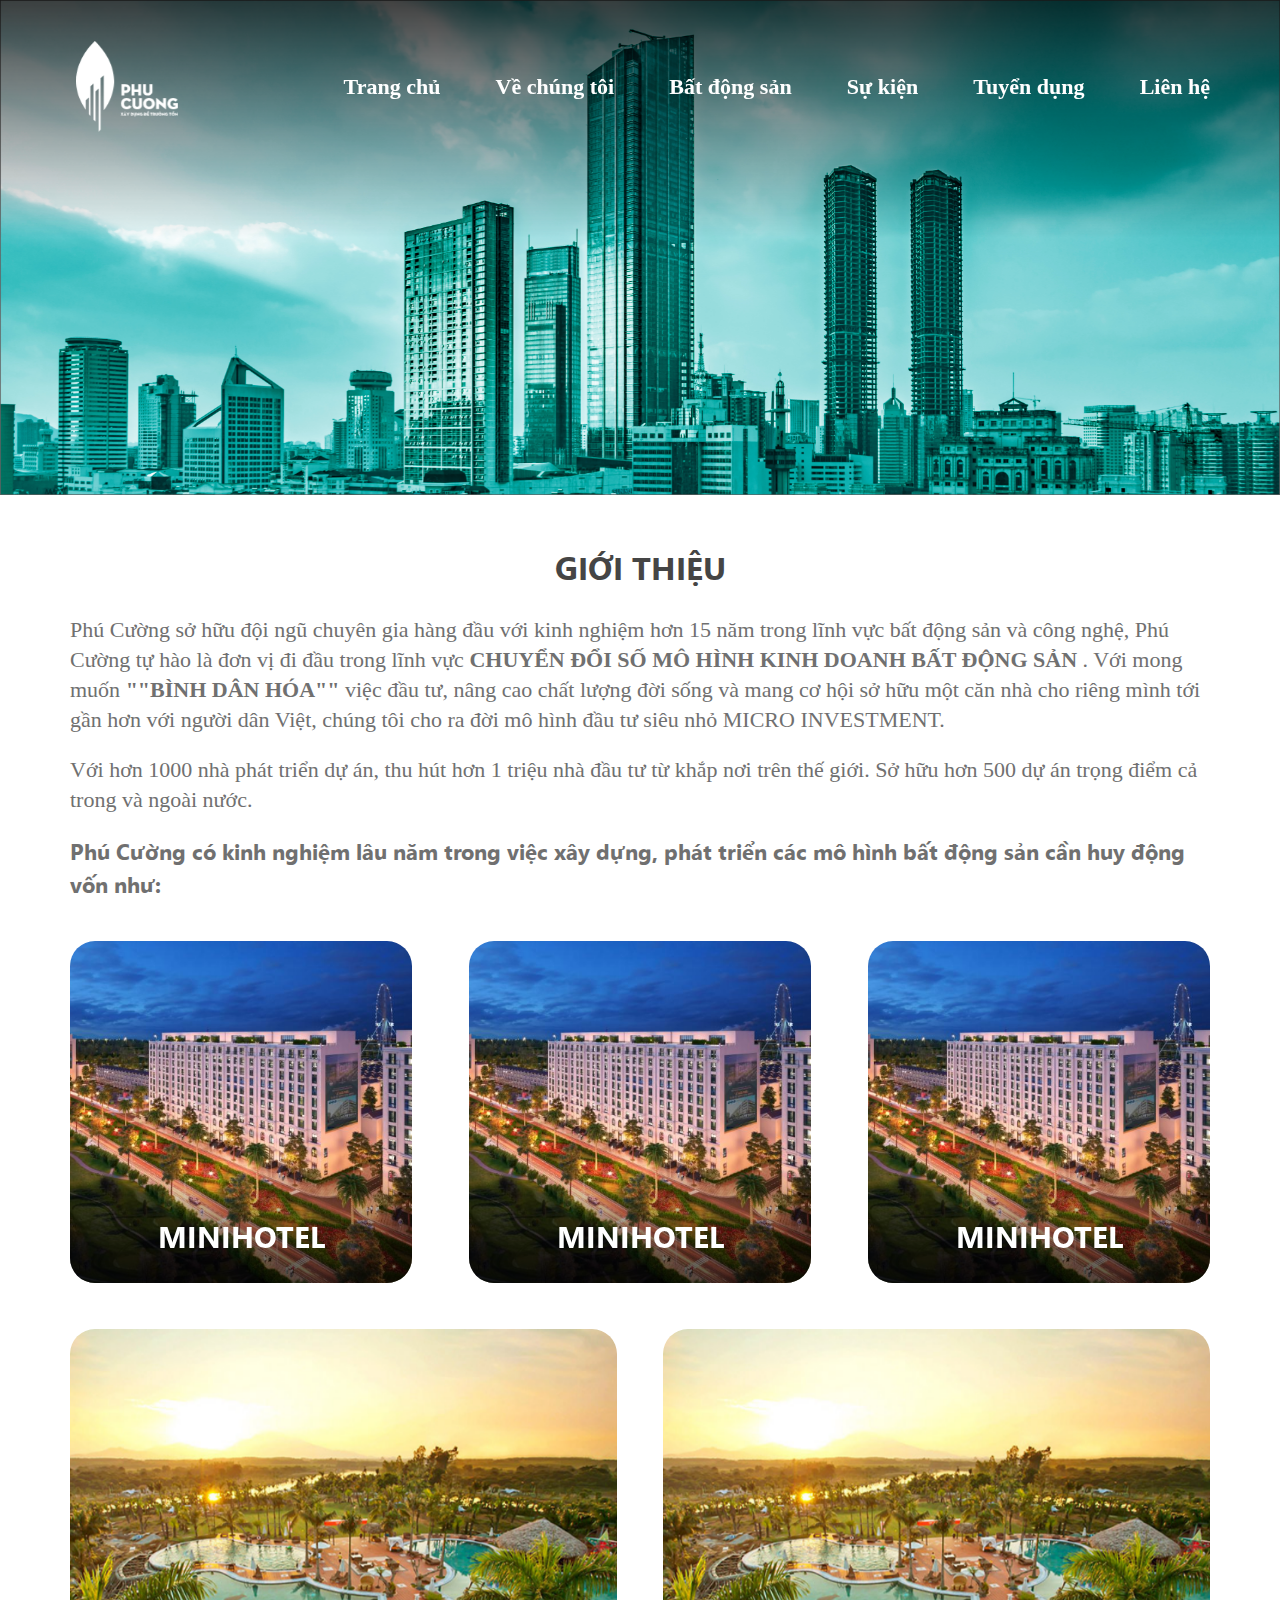
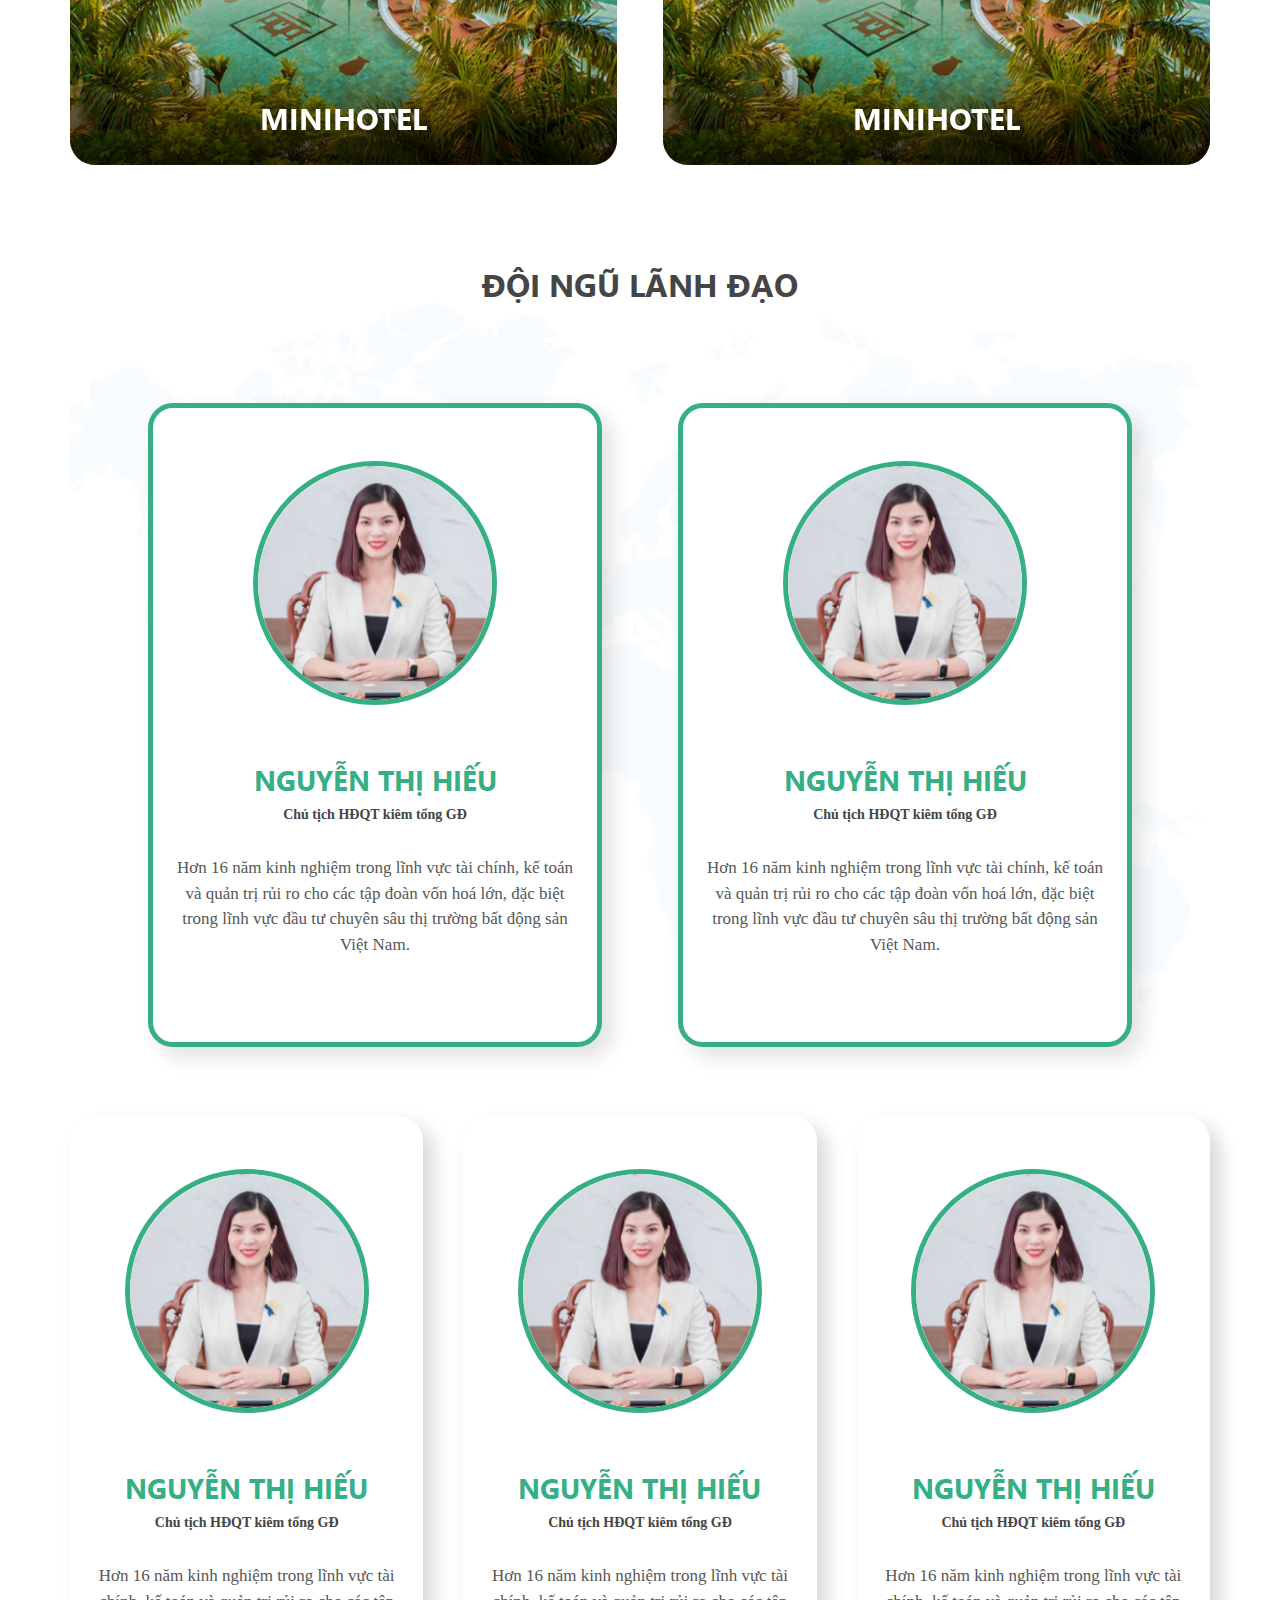
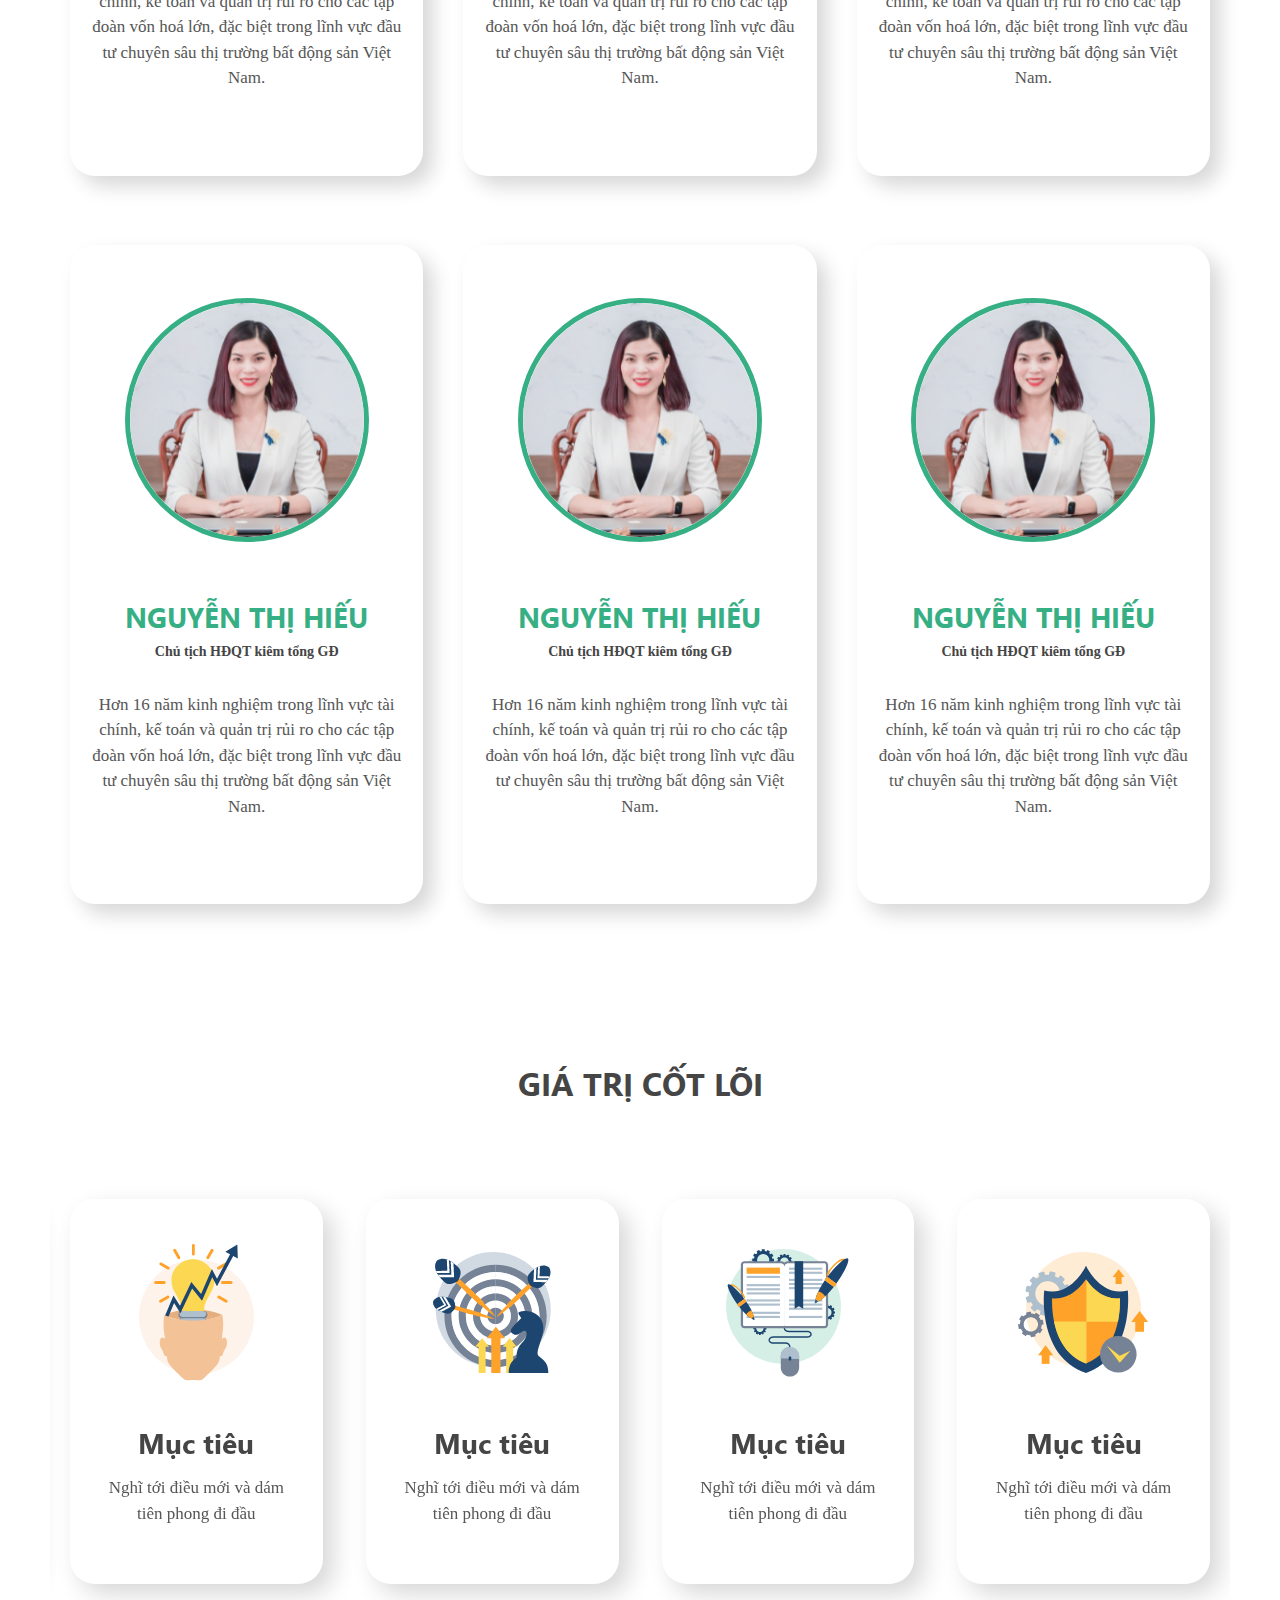
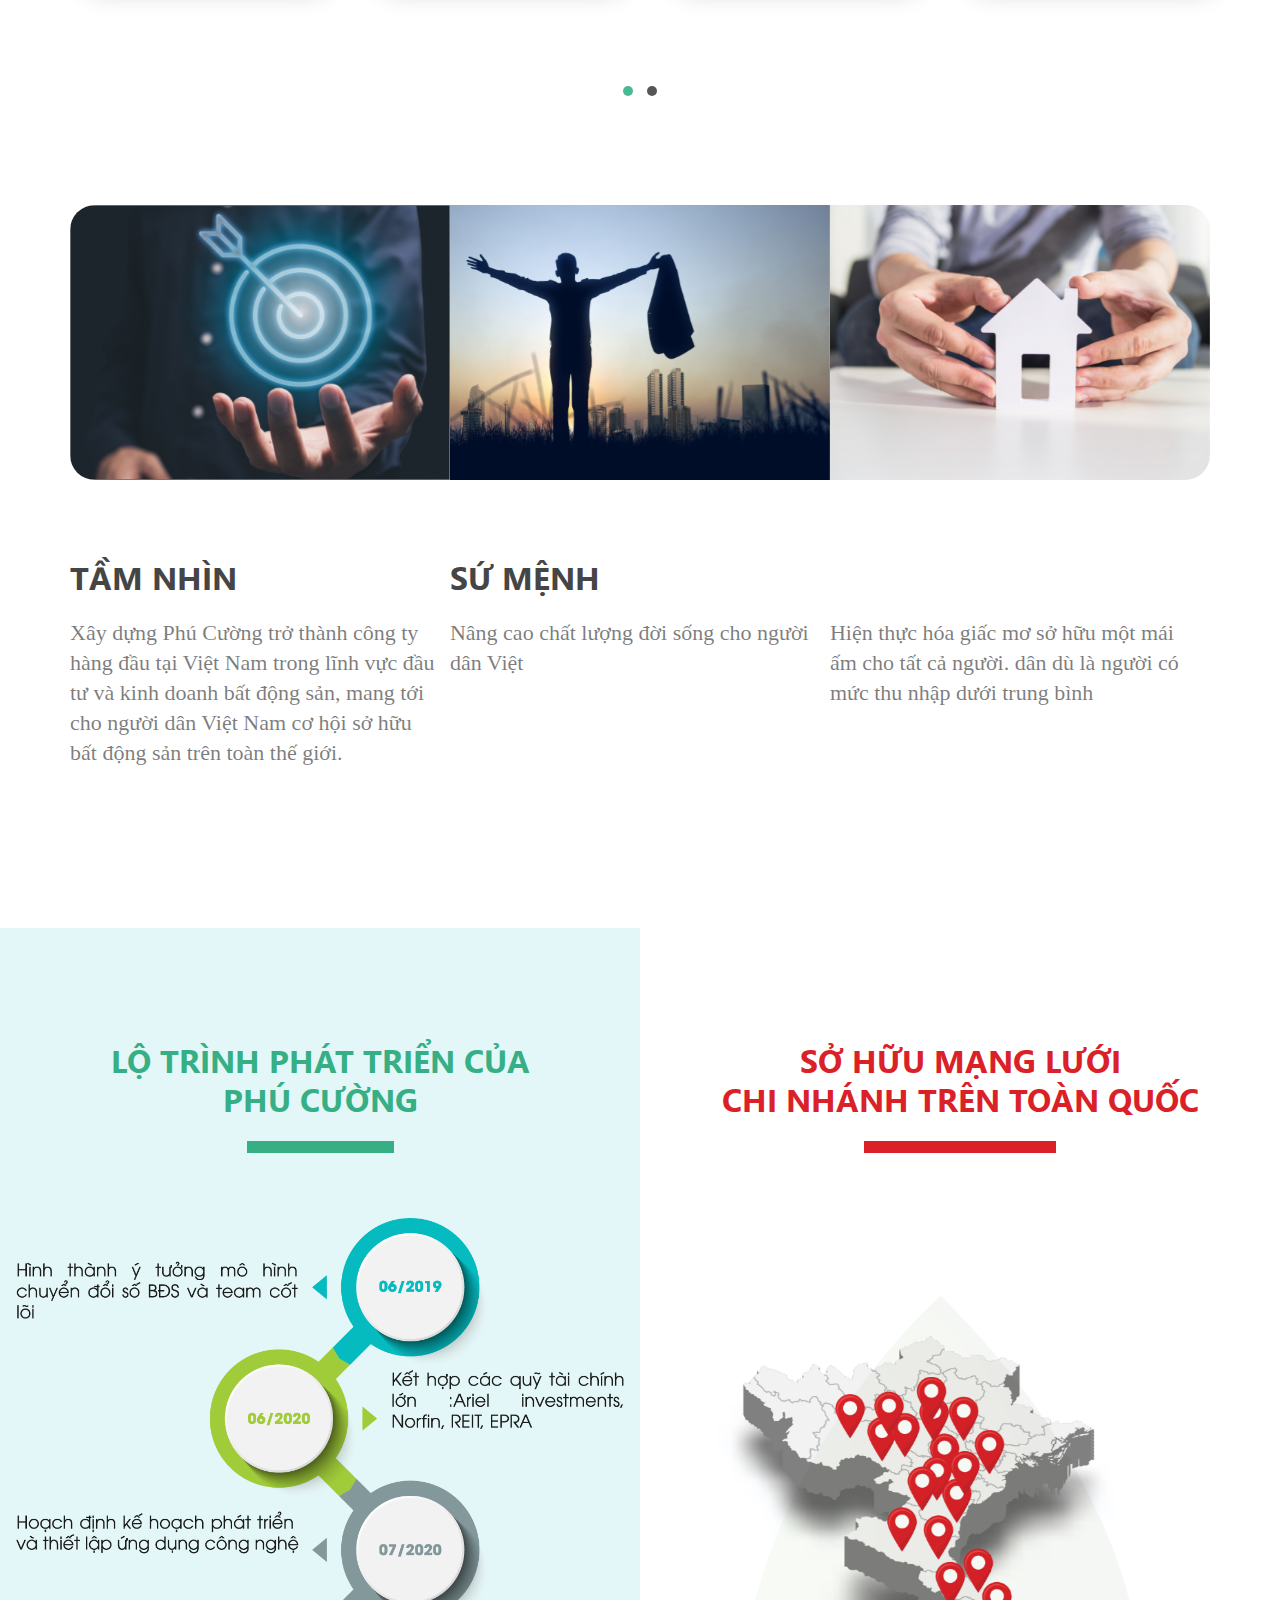
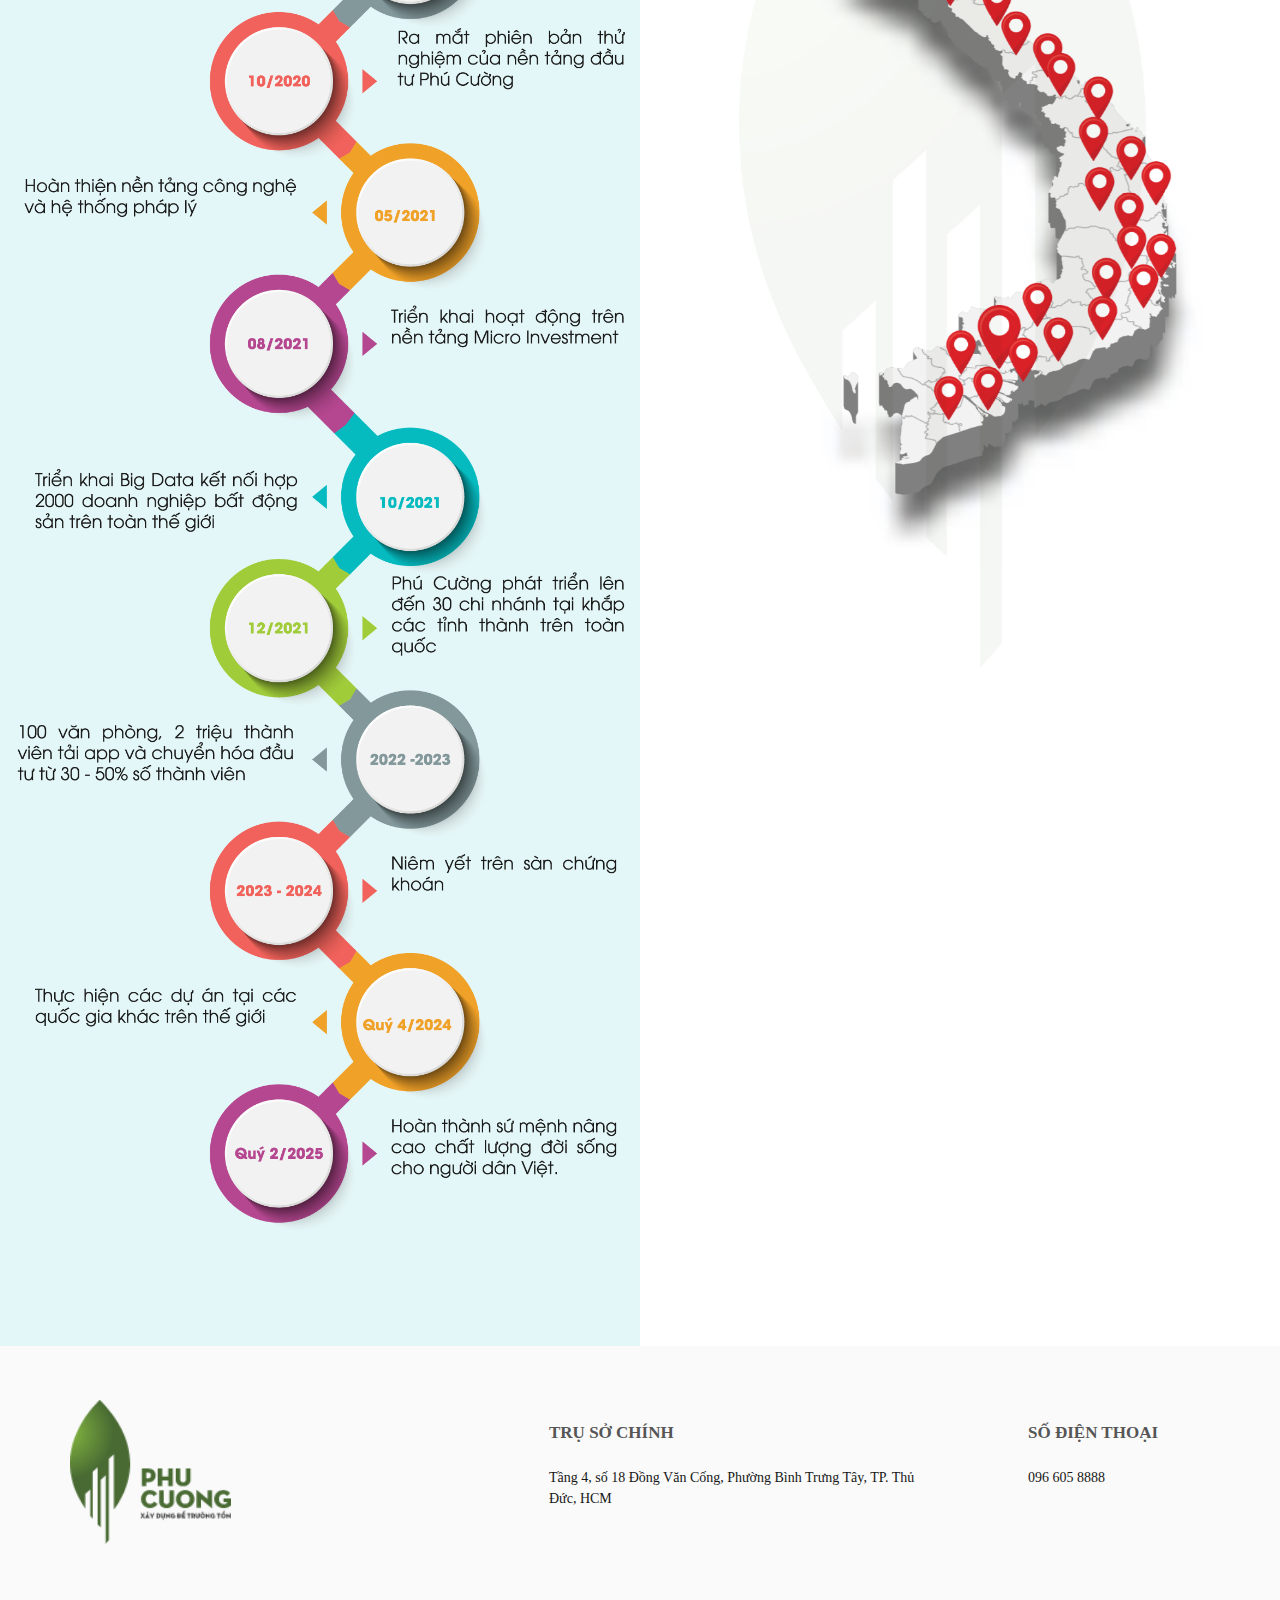
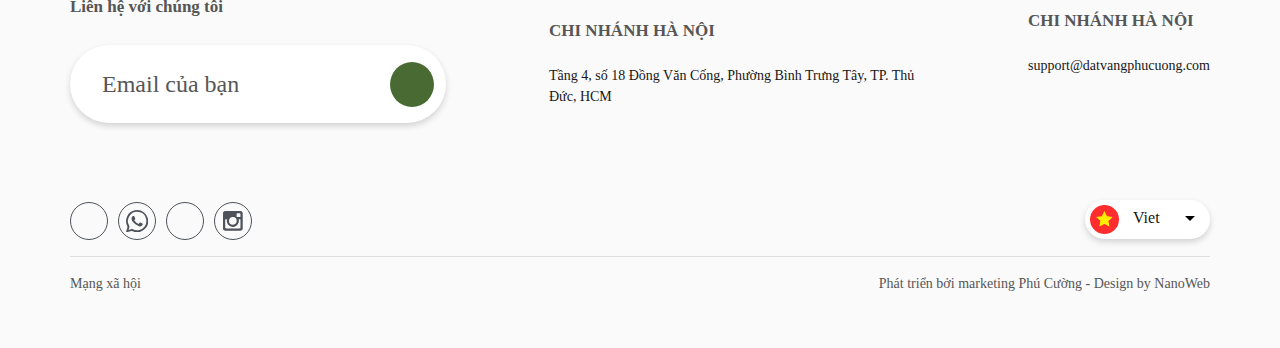
<file: 02_vechungtoi.html>
<!DOCTYPE html>
<html lang="en">

<head>
<meta charset="UTF-8">
    <meta http-equiv="X-UA-Compatible" content="IE=edge">
    <meta name="viewport" content="width=device-width, initial-scale=1.0">
    <title> Site 43 - BDS Phú Cường</title>
    <script src="js/site43/jquery.min.js" type="text/javascript"></script>
    <link rel="stylesheet" type="text/css" href="css/site43/bootstrap-4.6/css/bootstrap.min.css" />
    <link rel="stylesheet" href="https://kit-pro.fontawesome.com/releases/v5.12.0/css/pro.min.css">
    <link rel="stylesheet" href="css/animate.css" />
    <link rel="stylesheet" type="text/css" href="css/slick.css" />
    <link rel="stylesheet" type="text/css" href="css/slick-theme.css" />
    <link rel="stylesheet" href="css/owl.carousel.min.css" />
    <link rel="stylesheet" href="css/owl.theme.default.min.css" />
    <link rel="stylesheet" href="css/wickedcss.min.css" />
    <link rel="stylesheet" href="css/site43/style.css" />
    <script type="text/javascript" src="js/slick.min.js"></script>
    <script type="text/javascript" src="js/wow.min.js"></script>
    <script src="js/owl.carousel.min.js"></script>
    <script src="https://cdnjs.cloudflare.com/ajax/libs/popper.js/1.12.9/umd/popper.min.js"
        integrity="sha384-ApNbgh9B+Y1QKtv3Rn7W3mgPxhU9K/ScQsAP7hUibX39j7fakFPskvXusvfa0b4Q" crossorigin="anonymous">
    </script>
    <script src="css/site43/bootstrap-4.6/js/bootstrap.min.js" type="text/javascript"></script>
    <script type="text/javascript" src="js/site43/main.js"></script>
    <link rel="stylesheet" href="css/site43/gen/02_vechungtoi.css">
</head>

<body>
    <div class="site43_head_col0_BDSPhuCuong">
    <div class="container">
        <div class="row-main flex space-between center">
            <div class="logo_header">
                <a class="logo_load" href="" title=""><img src="images/site43/Logo1.png" /></a>
                <a class="logo_scroll" href="" title=""><img src="images/site43/Logo2.png" /></a>
            </div>
            <div class="menu_header">
                <ul class="menu-list flex space-between center">
                    <li class="logo-mobile">
                        <a href="" title=""><img src="images/site43/Logo2.png" alt="" /></a>
                    </li>
                                                            <li>
                        <a class="content3_0" href="?site=home" class="" title="">Trang chủ</a>
                    </li>
                                            
                                                            <li>
                        <a class="content3_0" href="?site=02_vechungtoi" class="" title="">Về chúng tôi</a>
                    </li>
                                            
                                                            <li>
                        <a class="content3_0" href="?site=07_batdongsan" class="" title="">Bất động sản</a>
                        <ul class="menu-c2">
                            <li><a class="content3_0" href="">Thực phẩm & Đồ uống</a></li>
                            <li><a class="content3_0" href="">Nông sản – Hữu cơ</a></li>
                            <li><a class="content3_0" href="">Thủy sản – Hải sản</a></li>
                            <li><a class="content3_0" href="">OCOP</a></li>
                            <li><a class="content3_0" href="">Sản phẩm Xuất khẩu</a></li>
                            <li><a class="content3_0" href="">Nhà hàng – Quán ăn</a></li>
                        </ul>
                        <!-- <span class="fa fa-angle-down rotate-lv-1"></span> -->
                    </li>
                                            
                                                            <li>
                        <a class="content3_0" href="?site=03_sukien" class="" title="">Sự kiện</a>
                    </li>
                                            
                                                            <li>
                        <a class="content3_0" href="?site=05_tuyendung" class="" title="">Tuyển dụng</a>
                    </li>
                                            
                                                            <li>
                        <a class="content3_0" href="?site=09_lienhe" class="" title="">Liên hệ</a>
                    </li>
                                            
                                       
                </ul>
            </div>
            <div class="menu-wrapper">
                    <div class="hamburger">
                        <span></span><span></span><span></span>
                    </div>
                </div>
        </div>
    </div>
</div>
    <div class="site43_bann_col0_slidein1">
    <div id="slidein1" class="owl-carousel owl-theme wow fadeIn" data-wow-delay="0.4s">
        <div class="item">
            <a href=""><img src="images/site43/slidein.png" alt="" /></a>
        </div>
        <div class="item">
            <a href=""><img src="images/site43/slidein.png" alt="" /></a>
        </div>
        <div class="item">
            <a href=""><img src="images/site43/slidein.png" alt="" /></a>
        </div>
    </div>
</div><div class="site43_html_col0_vechungtoi">
    <div class="container">
        <h2 class="title4_5">GIỚI THIỆU</h2>
        <ul class="list-text">
            <li>
                <p class="content3_0">Phú Cường sở hữu đội ngũ chuyên gia hàng đầu với kinh nghiệm hơn 15 năm trong lĩnh
                    vực bất động sản và công nghệ, Phú Cường tự hào là đơn vị đi đầu trong lĩnh vực <span>CHUYỂN ĐỔI SỐ
                        MÔ HÌNH KINH DOANH BẤT ĐỘNG SẢN</span> . Với mong muốn <span>""BÌNH DÂN HÓA""</span> việc đầu
                    tư, nâng cao chất lượng đời sống và mang cơ hội sở hữu một căn nhà cho riêng mình tới gần hơn với
                    người dân Việt, chúng tôi cho ra đời mô hình đầu tư siêu nhỏ MICRO INVESTMENT.</p>
            </li>
            <li>
                <p class="content3_0">
                    Với hơn 1000 nhà phát triển dự án, thu hút hơn 1 triệu nhà đầu tư từ khắp nơi trên thế giới. Sở hữu
                    hơn 500 dự án trọng điểm cả trong và ngoài nước.
                </p>
            </li>
            <li>
                <p class="title3_0"> Phú Cường có kinh nghiệm lâu năm trong việc xây dựng, phát triển các mô hình bất
                    động sản cần huy động vốn như:</p>
            </li>
        </ul>
        <div class="list_hotel">
            <div class="hotel1 flex space-between center">
                <div class="item_hotel">
                    <a href=""><img src="images/site43/hotel1.png" alt=""></a>
                    <div class="text">
                        <p class="title4_0">MINIHOTEL</p>
                    </div>
                </div>
                <div class="item_hotel">
                    <a href=""><img src="images/site43/hotel1.png" alt=""></a>
                    <div class="text">
                        <p class="title4_0">MINIHOTEL</p>
                    </div>
                </div>
                <div class="item_hotel">
                    <a href=""><img src="images/site43/hotel1.png" alt=""></a>
                    <div class="text">
                        <p class="title4_0">MINIHOTEL</p>
                    </div>
                </div>
            </div>
            <div class="hotel2 flex space-between center">
                <div class="item_hotel">
                    <a href=""><img src="images/site43/hotel2.png" alt=""></a>
                    <div class="text">
                        <p class="title4_0">MINIHOTEL</p>
                    </div>
                </div>
                <div class="item_hotel">
                    <a href=""><img src="images/site43/hotel2.png" alt=""></a>
                    <div class="text">
                        <p class="title4_0">MINIHOTEL</p>
                    </div>
                </div>
            </div>
        </div>
        <div class="doingulanhdao">
            <h3 class="title4_5">ĐỘI NGŨ LÃNH ĐẠO</h3>
            <div class="top-background" style="background-image: url('images/site43/bandothegioi.png');">
            <div class="top flex space-between center" >
                <div class="item">
                    <div class="item_img">
                        <div>
                            <a href=""><img src="images/site43/doingu1.png" alt=""></a>
                        </div>
                    </div>
                    <div class="item_text">
                        <p class="Name title3_4">NGUYỄN THỊ HIẾU</p>
                        <p class="title2_0">Chủ tịch HĐQT kiêm tổng GĐ</p>
                        <p class="content2_5">Hơn 16 năm kinh nghiệm trong lĩnh vực tài chính, kế toán và quản trị rủi
                            ro cho các tập đoàn vốn hoá lớn, đặc biệt trong lĩnh vực đầu tư chuyên sâu thị trường bất
                            động sản Việt Nam.</p>
                    </div>
                </div>
                <div class="item">
                    <div class="item_img">
                        <div>
                            <a href=""><img src="images/site43/doingu1.png" alt=""></a>
                        </div>
                    </div>
                    <div class="item_text">
                        <p class="Name title3_4">NGUYỄN THỊ HIẾU</p>
                        <p class="title2_0">Chủ tịch HĐQT kiêm tổng GĐ</p>
                        <p class="content2_5">Hơn 16 năm kinh nghiệm trong lĩnh vực tài chính, kế toán và quản trị rủi
                            ro cho các tập đoàn vốn hoá lớn, đặc biệt trong lĩnh vực đầu tư chuyên sâu thị trường bất
                            động sản Việt Nam.</p>
                    </div>
                </div>
            </div>
            </div>
                        <div class="gird_scroll ">
                                <div class="item">
                    <div class="item_img">
                        <div>
                            <a href=""><img src="images/site43/doingu1.png" alt=""></a>
                        </div>
                    </div>
                    <div class="item_text">
                        <p class="Name title3_4">NGUYỄN THỊ HIẾU</p>
                        <p class="title2_0">Chủ tịch HĐQT kiêm tổng GĐ</p>
                        <p class="content2_5">Hơn 16 năm kinh nghiệm trong lĩnh vực tài chính, kế toán và quản trị
                    rủi ro cho các tập đoàn vốn hoá lớn, đặc biệt trong lĩnh vực đầu tư chuyên sâu thị
                    trường bất động sản Việt Nam.</p>
                    </div>
                </div>
                                <div class="item">
                    <div class="item_img">
                        <div>
                            <a href=""><img src="images/site43/doingu1.png" alt=""></a>
                        </div>
                    </div>
                    <div class="item_text">
                        <p class="Name title3_4">NGUYỄN THỊ HIẾU</p>
                        <p class="title2_0">Chủ tịch HĐQT kiêm tổng GĐ</p>
                        <p class="content2_5">Hơn 16 năm kinh nghiệm trong lĩnh vực tài chính, kế toán và quản trị
                    rủi ro cho các tập đoàn vốn hoá lớn, đặc biệt trong lĩnh vực đầu tư chuyên sâu thị
                    trường bất động sản Việt Nam.</p>
                    </div>
                </div>
                                <div class="item">
                    <div class="item_img">
                        <div>
                            <a href=""><img src="images/site43/doingu1.png" alt=""></a>
                        </div>
                    </div>
                    <div class="item_text">
                        <p class="Name title3_4">NGUYỄN THỊ HIẾU</p>
                        <p class="title2_0">Chủ tịch HĐQT kiêm tổng GĐ</p>
                        <p class="content2_5">Hơn 16 năm kinh nghiệm trong lĩnh vực tài chính, kế toán và quản trị
                    rủi ro cho các tập đoàn vốn hoá lớn, đặc biệt trong lĩnh vực đầu tư chuyên sâu thị
                    trường bất động sản Việt Nam.</p>
                    </div>
                </div>
                                <div class="item">
                    <div class="item_img">
                        <div>
                            <a href=""><img src="images/site43/doingu1.png" alt=""></a>
                        </div>
                    </div>
                    <div class="item_text">
                        <p class="Name title3_4">NGUYỄN THỊ HIẾU</p>
                        <p class="title2_0">Chủ tịch HĐQT kiêm tổng GĐ</p>
                        <p class="content2_5">Hơn 16 năm kinh nghiệm trong lĩnh vực tài chính, kế toán và quản trị
                    rủi ro cho các tập đoàn vốn hoá lớn, đặc biệt trong lĩnh vực đầu tư chuyên sâu thị
                    trường bất động sản Việt Nam.</p>
                    </div>
                </div>
                                <div class="item">
                    <div class="item_img">
                        <div>
                            <a href=""><img src="images/site43/doingu1.png" alt=""></a>
                        </div>
                    </div>
                    <div class="item_text">
                        <p class="Name title3_4">NGUYỄN THỊ HIẾU</p>
                        <p class="title2_0">Chủ tịch HĐQT kiêm tổng GĐ</p>
                        <p class="content2_5">Hơn 16 năm kinh nghiệm trong lĩnh vực tài chính, kế toán và quản trị
                    rủi ro cho các tập đoàn vốn hoá lớn, đặc biệt trong lĩnh vực đầu tư chuyên sâu thị
                    trường bất động sản Việt Nam.</p>
                    </div>
                </div>
                                <div class="item">
                    <div class="item_img">
                        <div>
                            <a href=""><img src="images/site43/doingu1.png" alt=""></a>
                        </div>
                    </div>
                    <div class="item_text">
                        <p class="Name title3_4">NGUYỄN THỊ HIẾU</p>
                        <p class="title2_0">Chủ tịch HĐQT kiêm tổng GĐ</p>
                        <p class="content2_5">Hơn 16 năm kinh nghiệm trong lĩnh vực tài chính, kế toán và quản trị
                    rủi ro cho các tập đoàn vốn hoá lớn, đặc biệt trong lĩnh vực đầu tư chuyên sâu thị
                    trường bất động sản Việt Nam.</p>
                    </div>
                </div>
                            </div>



        </div>
        <div class="giatricotloi">
            <h3 class="title4_5">GIÁ TRỊ CỐT LÕI</h3>
            <div id="slide_giatricotloi" class=" owl-carousel owl-theme">
                <div class="item">
                    <div class="img_item">
                        <a href=""><img src="images/site43/giatri1.png" alt=""></a>
                    </div>
                    <div class="content_item">
                        <h5 class="title3_4">Mục tiêu</h5>
                        <p class="content2_5">Nghĩ tới điều mới và dám tiên phong đi đầu</p>
                    </div>
                </div>
                <div class="item">
                    <div class="img_item">
                        <a href=""><img src="images/site43/giatri2.png" alt=""></a>
                    </div>
                    <div class="content_item">
                        <h5 class="title3_4">Mục tiêu</h5>
                        <p class="content2_5">Nghĩ tới điều mới và dám tiên phong đi đầu</p>
                    </div>
                </div>
                <div class="item">
                    <div class="img_item">
                        <a href=""><img src="images/site43/giatri3.png" alt=""></a>
                    </div>
                    <div class="content_item">
                        <h5 class="title3_4">Mục tiêu</h5>
                        <p class="content2_5">Nghĩ tới điều mới và dám tiên phong đi đầu</p>
                    </div>
                </div>
                <div class="item">
                    <div class="img_item">
                        <a href=""><img src="images/site43/giatri4.png" alt=""></a>
                    </div>
                    <div class="content_item">
                        <h5 class="title3_4">Mục tiêu</h5>
                        <p class="content2_5">Nghĩ tới điều mới và dám tiên phong đi đầu</p>
                    </div>
                </div>
                <div class="item">
                    <div class="img_item">
                        <a href=""><img src="images/site43/giatri1.png" alt=""></a>
                    </div>
                    <div class="content_item">
                        <h5 class="title3_4">Mục tiêu</h5>
                        <p class="content2_5">Nghĩ tới điều mới và dám tiên phong đi đầu</p>
                    </div>
                </div>
            </div>
        </div>
        <div class="tamnhin">
            <div class="row-main ">
                <div class="item_tamnhin">
                    <div class="item_img">
                        <a href=""><img src="images/site43/h1.png" alt=""></a>
                    </div>
                    
                        <h4 class="title4_5">TẦM NHÌN</h4>
                        <p class="content3_0">Xây dựng Phú Cường trở thành công ty hàng đầu tại Việt Nam
                            trong lĩnh vực đầu tư và kinh doanh bất động sản, mang tới cho người dân Việt Nam
                            cơ hội sở hữu bất động sản trên toàn thế giới.</p>
                    

                </div>
                <div class="item_tamnhin">
                    <div class="item_img">
                        <a href=""><img src="images/site43/h2.png" alt=""></a>
                    </div>
                        <h4 class="title4_5">SỨ MỆNH</h4>
                        <p class="content3_0">Nâng cao chất lượng đời sống cho người dân Việt</p>
                    

                </div>
                <div class="item_tamnhin">
                    <div class="item_img">
                        <a href=""><img src="images/site43/h3.png" alt=""></a>
                    </div>
                        <p class="content3_0">Hiện thực hóa giấc mơ sở hữu một mái
                            ấm cho tất cả người. dân dù là người có mức thu nhập dưới trung bình</p>
                    
                </div>


            </div>
        </div>
    </div>
    <div class="lotrinh flex">
        <div class="left">
            <h3 class="title4_5">LỘ TRÌNH PHÁT TRIỂN CỦA PHÚ CƯỜNG</h3>
            <div>
                <a href=""><img src="images/site43/lotrinh.png" alt=""></a>
            </div>
        </div>
        <div class="right">
            <h3 class="title4_5">SỞ HỮU MẠNG LƯỚI<br> CHI NHÁNH TRÊN TOÀN QUỐC</h3>
            <div>
                <a href=""><img src="images/site43/vietnam.png" alt=""></a>
            </div>
        </div>
    </div>
</div>
    <div class="site43_foot_col0_BDSPhuCuong">
    <div class="container">
        <div class="row-main flex space-between center">
            <div class="left_footer">
                <div class="logo_footer">
                    <a href=""><img src="images/site43/Logo2.png" alt=""></a>
                </div>
                <h5 class="title2_5">Liên hệ với chúng tôi</h5>
                <div class="form_lienhe">
                    <form action="">
                        <input type="email" name="" id="" placeholder="Email của bạn">
                    </form>
                    <button><i class="far fa-angle-right"></i></button>
                </div>
            </div>
            <div class="center_footer">
                <ul>
                    <li>
                        <h5 class="title2_5">TRỤ SỞ CHÍNH</h5>
                        <p class="content2_0">Tầng 4, số 18 Đồng Văn Cống, Phường Bình Trưng Tây, TP. Thủ Đức, HCM</p>
                    </li>
                    <li>
                        <h5 class="title2_5">CHI NHÁNH HÀ NỘI</h5>
                        <p class="content2_0">Tầng 4, số 18 Đồng Văn Cống, Phường Bình Trưng Tây, TP. Thủ Đức, HCM</p>
                    </li>
                </ul>
            </div>
            <div class="right_footer">
                <ul>
                    <li>
                        <h5 class="title2_5">SỐ ĐIỆN THOẠI</h5>
                        <p class="content2_0">096 605 8888</p>
                    </li>
                    <li>
                        <h5 class="title2_5">CHI NHÁNH HÀ NỘI</h5>
                        <p class="content2_0">support@datvangphucuong.com</p>
                    </li>
                </ul>
            </div>
        </div>
        <div class="footer__icon">
            <div class="footer__icon-mangxahoi">
                <a class="footer__icon--btn" href=""><i class="fab fa-facebook-f"></i></a>
                <a class="footer__icon--btn" href=""><svg id="phone" xmlns="http://www.w3.org/2000/svg" width="22.247"
                        height="22.365" viewBox="0 0 22.247 22.365">
                        <path id="Path_7070" data-name="Path 7070"
                            d="M30.655,21.481a11.112,11.112,0,0,0-10.828-8.572,15.69,15.69,0,0,0-2.126.218,11.082,11.082,0,0,0-7.6,16.168.723.723,0,0,1,.1.549c-.514,1.707-.993,3.45-1.455,5.166-.07.3-.07.3.209.227,1.8-.5,3.58-.958,5.384-1.4a.469.469,0,0,1,.392.026A11.105,11.105,0,0,0,30.655,21.481ZM21.386,33.11a5.428,5.428,0,0,1-1.281.1A9.647,9.647,0,0,1,15.1,31.934a.57.57,0,0,0-.566-.087c-1,.235-1.977.514-2.971.767-.209.061-.226.017-.183-.183.261-.915.514-1.847.8-2.805a.693.693,0,0,0-.113-.653,9.177,9.177,0,0,1,.322-10.349,8.784,8.784,0,0,1,9.391-3.615,8.694,8.694,0,0,1,7.047,7A9.154,9.154,0,0,1,21.386,33.11Z"
                            transform="translate(-8.708 -12.909)" fill-rule="evenodd" />
                        <path id="Path_7071" data-name="Path 7071"
                            d="M17.852,24.039a2.89,2.89,0,0,1-1.15-.148,11.254,11.254,0,0,1-6-4.408,6.277,6.277,0,0,1-1.289-2.622A3.01,3.01,0,0,1,10.4,13.9a1.671,1.671,0,0,1,1.481-.218,1.132,1.132,0,0,1,.253.287c.314.793.645,1.524.967,2.274a.631.631,0,0,1-.044.47,4.716,4.716,0,0,1-.688.923.406.406,0,0,0-.061.6A7.381,7.381,0,0,0,16.1,21.5a.432.432,0,0,0,.566-.131c.287-.331.566-.7.828-1.045a.468.468,0,0,1,.619-.139c.549.235,1.08.488,1.6.732.139.078.244.122.375.183.549.27.549.3.479.9-.07,1.159-.958,1.742-1.977,2.03A1.778,1.778,0,0,1,17.852,24.039Z"
                            transform="translate(-3.831 -7.653)" fill-rule="evenodd" />
                    </svg>
                </a>
                <a class="footer__icon--btn" href=""><i class="fab fa-twitter"></i></a>
                <a class="footer__icon--btn" href=""><svg id="insta" xmlns="http://www.w3.org/2000/svg" width="19.74"
                        height="19.705" viewBox="0 0 19.74 19.705">
                        <path id="Path_7075" data-name="Path 7075"
                            d="M35.976,13.077H21.463a2.346,2.346,0,0,0-2.613,2.64V30.2a2.312,2.312,0,0,0,2.535,2.579H35.976a2.344,2.344,0,0,0,2.613-2.6V15.656A2.343,2.343,0,0,0,35.976,13.077Zm-1.594,2.239c1.951,0,1.951,0,1.951,1.96,0,1.9,0,1.9-1.916,1.9-1.943,0-1.943,0-1.943-1.934S32.474,15.316,34.382,15.316Zm-5.654,3.789a3.82,3.82,0,1,1-3.842,3.789A3.907,3.907,0,0,1,28.729,19.105Zm7.6,10.271c-.017.923-.253,1.176-1.167,1.176h-12.9c-.9,0-1.159-.253-1.159-1.176,0-2.378.009-4.8-.035-7.2,0-.679.192-.828.819-.81.906.078.923.035.819.923a6.039,6.039,0,0,0,11.8,2.352,6.01,6.01,0,0,0,.139-2.831c-.07-.348.017-.409.322-.409,1.359-.1,1.359-.122,1.359,1.289Z"
                            transform="translate(-18.85 -13.077)" fill-rule="evenodd" />
                    </svg>
                </a>
            </div>
            <div class="footer__select-ngonngu">
                <div>
                <label class="option1 active">
                    <img src="images/site43/vietnam1.png" alt="">
                    <span>Viet</span>
                </label>
                <label class="option2">
                    <img src="images/site43/vietnam1.png" alt="">
                    <span>Eng</span>
                </label>
                </div>
                
            </div>
        </div>
        <hr>
        <div class="phattrien flex space-between center">
            <p class="content2_0">Mạng xã hội</p>
            <p class="content2_0">Phát triển bởi marketing Phú Cường - Design by NanoWeb</p>
        </div>
    </div>

</div>    <script src="js/site43/gen/02_vechungtoi.js"></script>

    <style>
    * {
        scroll-behavior: smooth;
        font-family: 'Segoe UI';
        /* font-size: 25px; */
        color: #171717;
    }
    /* @font-face {
        src: url("css/site43/font/SVN-Segoe UI.ttf");
        font-family: "Segoe-UI";
        font-display: swap;
    } */
    @font-face {
        src: url("css/site43/font/SVN-Segoe UI Bold.ttf");
        font-family: "Segoe-UI-Bold";
        font-display: swap;
    }

    .container {
        padding: 0px;
    }

    @media (max-width: 1000px) {
        .container {
            padding-left: 15px;
            padding-right: 15px;
        }
    }

    

    @media (min-width: 1400px) {
        .container {
            max-width: 1170px;
        }
    }
    @media (min-width: 1600px) {
        .container {
            max-width: 1512px;
        }
    }
    /* @media (max-width:767px) {
        * {
            font-size: 14px;
        }
    } */
    </style>
    <script>
        // AOS.init();
        new WOW().init();
    </script>
</body>

</html>
</file>
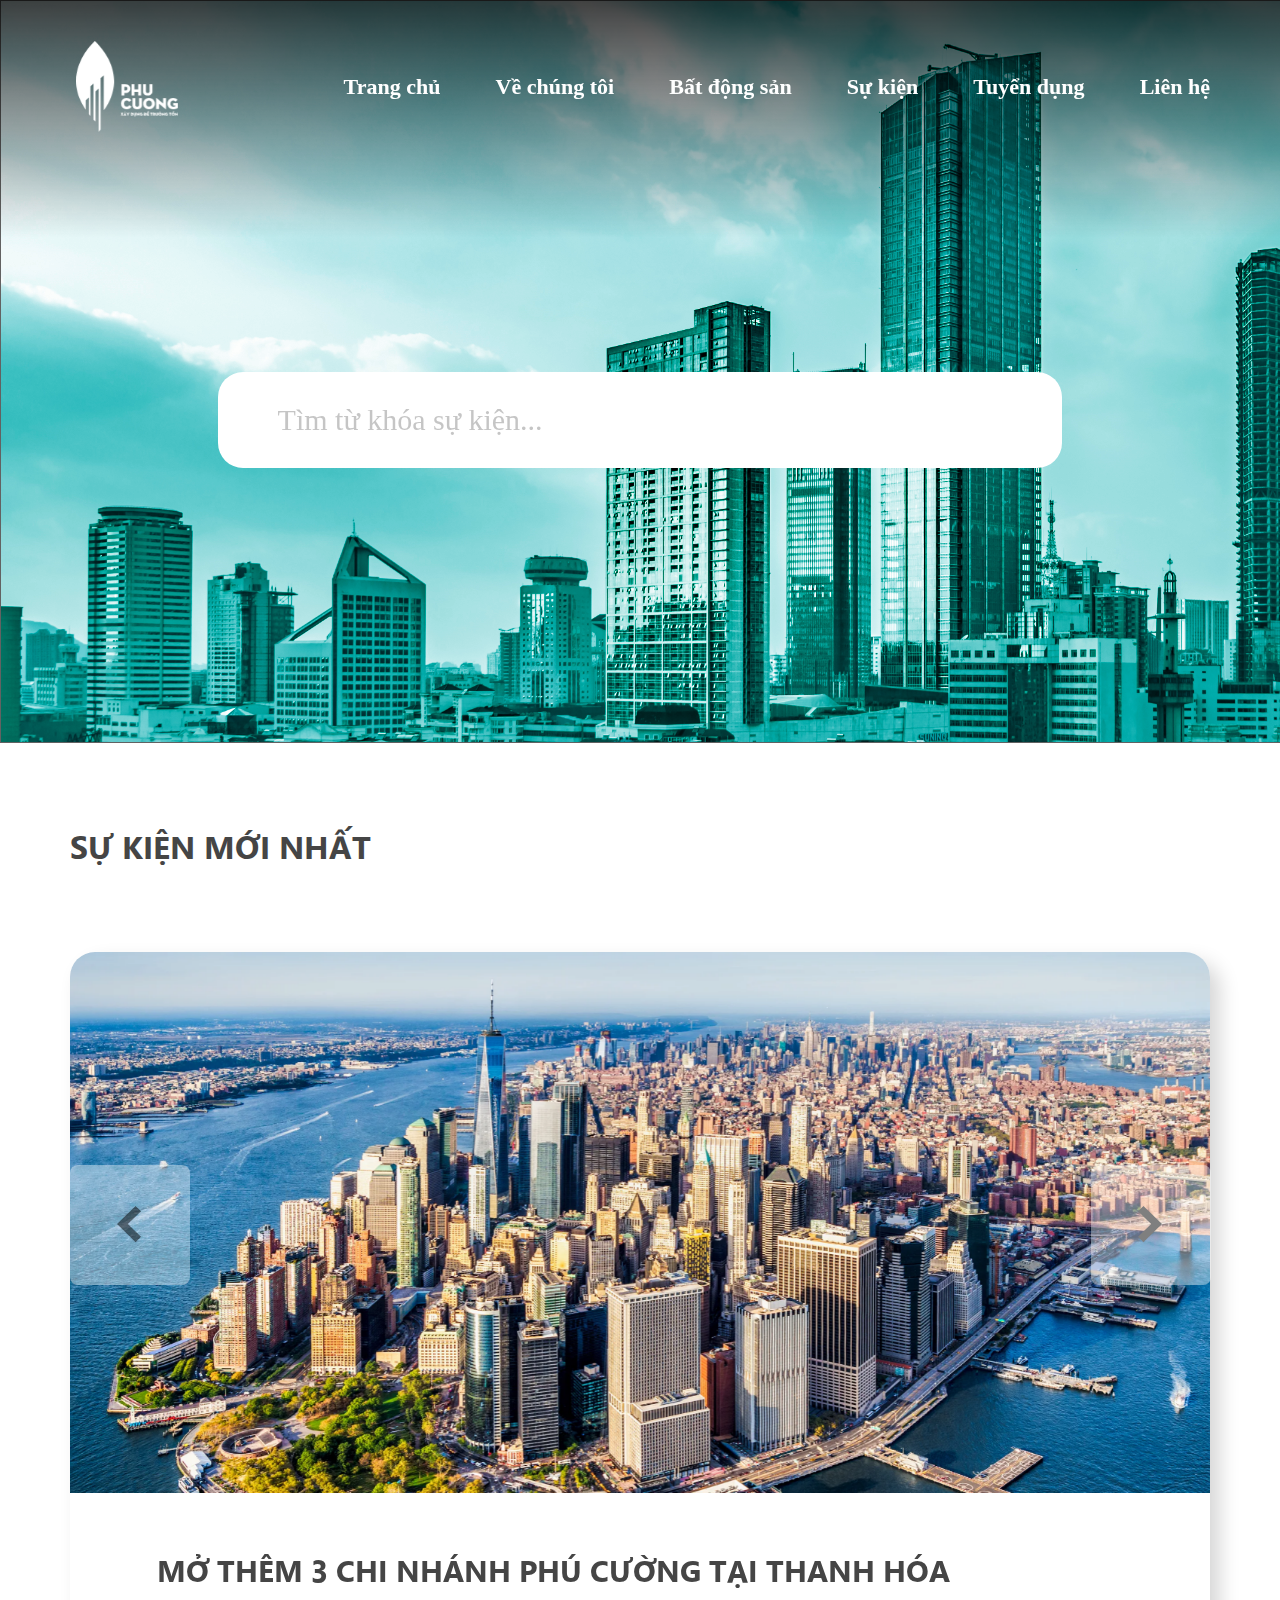
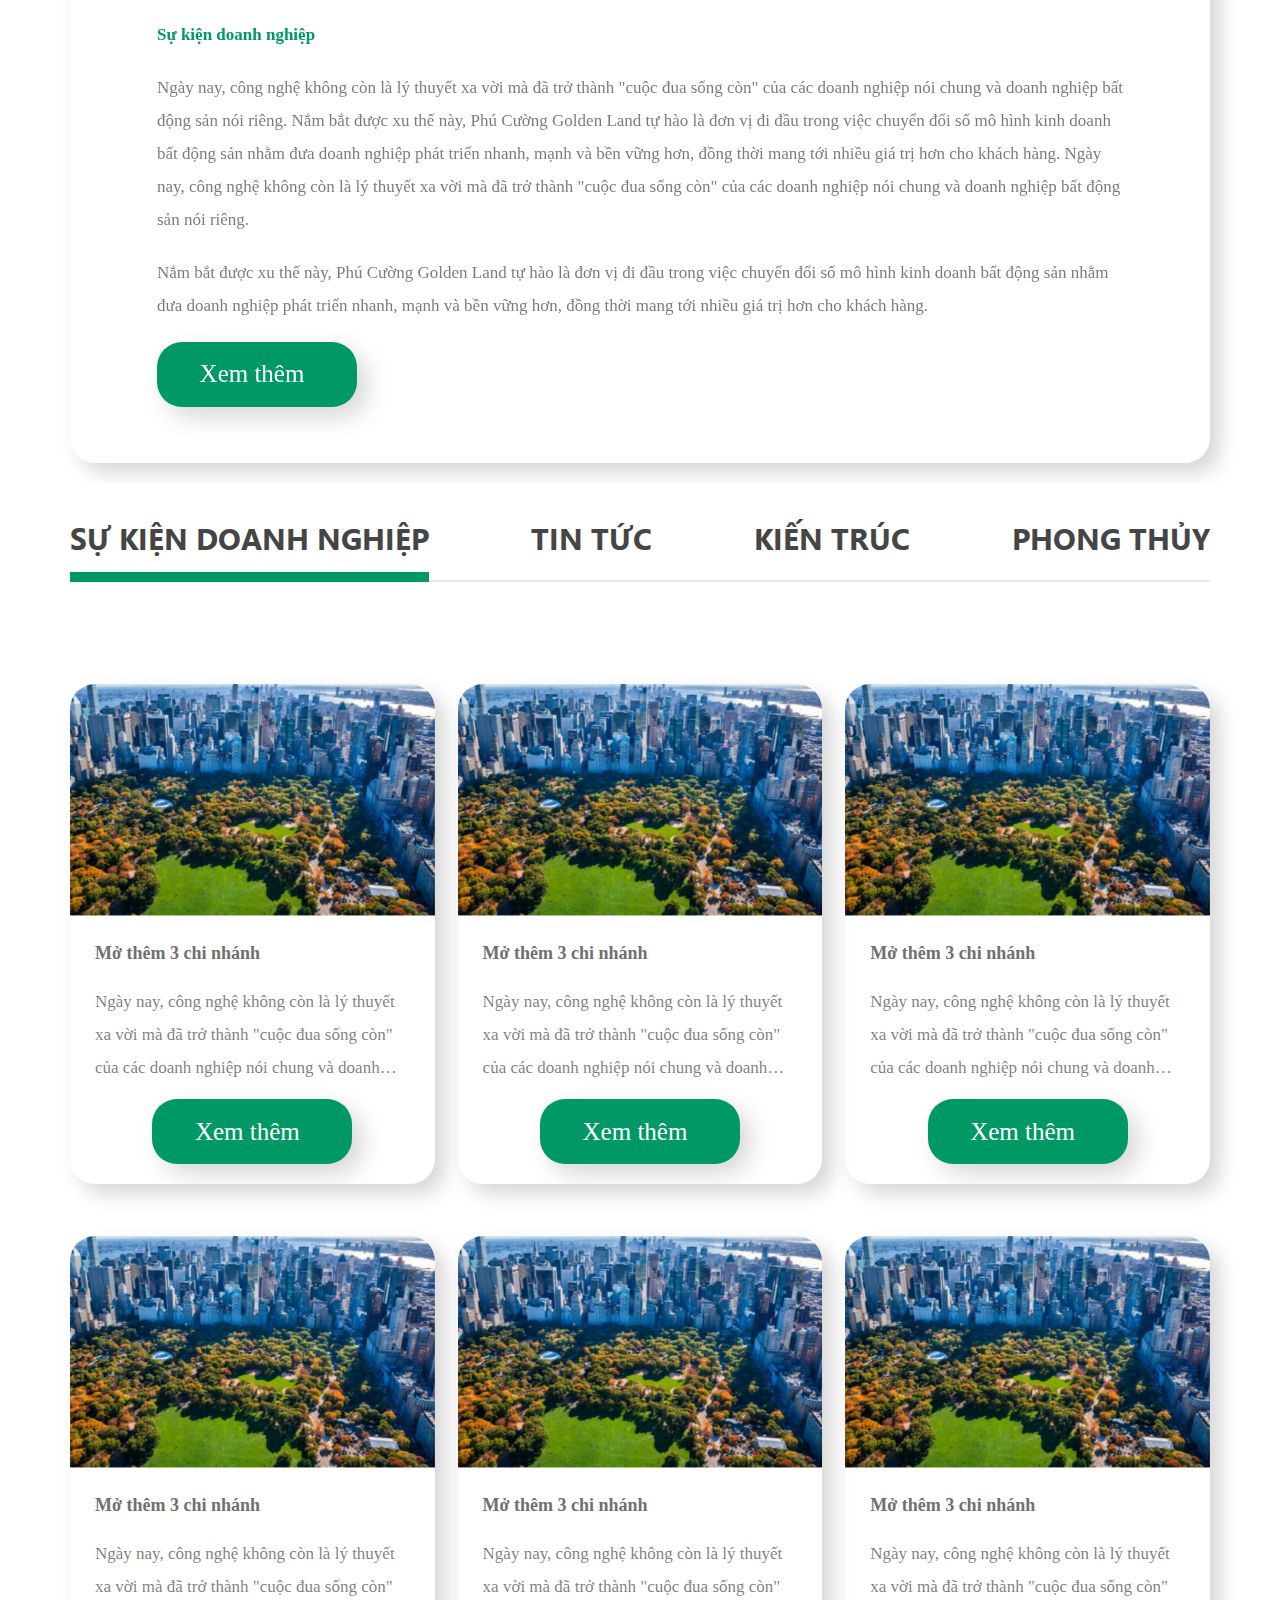
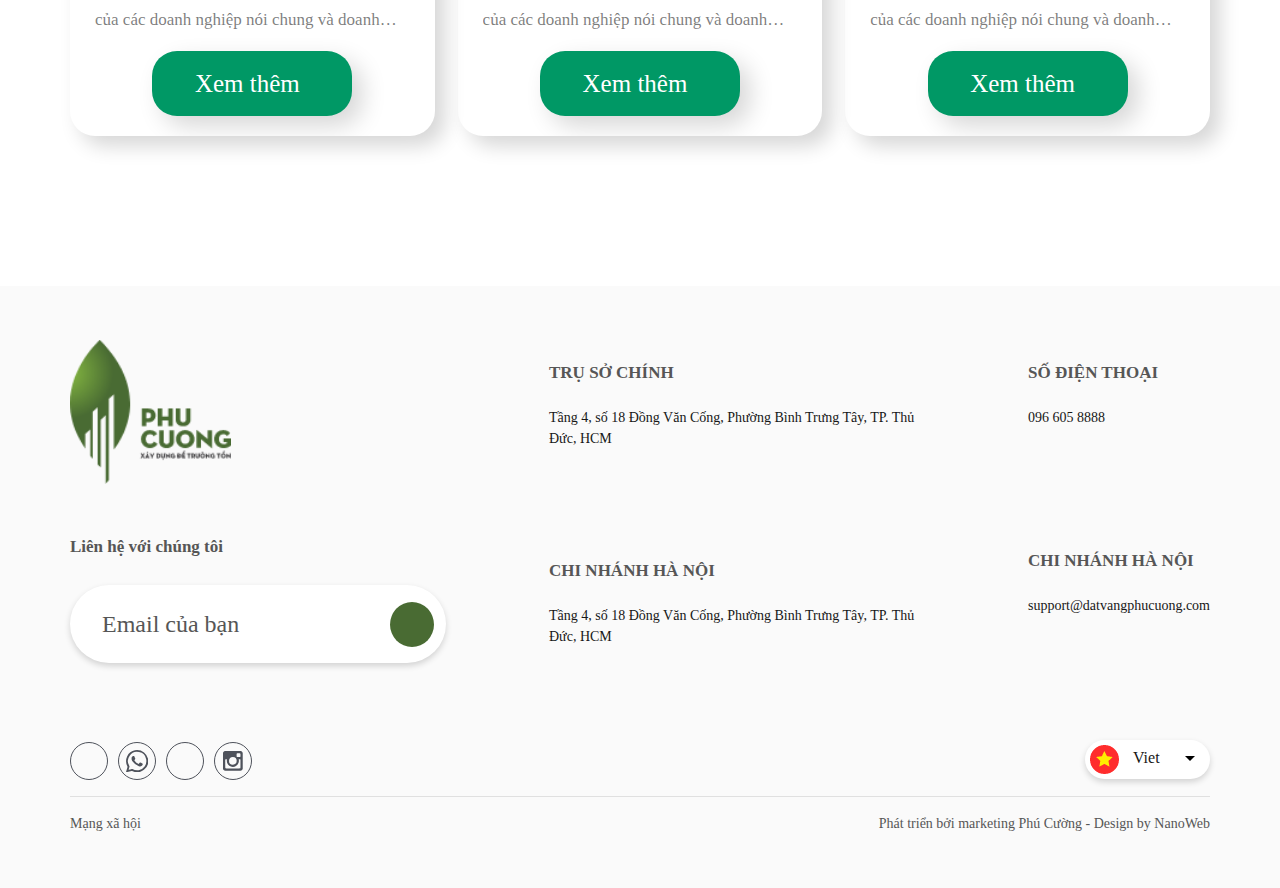
<file: 03_sukien.html>
<!DOCTYPE html>
<html lang="en">

<head>
<meta charset="UTF-8">
    <meta http-equiv="X-UA-Compatible" content="IE=edge">
    <meta name="viewport" content="width=device-width, initial-scale=1.0">
    <title> Site 43 - BDS Phú Cường</title>
    <script src="js/site43/jquery.min.js" type="text/javascript"></script>
    <link rel="stylesheet" type="text/css" href="css/site43/bootstrap-4.6/css/bootstrap.min.css" />
    <link rel="stylesheet" href="https://kit-pro.fontawesome.com/releases/v5.12.0/css/pro.min.css">
    <link rel="stylesheet" href="css/animate.css" />
    <link rel="stylesheet" type="text/css" href="css/slick.css" />
    <link rel="stylesheet" type="text/css" href="css/slick-theme.css" />
    <link rel="stylesheet" href="css/owl.carousel.min.css" />
    <link rel="stylesheet" href="css/owl.theme.default.min.css" />
    <link rel="stylesheet" href="css/wickedcss.min.css" />
    <link rel="stylesheet" href="css/site43/style.css" />
    <script type="text/javascript" src="js/slick.min.js"></script>
    <script type="text/javascript" src="js/wow.min.js"></script>
    <script src="js/owl.carousel.min.js"></script>
    <script src="https://cdnjs.cloudflare.com/ajax/libs/popper.js/1.12.9/umd/popper.min.js"
        integrity="sha384-ApNbgh9B+Y1QKtv3Rn7W3mgPxhU9K/ScQsAP7hUibX39j7fakFPskvXusvfa0b4Q" crossorigin="anonymous">
    </script>
    <script src="css/site43/bootstrap-4.6/js/bootstrap.min.js" type="text/javascript"></script>
    <script type="text/javascript" src="js/site43/main.js"></script>
    <link rel="stylesheet" href="css/site43/gen/03_sukien.css">
</head>

<body>
    <div class="site43_head_col0_BDSPhuCuong">
    <div class="container">
        <div class="row-main flex space-between center">
            <div class="logo_header">
                <a class="logo_load" href="" title=""><img src="images/site43/Logo1.png" /></a>
                <a class="logo_scroll" href="" title=""><img src="images/site43/Logo2.png" /></a>
            </div>
            <div class="menu_header">
                <ul class="menu-list flex space-between center">
                    <li class="logo-mobile">
                        <a href="" title=""><img src="images/site43/Logo2.png" alt="" /></a>
                    </li>
                                                            <li>
                        <a class="content3_0" href="?site=home" class="" title="">Trang chủ</a>
                    </li>
                                            
                                                            <li>
                        <a class="content3_0" href="?site=02_vechungtoi" class="" title="">Về chúng tôi</a>
                    </li>
                                            
                                                            <li>
                        <a class="content3_0" href="?site=07_batdongsan" class="" title="">Bất động sản</a>
                        <ul class="menu-c2">
                            <li><a class="content3_0" href="">Thực phẩm & Đồ uống</a></li>
                            <li><a class="content3_0" href="">Nông sản – Hữu cơ</a></li>
                            <li><a class="content3_0" href="">Thủy sản – Hải sản</a></li>
                            <li><a class="content3_0" href="">OCOP</a></li>
                            <li><a class="content3_0" href="">Sản phẩm Xuất khẩu</a></li>
                            <li><a class="content3_0" href="">Nhà hàng – Quán ăn</a></li>
                        </ul>
                        <!-- <span class="fa fa-angle-down rotate-lv-1"></span> -->
                    </li>
                                            
                                                            <li>
                        <a class="content3_0" href="?site=03_sukien" class="" title="">Sự kiện</a>
                    </li>
                                            
                                                            <li>
                        <a class="content3_0" href="?site=05_tuyendung" class="" title="">Tuyển dụng</a>
                    </li>
                                            
                                                            <li>
                        <a class="content3_0" href="?site=09_lienhe" class="" title="">Liên hệ</a>
                    </li>
                                            
                                       
                </ul>
            </div>
            <div class="menu-wrapper">
                    <div class="hamburger">
                        <span></span><span></span><span></span>
                    </div>
                </div>
        </div>
    </div>
</div>
    <div class="site43_bann_col0_slidein2">
        <div class="item wow fadeIn" data-wow-delay="0.4s">
            <a href=""><img src="images/site43/slidein.png" alt="" /></a>
        </div>
    <div class="seacrh_form wow bounceInDown" data-wow-delay="0.4s">
        <form class="flex center" action="">
            <input class="content4_0" type="text" name="" id="" placeholder="Tìm từ khóa sự kiện...">
            <button><i class="far fa-search"></i></button>
        </form>
    </div>
</div><div class="site43_html_col0_sukien">
    <div class="container">
        <div class="sukienmoinhat wow fadeInUp" data-wow-delay="0.4s">
            <h3 class="title4_5">SỰ KIỆN MỚI NHẤT</h3>
            <div id="slide_sukienin" class=" owl-carousel owl-theme">
                <div class="item">
                    <div class="card_item">
                        <div class="img_item">
                            <a href=""><img src="images/site43/sk1.png" alt=""></a>
                        </div>
                        <div class="content_item">
                            <h4 class="title4_0">MỞ THÊM 3 CHI NHÁNH PHÚ CƯỜNG TẠI THANH HÓA</h4>
                            <ul>
                                <li>
                                    <span class="title2_5">Sự kiện doanh nghiệp</span>
                                </li>
                                <li>
                                    <p class="title2_5">Ngày nay, công nghệ không còn là lý thuyết xa vời mà đã trở
                                        thành "cuộc đua sống còn" của các doanh nghiệp nói chung và doanh nghiệp bất
                                        động sản nói riêng. Nắm bắt được xu thế này, Phú Cường Golden Land tự hào là đơn
                                        vị đi đầu trong việc chuyển đổi số mô hình kinh doanh bất động sản nhằm đưa
                                        doanh nghiệp phát triển nhanh, mạnh và bền vững hơn, đồng thời mang tới nhiều
                                        giá trị hơn cho khách hàng. Ngày nay, công nghệ không còn là lý thuyết xa vời mà
                                        đã trở thành "cuộc đua sống còn" của các doanh nghiệp nói chung và doanh nghiệp
                                        bất động sản nói riêng. </p>
                                </li>
                                <li>
                                    <p class="title2_5">
                                        Nắm bắt được xu thế này, Phú Cường Golden Land tự hào là đơn vị đi đầu trong
                                        việc chuyển đổi số mô hình kinh doanh bất động sản nhằm đưa doanh nghiệp phát
                                        triển nhanh, mạnh và bền vững hơn, đồng thời mang tới nhiều giá trị hơn cho
                                        khách hàng.
                                    </p>
                                </li>
                            </ul>
                            <a href="" class="btn btn-xemthem">Xem thêm <i class="far fa-angle-right"></i></a>
                        </div>
                    </div>
                </div>
                <div class="item">
                    <div class="card_item">
                        <div class="img_item">
                            <a href=""><img src="images/site43/sk1.png" alt=""></a>
                        </div>
                        <div class="content_item">
                            <h4 class="title4_0">MỞ THÊM 3 CHI NHÁNH PHÚ CƯỜNG TẠI THANH HÓA</h4>
                            <ul>
                                <li>
                                    <span class="title2_5">Sự kiện doanh nghiệp</span>
                                </li>
                                <li>
                                    <p class="title2_5">Ngày nay, công nghệ không còn là lý thuyết xa vời mà đã trở
                                        thành "cuộc đua sống còn" của các doanh nghiệp nói chung và doanh nghiệp bất
                                        động sản nói riêng. Nắm bắt được xu thế này, Phú Cường Golden Land tự hào là đơn
                                        vị đi đầu trong việc chuyển đổi số mô hình kinh doanh bất động sản nhằm đưa
                                        doanh nghiệp phát triển nhanh, mạnh và bền vững hơn, đồng thời mang tới nhiều
                                        giá trị hơn cho khách hàng. Ngày nay, công nghệ không còn là lý thuyết xa vời mà
                                        đã trở thành "cuộc đua sống còn" của các doanh nghiệp nói chung và doanh nghiệp
                                        bất động sản nói riêng. </p>
                                </li>
                                <li>
                                    <p class="title2_5">
                                        Nắm bắt được xu thế này, Phú Cường Golden Land tự hào là đơn vị đi đầu trong
                                        việc chuyển đổi số mô hình kinh doanh bất động sản nhằm đưa doanh nghiệp phát
                                        triển nhanh, mạnh và bền vững hơn, đồng thời mang tới nhiều giá trị hơn cho
                                        khách hàng.
                                    </p>
                                </li>
                            </ul>
                            <a href="" class="btn btn-xemthem">Xem thêm <i class="far fa-angle-right"></i></a>
                        </div>
                    </div>
                </div>
            </div>
        </div>
        <div class="tab_sukien">
            <div class="nav_title">
                <a class="back"></a>
                <div class="nav_tabs flex space-between center">
                    <label id="skdoanhnghiep" class="active  title4_0"><a href="" id="skdoanhnghiep"></a>SỰ KIỆN DOANH
                        NGHIỆP</label>
                    <label id="tintuc" class=" title4_0"><a href="" id="tintuc"></a>TIN TỨC</label>
                    <label id="kientruc" class=" title4_0"><a href="" id="kientruc"></a>KIẾN TRÚC</label>
                    <label id="phongthuy" class=" title4_0"><a href="" id="phongthuy"></a>PHONG THỦY</label>
                </div>
                <a class="continue"></a>
            </div>

            <!-- Tab content -->
                        <div class="wrapper_tabcontent">
                                <div id="skdoanhnghiep" class="tabcontent ">
                    <div class="row-main flex space-between center">
                                                <div class="card_item">
                            <div class="img_item">
                                <a href=""><img src="images/site43/sk2.png" alt=""></a>
                            </div>
                            <div class="content_item">
                                <p class="title2_4">Mở thêm 3 chi nhánh</p>
                                <p class="title2_5">Ngày nay, công nghệ không còn là lý thuyết xa vời mà đã trở thành
                    "cuộc
                    đua sống còn" của các doanh nghiệp nói chung và doanh nghiệp bất động sản nói riêng.
                    Nắm
                    bắt được xu thế này, Phú Cường Golden Land tự hào là đơn vị đi đầu trong việc chuyển
                    đổi
                    số mô hình kinh doanh bất động sản nhằm đưa doanh nghiệp phát triển nhanh, mạnh và
                    bền
                    vững hơn, đồng thời mang tới nhiều giá trị hơn cho khách hàng. Ngày nay, công nghệ
                    không
                    còn là lý thuyết xa vời mà đã trở thành "cuộc đua sống còn" của các doanh nghiệp nói
                    chung và doanh nghiệp bất động sản nói riêng.</p>
                                <a href="" class="btn btn-xemthem">Xem thêm <i class="far fa-angle-right"></i></a>
                            </div>
                        </div>
                                                <div class="card_item">
                            <div class="img_item">
                                <a href=""><img src="images/site43/sk2.png" alt=""></a>
                            </div>
                            <div class="content_item">
                                <p class="title2_4">Mở thêm 3 chi nhánh</p>
                                <p class="title2_5">Ngày nay, công nghệ không còn là lý thuyết xa vời mà đã trở thành
                    "cuộc
                    đua sống còn" của các doanh nghiệp nói chung và doanh nghiệp bất động sản nói riêng.
                    Nắm
                    bắt được xu thế này, Phú Cường Golden Land tự hào là đơn vị đi đầu trong việc chuyển
                    đổi
                    số mô hình kinh doanh bất động sản nhằm đưa doanh nghiệp phát triển nhanh, mạnh và
                    bền
                    vững hơn, đồng thời mang tới nhiều giá trị hơn cho khách hàng. Ngày nay, công nghệ
                    không
                    còn là lý thuyết xa vời mà đã trở thành "cuộc đua sống còn" của các doanh nghiệp nói
                    chung và doanh nghiệp bất động sản nói riêng.</p>
                                <a href="" class="btn btn-xemthem">Xem thêm <i class="far fa-angle-right"></i></a>
                            </div>
                        </div>
                                                <div class="card_item">
                            <div class="img_item">
                                <a href=""><img src="images/site43/sk2.png" alt=""></a>
                            </div>
                            <div class="content_item">
                                <p class="title2_4">Mở thêm 3 chi nhánh</p>
                                <p class="title2_5">Ngày nay, công nghệ không còn là lý thuyết xa vời mà đã trở thành
                    "cuộc
                    đua sống còn" của các doanh nghiệp nói chung và doanh nghiệp bất động sản nói riêng.
                    Nắm
                    bắt được xu thế này, Phú Cường Golden Land tự hào là đơn vị đi đầu trong việc chuyển
                    đổi
                    số mô hình kinh doanh bất động sản nhằm đưa doanh nghiệp phát triển nhanh, mạnh và
                    bền
                    vững hơn, đồng thời mang tới nhiều giá trị hơn cho khách hàng. Ngày nay, công nghệ
                    không
                    còn là lý thuyết xa vời mà đã trở thành "cuộc đua sống còn" của các doanh nghiệp nói
                    chung và doanh nghiệp bất động sản nói riêng.</p>
                                <a href="" class="btn btn-xemthem">Xem thêm <i class="far fa-angle-right"></i></a>
                            </div>
                        </div>
                                                <div class="card_item">
                            <div class="img_item">
                                <a href=""><img src="images/site43/sk2.png" alt=""></a>
                            </div>
                            <div class="content_item">
                                <p class="title2_4">Mở thêm 3 chi nhánh</p>
                                <p class="title2_5">Ngày nay, công nghệ không còn là lý thuyết xa vời mà đã trở thành
                    "cuộc
                    đua sống còn" của các doanh nghiệp nói chung và doanh nghiệp bất động sản nói riêng.
                    Nắm
                    bắt được xu thế này, Phú Cường Golden Land tự hào là đơn vị đi đầu trong việc chuyển
                    đổi
                    số mô hình kinh doanh bất động sản nhằm đưa doanh nghiệp phát triển nhanh, mạnh và
                    bền
                    vững hơn, đồng thời mang tới nhiều giá trị hơn cho khách hàng. Ngày nay, công nghệ
                    không
                    còn là lý thuyết xa vời mà đã trở thành "cuộc đua sống còn" của các doanh nghiệp nói
                    chung và doanh nghiệp bất động sản nói riêng.</p>
                                <a href="" class="btn btn-xemthem">Xem thêm <i class="far fa-angle-right"></i></a>
                            </div>
                        </div>
                                                <div class="card_item">
                            <div class="img_item">
                                <a href=""><img src="images/site43/sk2.png" alt=""></a>
                            </div>
                            <div class="content_item">
                                <p class="title2_4">Mở thêm 3 chi nhánh</p>
                                <p class="title2_5">Ngày nay, công nghệ không còn là lý thuyết xa vời mà đã trở thành
                    "cuộc
                    đua sống còn" của các doanh nghiệp nói chung và doanh nghiệp bất động sản nói riêng.
                    Nắm
                    bắt được xu thế này, Phú Cường Golden Land tự hào là đơn vị đi đầu trong việc chuyển
                    đổi
                    số mô hình kinh doanh bất động sản nhằm đưa doanh nghiệp phát triển nhanh, mạnh và
                    bền
                    vững hơn, đồng thời mang tới nhiều giá trị hơn cho khách hàng. Ngày nay, công nghệ
                    không
                    còn là lý thuyết xa vời mà đã trở thành "cuộc đua sống còn" của các doanh nghiệp nói
                    chung và doanh nghiệp bất động sản nói riêng.</p>
                                <a href="" class="btn btn-xemthem">Xem thêm <i class="far fa-angle-right"></i></a>
                            </div>
                        </div>
                                                <div class="card_item">
                            <div class="img_item">
                                <a href=""><img src="images/site43/sk2.png" alt=""></a>
                            </div>
                            <div class="content_item">
                                <p class="title2_4">Mở thêm 3 chi nhánh</p>
                                <p class="title2_5">Ngày nay, công nghệ không còn là lý thuyết xa vời mà đã trở thành
                    "cuộc
                    đua sống còn" của các doanh nghiệp nói chung và doanh nghiệp bất động sản nói riêng.
                    Nắm
                    bắt được xu thế này, Phú Cường Golden Land tự hào là đơn vị đi đầu trong việc chuyển
                    đổi
                    số mô hình kinh doanh bất động sản nhằm đưa doanh nghiệp phát triển nhanh, mạnh và
                    bền
                    vững hơn, đồng thời mang tới nhiều giá trị hơn cho khách hàng. Ngày nay, công nghệ
                    không
                    còn là lý thuyết xa vời mà đã trở thành "cuộc đua sống còn" của các doanh nghiệp nói
                    chung và doanh nghiệp bất động sản nói riêng.</p>
                                <a href="" class="btn btn-xemthem">Xem thêm <i class="far fa-angle-right"></i></a>
                            </div>
                        </div>
                                            </div>
                </div>
                                <div id="tintuc" class="tabcontent ">
                    <div class="row-main flex space-between center">
                                                <div class="card_item">
                            <div class="img_item">
                                <a href=""><img src="images/site43/sk2.png" alt=""></a>
                            </div>
                            <div class="content_item">
                                <p class="title2_4">Mở thêm 3 chi nhánh</p>
                                <p class="title2_5">Ngày nay, công nghệ không còn là lý thuyết xa vời mà đã trở thành
                    "cuộc
                    đua sống còn" của các doanh nghiệp nói chung và doanh nghiệp bất động sản nói riêng.
                    Nắm
                    bắt được xu thế này, Phú Cường Golden Land tự hào là đơn vị đi đầu trong việc chuyển
                    đổi
                    số mô hình kinh doanh bất động sản nhằm đưa doanh nghiệp phát triển nhanh, mạnh và
                    bền
                    vững hơn, đồng thời mang tới nhiều giá trị hơn cho khách hàng. Ngày nay, công nghệ
                    không
                    còn là lý thuyết xa vời mà đã trở thành "cuộc đua sống còn" của các doanh nghiệp nói
                    chung và doanh nghiệp bất động sản nói riêng.</p>
                                <a href="" class="btn btn-xemthem">Xem thêm <i class="far fa-angle-right"></i></a>
                            </div>
                        </div>
                                                <div class="card_item">
                            <div class="img_item">
                                <a href=""><img src="images/site43/sk2.png" alt=""></a>
                            </div>
                            <div class="content_item">
                                <p class="title2_4">Mở thêm 3 chi nhánh</p>
                                <p class="title2_5">Ngày nay, công nghệ không còn là lý thuyết xa vời mà đã trở thành
                    "cuộc
                    đua sống còn" của các doanh nghiệp nói chung và doanh nghiệp bất động sản nói riêng.
                    Nắm
                    bắt được xu thế này, Phú Cường Golden Land tự hào là đơn vị đi đầu trong việc chuyển
                    đổi
                    số mô hình kinh doanh bất động sản nhằm đưa doanh nghiệp phát triển nhanh, mạnh và
                    bền
                    vững hơn, đồng thời mang tới nhiều giá trị hơn cho khách hàng. Ngày nay, công nghệ
                    không
                    còn là lý thuyết xa vời mà đã trở thành "cuộc đua sống còn" của các doanh nghiệp nói
                    chung và doanh nghiệp bất động sản nói riêng.</p>
                                <a href="" class="btn btn-xemthem">Xem thêm <i class="far fa-angle-right"></i></a>
                            </div>
                        </div>
                                                <div class="card_item">
                            <div class="img_item">
                                <a href=""><img src="images/site43/sk2.png" alt=""></a>
                            </div>
                            <div class="content_item">
                                <p class="title2_4">Mở thêm 3 chi nhánh</p>
                                <p class="title2_5">Ngày nay, công nghệ không còn là lý thuyết xa vời mà đã trở thành
                    "cuộc
                    đua sống còn" của các doanh nghiệp nói chung và doanh nghiệp bất động sản nói riêng.
                    Nắm
                    bắt được xu thế này, Phú Cường Golden Land tự hào là đơn vị đi đầu trong việc chuyển
                    đổi
                    số mô hình kinh doanh bất động sản nhằm đưa doanh nghiệp phát triển nhanh, mạnh và
                    bền
                    vững hơn, đồng thời mang tới nhiều giá trị hơn cho khách hàng. Ngày nay, công nghệ
                    không
                    còn là lý thuyết xa vời mà đã trở thành "cuộc đua sống còn" của các doanh nghiệp nói
                    chung và doanh nghiệp bất động sản nói riêng.</p>
                                <a href="" class="btn btn-xemthem">Xem thêm <i class="far fa-angle-right"></i></a>
                            </div>
                        </div>
                                                <div class="card_item">
                            <div class="img_item">
                                <a href=""><img src="images/site43/sk2.png" alt=""></a>
                            </div>
                            <div class="content_item">
                                <p class="title2_4">Mở thêm 3 chi nhánh</p>
                                <p class="title2_5">Ngày nay, công nghệ không còn là lý thuyết xa vời mà đã trở thành
                    "cuộc
                    đua sống còn" của các doanh nghiệp nói chung và doanh nghiệp bất động sản nói riêng.
                    Nắm
                    bắt được xu thế này, Phú Cường Golden Land tự hào là đơn vị đi đầu trong việc chuyển
                    đổi
                    số mô hình kinh doanh bất động sản nhằm đưa doanh nghiệp phát triển nhanh, mạnh và
                    bền
                    vững hơn, đồng thời mang tới nhiều giá trị hơn cho khách hàng. Ngày nay, công nghệ
                    không
                    còn là lý thuyết xa vời mà đã trở thành "cuộc đua sống còn" của các doanh nghiệp nói
                    chung và doanh nghiệp bất động sản nói riêng.</p>
                                <a href="" class="btn btn-xemthem">Xem thêm <i class="far fa-angle-right"></i></a>
                            </div>
                        </div>
                                                <div class="card_item">
                            <div class="img_item">
                                <a href=""><img src="images/site43/sk2.png" alt=""></a>
                            </div>
                            <div class="content_item">
                                <p class="title2_4">Mở thêm 3 chi nhánh</p>
                                <p class="title2_5">Ngày nay, công nghệ không còn là lý thuyết xa vời mà đã trở thành
                    "cuộc
                    đua sống còn" của các doanh nghiệp nói chung và doanh nghiệp bất động sản nói riêng.
                    Nắm
                    bắt được xu thế này, Phú Cường Golden Land tự hào là đơn vị đi đầu trong việc chuyển
                    đổi
                    số mô hình kinh doanh bất động sản nhằm đưa doanh nghiệp phát triển nhanh, mạnh và
                    bền
                    vững hơn, đồng thời mang tới nhiều giá trị hơn cho khách hàng. Ngày nay, công nghệ
                    không
                    còn là lý thuyết xa vời mà đã trở thành "cuộc đua sống còn" của các doanh nghiệp nói
                    chung và doanh nghiệp bất động sản nói riêng.</p>
                                <a href="" class="btn btn-xemthem">Xem thêm <i class="far fa-angle-right"></i></a>
                            </div>
                        </div>
                                                <div class="card_item">
                            <div class="img_item">
                                <a href=""><img src="images/site43/sk2.png" alt=""></a>
                            </div>
                            <div class="content_item">
                                <p class="title2_4">Mở thêm 3 chi nhánh</p>
                                <p class="title2_5">Ngày nay, công nghệ không còn là lý thuyết xa vời mà đã trở thành
                    "cuộc
                    đua sống còn" của các doanh nghiệp nói chung và doanh nghiệp bất động sản nói riêng.
                    Nắm
                    bắt được xu thế này, Phú Cường Golden Land tự hào là đơn vị đi đầu trong việc chuyển
                    đổi
                    số mô hình kinh doanh bất động sản nhằm đưa doanh nghiệp phát triển nhanh, mạnh và
                    bền
                    vững hơn, đồng thời mang tới nhiều giá trị hơn cho khách hàng. Ngày nay, công nghệ
                    không
                    còn là lý thuyết xa vời mà đã trở thành "cuộc đua sống còn" của các doanh nghiệp nói
                    chung và doanh nghiệp bất động sản nói riêng.</p>
                                <a href="" class="btn btn-xemthem">Xem thêm <i class="far fa-angle-right"></i></a>
                            </div>
                        </div>
                                            </div>
                </div>
                                <div id="kientruc" class="tabcontent ">
                    <div class="row-main flex space-between center">
                                                <div class="card_item">
                            <div class="img_item">
                                <a href=""><img src="images/site43/sk2.png" alt=""></a>
                            </div>
                            <div class="content_item">
                                <p class="title2_4">Mở thêm 3 chi nhánh</p>
                                <p class="title2_5">Ngày nay, công nghệ không còn là lý thuyết xa vời mà đã trở thành
                    "cuộc
                    đua sống còn" của các doanh nghiệp nói chung và doanh nghiệp bất động sản nói riêng.
                    Nắm
                    bắt được xu thế này, Phú Cường Golden Land tự hào là đơn vị đi đầu trong việc chuyển
                    đổi
                    số mô hình kinh doanh bất động sản nhằm đưa doanh nghiệp phát triển nhanh, mạnh và
                    bền
                    vững hơn, đồng thời mang tới nhiều giá trị hơn cho khách hàng. Ngày nay, công nghệ
                    không
                    còn là lý thuyết xa vời mà đã trở thành "cuộc đua sống còn" của các doanh nghiệp nói
                    chung và doanh nghiệp bất động sản nói riêng.</p>
                                <a href="" class="btn btn-xemthem">Xem thêm <i class="far fa-angle-right"></i></a>
                            </div>
                        </div>
                                                <div class="card_item">
                            <div class="img_item">
                                <a href=""><img src="images/site43/sk2.png" alt=""></a>
                            </div>
                            <div class="content_item">
                                <p class="title2_4">Mở thêm 3 chi nhánh</p>
                                <p class="title2_5">Ngày nay, công nghệ không còn là lý thuyết xa vời mà đã trở thành
                    "cuộc
                    đua sống còn" của các doanh nghiệp nói chung và doanh nghiệp bất động sản nói riêng.
                    Nắm
                    bắt được xu thế này, Phú Cường Golden Land tự hào là đơn vị đi đầu trong việc chuyển
                    đổi
                    số mô hình kinh doanh bất động sản nhằm đưa doanh nghiệp phát triển nhanh, mạnh và
                    bền
                    vững hơn, đồng thời mang tới nhiều giá trị hơn cho khách hàng. Ngày nay, công nghệ
                    không
                    còn là lý thuyết xa vời mà đã trở thành "cuộc đua sống còn" của các doanh nghiệp nói
                    chung và doanh nghiệp bất động sản nói riêng.</p>
                                <a href="" class="btn btn-xemthem">Xem thêm <i class="far fa-angle-right"></i></a>
                            </div>
                        </div>
                                                <div class="card_item">
                            <div class="img_item">
                                <a href=""><img src="images/site43/sk2.png" alt=""></a>
                            </div>
                            <div class="content_item">
                                <p class="title2_4">Mở thêm 3 chi nhánh</p>
                                <p class="title2_5">Ngày nay, công nghệ không còn là lý thuyết xa vời mà đã trở thành
                    "cuộc
                    đua sống còn" của các doanh nghiệp nói chung và doanh nghiệp bất động sản nói riêng.
                    Nắm
                    bắt được xu thế này, Phú Cường Golden Land tự hào là đơn vị đi đầu trong việc chuyển
                    đổi
                    số mô hình kinh doanh bất động sản nhằm đưa doanh nghiệp phát triển nhanh, mạnh và
                    bền
                    vững hơn, đồng thời mang tới nhiều giá trị hơn cho khách hàng. Ngày nay, công nghệ
                    không
                    còn là lý thuyết xa vời mà đã trở thành "cuộc đua sống còn" của các doanh nghiệp nói
                    chung và doanh nghiệp bất động sản nói riêng.</p>
                                <a href="" class="btn btn-xemthem">Xem thêm <i class="far fa-angle-right"></i></a>
                            </div>
                        </div>
                                                <div class="card_item">
                            <div class="img_item">
                                <a href=""><img src="images/site43/sk2.png" alt=""></a>
                            </div>
                            <div class="content_item">
                                <p class="title2_4">Mở thêm 3 chi nhánh</p>
                                <p class="title2_5">Ngày nay, công nghệ không còn là lý thuyết xa vời mà đã trở thành
                    "cuộc
                    đua sống còn" của các doanh nghiệp nói chung và doanh nghiệp bất động sản nói riêng.
                    Nắm
                    bắt được xu thế này, Phú Cường Golden Land tự hào là đơn vị đi đầu trong việc chuyển
                    đổi
                    số mô hình kinh doanh bất động sản nhằm đưa doanh nghiệp phát triển nhanh, mạnh và
                    bền
                    vững hơn, đồng thời mang tới nhiều giá trị hơn cho khách hàng. Ngày nay, công nghệ
                    không
                    còn là lý thuyết xa vời mà đã trở thành "cuộc đua sống còn" của các doanh nghiệp nói
                    chung và doanh nghiệp bất động sản nói riêng.</p>
                                <a href="" class="btn btn-xemthem">Xem thêm <i class="far fa-angle-right"></i></a>
                            </div>
                        </div>
                                                <div class="card_item">
                            <div class="img_item">
                                <a href=""><img src="images/site43/sk2.png" alt=""></a>
                            </div>
                            <div class="content_item">
                                <p class="title2_4">Mở thêm 3 chi nhánh</p>
                                <p class="title2_5">Ngày nay, công nghệ không còn là lý thuyết xa vời mà đã trở thành
                    "cuộc
                    đua sống còn" của các doanh nghiệp nói chung và doanh nghiệp bất động sản nói riêng.
                    Nắm
                    bắt được xu thế này, Phú Cường Golden Land tự hào là đơn vị đi đầu trong việc chuyển
                    đổi
                    số mô hình kinh doanh bất động sản nhằm đưa doanh nghiệp phát triển nhanh, mạnh và
                    bền
                    vững hơn, đồng thời mang tới nhiều giá trị hơn cho khách hàng. Ngày nay, công nghệ
                    không
                    còn là lý thuyết xa vời mà đã trở thành "cuộc đua sống còn" của các doanh nghiệp nói
                    chung và doanh nghiệp bất động sản nói riêng.</p>
                                <a href="" class="btn btn-xemthem">Xem thêm <i class="far fa-angle-right"></i></a>
                            </div>
                        </div>
                                                <div class="card_item">
                            <div class="img_item">
                                <a href=""><img src="images/site43/sk2.png" alt=""></a>
                            </div>
                            <div class="content_item">
                                <p class="title2_4">Mở thêm 3 chi nhánh</p>
                                <p class="title2_5">Ngày nay, công nghệ không còn là lý thuyết xa vời mà đã trở thành
                    "cuộc
                    đua sống còn" của các doanh nghiệp nói chung và doanh nghiệp bất động sản nói riêng.
                    Nắm
                    bắt được xu thế này, Phú Cường Golden Land tự hào là đơn vị đi đầu trong việc chuyển
                    đổi
                    số mô hình kinh doanh bất động sản nhằm đưa doanh nghiệp phát triển nhanh, mạnh và
                    bền
                    vững hơn, đồng thời mang tới nhiều giá trị hơn cho khách hàng. Ngày nay, công nghệ
                    không
                    còn là lý thuyết xa vời mà đã trở thành "cuộc đua sống còn" của các doanh nghiệp nói
                    chung và doanh nghiệp bất động sản nói riêng.</p>
                                <a href="" class="btn btn-xemthem">Xem thêm <i class="far fa-angle-right"></i></a>
                            </div>
                        </div>
                                            </div>
                </div>
                                <div id="phongthuy" class="tabcontent ">
                    <div class="row-main flex space-between center">
                                                <div class="card_item">
                            <div class="img_item">
                                <a href=""><img src="images/site43/sk2.png" alt=""></a>
                            </div>
                            <div class="content_item">
                                <p class="title2_4">Mở thêm 3 chi nhánh</p>
                                <p class="title2_5">Ngày nay, công nghệ không còn là lý thuyết xa vời mà đã trở thành
                    "cuộc
                    đua sống còn" của các doanh nghiệp nói chung và doanh nghiệp bất động sản nói riêng.
                    Nắm
                    bắt được xu thế này, Phú Cường Golden Land tự hào là đơn vị đi đầu trong việc chuyển
                    đổi
                    số mô hình kinh doanh bất động sản nhằm đưa doanh nghiệp phát triển nhanh, mạnh và
                    bền
                    vững hơn, đồng thời mang tới nhiều giá trị hơn cho khách hàng. Ngày nay, công nghệ
                    không
                    còn là lý thuyết xa vời mà đã trở thành "cuộc đua sống còn" của các doanh nghiệp nói
                    chung và doanh nghiệp bất động sản nói riêng.</p>
                                <a href="" class="btn btn-xemthem">Xem thêm <i class="far fa-angle-right"></i></a>
                            </div>
                        </div>
                                                <div class="card_item">
                            <div class="img_item">
                                <a href=""><img src="images/site43/sk2.png" alt=""></a>
                            </div>
                            <div class="content_item">
                                <p class="title2_4">Mở thêm 3 chi nhánh</p>
                                <p class="title2_5">Ngày nay, công nghệ không còn là lý thuyết xa vời mà đã trở thành
                    "cuộc
                    đua sống còn" của các doanh nghiệp nói chung và doanh nghiệp bất động sản nói riêng.
                    Nắm
                    bắt được xu thế này, Phú Cường Golden Land tự hào là đơn vị đi đầu trong việc chuyển
                    đổi
                    số mô hình kinh doanh bất động sản nhằm đưa doanh nghiệp phát triển nhanh, mạnh và
                    bền
                    vững hơn, đồng thời mang tới nhiều giá trị hơn cho khách hàng. Ngày nay, công nghệ
                    không
                    còn là lý thuyết xa vời mà đã trở thành "cuộc đua sống còn" của các doanh nghiệp nói
                    chung và doanh nghiệp bất động sản nói riêng.</p>
                                <a href="" class="btn btn-xemthem">Xem thêm <i class="far fa-angle-right"></i></a>
                            </div>
                        </div>
                                                <div class="card_item">
                            <div class="img_item">
                                <a href=""><img src="images/site43/sk2.png" alt=""></a>
                            </div>
                            <div class="content_item">
                                <p class="title2_4">Mở thêm 3 chi nhánh</p>
                                <p class="title2_5">Ngày nay, công nghệ không còn là lý thuyết xa vời mà đã trở thành
                    "cuộc
                    đua sống còn" của các doanh nghiệp nói chung và doanh nghiệp bất động sản nói riêng.
                    Nắm
                    bắt được xu thế này, Phú Cường Golden Land tự hào là đơn vị đi đầu trong việc chuyển
                    đổi
                    số mô hình kinh doanh bất động sản nhằm đưa doanh nghiệp phát triển nhanh, mạnh và
                    bền
                    vững hơn, đồng thời mang tới nhiều giá trị hơn cho khách hàng. Ngày nay, công nghệ
                    không
                    còn là lý thuyết xa vời mà đã trở thành "cuộc đua sống còn" của các doanh nghiệp nói
                    chung và doanh nghiệp bất động sản nói riêng.</p>
                                <a href="" class="btn btn-xemthem">Xem thêm <i class="far fa-angle-right"></i></a>
                            </div>
                        </div>
                                                <div class="card_item">
                            <div class="img_item">
                                <a href=""><img src="images/site43/sk2.png" alt=""></a>
                            </div>
                            <div class="content_item">
                                <p class="title2_4">Mở thêm 3 chi nhánh</p>
                                <p class="title2_5">Ngày nay, công nghệ không còn là lý thuyết xa vời mà đã trở thành
                    "cuộc
                    đua sống còn" của các doanh nghiệp nói chung và doanh nghiệp bất động sản nói riêng.
                    Nắm
                    bắt được xu thế này, Phú Cường Golden Land tự hào là đơn vị đi đầu trong việc chuyển
                    đổi
                    số mô hình kinh doanh bất động sản nhằm đưa doanh nghiệp phát triển nhanh, mạnh và
                    bền
                    vững hơn, đồng thời mang tới nhiều giá trị hơn cho khách hàng. Ngày nay, công nghệ
                    không
                    còn là lý thuyết xa vời mà đã trở thành "cuộc đua sống còn" của các doanh nghiệp nói
                    chung và doanh nghiệp bất động sản nói riêng.</p>
                                <a href="" class="btn btn-xemthem">Xem thêm <i class="far fa-angle-right"></i></a>
                            </div>
                        </div>
                                                <div class="card_item">
                            <div class="img_item">
                                <a href=""><img src="images/site43/sk2.png" alt=""></a>
                            </div>
                            <div class="content_item">
                                <p class="title2_4">Mở thêm 3 chi nhánh</p>
                                <p class="title2_5">Ngày nay, công nghệ không còn là lý thuyết xa vời mà đã trở thành
                    "cuộc
                    đua sống còn" của các doanh nghiệp nói chung và doanh nghiệp bất động sản nói riêng.
                    Nắm
                    bắt được xu thế này, Phú Cường Golden Land tự hào là đơn vị đi đầu trong việc chuyển
                    đổi
                    số mô hình kinh doanh bất động sản nhằm đưa doanh nghiệp phát triển nhanh, mạnh và
                    bền
                    vững hơn, đồng thời mang tới nhiều giá trị hơn cho khách hàng. Ngày nay, công nghệ
                    không
                    còn là lý thuyết xa vời mà đã trở thành "cuộc đua sống còn" của các doanh nghiệp nói
                    chung và doanh nghiệp bất động sản nói riêng.</p>
                                <a href="" class="btn btn-xemthem">Xem thêm <i class="far fa-angle-right"></i></a>
                            </div>
                        </div>
                                                <div class="card_item">
                            <div class="img_item">
                                <a href=""><img src="images/site43/sk2.png" alt=""></a>
                            </div>
                            <div class="content_item">
                                <p class="title2_4">Mở thêm 3 chi nhánh</p>
                                <p class="title2_5">Ngày nay, công nghệ không còn là lý thuyết xa vời mà đã trở thành
                    "cuộc
                    đua sống còn" của các doanh nghiệp nói chung và doanh nghiệp bất động sản nói riêng.
                    Nắm
                    bắt được xu thế này, Phú Cường Golden Land tự hào là đơn vị đi đầu trong việc chuyển
                    đổi
                    số mô hình kinh doanh bất động sản nhằm đưa doanh nghiệp phát triển nhanh, mạnh và
                    bền
                    vững hơn, đồng thời mang tới nhiều giá trị hơn cho khách hàng. Ngày nay, công nghệ
                    không
                    còn là lý thuyết xa vời mà đã trở thành "cuộc đua sống còn" của các doanh nghiệp nói
                    chung và doanh nghiệp bất động sản nói riêng.</p>
                                <a href="" class="btn btn-xemthem">Xem thêm <i class="far fa-angle-right"></i></a>
                            </div>
                        </div>
                                            </div>
                </div>
                            </div>
        </div>
    </div>
</div>
    <div class="site43_foot_col0_BDSPhuCuong">
    <div class="container">
        <div class="row-main flex space-between center">
            <div class="left_footer">
                <div class="logo_footer">
                    <a href=""><img src="images/site43/Logo2.png" alt=""></a>
                </div>
                <h5 class="title2_5">Liên hệ với chúng tôi</h5>
                <div class="form_lienhe">
                    <form action="">
                        <input type="email" name="" id="" placeholder="Email của bạn">
                    </form>
                    <button><i class="far fa-angle-right"></i></button>
                </div>
            </div>
            <div class="center_footer">
                <ul>
                    <li>
                        <h5 class="title2_5">TRỤ SỞ CHÍNH</h5>
                        <p class="content2_0">Tầng 4, số 18 Đồng Văn Cống, Phường Bình Trưng Tây, TP. Thủ Đức, HCM</p>
                    </li>
                    <li>
                        <h5 class="title2_5">CHI NHÁNH HÀ NỘI</h5>
                        <p class="content2_0">Tầng 4, số 18 Đồng Văn Cống, Phường Bình Trưng Tây, TP. Thủ Đức, HCM</p>
                    </li>
                </ul>
            </div>
            <div class="right_footer">
                <ul>
                    <li>
                        <h5 class="title2_5">SỐ ĐIỆN THOẠI</h5>
                        <p class="content2_0">096 605 8888</p>
                    </li>
                    <li>
                        <h5 class="title2_5">CHI NHÁNH HÀ NỘI</h5>
                        <p class="content2_0">support@datvangphucuong.com</p>
                    </li>
                </ul>
            </div>
        </div>
        <div class="footer__icon">
            <div class="footer__icon-mangxahoi">
                <a class="footer__icon--btn" href=""><i class="fab fa-facebook-f"></i></a>
                <a class="footer__icon--btn" href=""><svg id="phone" xmlns="http://www.w3.org/2000/svg" width="22.247"
                        height="22.365" viewBox="0 0 22.247 22.365">
                        <path id="Path_7070" data-name="Path 7070"
                            d="M30.655,21.481a11.112,11.112,0,0,0-10.828-8.572,15.69,15.69,0,0,0-2.126.218,11.082,11.082,0,0,0-7.6,16.168.723.723,0,0,1,.1.549c-.514,1.707-.993,3.45-1.455,5.166-.07.3-.07.3.209.227,1.8-.5,3.58-.958,5.384-1.4a.469.469,0,0,1,.392.026A11.105,11.105,0,0,0,30.655,21.481ZM21.386,33.11a5.428,5.428,0,0,1-1.281.1A9.647,9.647,0,0,1,15.1,31.934a.57.57,0,0,0-.566-.087c-1,.235-1.977.514-2.971.767-.209.061-.226.017-.183-.183.261-.915.514-1.847.8-2.805a.693.693,0,0,0-.113-.653,9.177,9.177,0,0,1,.322-10.349,8.784,8.784,0,0,1,9.391-3.615,8.694,8.694,0,0,1,7.047,7A9.154,9.154,0,0,1,21.386,33.11Z"
                            transform="translate(-8.708 -12.909)" fill-rule="evenodd" />
                        <path id="Path_7071" data-name="Path 7071"
                            d="M17.852,24.039a2.89,2.89,0,0,1-1.15-.148,11.254,11.254,0,0,1-6-4.408,6.277,6.277,0,0,1-1.289-2.622A3.01,3.01,0,0,1,10.4,13.9a1.671,1.671,0,0,1,1.481-.218,1.132,1.132,0,0,1,.253.287c.314.793.645,1.524.967,2.274a.631.631,0,0,1-.044.47,4.716,4.716,0,0,1-.688.923.406.406,0,0,0-.061.6A7.381,7.381,0,0,0,16.1,21.5a.432.432,0,0,0,.566-.131c.287-.331.566-.7.828-1.045a.468.468,0,0,1,.619-.139c.549.235,1.08.488,1.6.732.139.078.244.122.375.183.549.27.549.3.479.9-.07,1.159-.958,1.742-1.977,2.03A1.778,1.778,0,0,1,17.852,24.039Z"
                            transform="translate(-3.831 -7.653)" fill-rule="evenodd" />
                    </svg>
                </a>
                <a class="footer__icon--btn" href=""><i class="fab fa-twitter"></i></a>
                <a class="footer__icon--btn" href=""><svg id="insta" xmlns="http://www.w3.org/2000/svg" width="19.74"
                        height="19.705" viewBox="0 0 19.74 19.705">
                        <path id="Path_7075" data-name="Path 7075"
                            d="M35.976,13.077H21.463a2.346,2.346,0,0,0-2.613,2.64V30.2a2.312,2.312,0,0,0,2.535,2.579H35.976a2.344,2.344,0,0,0,2.613-2.6V15.656A2.343,2.343,0,0,0,35.976,13.077Zm-1.594,2.239c1.951,0,1.951,0,1.951,1.96,0,1.9,0,1.9-1.916,1.9-1.943,0-1.943,0-1.943-1.934S32.474,15.316,34.382,15.316Zm-5.654,3.789a3.82,3.82,0,1,1-3.842,3.789A3.907,3.907,0,0,1,28.729,19.105Zm7.6,10.271c-.017.923-.253,1.176-1.167,1.176h-12.9c-.9,0-1.159-.253-1.159-1.176,0-2.378.009-4.8-.035-7.2,0-.679.192-.828.819-.81.906.078.923.035.819.923a6.039,6.039,0,0,0,11.8,2.352,6.01,6.01,0,0,0,.139-2.831c-.07-.348.017-.409.322-.409,1.359-.1,1.359-.122,1.359,1.289Z"
                            transform="translate(-18.85 -13.077)" fill-rule="evenodd" />
                    </svg>
                </a>
            </div>
            <div class="footer__select-ngonngu">
                <div>
                <label class="option1 active">
                    <img src="images/site43/vietnam1.png" alt="">
                    <span>Viet</span>
                </label>
                <label class="option2">
                    <img src="images/site43/vietnam1.png" alt="">
                    <span>Eng</span>
                </label>
                </div>
                
            </div>
        </div>
        <hr>
        <div class="phattrien flex space-between center">
            <p class="content2_0">Mạng xã hội</p>
            <p class="content2_0">Phát triển bởi marketing Phú Cường - Design by NanoWeb</p>
        </div>
    </div>

</div>    <script src="js/site43/gen/03_sukien.js"></script>

    <style>
    * {
        scroll-behavior: smooth;
        font-family: 'Segoe UI';
        /* font-size: 25px; */
        color: #171717;
    }
    /* @font-face {
        src: url("css/site43/font/SVN-Segoe UI.ttf");
        font-family: "Segoe-UI";
        font-display: swap;
    } */
    @font-face {
        src: url("css/site43/font/SVN-Segoe UI Bold.ttf");
        font-family: "Segoe-UI-Bold";
        font-display: swap;
    }

    .container {
        padding: 0px;
    }

    @media (max-width: 1000px) {
        .container {
            padding-left: 15px;
            padding-right: 15px;
        }
    }

    

    @media (min-width: 1400px) {
        .container {
            max-width: 1170px;
        }
    }
    @media (min-width: 1600px) {
        .container {
            max-width: 1512px;
        }
    }
    /* @media (max-width:767px) {
        * {
            font-size: 14px;
        }
    } */
    </style>
    <script>
        // AOS.init();
        new WOW().init();
    </script>
</body>

</html>
</file>
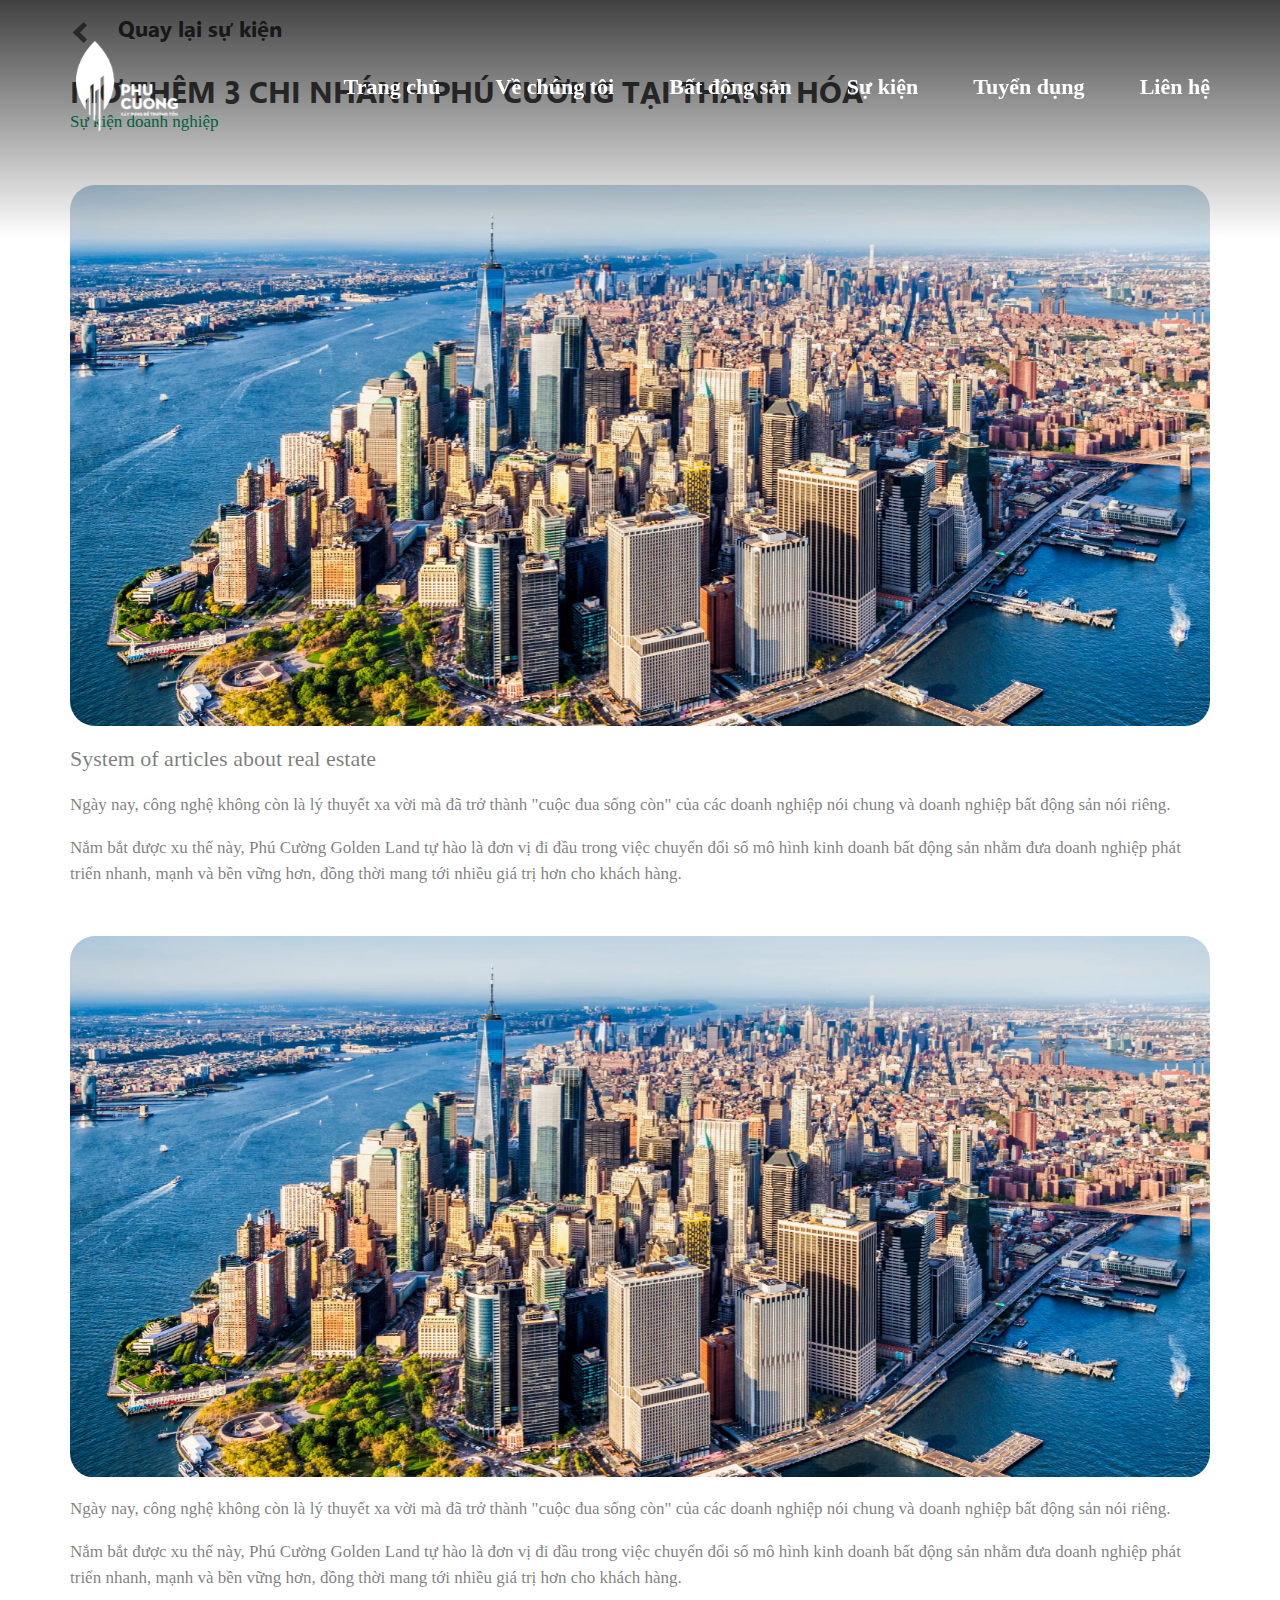
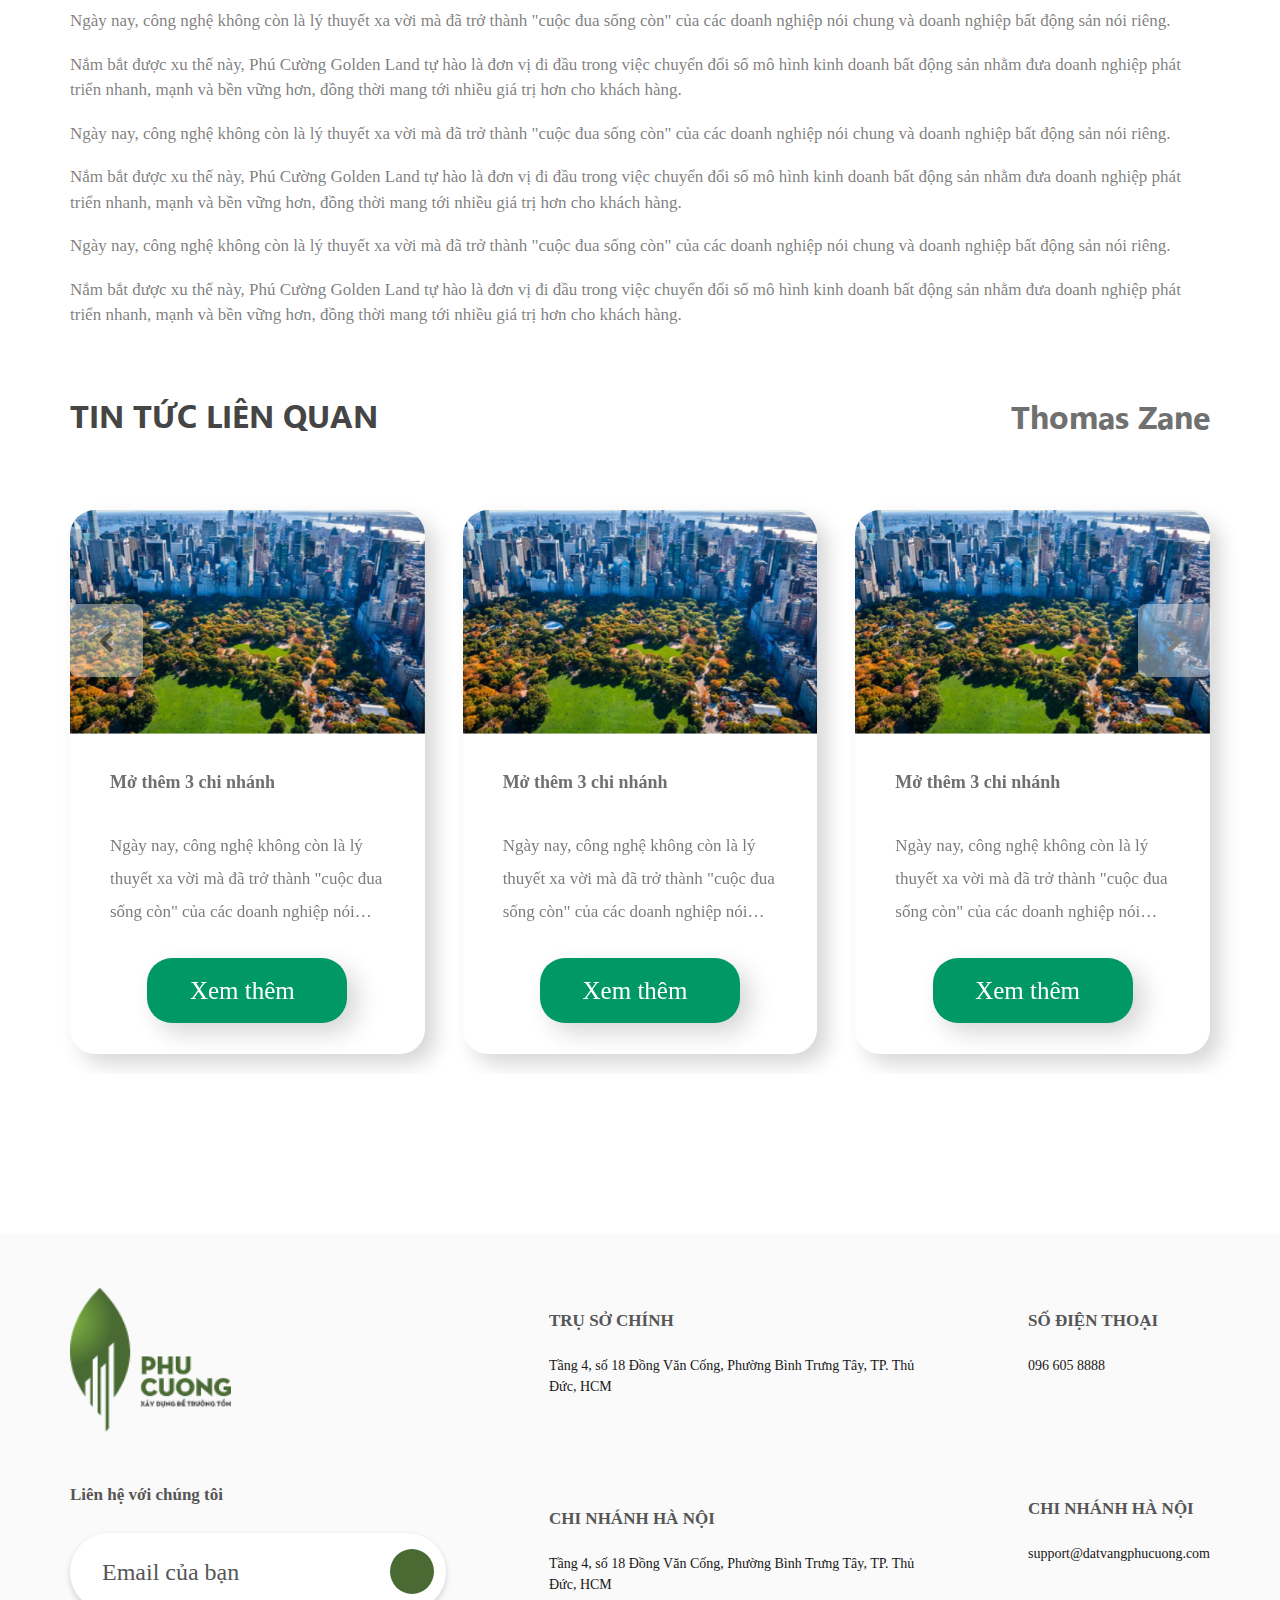
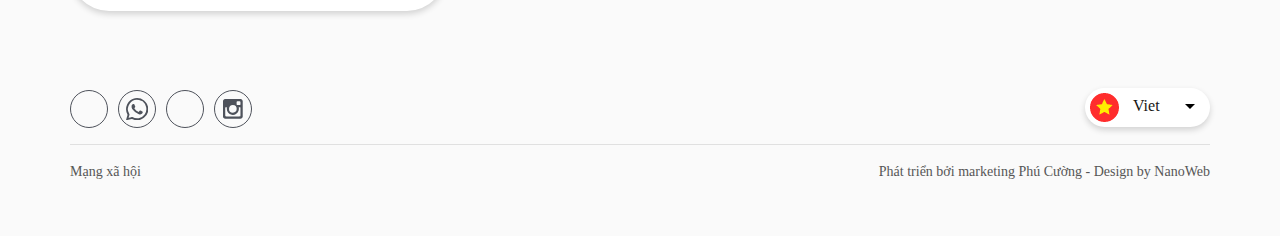
<file: 04_chitietsukien.html>
<!DOCTYPE html>
<html lang="en">

<head>
<meta charset="UTF-8">
    <meta http-equiv="X-UA-Compatible" content="IE=edge">
    <meta name="viewport" content="width=device-width, initial-scale=1.0">
    <title> Site 43 - BDS Phú Cường</title>
    <script src="js/site43/jquery.min.js" type="text/javascript"></script>
    <link rel="stylesheet" type="text/css" href="css/site43/bootstrap-4.6/css/bootstrap.min.css" />
    <link rel="stylesheet" href="https://kit-pro.fontawesome.com/releases/v5.12.0/css/pro.min.css">
    <link rel="stylesheet" href="css/animate.css" />
    <link rel="stylesheet" type="text/css" href="css/slick.css" />
    <link rel="stylesheet" type="text/css" href="css/slick-theme.css" />
    <link rel="stylesheet" href="css/owl.carousel.min.css" />
    <link rel="stylesheet" href="css/owl.theme.default.min.css" />
    <link rel="stylesheet" href="css/wickedcss.min.css" />
    <link rel="stylesheet" href="css/site43/style.css" />
    <script type="text/javascript" src="js/slick.min.js"></script>
    <script type="text/javascript" src="js/wow.min.js"></script>
    <script src="js/owl.carousel.min.js"></script>
    <script src="https://cdnjs.cloudflare.com/ajax/libs/popper.js/1.12.9/umd/popper.min.js"
        integrity="sha384-ApNbgh9B+Y1QKtv3Rn7W3mgPxhU9K/ScQsAP7hUibX39j7fakFPskvXusvfa0b4Q" crossorigin="anonymous">
    </script>
    <script src="css/site43/bootstrap-4.6/js/bootstrap.min.js" type="text/javascript"></script>
    <script type="text/javascript" src="js/site43/main.js"></script>
    <link rel="stylesheet" href="css/site43/gen/04_chitietsukien.css">
</head>

<body>
    <div class="site43_head_col0_BDSPhuCuong">
    <div class="container">
        <div class="row-main flex space-between center">
            <div class="logo_header">
                <a class="logo_load" href="" title=""><img src="images/site43/Logo1.png" /></a>
                <a class="logo_scroll" href="" title=""><img src="images/site43/Logo2.png" /></a>
            </div>
            <div class="menu_header">
                <ul class="menu-list flex space-between center">
                    <li class="logo-mobile">
                        <a href="" title=""><img src="images/site43/Logo2.png" alt="" /></a>
                    </li>
                                                            <li>
                        <a class="content3_0" href="?site=home" class="" title="">Trang chủ</a>
                    </li>
                                            
                                                            <li>
                        <a class="content3_0" href="?site=02_vechungtoi" class="" title="">Về chúng tôi</a>
                    </li>
                                            
                                                            <li>
                        <a class="content3_0" href="?site=07_batdongsan" class="" title="">Bất động sản</a>
                        <ul class="menu-c2">
                            <li><a class="content3_0" href="">Thực phẩm & Đồ uống</a></li>
                            <li><a class="content3_0" href="">Nông sản – Hữu cơ</a></li>
                            <li><a class="content3_0" href="">Thủy sản – Hải sản</a></li>
                            <li><a class="content3_0" href="">OCOP</a></li>
                            <li><a class="content3_0" href="">Sản phẩm Xuất khẩu</a></li>
                            <li><a class="content3_0" href="">Nhà hàng – Quán ăn</a></li>
                        </ul>
                        <!-- <span class="fa fa-angle-down rotate-lv-1"></span> -->
                    </li>
                                            
                                                            <li>
                        <a class="content3_0" href="?site=03_sukien" class="" title="">Sự kiện</a>
                    </li>
                                            
                                                            <li>
                        <a class="content3_0" href="?site=05_tuyendung" class="" title="">Tuyển dụng</a>
                    </li>
                                            
                                                            <li>
                        <a class="content3_0" href="?site=09_lienhe" class="" title="">Liên hệ</a>
                    </li>
                                            
                                       
                </ul>
            </div>
            <div class="menu-wrapper">
                    <div class="hamburger">
                        <span></span><span></span><span></span>
                    </div>
                </div>
        </div>
    </div>
</div>
    <div class="site43_html_col0_chitietsukien">
    <div class="container">
        <div class="breadcrumb">
            <a href="" class="title3_0">Quay lại sự kiện</a>
        </div>
        <h3 class="title4_0">Mở thêm 3 chi nhánh Phú Cường tại Thanh Hóa</h3>
        <span class="content-color content2_5">Sự kiện doanh nghiệp</span>
        <ul class="content_tuyendung">
            <li class="img_content">
                <a href=""><img src="images/site43/sk1.png" alt=""></a>
            </li>
            <li>
                <p><strong class="content3_0">System of articles about real estate</strong></p>
            </li>
            <li>
                <p class="content2_5">Ngày nay, công nghệ không còn là lý thuyết xa
                    vời mà đã trở thành "cuộc đua sống còn"
                    của các doanh nghiệp nói chung và doanh
                    nghiệp bất động sản nói riêng. </p>
            </li>
            <li>
                <p class="content2_5">Nắm bắt được xu thế này, Phú Cường Golden Land
                    tự hào là đơn vị đi đầu trong việc chuyển đổi
                    số mô hình kinh doanh bất động sản nhằm đưa doanh nghiệp phát triển nhanh,
                    mạnh và bền vững hơn, đồng thời mang tới nhiều giá trị hơn cho khách hàng.
                </p>
            </li>
            <li class="img_content">
                <a href=""><img src="images/site43/sk1.png" alt=""></a>
            </li>
            <li>
                <p class="content2_5">Ngày nay, công nghệ không còn là lý thuyết xa
                    vời mà đã trở thành "cuộc đua sống còn"
                    của các doanh nghiệp nói chung và doanh
                    nghiệp bất động sản nói riêng. </p>
            </li>
            <li>
                <p class="content2_5">Nắm bắt được xu thế này, Phú Cường Golden Land
                    tự hào là đơn vị đi đầu trong việc chuyển đổi
                    số mô hình kinh doanh bất động sản nhằm đưa doanh nghiệp phát triển nhanh,
                    mạnh và bền vững hơn, đồng thời mang tới nhiều giá trị hơn cho khách hàng.
                </p>
            </li>
            <li>
                <p class="content2_5">Ngày nay, công nghệ không còn là lý thuyết xa
                    vời mà đã trở thành "cuộc đua sống còn"
                    của các doanh nghiệp nói chung và doanh
                    nghiệp bất động sản nói riêng. </p>
            </li>
            <li>
                <p class="content2_5">Nắm bắt được xu thế này, Phú Cường Golden Land
                    tự hào là đơn vị đi đầu trong việc chuyển đổi
                    số mô hình kinh doanh bất động sản nhằm đưa doanh nghiệp phát triển nhanh,
                    mạnh và bền vững hơn, đồng thời mang tới nhiều giá trị hơn cho khách hàng.
                </p>
            </li>
            <li>
                <p class="content2_5">Ngày nay, công nghệ không còn là lý thuyết xa
                    vời mà đã trở thành "cuộc đua sống còn"
                    của các doanh nghiệp nói chung và doanh
                    nghiệp bất động sản nói riêng. </p>
            </li>
            <li>
                <p class="content2_5">Nắm bắt được xu thế này, Phú Cường Golden Land
                    tự hào là đơn vị đi đầu trong việc chuyển đổi
                    số mô hình kinh doanh bất động sản nhằm đưa doanh nghiệp phát triển nhanh,
                    mạnh và bền vững hơn, đồng thời mang tới nhiều giá trị hơn cho khách hàng.
                </p>
            </li>
            <li>
                <p class="content2_5">Ngày nay, công nghệ không còn là lý thuyết xa
                    vời mà đã trở thành "cuộc đua sống còn"
                    của các doanh nghiệp nói chung và doanh
                    nghiệp bất động sản nói riêng. </p>
            </li>
            <li>
                <p class="content2_5">Nắm bắt được xu thế này, Phú Cường Golden Land
                    tự hào là đơn vị đi đầu trong việc chuyển đổi
                    số mô hình kinh doanh bất động sản nhằm đưa doanh nghiệp phát triển nhanh,
                    mạnh và bền vững hơn, đồng thời mang tới nhiều giá trị hơn cho khách hàng.
                </p>
            </li>
        </ul>
        <div class="tuyendunglienquan">
            <div class="title_tuyendung flex space-between center">
                <h3 class="title4_5">TIN tức liên quan</h3>
                <span class="title4_5">Thomas Zane</span>
            </div>
            <div class="main_tuyendung">
                <div id="" class="slide_tuyendung owl-carousel owl-theme">
                    <div class="item">
                        <div class="card_item">
                            <div class="img_item">
                                <a href=""><img src="images/site43/sk2.png" alt=""></a>
                            </div>
                            <div class="content_item">
                                <p class="title2_4">Mở thêm 3 chi nhánh</p>
                                <p class="title2_5">Ngày nay, công nghệ không còn là lý thuyết xa vời mà đã trở thành
                                    "cuộc đua sống còn" của các doanh nghiệp nói chung và doanh nghiệp bất động sản nói
                                    riêng. Nắm bắt được xu thế này, Phú Cường Golden Land tự hào là đơn vị đi đầu trong
                                    việc chuyển đổi số mô hình kinh doanh bất động sản nhằm đưa doanh nghiệp phát triển
                                    nhanh, mạnh và bền vững hơn, đồng thời mang tới nhiều giá trị hơn cho khách hàng.
                                    Ngày nay, công nghệ không còn là lý thuyết xa vời mà đã trở thành "cuộc đua sống
                                    còn" của các doanh nghiệp nói chung và doanh nghiệp bất động sản nói riêng.</p>
                                <a href="" class="btn btn-xemthem">Xem thêm <i class="far fa-angle-right"></i></a>
                            </div>
                        </div>
                    </div>
                    <div class="item">
                        <div class="card_item">
                            <div class="img_item">
                                <a href=""><img src="images/site43/sk2.png" alt=""></a>
                            </div>
                            <div class="content_item">
                                <p class="title2_4">Mở thêm 3 chi nhánh</p>
                                <p class="title2_5">Ngày nay, công nghệ không còn là lý thuyết xa vời mà đã trở thành
                                    "cuộc đua sống còn" của các doanh nghiệp nói chung và doanh nghiệp bất động sản nói
                                    riêng. Nắm bắt được xu thế này, Phú Cường Golden Land tự hào là đơn vị đi đầu trong
                                    việc chuyển đổi số mô hình kinh doanh bất động sản nhằm đưa doanh nghiệp phát triển
                                    nhanh, mạnh và bền vững hơn, đồng thời mang tới nhiều giá trị hơn cho khách hàng.
                                    Ngày nay, công nghệ không còn là lý thuyết xa vời mà đã trở thành "cuộc đua sống
                                    còn" của các doanh nghiệp nói chung và doanh nghiệp bất động sản nói riêng.</p>
                                <a href="" class="btn btn-xemthem">Xem thêm <i class="far fa-angle-right"></i></a>
                            </div>
                        </div>
                    </div>
                    <div class="item">
                        <div class="card_item">
                            <div class="img_item">
                                <a href=""><img src="images/site43/sk2.png" alt=""></a>
                            </div>
                            <div class="content_item">
                                <p class="title2_4">Mở thêm 3 chi nhánh</p>
                                <p class="title2_5">Ngày nay, công nghệ không còn là lý thuyết xa vời mà đã trở thành
                                    "cuộc đua sống còn" của các doanh nghiệp nói chung và doanh nghiệp bất động sản nói
                                    riêng. Nắm bắt được xu thế này, Phú Cường Golden Land tự hào là đơn vị đi đầu trong
                                    việc chuyển đổi số mô hình kinh doanh bất động sản nhằm đưa doanh nghiệp phát triển
                                    nhanh, mạnh và bền vững hơn, đồng thời mang tới nhiều giá trị hơn cho khách hàng.
                                    Ngày nay, công nghệ không còn là lý thuyết xa vời mà đã trở thành "cuộc đua sống
                                    còn" của các doanh nghiệp nói chung và doanh nghiệp bất động sản nói riêng.</p>
                                <a href="" class="btn btn-xemthem">Xem thêm <i class="far fa-angle-right"></i></a>
                            </div>
                        </div>
                    </div>
                    <div class="item">
                        <div class="card_item">
                            <div class="img_item">
                                <a href=""><img src="images/site43/sk2.png" alt=""></a>
                            </div>
                            <div class="content_item">
                                <p class="title2_4">Mở thêm 3 chi nhánh</p>
                                <p class="title2_5">Ngày nay, công nghệ không còn là lý thuyết xa vời mà đã trở thành
                                    "cuộc đua sống còn" của các doanh nghiệp nói chung và doanh nghiệp bất động sản nói
                                    riêng. Nắm bắt được xu thế này, Phú Cường Golden Land tự hào là đơn vị đi đầu trong
                                    việc chuyển đổi số mô hình kinh doanh bất động sản nhằm đưa doanh nghiệp phát triển
                                    nhanh, mạnh và bền vững hơn, đồng thời mang tới nhiều giá trị hơn cho khách hàng.
                                    Ngày nay, công nghệ không còn là lý thuyết xa vời mà đã trở thành "cuộc đua sống
                                    còn" của các doanh nghiệp nói chung và doanh nghiệp bất động sản nói riêng.</p>
                                <a href="" class="btn btn-xemthem">Xem thêm <i class="far fa-angle-right"></i></a>
                            </div>
                        </div>
                    </div>
                </div>
            </div>
        </div>
    </div>

</div>
    <div class="site43_foot_col0_BDSPhuCuong">
    <div class="container">
        <div class="row-main flex space-between center">
            <div class="left_footer">
                <div class="logo_footer">
                    <a href=""><img src="images/site43/Logo2.png" alt=""></a>
                </div>
                <h5 class="title2_5">Liên hệ với chúng tôi</h5>
                <div class="form_lienhe">
                    <form action="">
                        <input type="email" name="" id="" placeholder="Email của bạn">
                    </form>
                    <button><i class="far fa-angle-right"></i></button>
                </div>
            </div>
            <div class="center_footer">
                <ul>
                    <li>
                        <h5 class="title2_5">TRỤ SỞ CHÍNH</h5>
                        <p class="content2_0">Tầng 4, số 18 Đồng Văn Cống, Phường Bình Trưng Tây, TP. Thủ Đức, HCM</p>
                    </li>
                    <li>
                        <h5 class="title2_5">CHI NHÁNH HÀ NỘI</h5>
                        <p class="content2_0">Tầng 4, số 18 Đồng Văn Cống, Phường Bình Trưng Tây, TP. Thủ Đức, HCM</p>
                    </li>
                </ul>
            </div>
            <div class="right_footer">
                <ul>
                    <li>
                        <h5 class="title2_5">SỐ ĐIỆN THOẠI</h5>
                        <p class="content2_0">096 605 8888</p>
                    </li>
                    <li>
                        <h5 class="title2_5">CHI NHÁNH HÀ NỘI</h5>
                        <p class="content2_0">support@datvangphucuong.com</p>
                    </li>
                </ul>
            </div>
        </div>
        <div class="footer__icon">
            <div class="footer__icon-mangxahoi">
                <a class="footer__icon--btn" href=""><i class="fab fa-facebook-f"></i></a>
                <a class="footer__icon--btn" href=""><svg id="phone" xmlns="http://www.w3.org/2000/svg" width="22.247"
                        height="22.365" viewBox="0 0 22.247 22.365">
                        <path id="Path_7070" data-name="Path 7070"
                            d="M30.655,21.481a11.112,11.112,0,0,0-10.828-8.572,15.69,15.69,0,0,0-2.126.218,11.082,11.082,0,0,0-7.6,16.168.723.723,0,0,1,.1.549c-.514,1.707-.993,3.45-1.455,5.166-.07.3-.07.3.209.227,1.8-.5,3.58-.958,5.384-1.4a.469.469,0,0,1,.392.026A11.105,11.105,0,0,0,30.655,21.481ZM21.386,33.11a5.428,5.428,0,0,1-1.281.1A9.647,9.647,0,0,1,15.1,31.934a.57.57,0,0,0-.566-.087c-1,.235-1.977.514-2.971.767-.209.061-.226.017-.183-.183.261-.915.514-1.847.8-2.805a.693.693,0,0,0-.113-.653,9.177,9.177,0,0,1,.322-10.349,8.784,8.784,0,0,1,9.391-3.615,8.694,8.694,0,0,1,7.047,7A9.154,9.154,0,0,1,21.386,33.11Z"
                            transform="translate(-8.708 -12.909)" fill-rule="evenodd" />
                        <path id="Path_7071" data-name="Path 7071"
                            d="M17.852,24.039a2.89,2.89,0,0,1-1.15-.148,11.254,11.254,0,0,1-6-4.408,6.277,6.277,0,0,1-1.289-2.622A3.01,3.01,0,0,1,10.4,13.9a1.671,1.671,0,0,1,1.481-.218,1.132,1.132,0,0,1,.253.287c.314.793.645,1.524.967,2.274a.631.631,0,0,1-.044.47,4.716,4.716,0,0,1-.688.923.406.406,0,0,0-.061.6A7.381,7.381,0,0,0,16.1,21.5a.432.432,0,0,0,.566-.131c.287-.331.566-.7.828-1.045a.468.468,0,0,1,.619-.139c.549.235,1.08.488,1.6.732.139.078.244.122.375.183.549.27.549.3.479.9-.07,1.159-.958,1.742-1.977,2.03A1.778,1.778,0,0,1,17.852,24.039Z"
                            transform="translate(-3.831 -7.653)" fill-rule="evenodd" />
                    </svg>
                </a>
                <a class="footer__icon--btn" href=""><i class="fab fa-twitter"></i></a>
                <a class="footer__icon--btn" href=""><svg id="insta" xmlns="http://www.w3.org/2000/svg" width="19.74"
                        height="19.705" viewBox="0 0 19.74 19.705">
                        <path id="Path_7075" data-name="Path 7075"
                            d="M35.976,13.077H21.463a2.346,2.346,0,0,0-2.613,2.64V30.2a2.312,2.312,0,0,0,2.535,2.579H35.976a2.344,2.344,0,0,0,2.613-2.6V15.656A2.343,2.343,0,0,0,35.976,13.077Zm-1.594,2.239c1.951,0,1.951,0,1.951,1.96,0,1.9,0,1.9-1.916,1.9-1.943,0-1.943,0-1.943-1.934S32.474,15.316,34.382,15.316Zm-5.654,3.789a3.82,3.82,0,1,1-3.842,3.789A3.907,3.907,0,0,1,28.729,19.105Zm7.6,10.271c-.017.923-.253,1.176-1.167,1.176h-12.9c-.9,0-1.159-.253-1.159-1.176,0-2.378.009-4.8-.035-7.2,0-.679.192-.828.819-.81.906.078.923.035.819.923a6.039,6.039,0,0,0,11.8,2.352,6.01,6.01,0,0,0,.139-2.831c-.07-.348.017-.409.322-.409,1.359-.1,1.359-.122,1.359,1.289Z"
                            transform="translate(-18.85 -13.077)" fill-rule="evenodd" />
                    </svg>
                </a>
            </div>
            <div class="footer__select-ngonngu">
                <div>
                <label class="option1 active">
                    <img src="images/site43/vietnam1.png" alt="">
                    <span>Viet</span>
                </label>
                <label class="option2">
                    <img src="images/site43/vietnam1.png" alt="">
                    <span>Eng</span>
                </label>
                </div>
                
            </div>
        </div>
        <hr>
        <div class="phattrien flex space-between center">
            <p class="content2_0">Mạng xã hội</p>
            <p class="content2_0">Phát triển bởi marketing Phú Cường - Design by NanoWeb</p>
        </div>
    </div>

</div>    <script src="js/site43/gen/04_chitietsukien.js"></script>

    <style>
    * {
        scroll-behavior: smooth;
        font-family: 'Segoe UI';
        /* font-size: 25px; */
        color: #171717;
    }
    /* @font-face {
        src: url("css/site43/font/SVN-Segoe UI.ttf");
        font-family: "Segoe-UI";
        font-display: swap;
    } */
    @font-face {
        src: url("css/site43/font/SVN-Segoe UI Bold.ttf");
        font-family: "Segoe-UI-Bold";
        font-display: swap;
    }

    .container {
        padding: 0px;
    }

    @media (max-width: 1000px) {
        .container {
            padding-left: 15px;
            padding-right: 15px;
        }
    }

    

    @media (min-width: 1400px) {
        .container {
            max-width: 1170px;
        }
    }
    @media (min-width: 1600px) {
        .container {
            max-width: 1512px;
        }
    }
    /* @media (max-width:767px) {
        * {
            font-size: 14px;
        }
    } */
    </style>
    <script>
        // AOS.init();
        new WOW().init();
    </script>
</body>

</html>
</file>
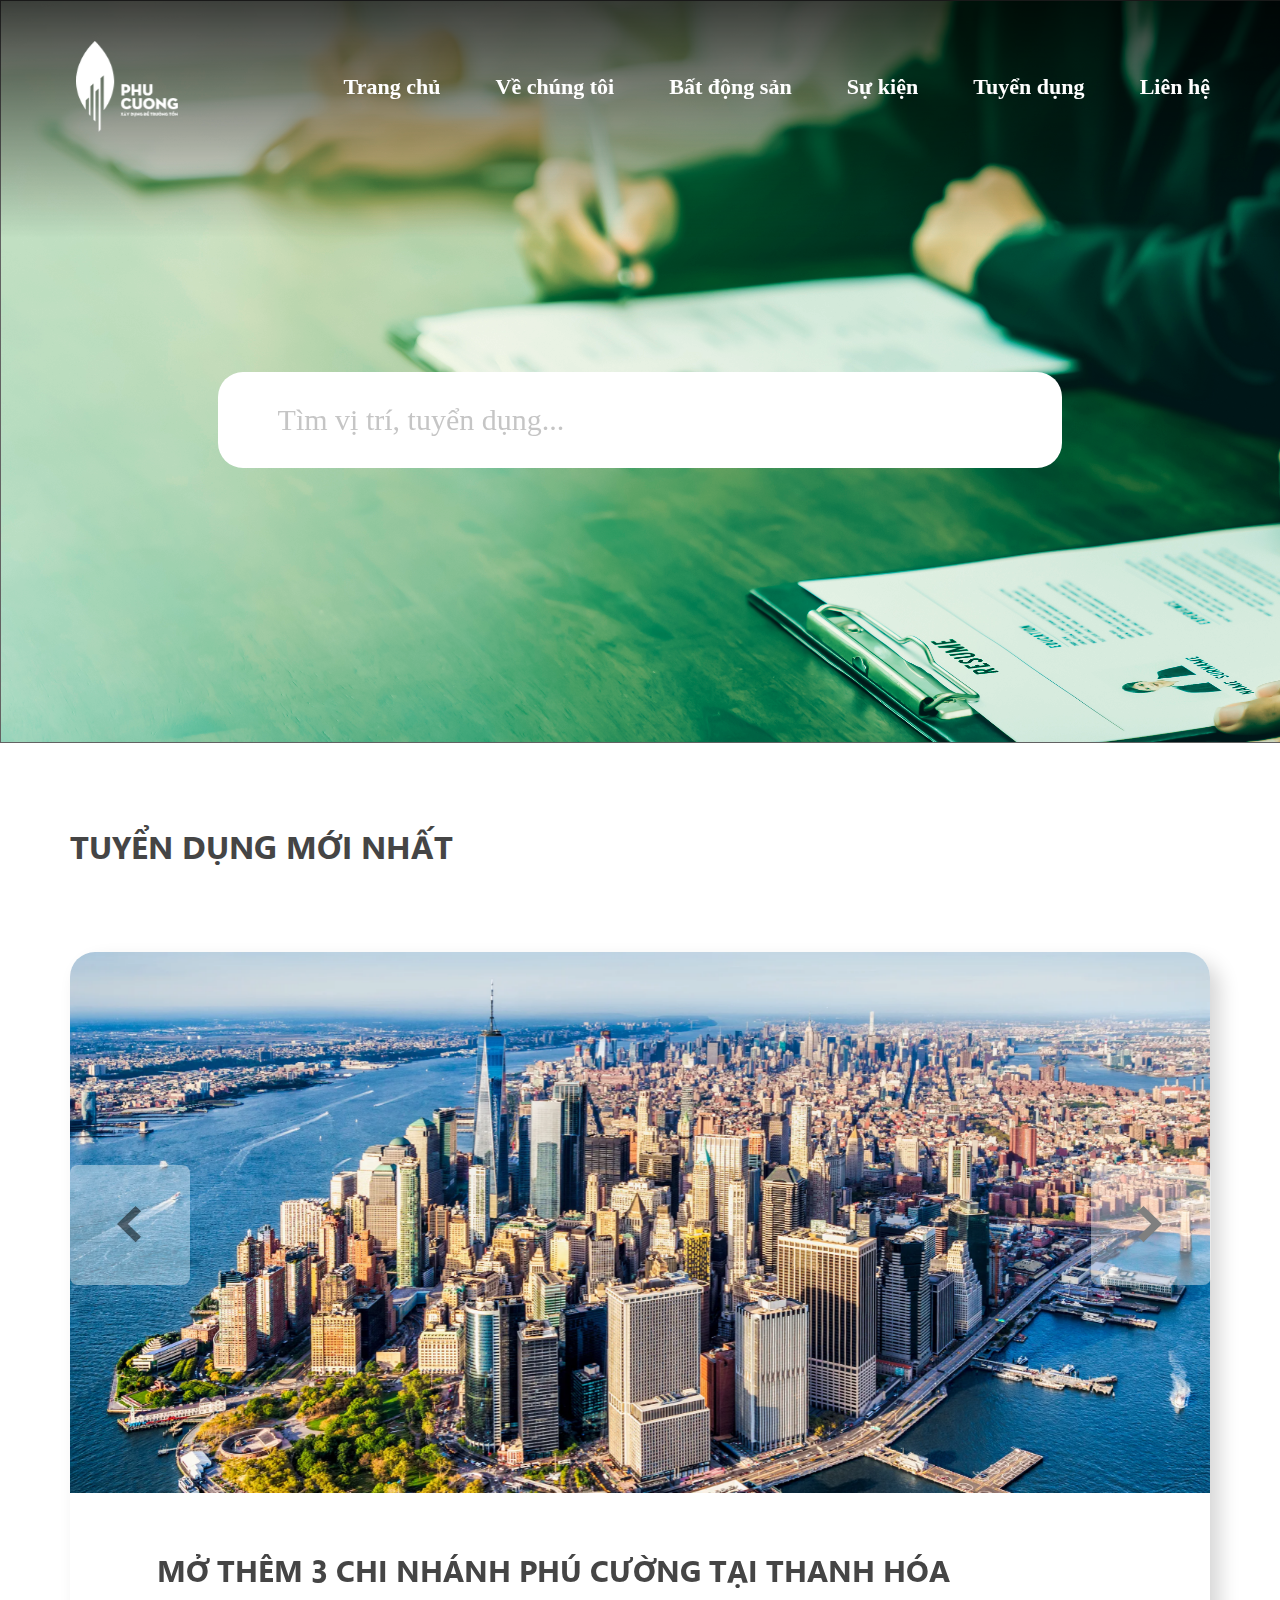
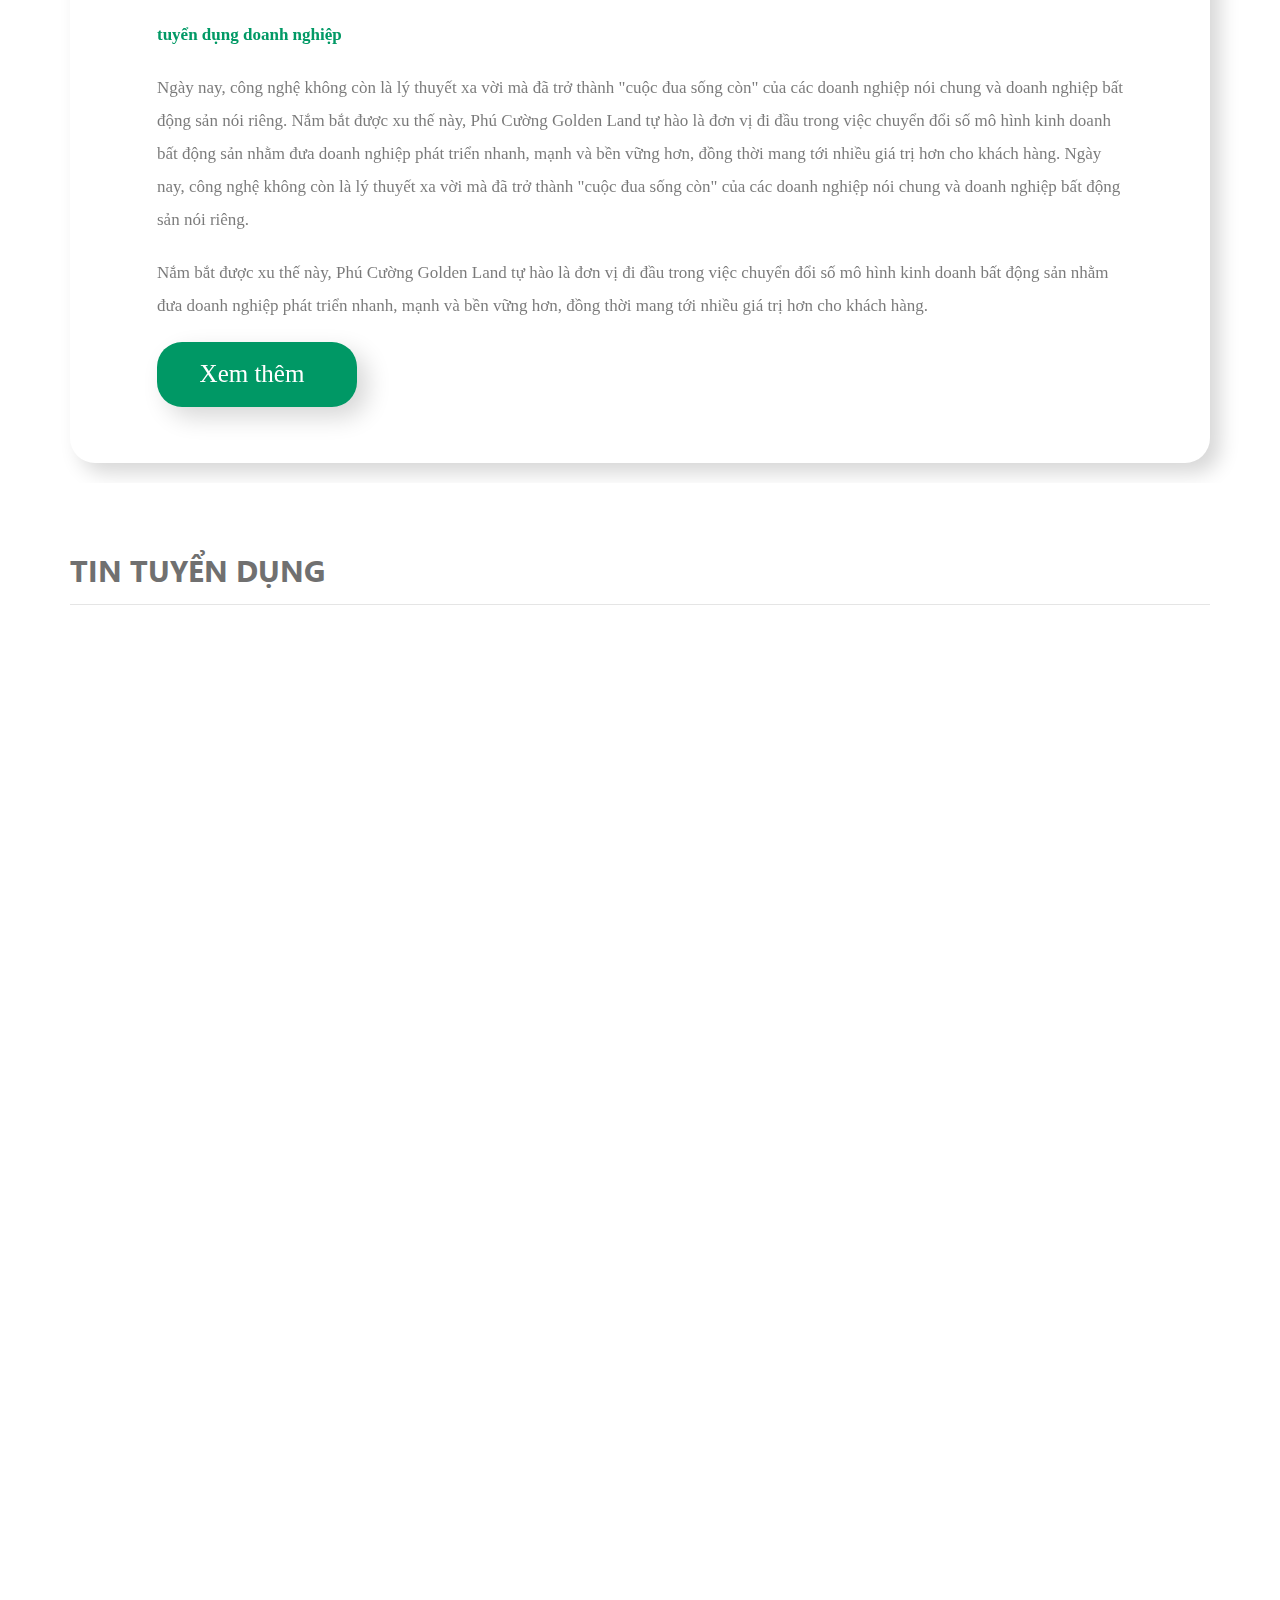
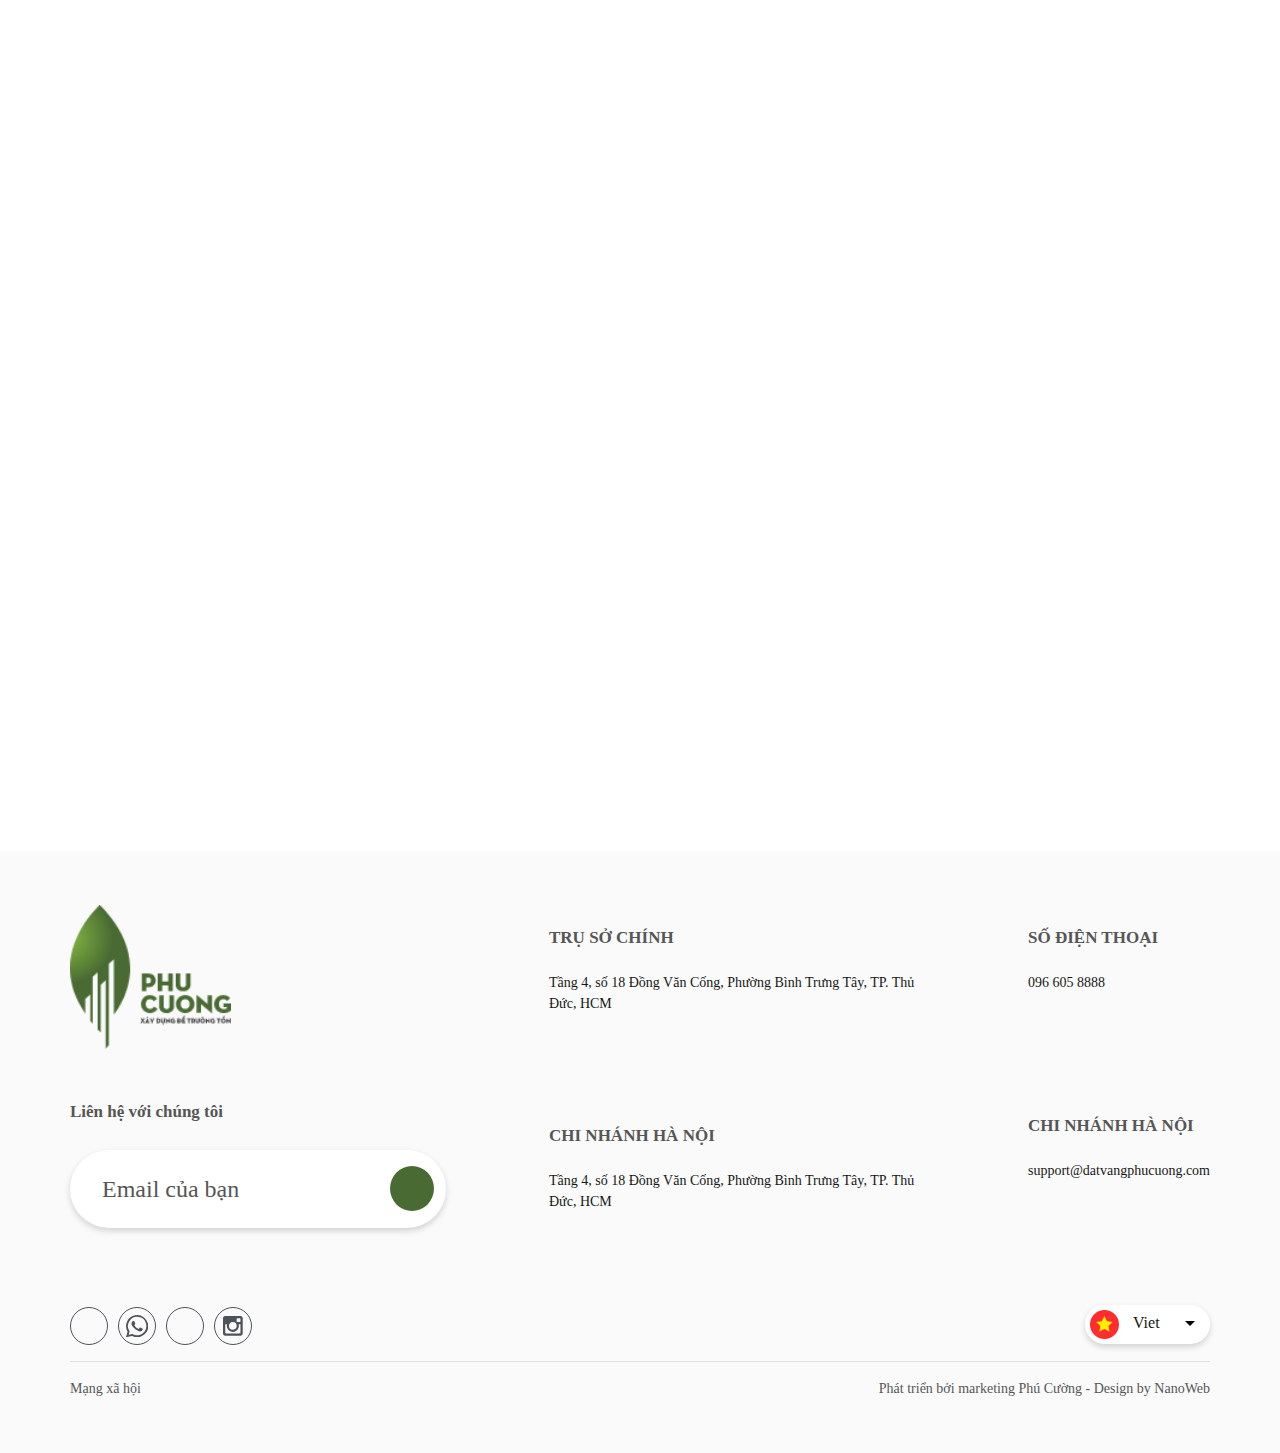
<file: 05_tuyendung.html>
<!DOCTYPE html>
<html lang="en">

<head>
<meta charset="UTF-8">
    <meta http-equiv="X-UA-Compatible" content="IE=edge">
    <meta name="viewport" content="width=device-width, initial-scale=1.0">
    <title> Site 43 - BDS Phú Cường</title>
    <script src="js/site43/jquery.min.js" type="text/javascript"></script>
    <link rel="stylesheet" type="text/css" href="css/site43/bootstrap-4.6/css/bootstrap.min.css" />
    <link rel="stylesheet" href="https://kit-pro.fontawesome.com/releases/v5.12.0/css/pro.min.css">
    <link rel="stylesheet" href="css/animate.css" />
    <link rel="stylesheet" type="text/css" href="css/slick.css" />
    <link rel="stylesheet" type="text/css" href="css/slick-theme.css" />
    <link rel="stylesheet" href="css/owl.carousel.min.css" />
    <link rel="stylesheet" href="css/owl.theme.default.min.css" />
    <link rel="stylesheet" href="css/wickedcss.min.css" />
    <link rel="stylesheet" href="css/site43/style.css" />
    <script type="text/javascript" src="js/slick.min.js"></script>
    <script type="text/javascript" src="js/wow.min.js"></script>
    <script src="js/owl.carousel.min.js"></script>
    <script src="https://cdnjs.cloudflare.com/ajax/libs/popper.js/1.12.9/umd/popper.min.js"
        integrity="sha384-ApNbgh9B+Y1QKtv3Rn7W3mgPxhU9K/ScQsAP7hUibX39j7fakFPskvXusvfa0b4Q" crossorigin="anonymous">
    </script>
    <script src="css/site43/bootstrap-4.6/js/bootstrap.min.js" type="text/javascript"></script>
    <script type="text/javascript" src="js/site43/main.js"></script>
    <link rel="stylesheet" href="css/site43/gen/05_tuyendung.css">
</head>

<body>
    <div class="site43_head_col0_BDSPhuCuong">
    <div class="container">
        <div class="row-main flex space-between center">
            <div class="logo_header">
                <a class="logo_load" href="" title=""><img src="images/site43/Logo1.png" /></a>
                <a class="logo_scroll" href="" title=""><img src="images/site43/Logo2.png" /></a>
            </div>
            <div class="menu_header">
                <ul class="menu-list flex space-between center">
                    <li class="logo-mobile">
                        <a href="" title=""><img src="images/site43/Logo2.png" alt="" /></a>
                    </li>
                                                            <li>
                        <a class="content3_0" href="?site=home" class="" title="">Trang chủ</a>
                    </li>
                                            
                                                            <li>
                        <a class="content3_0" href="?site=02_vechungtoi" class="" title="">Về chúng tôi</a>
                    </li>
                                            
                                                            <li>
                        <a class="content3_0" href="?site=07_batdongsan" class="" title="">Bất động sản</a>
                        <ul class="menu-c2">
                            <li><a class="content3_0" href="">Thực phẩm & Đồ uống</a></li>
                            <li><a class="content3_0" href="">Nông sản – Hữu cơ</a></li>
                            <li><a class="content3_0" href="">Thủy sản – Hải sản</a></li>
                            <li><a class="content3_0" href="">OCOP</a></li>
                            <li><a class="content3_0" href="">Sản phẩm Xuất khẩu</a></li>
                            <li><a class="content3_0" href="">Nhà hàng – Quán ăn</a></li>
                        </ul>
                        <!-- <span class="fa fa-angle-down rotate-lv-1"></span> -->
                    </li>
                                            
                                                            <li>
                        <a class="content3_0" href="?site=03_sukien" class="" title="">Sự kiện</a>
                    </li>
                                            
                                                            <li>
                        <a class="content3_0" href="?site=05_tuyendung" class="" title="">Tuyển dụng</a>
                    </li>
                                            
                                                            <li>
                        <a class="content3_0" href="?site=09_lienhe" class="" title="">Liên hệ</a>
                    </li>
                                            
                                       
                </ul>
            </div>
            <div class="menu-wrapper">
                    <div class="hamburger">
                        <span></span><span></span><span></span>
                    </div>
                </div>
        </div>
    </div>
</div>
    <div class="site43_bann_col0_slidein2">
        <div class="item wow fadeIn" data-wow-delay="0.4s">
            <a href=""><img src="images/site43/bann2.png" alt="" /></a>
        </div>
    <div class="seacrh_form wow bounceInDown" data-wow-delay="0.4s">
        <form class="flex center" action="">
            <input class="content4_0" type="text" name="" id="" placeholder="Tìm vị trí, tuyển dụng...">
            <button><i class="far fa-search"></i></button>
        </form>
    </div>
</div><div class="site43_html_col0_tuyendung">
<div class="container">
        <div class="tuyendungmoinhat wow fadeInUp" data-wow-delay="0.4s">
            <h3 class="title4_5">tuyển dụng MỚI NHẤT</h3>
            <div id="slide_tuyendung" class=" owl-carousel owl-theme">
                <div class="item">
                    <div class="card_item">
                        <div class="img_item">
                            <a href=""><img src="images/site43/sk1.png" alt=""></a>
                        </div>
                        <div class="content_item">
                            <h4 class="title4_0">MỞ THÊM 3 CHI NHÁNH PHÚ CƯỜNG TẠI THANH HÓA</h4>
                            <ul>
                                <li>
                                    <span class="title2_5">tuyển dụng doanh nghiệp</span>
                                </li>
                                <li>
                                    <p class="title2_5">Ngày nay, công nghệ không còn là lý thuyết xa vời mà đã trở
                                        thành "cuộc đua sống còn" của các doanh nghiệp nói chung và doanh nghiệp bất
                                        động sản nói riêng. Nắm bắt được xu thế này, Phú Cường Golden Land tự hào là đơn
                                        vị đi đầu trong việc chuyển đổi số mô hình kinh doanh bất động sản nhằm đưa
                                        doanh nghiệp phát triển nhanh, mạnh và bền vững hơn, đồng thời mang tới nhiều
                                        giá trị hơn cho khách hàng. Ngày nay, công nghệ không còn là lý thuyết xa vời mà
                                        đã trở thành "cuộc đua sống còn" của các doanh nghiệp nói chung và doanh nghiệp
                                        bất động sản nói riêng. </p>
                                </li>
                                <li>
                                    <p class="title2_5">
                                        Nắm bắt được xu thế này, Phú Cường Golden Land tự hào là đơn vị đi đầu trong
                                        việc chuyển đổi số mô hình kinh doanh bất động sản nhằm đưa doanh nghiệp phát
                                        triển nhanh, mạnh và bền vững hơn, đồng thời mang tới nhiều giá trị hơn cho
                                        khách hàng.
                                    </p>
                                </li>
                            </ul>
                            <a href="" class="btn btn-xemthem">Xem thêm <i class="far fa-angle-right"></i></a>
                        </div>
                    </div>
                </div>
                <div class="item">
                    <div class="card_item">
                        <div class="img_item">
                            <a href=""><img src="images/site43/sk1.png" alt=""></a>
                        </div>
                        <div class="content_item">
                            <h4 class="title4_0">MỞ THÊM 3 CHI NHÁNH PHÚ CƯỜNG TẠI THANH HÓA</h4>
                            <ul>
                                <li>
                                    <span class="title2_5">tuyển dụng doanh nghiệp</span>
                                </li>
                                <li>
                                    <p class="title2_5">Ngày nay, công nghệ không còn là lý thuyết xa vời mà đã trở
                                        thành "cuộc đua sống còn" của các doanh nghiệp nói chung và doanh nghiệp bất
                                        động sản nói riêng. Nắm bắt được xu thế này, Phú Cường Golden Land tự hào là đơn
                                        vị đi đầu trong việc chuyển đổi số mô hình kinh doanh bất động sản nhằm đưa
                                        doanh nghiệp phát triển nhanh, mạnh và bền vững hơn, đồng thời mang tới nhiều
                                        giá trị hơn cho khách hàng. Ngày nay, công nghệ không còn là lý thuyết xa vời mà
                                        đã trở thành "cuộc đua sống còn" của các doanh nghiệp nói chung và doanh nghiệp
                                        bất động sản nói riêng. </p>
                                </li>
                                <li>
                                    <p class="title2_5">
                                        Nắm bắt được xu thế này, Phú Cường Golden Land tự hào là đơn vị đi đầu trong
                                        việc chuyển đổi số mô hình kinh doanh bất động sản nhằm đưa doanh nghiệp phát
                                        triển nhanh, mạnh và bền vững hơn, đồng thời mang tới nhiều giá trị hơn cho
                                        khách hàng.
                                    </p>
                                </li>
                            </ul>
                            <a href="" class="btn btn-xemthem">Xem thêm <i class="far fa-angle-right"></i></a>
                        </div>
                    </div>
                </div>
            </div>
        </div>
        <div class="tintuyendung">
            <h4 class="title4_0">TIN tuyển dụng</h4><hr>
            <div class="row-main flex space-between center">
                                <div class="card_item wow fadeInUp" data-wow-delay="0.4s">
                    <div class="img_item">
                        <a href=""><img src="images/site43/sk2.png" alt=""></a>
                    </div>
                    <div class="content_item">
                        <p class="title2_4">Mở thêm 3 chi nhánh</p>
                        <p class="title2_5">Ngày nay, công nghệ không còn là lý thuyết xa vời mà đã trở thành
                        "cuộc
                        đua sống còn" của các doanh nghiệp nói chung và doanh nghiệp bất động sản nói riêng.
                        Nắm
                        bắt được xu thế này, Phú Cường Golden Land tự hào là đơn vị đi đầu trong việc chuyển
                        đổi
                        </p>
                        <a href="" class="btn btn-xemthem">Xem thêm <i class="far fa-angle-right"></i></a>
                    </div>
                </div>
                                <div class="card_item wow fadeInUp" data-wow-delay="0.5s">
                    <div class="img_item">
                        <a href=""><img src="images/site43/sk2.png" alt=""></a>
                    </div>
                    <div class="content_item">
                        <p class="title2_4">Mở thêm 3 chi nhánh</p>
                        <p class="title2_5">Ngày nay, công nghệ không còn là lý thuyết xa vời mà đã trở thành
                        "cuộc
                        đua sống còn" của các doanh nghiệp nói chung và doanh nghiệp bất động sản nói riêng.
                        Nắm
                        bắt được xu thế này, Phú Cường Golden Land tự hào là đơn vị đi đầu trong việc chuyển
                        đổi
                        </p>
                        <a href="" class="btn btn-xemthem">Xem thêm <i class="far fa-angle-right"></i></a>
                    </div>
                </div>
                                <div class="card_item wow fadeInUp" data-wow-delay="0.6s">
                    <div class="img_item">
                        <a href=""><img src="images/site43/sk2.png" alt=""></a>
                    </div>
                    <div class="content_item">
                        <p class="title2_4">Mở thêm 3 chi nhánh</p>
                        <p class="title2_5">Ngày nay, công nghệ không còn là lý thuyết xa vời mà đã trở thành
                        "cuộc
                        đua sống còn" của các doanh nghiệp nói chung và doanh nghiệp bất động sản nói riêng.
                        Nắm
                        bắt được xu thế này, Phú Cường Golden Land tự hào là đơn vị đi đầu trong việc chuyển
                        đổi
                        </p>
                        <a href="" class="btn btn-xemthem">Xem thêm <i class="far fa-angle-right"></i></a>
                    </div>
                </div>
                                <div class="card_item wow fadeInUp" data-wow-delay="0.4s">
                    <div class="img_item">
                        <a href=""><img src="images/site43/sk2.png" alt=""></a>
                    </div>
                    <div class="content_item">
                        <p class="title2_4">Mở thêm 3 chi nhánh</p>
                        <p class="title2_5">Ngày nay, công nghệ không còn là lý thuyết xa vời mà đã trở thành
                        "cuộc
                        đua sống còn" của các doanh nghiệp nói chung và doanh nghiệp bất động sản nói riêng.
                        Nắm
                        bắt được xu thế này, Phú Cường Golden Land tự hào là đơn vị đi đầu trong việc chuyển
                        đổi
                        </p>
                        <a href="" class="btn btn-xemthem">Xem thêm <i class="far fa-angle-right"></i></a>
                    </div>
                </div>
                                <div class="card_item wow fadeInUp" data-wow-delay="0.5s">
                    <div class="img_item">
                        <a href=""><img src="images/site43/sk2.png" alt=""></a>
                    </div>
                    <div class="content_item">
                        <p class="title2_4">Mở thêm 3 chi nhánh</p>
                        <p class="title2_5">Ngày nay, công nghệ không còn là lý thuyết xa vời mà đã trở thành
                        "cuộc
                        đua sống còn" của các doanh nghiệp nói chung và doanh nghiệp bất động sản nói riêng.
                        Nắm
                        bắt được xu thế này, Phú Cường Golden Land tự hào là đơn vị đi đầu trong việc chuyển
                        đổi
                        </p>
                        <a href="" class="btn btn-xemthem">Xem thêm <i class="far fa-angle-right"></i></a>
                    </div>
                </div>
                                <div class="card_item wow fadeInUp" data-wow-delay="0.6s">
                    <div class="img_item">
                        <a href=""><img src="images/site43/sk2.png" alt=""></a>
                    </div>
                    <div class="content_item">
                        <p class="title2_4">Mở thêm 3 chi nhánh</p>
                        <p class="title2_5">Ngày nay, công nghệ không còn là lý thuyết xa vời mà đã trở thành
                        "cuộc
                        đua sống còn" của các doanh nghiệp nói chung và doanh nghiệp bất động sản nói riêng.
                        Nắm
                        bắt được xu thế này, Phú Cường Golden Land tự hào là đơn vị đi đầu trong việc chuyển
                        đổi
                        </p>
                        <a href="" class="btn btn-xemthem">Xem thêm <i class="far fa-angle-right"></i></a>
                    </div>
                </div>
                                <div class="card_item wow fadeInUp" data-wow-delay="0.4s">
                    <div class="img_item">
                        <a href=""><img src="images/site43/sk2.png" alt=""></a>
                    </div>
                    <div class="content_item">
                        <p class="title2_4">Mở thêm 3 chi nhánh</p>
                        <p class="title2_5">Ngày nay, công nghệ không còn là lý thuyết xa vời mà đã trở thành
                        "cuộc
                        đua sống còn" của các doanh nghiệp nói chung và doanh nghiệp bất động sản nói riêng.
                        Nắm
                        bắt được xu thế này, Phú Cường Golden Land tự hào là đơn vị đi đầu trong việc chuyển
                        đổi
                        </p>
                        <a href="" class="btn btn-xemthem">Xem thêm <i class="far fa-angle-right"></i></a>
                    </div>
                </div>
                                <div class="card_item wow fadeInUp" data-wow-delay="0.5s">
                    <div class="img_item">
                        <a href=""><img src="images/site43/sk2.png" alt=""></a>
                    </div>
                    <div class="content_item">
                        <p class="title2_4">Mở thêm 3 chi nhánh</p>
                        <p class="title2_5">Ngày nay, công nghệ không còn là lý thuyết xa vời mà đã trở thành
                        "cuộc
                        đua sống còn" của các doanh nghiệp nói chung và doanh nghiệp bất động sản nói riêng.
                        Nắm
                        bắt được xu thế này, Phú Cường Golden Land tự hào là đơn vị đi đầu trong việc chuyển
                        đổi
                        </p>
                        <a href="" class="btn btn-xemthem">Xem thêm <i class="far fa-angle-right"></i></a>
                    </div>
                </div>
                                <div class="card_item wow fadeInUp" data-wow-delay="0.6s">
                    <div class="img_item">
                        <a href=""><img src="images/site43/sk2.png" alt=""></a>
                    </div>
                    <div class="content_item">
                        <p class="title2_4">Mở thêm 3 chi nhánh</p>
                        <p class="title2_5">Ngày nay, công nghệ không còn là lý thuyết xa vời mà đã trở thành
                        "cuộc
                        đua sống còn" của các doanh nghiệp nói chung và doanh nghiệp bất động sản nói riêng.
                        Nắm
                        bắt được xu thế này, Phú Cường Golden Land tự hào là đơn vị đi đầu trong việc chuyển
                        đổi
                        </p>
                        <a href="" class="btn btn-xemthem">Xem thêm <i class="far fa-angle-right"></i></a>
                    </div>
                </div>
                            </div>
        </div>
    </div>
</div>
    <div class="site43_foot_col0_BDSPhuCuong">
    <div class="container">
        <div class="row-main flex space-between center">
            <div class="left_footer">
                <div class="logo_footer">
                    <a href=""><img src="images/site43/Logo2.png" alt=""></a>
                </div>
                <h5 class="title2_5">Liên hệ với chúng tôi</h5>
                <div class="form_lienhe">
                    <form action="">
                        <input type="email" name="" id="" placeholder="Email của bạn">
                    </form>
                    <button><i class="far fa-angle-right"></i></button>
                </div>
            </div>
            <div class="center_footer">
                <ul>
                    <li>
                        <h5 class="title2_5">TRỤ SỞ CHÍNH</h5>
                        <p class="content2_0">Tầng 4, số 18 Đồng Văn Cống, Phường Bình Trưng Tây, TP. Thủ Đức, HCM</p>
                    </li>
                    <li>
                        <h5 class="title2_5">CHI NHÁNH HÀ NỘI</h5>
                        <p class="content2_0">Tầng 4, số 18 Đồng Văn Cống, Phường Bình Trưng Tây, TP. Thủ Đức, HCM</p>
                    </li>
                </ul>
            </div>
            <div class="right_footer">
                <ul>
                    <li>
                        <h5 class="title2_5">SỐ ĐIỆN THOẠI</h5>
                        <p class="content2_0">096 605 8888</p>
                    </li>
                    <li>
                        <h5 class="title2_5">CHI NHÁNH HÀ NỘI</h5>
                        <p class="content2_0">support@datvangphucuong.com</p>
                    </li>
                </ul>
            </div>
        </div>
        <div class="footer__icon">
            <div class="footer__icon-mangxahoi">
                <a class="footer__icon--btn" href=""><i class="fab fa-facebook-f"></i></a>
                <a class="footer__icon--btn" href=""><svg id="phone" xmlns="http://www.w3.org/2000/svg" width="22.247"
                        height="22.365" viewBox="0 0 22.247 22.365">
                        <path id="Path_7070" data-name="Path 7070"
                            d="M30.655,21.481a11.112,11.112,0,0,0-10.828-8.572,15.69,15.69,0,0,0-2.126.218,11.082,11.082,0,0,0-7.6,16.168.723.723,0,0,1,.1.549c-.514,1.707-.993,3.45-1.455,5.166-.07.3-.07.3.209.227,1.8-.5,3.58-.958,5.384-1.4a.469.469,0,0,1,.392.026A11.105,11.105,0,0,0,30.655,21.481ZM21.386,33.11a5.428,5.428,0,0,1-1.281.1A9.647,9.647,0,0,1,15.1,31.934a.57.57,0,0,0-.566-.087c-1,.235-1.977.514-2.971.767-.209.061-.226.017-.183-.183.261-.915.514-1.847.8-2.805a.693.693,0,0,0-.113-.653,9.177,9.177,0,0,1,.322-10.349,8.784,8.784,0,0,1,9.391-3.615,8.694,8.694,0,0,1,7.047,7A9.154,9.154,0,0,1,21.386,33.11Z"
                            transform="translate(-8.708 -12.909)" fill-rule="evenodd" />
                        <path id="Path_7071" data-name="Path 7071"
                            d="M17.852,24.039a2.89,2.89,0,0,1-1.15-.148,11.254,11.254,0,0,1-6-4.408,6.277,6.277,0,0,1-1.289-2.622A3.01,3.01,0,0,1,10.4,13.9a1.671,1.671,0,0,1,1.481-.218,1.132,1.132,0,0,1,.253.287c.314.793.645,1.524.967,2.274a.631.631,0,0,1-.044.47,4.716,4.716,0,0,1-.688.923.406.406,0,0,0-.061.6A7.381,7.381,0,0,0,16.1,21.5a.432.432,0,0,0,.566-.131c.287-.331.566-.7.828-1.045a.468.468,0,0,1,.619-.139c.549.235,1.08.488,1.6.732.139.078.244.122.375.183.549.27.549.3.479.9-.07,1.159-.958,1.742-1.977,2.03A1.778,1.778,0,0,1,17.852,24.039Z"
                            transform="translate(-3.831 -7.653)" fill-rule="evenodd" />
                    </svg>
                </a>
                <a class="footer__icon--btn" href=""><i class="fab fa-twitter"></i></a>
                <a class="footer__icon--btn" href=""><svg id="insta" xmlns="http://www.w3.org/2000/svg" width="19.74"
                        height="19.705" viewBox="0 0 19.74 19.705">
                        <path id="Path_7075" data-name="Path 7075"
                            d="M35.976,13.077H21.463a2.346,2.346,0,0,0-2.613,2.64V30.2a2.312,2.312,0,0,0,2.535,2.579H35.976a2.344,2.344,0,0,0,2.613-2.6V15.656A2.343,2.343,0,0,0,35.976,13.077Zm-1.594,2.239c1.951,0,1.951,0,1.951,1.96,0,1.9,0,1.9-1.916,1.9-1.943,0-1.943,0-1.943-1.934S32.474,15.316,34.382,15.316Zm-5.654,3.789a3.82,3.82,0,1,1-3.842,3.789A3.907,3.907,0,0,1,28.729,19.105Zm7.6,10.271c-.017.923-.253,1.176-1.167,1.176h-12.9c-.9,0-1.159-.253-1.159-1.176,0-2.378.009-4.8-.035-7.2,0-.679.192-.828.819-.81.906.078.923.035.819.923a6.039,6.039,0,0,0,11.8,2.352,6.01,6.01,0,0,0,.139-2.831c-.07-.348.017-.409.322-.409,1.359-.1,1.359-.122,1.359,1.289Z"
                            transform="translate(-18.85 -13.077)" fill-rule="evenodd" />
                    </svg>
                </a>
            </div>
            <div class="footer__select-ngonngu">
                <div>
                <label class="option1 active">
                    <img src="images/site43/vietnam1.png" alt="">
                    <span>Viet</span>
                </label>
                <label class="option2">
                    <img src="images/site43/vietnam1.png" alt="">
                    <span>Eng</span>
                </label>
                </div>
                
            </div>
        </div>
        <hr>
        <div class="phattrien flex space-between center">
            <p class="content2_0">Mạng xã hội</p>
            <p class="content2_0">Phát triển bởi marketing Phú Cường - Design by NanoWeb</p>
        </div>
    </div>

</div>    <script src="js/site43/gen/05_tuyendung.js"></script>

    <style>
    * {
        scroll-behavior: smooth;
        font-family: 'Segoe UI';
        /* font-size: 25px; */
        color: #171717;
    }
    /* @font-face {
        src: url("css/site43/font/SVN-Segoe UI.ttf");
        font-family: "Segoe-UI";
        font-display: swap;
    } */
    @font-face {
        src: url("css/site43/font/SVN-Segoe UI Bold.ttf");
        font-family: "Segoe-UI-Bold";
        font-display: swap;
    }

    .container {
        padding: 0px;
    }

    @media (max-width: 1000px) {
        .container {
            padding-left: 15px;
            padding-right: 15px;
        }
    }

    

    @media (min-width: 1400px) {
        .container {
            max-width: 1170px;
        }
    }
    @media (min-width: 1600px) {
        .container {
            max-width: 1512px;
        }
    }
    /* @media (max-width:767px) {
        * {
            font-size: 14px;
        }
    } */
    </style>
    <script>
        // AOS.init();
        new WOW().init();
    </script>
</body>

</html>
</file>
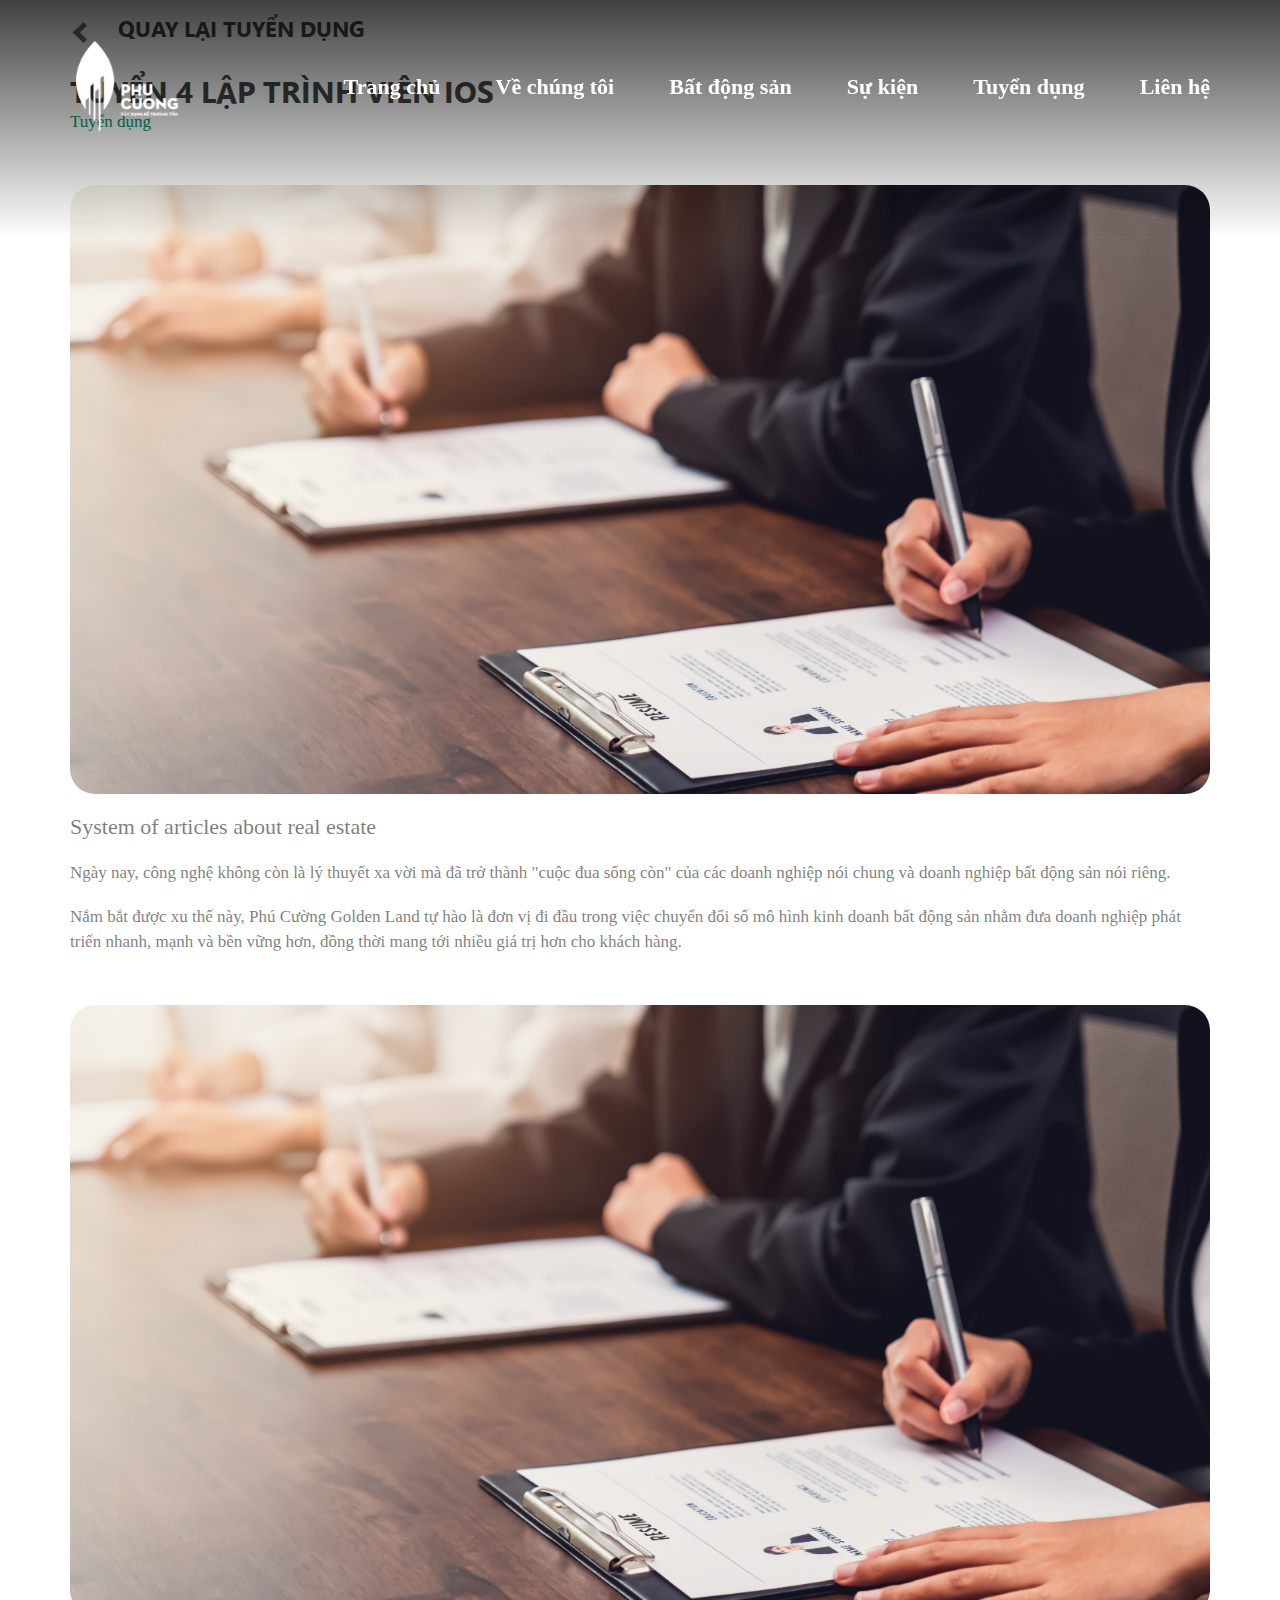
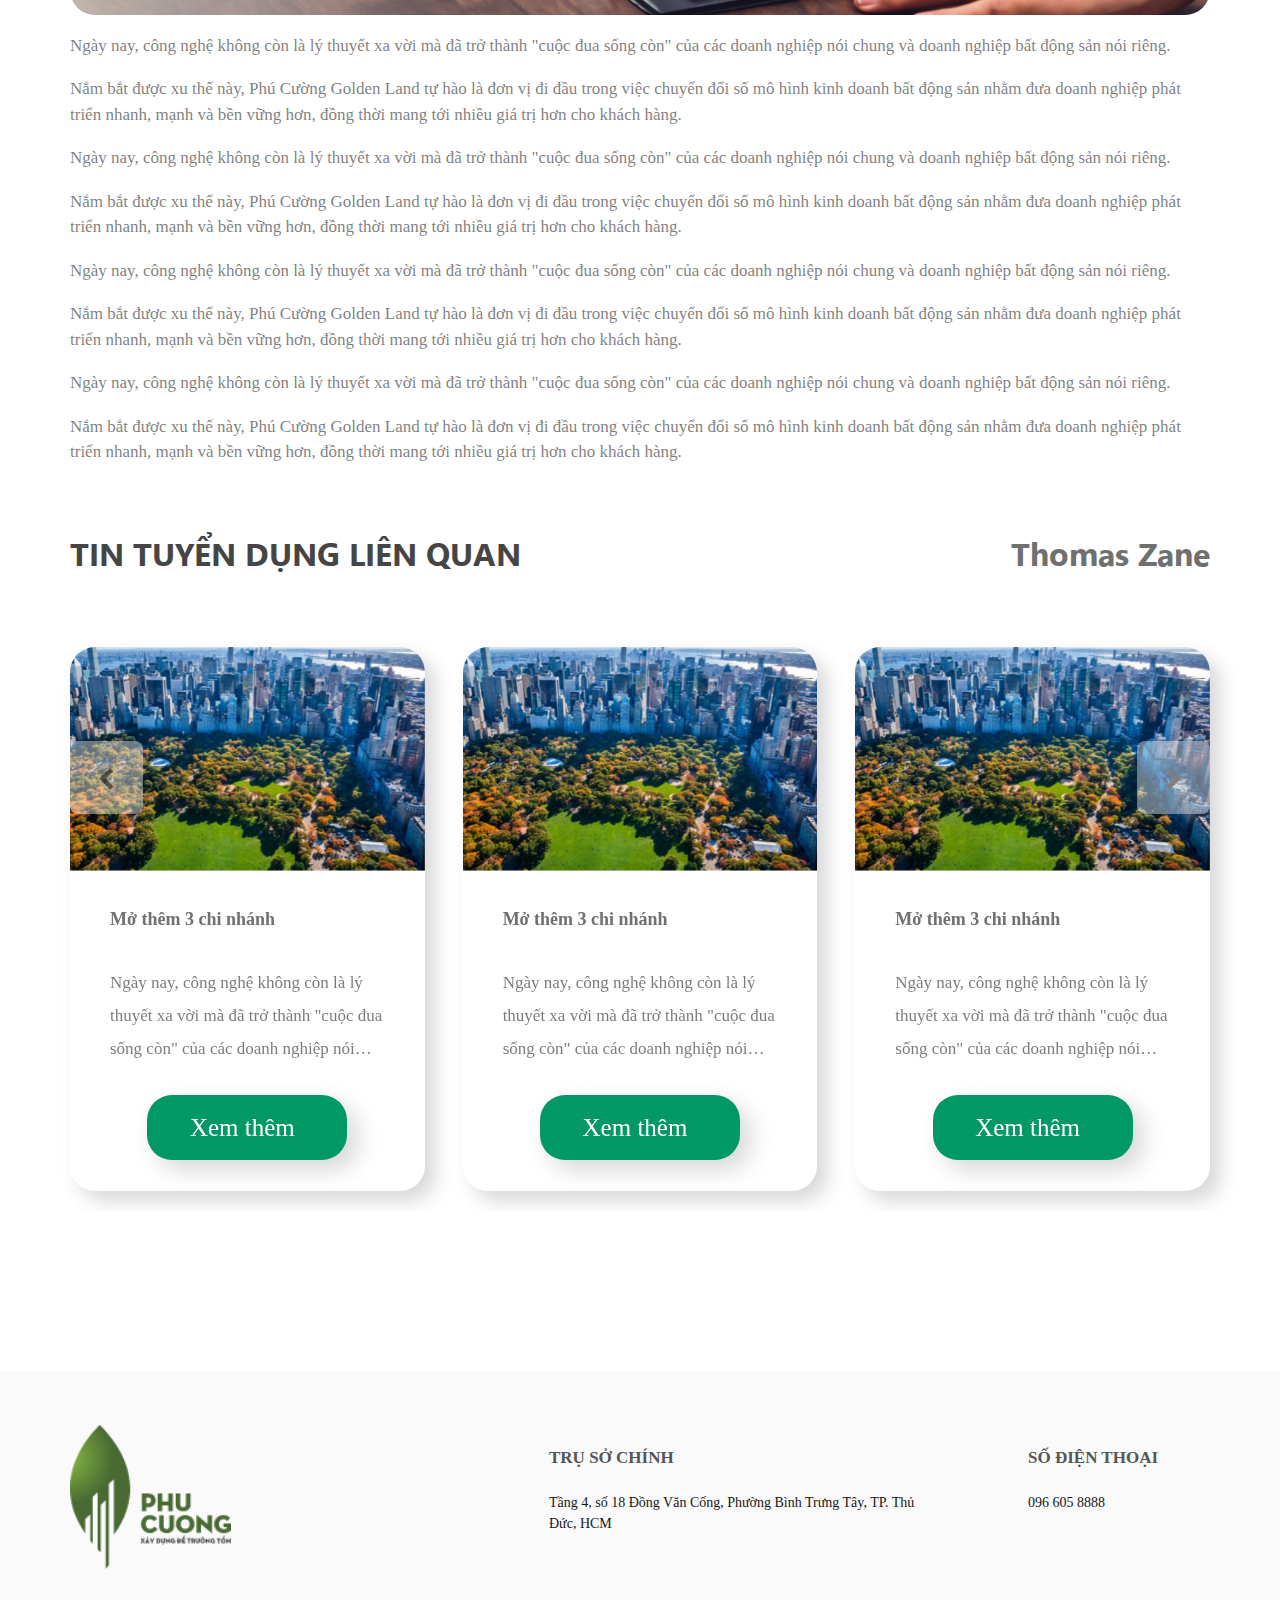
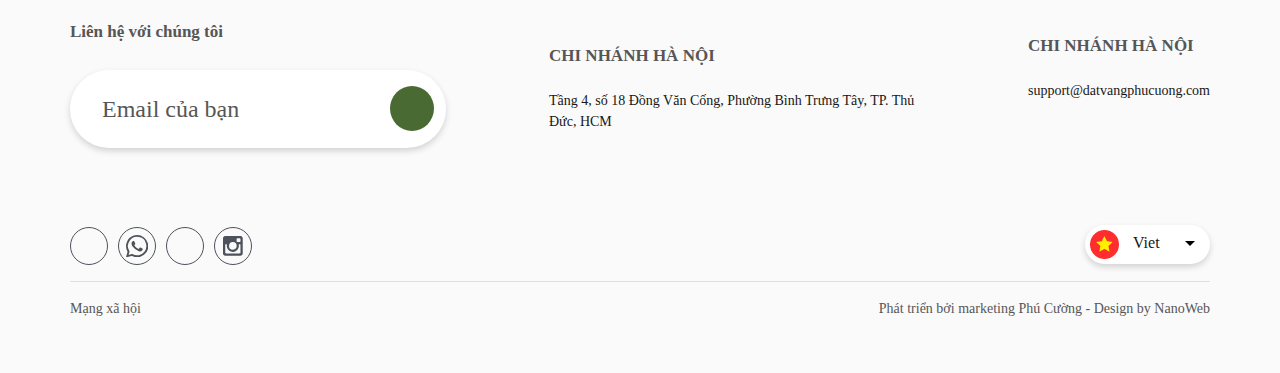
<file: 06_chitiettuyendung.html>
<!DOCTYPE html>
<html lang="en">

<head>
<meta charset="UTF-8">
    <meta http-equiv="X-UA-Compatible" content="IE=edge">
    <meta name="viewport" content="width=device-width, initial-scale=1.0">
    <title> Site 43 - BDS Phú Cường</title>
    <script src="js/site43/jquery.min.js" type="text/javascript"></script>
    <link rel="stylesheet" type="text/css" href="css/site43/bootstrap-4.6/css/bootstrap.min.css" />
    <link rel="stylesheet" href="https://kit-pro.fontawesome.com/releases/v5.12.0/css/pro.min.css">
    <link rel="stylesheet" href="css/animate.css" />
    <link rel="stylesheet" type="text/css" href="css/slick.css" />
    <link rel="stylesheet" type="text/css" href="css/slick-theme.css" />
    <link rel="stylesheet" href="css/owl.carousel.min.css" />
    <link rel="stylesheet" href="css/owl.theme.default.min.css" />
    <link rel="stylesheet" href="css/wickedcss.min.css" />
    <link rel="stylesheet" href="css/site43/style.css" />
    <script type="text/javascript" src="js/slick.min.js"></script>
    <script type="text/javascript" src="js/wow.min.js"></script>
    <script src="js/owl.carousel.min.js"></script>
    <script src="https://cdnjs.cloudflare.com/ajax/libs/popper.js/1.12.9/umd/popper.min.js"
        integrity="sha384-ApNbgh9B+Y1QKtv3Rn7W3mgPxhU9K/ScQsAP7hUibX39j7fakFPskvXusvfa0b4Q" crossorigin="anonymous">
    </script>
    <script src="css/site43/bootstrap-4.6/js/bootstrap.min.js" type="text/javascript"></script>
    <script type="text/javascript" src="js/site43/main.js"></script>
    <link rel="stylesheet" href="css/site43/gen/06_chitiettuyendung.css">
</head>

<body>
    <div class="site43_head_col0_BDSPhuCuong">
    <div class="container">
        <div class="row-main flex space-between center">
            <div class="logo_header">
                <a class="logo_load" href="" title=""><img src="images/site43/Logo1.png" /></a>
                <a class="logo_scroll" href="" title=""><img src="images/site43/Logo2.png" /></a>
            </div>
            <div class="menu_header">
                <ul class="menu-list flex space-between center">
                    <li class="logo-mobile">
                        <a href="" title=""><img src="images/site43/Logo2.png" alt="" /></a>
                    </li>
                                                            <li>
                        <a class="content3_0" href="?site=home" class="" title="">Trang chủ</a>
                    </li>
                                            
                                                            <li>
                        <a class="content3_0" href="?site=02_vechungtoi" class="" title="">Về chúng tôi</a>
                    </li>
                                            
                                                            <li>
                        <a class="content3_0" href="?site=07_batdongsan" class="" title="">Bất động sản</a>
                        <ul class="menu-c2">
                            <li><a class="content3_0" href="">Thực phẩm & Đồ uống</a></li>
                            <li><a class="content3_0" href="">Nông sản – Hữu cơ</a></li>
                            <li><a class="content3_0" href="">Thủy sản – Hải sản</a></li>
                            <li><a class="content3_0" href="">OCOP</a></li>
                            <li><a class="content3_0" href="">Sản phẩm Xuất khẩu</a></li>
                            <li><a class="content3_0" href="">Nhà hàng – Quán ăn</a></li>
                        </ul>
                        <!-- <span class="fa fa-angle-down rotate-lv-1"></span> -->
                    </li>
                                            
                                                            <li>
                        <a class="content3_0" href="?site=03_sukien" class="" title="">Sự kiện</a>
                    </li>
                                            
                                                            <li>
                        <a class="content3_0" href="?site=05_tuyendung" class="" title="">Tuyển dụng</a>
                    </li>
                                            
                                                            <li>
                        <a class="content3_0" href="?site=09_lienhe" class="" title="">Liên hệ</a>
                    </li>
                                            
                                       
                </ul>
            </div>
            <div class="menu-wrapper">
                    <div class="hamburger">
                        <span></span><span></span><span></span>
                    </div>
                </div>
        </div>
    </div>
</div>
    <div class="site43_html_col0_chitiettuyendung">
<div class="container">
        <div class="breadcrumb">
            <a href="" class="title3_0">QUAY LẠI TUYỂN DỤNG</a>
        </div>
        <h3 class="title4_0">TUYỂN 4 LẬP TRÌNH VIÊN IOS</h3>
        <span class="content-color content2_5">Tuyển dụng</span>
        <ul class="content_tuyendung">
            <li class="img_content">
                <a href=""><img src="images/site43/chitiet1.png" alt=""></a>
            </li>
            <li>
                <p><strong class="content3_0">System of articles about real estate</strong></p>
            </li>
            <li>
                <p class="content2_5">Ngày nay, công nghệ không còn là lý thuyết xa
                    vời mà đã trở thành "cuộc đua sống còn"
                    của các doanh nghiệp nói chung và doanh
                    nghiệp bất động sản nói riêng. </p>
            </li>
            <li>
                <p class="content2_5">Nắm bắt được xu thế này, Phú Cường Golden Land
                    tự hào là đơn vị đi đầu trong việc chuyển đổi
                    số mô hình kinh doanh bất động sản nhằm đưa doanh nghiệp phát triển nhanh,
                    mạnh và bền vững hơn, đồng thời mang tới nhiều giá trị hơn cho khách hàng.
                </p>
            </li>
            <li class="img_content">
                <a href=""><img src="images/site43/chitiet1.png" alt=""></a>
            </li>
            <li>
                <p class="content2_5">Ngày nay, công nghệ không còn là lý thuyết xa
                    vời mà đã trở thành "cuộc đua sống còn"
                    của các doanh nghiệp nói chung và doanh
                    nghiệp bất động sản nói riêng. </p>
            </li>
            <li>
                <p class="content2_5">Nắm bắt được xu thế này, Phú Cường Golden Land
                    tự hào là đơn vị đi đầu trong việc chuyển đổi
                    số mô hình kinh doanh bất động sản nhằm đưa doanh nghiệp phát triển nhanh,
                    mạnh và bền vững hơn, đồng thời mang tới nhiều giá trị hơn cho khách hàng.
                </p>
            </li>
            <li>
                <p class="content2_5">Ngày nay, công nghệ không còn là lý thuyết xa
                    vời mà đã trở thành "cuộc đua sống còn"
                    của các doanh nghiệp nói chung và doanh
                    nghiệp bất động sản nói riêng. </p>
            </li>
            <li>
                <p class="content2_5">Nắm bắt được xu thế này, Phú Cường Golden Land
                    tự hào là đơn vị đi đầu trong việc chuyển đổi
                    số mô hình kinh doanh bất động sản nhằm đưa doanh nghiệp phát triển nhanh,
                    mạnh và bền vững hơn, đồng thời mang tới nhiều giá trị hơn cho khách hàng.
                </p>
            </li>
            <li>
                <p class="content2_5">Ngày nay, công nghệ không còn là lý thuyết xa
                    vời mà đã trở thành "cuộc đua sống còn"
                    của các doanh nghiệp nói chung và doanh
                    nghiệp bất động sản nói riêng. </p>
            </li>
            <li>
                <p class="content2_5">Nắm bắt được xu thế này, Phú Cường Golden Land
                    tự hào là đơn vị đi đầu trong việc chuyển đổi
                    số mô hình kinh doanh bất động sản nhằm đưa doanh nghiệp phát triển nhanh,
                    mạnh và bền vững hơn, đồng thời mang tới nhiều giá trị hơn cho khách hàng.
                </p>
            </li>
            <li>
                <p class="content2_5">Ngày nay, công nghệ không còn là lý thuyết xa
                    vời mà đã trở thành "cuộc đua sống còn"
                    của các doanh nghiệp nói chung và doanh
                    nghiệp bất động sản nói riêng. </p>
            </li>
            <li>
                <p class="content2_5">Nắm bắt được xu thế này, Phú Cường Golden Land
                    tự hào là đơn vị đi đầu trong việc chuyển đổi
                    số mô hình kinh doanh bất động sản nhằm đưa doanh nghiệp phát triển nhanh,
                    mạnh và bền vững hơn, đồng thời mang tới nhiều giá trị hơn cho khách hàng.
                </p>
            </li>
        </ul>
        <div class="tuyendunglienquan">
            <div class="title_tuyendung flex space-between center">
                <h3 class="title4_5">TIN TUYỂN DỤNG LIÊN QUAN</h3>
                <span class="title4_5">Thomas Zane</span>
            </div>
            <div class="main_tuyendung">
                <div id="" class="slide_tuyendung owl-carousel owl-theme">
                    <div class="item">
                        <div class="card_item">
                            <div class="img_item">
                                <a href=""><img src="images/site43/sk2.png" alt=""></a>
                            </div>
                            <div class="content_item">
                                <p class="title2_4">Mở thêm 3 chi nhánh</p>
                                <p class="title2_5">Ngày nay, công nghệ không còn là lý thuyết xa vời mà đã trở thành
                                    "cuộc đua sống còn" của các doanh nghiệp nói chung và doanh nghiệp bất động sản nói
                                    riêng. Nắm bắt được xu thế này, Phú Cường Golden Land tự hào là đơn vị đi đầu trong
                                    việc chuyển đổi số mô hình kinh doanh bất động sản nhằm đưa doanh nghiệp phát triển
                                    nhanh, mạnh và bền vững hơn, đồng thời mang tới nhiều giá trị hơn cho khách hàng.
                                    Ngày nay, công nghệ không còn là lý thuyết xa vời mà đã trở thành "cuộc đua sống
                                    còn" của các doanh nghiệp nói chung và doanh nghiệp bất động sản nói riêng.</p>
                                <a href="" class="btn btn-xemthem">Xem thêm <i class="far fa-angle-right"></i></a>
                            </div>
                        </div>
                    </div>
                    <div class="item">
                        <div class="card_item">
                            <div class="img_item">
                                <a href=""><img src="images/site43/sk2.png" alt=""></a>
                            </div>
                            <div class="content_item">
                                <p class="title2_4">Mở thêm 3 chi nhánh</p>
                                <p class="title2_5">Ngày nay, công nghệ không còn là lý thuyết xa vời mà đã trở thành
                                    "cuộc đua sống còn" của các doanh nghiệp nói chung và doanh nghiệp bất động sản nói
                                    riêng. Nắm bắt được xu thế này, Phú Cường Golden Land tự hào là đơn vị đi đầu trong
                                    việc chuyển đổi số mô hình kinh doanh bất động sản nhằm đưa doanh nghiệp phát triển
                                    nhanh, mạnh và bền vững hơn, đồng thời mang tới nhiều giá trị hơn cho khách hàng.
                                    Ngày nay, công nghệ không còn là lý thuyết xa vời mà đã trở thành "cuộc đua sống
                                    còn" của các doanh nghiệp nói chung và doanh nghiệp bất động sản nói riêng.</p>
                                <a href="" class="btn btn-xemthem">Xem thêm <i class="far fa-angle-right"></i></a>
                            </div>
                        </div>
                    </div>
                    <div class="item">
                        <div class="card_item">
                            <div class="img_item">
                                <a href=""><img src="images/site43/sk2.png" alt=""></a>
                            </div>
                            <div class="content_item">
                                <p class="title2_4">Mở thêm 3 chi nhánh</p>
                                <p class="title2_5">Ngày nay, công nghệ không còn là lý thuyết xa vời mà đã trở thành
                                    "cuộc đua sống còn" của các doanh nghiệp nói chung và doanh nghiệp bất động sản nói
                                    riêng. Nắm bắt được xu thế này, Phú Cường Golden Land tự hào là đơn vị đi đầu trong
                                    việc chuyển đổi số mô hình kinh doanh bất động sản nhằm đưa doanh nghiệp phát triển
                                    nhanh, mạnh và bền vững hơn, đồng thời mang tới nhiều giá trị hơn cho khách hàng.
                                    Ngày nay, công nghệ không còn là lý thuyết xa vời mà đã trở thành "cuộc đua sống
                                    còn" của các doanh nghiệp nói chung và doanh nghiệp bất động sản nói riêng.</p>
                                <a href="" class="btn btn-xemthem">Xem thêm <i class="far fa-angle-right"></i></a>
                            </div>
                        </div>
                    </div>
                    <div class="item">
                        <div class="card_item">
                            <div class="img_item">
                                <a href=""><img src="images/site43/sk2.png" alt=""></a>
                            </div>
                            <div class="content_item">
                                <p class="title2_4">Mở thêm 3 chi nhánh</p>
                                <p class="title2_5">Ngày nay, công nghệ không còn là lý thuyết xa vời mà đã trở thành
                                    "cuộc đua sống còn" của các doanh nghiệp nói chung và doanh nghiệp bất động sản nói
                                    riêng. Nắm bắt được xu thế này, Phú Cường Golden Land tự hào là đơn vị đi đầu trong
                                    việc chuyển đổi số mô hình kinh doanh bất động sản nhằm đưa doanh nghiệp phát triển
                                    nhanh, mạnh và bền vững hơn, đồng thời mang tới nhiều giá trị hơn cho khách hàng.
                                    Ngày nay, công nghệ không còn là lý thuyết xa vời mà đã trở thành "cuộc đua sống
                                    còn" của các doanh nghiệp nói chung và doanh nghiệp bất động sản nói riêng.</p>
                                <a href="" class="btn btn-xemthem">Xem thêm <i class="far fa-angle-right"></i></a>
                            </div>
                        </div>
                    </div>
                </div>
            </div>
        </div>
    </div>

</div>
    <div class="site43_foot_col0_BDSPhuCuong">
    <div class="container">
        <div class="row-main flex space-between center">
            <div class="left_footer">
                <div class="logo_footer">
                    <a href=""><img src="images/site43/Logo2.png" alt=""></a>
                </div>
                <h5 class="title2_5">Liên hệ với chúng tôi</h5>
                <div class="form_lienhe">
                    <form action="">
                        <input type="email" name="" id="" placeholder="Email của bạn">
                    </form>
                    <button><i class="far fa-angle-right"></i></button>
                </div>
            </div>
            <div class="center_footer">
                <ul>
                    <li>
                        <h5 class="title2_5">TRỤ SỞ CHÍNH</h5>
                        <p class="content2_0">Tầng 4, số 18 Đồng Văn Cống, Phường Bình Trưng Tây, TP. Thủ Đức, HCM</p>
                    </li>
                    <li>
                        <h5 class="title2_5">CHI NHÁNH HÀ NỘI</h5>
                        <p class="content2_0">Tầng 4, số 18 Đồng Văn Cống, Phường Bình Trưng Tây, TP. Thủ Đức, HCM</p>
                    </li>
                </ul>
            </div>
            <div class="right_footer">
                <ul>
                    <li>
                        <h5 class="title2_5">SỐ ĐIỆN THOẠI</h5>
                        <p class="content2_0">096 605 8888</p>
                    </li>
                    <li>
                        <h5 class="title2_5">CHI NHÁNH HÀ NỘI</h5>
                        <p class="content2_0">support@datvangphucuong.com</p>
                    </li>
                </ul>
            </div>
        </div>
        <div class="footer__icon">
            <div class="footer__icon-mangxahoi">
                <a class="footer__icon--btn" href=""><i class="fab fa-facebook-f"></i></a>
                <a class="footer__icon--btn" href=""><svg id="phone" xmlns="http://www.w3.org/2000/svg" width="22.247"
                        height="22.365" viewBox="0 0 22.247 22.365">
                        <path id="Path_7070" data-name="Path 7070"
                            d="M30.655,21.481a11.112,11.112,0,0,0-10.828-8.572,15.69,15.69,0,0,0-2.126.218,11.082,11.082,0,0,0-7.6,16.168.723.723,0,0,1,.1.549c-.514,1.707-.993,3.45-1.455,5.166-.07.3-.07.3.209.227,1.8-.5,3.58-.958,5.384-1.4a.469.469,0,0,1,.392.026A11.105,11.105,0,0,0,30.655,21.481ZM21.386,33.11a5.428,5.428,0,0,1-1.281.1A9.647,9.647,0,0,1,15.1,31.934a.57.57,0,0,0-.566-.087c-1,.235-1.977.514-2.971.767-.209.061-.226.017-.183-.183.261-.915.514-1.847.8-2.805a.693.693,0,0,0-.113-.653,9.177,9.177,0,0,1,.322-10.349,8.784,8.784,0,0,1,9.391-3.615,8.694,8.694,0,0,1,7.047,7A9.154,9.154,0,0,1,21.386,33.11Z"
                            transform="translate(-8.708 -12.909)" fill-rule="evenodd" />
                        <path id="Path_7071" data-name="Path 7071"
                            d="M17.852,24.039a2.89,2.89,0,0,1-1.15-.148,11.254,11.254,0,0,1-6-4.408,6.277,6.277,0,0,1-1.289-2.622A3.01,3.01,0,0,1,10.4,13.9a1.671,1.671,0,0,1,1.481-.218,1.132,1.132,0,0,1,.253.287c.314.793.645,1.524.967,2.274a.631.631,0,0,1-.044.47,4.716,4.716,0,0,1-.688.923.406.406,0,0,0-.061.6A7.381,7.381,0,0,0,16.1,21.5a.432.432,0,0,0,.566-.131c.287-.331.566-.7.828-1.045a.468.468,0,0,1,.619-.139c.549.235,1.08.488,1.6.732.139.078.244.122.375.183.549.27.549.3.479.9-.07,1.159-.958,1.742-1.977,2.03A1.778,1.778,0,0,1,17.852,24.039Z"
                            transform="translate(-3.831 -7.653)" fill-rule="evenodd" />
                    </svg>
                </a>
                <a class="footer__icon--btn" href=""><i class="fab fa-twitter"></i></a>
                <a class="footer__icon--btn" href=""><svg id="insta" xmlns="http://www.w3.org/2000/svg" width="19.74"
                        height="19.705" viewBox="0 0 19.74 19.705">
                        <path id="Path_7075" data-name="Path 7075"
                            d="M35.976,13.077H21.463a2.346,2.346,0,0,0-2.613,2.64V30.2a2.312,2.312,0,0,0,2.535,2.579H35.976a2.344,2.344,0,0,0,2.613-2.6V15.656A2.343,2.343,0,0,0,35.976,13.077Zm-1.594,2.239c1.951,0,1.951,0,1.951,1.96,0,1.9,0,1.9-1.916,1.9-1.943,0-1.943,0-1.943-1.934S32.474,15.316,34.382,15.316Zm-5.654,3.789a3.82,3.82,0,1,1-3.842,3.789A3.907,3.907,0,0,1,28.729,19.105Zm7.6,10.271c-.017.923-.253,1.176-1.167,1.176h-12.9c-.9,0-1.159-.253-1.159-1.176,0-2.378.009-4.8-.035-7.2,0-.679.192-.828.819-.81.906.078.923.035.819.923a6.039,6.039,0,0,0,11.8,2.352,6.01,6.01,0,0,0,.139-2.831c-.07-.348.017-.409.322-.409,1.359-.1,1.359-.122,1.359,1.289Z"
                            transform="translate(-18.85 -13.077)" fill-rule="evenodd" />
                    </svg>
                </a>
            </div>
            <div class="footer__select-ngonngu">
                <div>
                <label class="option1 active">
                    <img src="images/site43/vietnam1.png" alt="">
                    <span>Viet</span>
                </label>
                <label class="option2">
                    <img src="images/site43/vietnam1.png" alt="">
                    <span>Eng</span>
                </label>
                </div>
                
            </div>
        </div>
        <hr>
        <div class="phattrien flex space-between center">
            <p class="content2_0">Mạng xã hội</p>
            <p class="content2_0">Phát triển bởi marketing Phú Cường - Design by NanoWeb</p>
        </div>
    </div>

</div>    <script src="js/site43/gen/06_chitiettuyendung.js"></script>

    <style>
    * {
        scroll-behavior: smooth;
        font-family: 'Segoe UI';
        /* font-size: 25px; */
        color: #171717;
    }
    /* @font-face {
        src: url("css/site43/font/SVN-Segoe UI.ttf");
        font-family: "Segoe-UI";
        font-display: swap;
    } */
    @font-face {
        src: url("css/site43/font/SVN-Segoe UI Bold.ttf");
        font-family: "Segoe-UI-Bold";
        font-display: swap;
    }

    .container {
        padding: 0px;
    }

    @media (max-width: 1000px) {
        .container {
            padding-left: 15px;
            padding-right: 15px;
        }
    }

    

    @media (min-width: 1400px) {
        .container {
            max-width: 1170px;
        }
    }
    @media (min-width: 1600px) {
        .container {
            max-width: 1512px;
        }
    }
    /* @media (max-width:767px) {
        * {
            font-size: 14px;
        }
    } */
    </style>
    <script>
        // AOS.init();
        new WOW().init();
    </script>
</body>

</html>
</file>
<file: css/site43/style.css>
* {
  margin: 0;
  padding: 0;
  border: 0;
  box-sizing: border-box;
}

html,
body,
div,
span,
applet,
object,
iframe,
h1,
h2,
h3,
h4,
h5,
h6,
p {
  margin: 0;
  padding: 0;
  border: 0;
}

a {
  text-decoration: none;
}

ol,
ul {
  list-style: none;
  margin: 0;
}

img {
  backface-visibility: hidden;
  -webkit-backface-visibility: hidden;
  -webkit-font-smoothing: subpixel-antialiased;
  -webkit-transform: perspective(1px) translateZ(0);
  transform: perspective(1px) translateZ(0);
}

@keyframes shine {
  100% {
    left: 125%;
  }
}
@keyframes showline {
  0% {
    transform: scale(0);
  }
  100% {
    transform: scale(1);
  }
}
@keyframes amonition {
  0% {
    opacity: 0;
    transform: scale(0.7);
  }
  100% {
    opacity: 1;
    transform: scale(1);
  }
}
.flex {
  display: flex;
}

.space-between {
  justify-content: space-between;
}

.center {
  align-items: center;
}

.column {
  flex-direction: column;
}

.title2_0 {
  font-size: 20px;
  color: #454545;
  font-weight: bold;
  line-height: 30px;
}
.title2_4 {
  font-size: 24px;
  color: #707070;
  font-weight: bold;
  line-height: 33px;
}
.title2_7 {
  font-size: 27px;
  color: #17171793;
  font-weight: 500;
  line-height: 36px;
}
.title2_5 {
  font-size: 25px;
  color: #17171793;
  line-height: 33px;
}
.title3_0 {
  font-family: "Segoe-UI-Bold";
  font-size: 30px;
  font-weight: bold;
  color: #454545;
}
.title3_4 {
  font-family: "Segoe-UI-Bold";
  font-size: 34px;
  font-weight: bold;
  color: #454545;
}
.title4_1 {
  font-family: "Segoe-UI-Bold";
  font-size: 41px;
  font-weight: bold;
  color: #454545;
  text-transform: uppercase;
}
.title4_5 {
  font-family: "Segoe-UI-Bold";
  font-size: 45px;
  font-weight: bold;
  color: #454545;
  text-transform: uppercase;
}
.title4_0 {
  font-family: "Segoe-UI-Bold";
  font-size: 40px;
  font-weight: bold;
  color: #454545;
  text-transform: uppercase;
}

.content2_0 {
  font-size: 20px;
  font-weight: 500;
  color: #17171793;
}
.content2_4 {
  font-size: 24px;
  font-weight: 500;
  color: #17171793;
}
.content2_5 {
  font-size: 25px;
  font-weight: 500;
  color: #17171793;
}
.content3_0 {
  font-size: 30px;
  color: #17171793;
  font-weight: 400;
  line-height: 40px;
}
.content4_0 {
  font-size: 40px;
  font-weight: 500;
  color: #17171793;
}

.title-chinh,
.title-phu {
  font-size: 30px;
  font-weight: 600;
}

.title-chinh {
  color: #454545;
}

.title-phu {
  color: #45454580;
}

.btn-text {
  font-size: 25px;
}

.btn-xemthem .far {
  color: #FFF;
  margin-top: 4px;
  margin-left: 10px;
}

.btn {
  font-family: "Segoe-UI";
  display: flex;
  justify-content: center;
  align-items: center;
  font-size: 27px;
  background: #009865 0% 0% no-repeat padding-box;
  box-shadow: 10px 10px 25px #00000029;
  border-radius: 25px;
  color: #fff;
  border: none;
  z-index: 1;
  transition: all 0.3s ease;
  position: relative;
}
.btn::after {
  position: absolute;
  content: "";
  width: 0;
  height: 100%;
  top: 0;
  right: 0;
  z-index: -1;
  border-radius: 25px;
  box-shadow: inset 2px 2px 2px 0px rgba(255, 255, 255, 0.5), 7px 7px 20px 0px rgba(0, 0, 0, 0.1), 4px 4px 5px 0px rgba(0, 0, 0, 0.1);
  transition: all 0.3s ease;
}
.btn:hover {
  color: #fff;
  transform: scale(1.02);
  transition: all 0.3s ease;
}
.btn:hover:after {
  left: 0;
  width: 100%;
}
.btn:active {
  transform: scale(0.95);
  transition: all 0.3s ease;
}

.btn-gia1 {
  width: 235px;
  height: 71px;
}

.btn-gia {
  width: 235px;
  height: 71px;
}

.btn-xemthem {
  width: 235px;
  height: 71px;
}

@media (max-width: 1600px) {
  .btn-gia1 {
    width: 195px;
    height: 66px;
    font-size: 25px;
  }

  .btn-xemthem,
.btn-gia {
    width: 200px;
    height: 65px;
    font-size: 25px;
  }

  .title2_0 {
    font-size: 16px;
    line-height: 30px;
  }
  .title2_4 {
    font-size: 20px;
    line-height: 33px;
  }
  .title2_7 {
    font-size: 23px;
    line-height: 36px;
  }
  .title2_5 {
    font-size: 21px;
    line-height: 33px;
  }
  .title3_0 {
    font-size: 26px;
  }
  .title3_4 {
    font-size: 30px;
  }
  .title4_1 {
    font-size: 36px;
  }
  .title4_5 {
    font-size: 38px;
  }
  .title4_0 {
    font-size: 35px;
  }

  .content2_0 {
    font-size: 16px;
  }
  .content2_4 {
    font-size: 20px;
  }
  .content2_5 {
    font-size: 21px;
  }
  .content3_0 {
    font-size: 26px;
    line-height: 38px;
  }
  .content4_0 {
    font-size: 36px;
  }

  .title-chinh,
.title-phu {
    font-size: 27px;
    font-weight: 600;
  }
}
@media (max-width: 1400px) {
  .title2_0 {
    font-size: 14px;
    line-height: 30px;
  }
  .title2_4 {
    font-size: 18px;
    line-height: 33px;
  }
  .title2_7 {
    font-size: 19px;
    line-height: 36px;
  }
  .title2_5 {
    font-size: 17px;
    line-height: 33px;
  }
  .title3_0 {
    font-size: 22px;
  }
  .title3_4 {
    font-size: 28px;
  }
  .title4_1 {
    font-size: 31px;
  }
  .title4_5 {
    font-size: 32px;
  }
  .title4_0 {
    font-size: 30px;
  }

  .content2_0 {
    font-size: 14px;
  }
  .content2_4 {
    font-size: 18px;
  }
  .content2_5 {
    font-size: 17px;
  }
  .content3_0 {
    font-size: 22px;
    line-height: 30px;
  }
  .content4_0 {
    font-size: 30px;
  }

  .title-chinh,
.title-phu {
    font-size: 24px;
    font-weight: 600;
  }
}
@media (max-width: 1200px) {
  .btn-xemthem,
.btn-gia {
    width: 168px;
    height: 55px;
    font-size: 22px;
    border-radius: 18px;
  }

  .title2_0 {
    font-size: 14px;
    line-height: 30px;
  }
  .title2_4 {
    font-size: 18px;
    line-height: 33px;
  }
  .title2_7 {
    font-size: 21px;
    line-height: 36px;
  }
  .title2_5 {
    font-size: 16px;
    line-height: 33px;
  }
  .title3_0 {
    font-size: 20px;
  }
  .title3_4 {
    font-size: 26px;
  }
  .title4_1 {
    font-size: 29px;
  }
  .title4_5 {
    font-size: 30px;
  }
  .title4_0 {
    font-size: 28px;
  }

  .content2_0 {
    font-size: 14px;
  }
  .content2_4 {
    font-size: 18px;
  }
  .content2_5 {
    font-size: 19px;
  }
  .content3_0 {
    font-size: 20px;
    line-height: 36px;
  }
  .content4_0 {
    font-size: 28px;
  }

  .title-chinh,
.title-phu {
    font-size: 24px;
    font-weight: 600;
  }
}
@media (max-width: 767px) {
  .title2_0 {
    font-size: 13px;
    line-height: 30px;
  }
  .title2_4 {
    font-size: 16px;
    line-height: 33px;
  }
  .title2_7 {
    font-size: 17px;
    line-height: 25px;
  }
  .title2_5 {
    font-size: 16px;
    line-height: 33px;
  }
  .title3_0 {
    font-size: 19px;
  }
  .title3_4 {
    font-size: 26px;
  }
  .title4_1 {
    font-size: 27px;
  }
  .title4_5 {
    font-size: 28px;
  }
  .title4_0 {
    font-size: 26px;
  }

  .content2_0 {
    font-size: 13px;
  }
  .content2_4 {
    font-size: 16px;
  }
  .content2_5 {
    font-size: 15px;
  }
  .content3_0 {
    font-size: 19px;
    line-height: 36px;
  }
  .content4_0 {
    font-size: 26px;
  }

  .title-chinh,
.title-phu {
    font-size: 20px;
    font-weight: 600;
  }
}
@media (max-width: 540px) {
  .btn-xemthem {
    width: 140px;
    height: 45px;
    font-size: 17px;
    border-radius: 12px;
  }

  .title2_0 {
    font-size: 13px;
    line-height: 30px;
  }
  .title2_4 {
    font-size: 15px;
    line-height: 33px;
  }
  .title2_7 {
    font-size: 16px;
  }
  .title2_5 {
    font-size: 15px;
    line-height: 22px;
  }
  .title3_0 {
    font-size: 17px;
  }
  .title3_4 {
    font-size: 19px;
  }
  .title4_1 {
    font-size: 22px;
  }
  .title4_5 {
    font-size: 23px;
  }
  .title4_0 {
    font-size: 20px;
  }

  .content2_0 {
    font-size: 13px;
  }
  .content2_4 {
    font-size: 16px;
  }
  .content2_5 {
    font-size: 14px;
  }
  .content3_0 {
    font-size: 16px;
    line-height: 29px;
  }
  .content4_0 {
    font-size: 20px;
  }

  .title-chinh,
.title-phu {
    font-size: 20px;
    font-weight: 600;
  }
}
@media (max-width: 414px) {
  .btn-gia, .btn-gia1 {
    width: 140px;
    height: 48px;
    font-size: 16px;
    border-radius: 15px;
  }

  .title-chinh,
.title-phu {
    font-size: 17px;
  }
}
@media (max-width: 400px) {
  .btn-xemthem,
.btn-gia,
.btn-gia1 {
    width: 143px;
    height: 56px;
    font-size: 15px;
    border-radius: 15px;
  }

  .title-chinh,
.title-phu {
    font-size: 16px;
  }
}
@media (max-width: 360px) {
  .btn-xemthem,
.btn-gia,
.btn-gia1 {
    width: 112px;
    height: 45px;
    font-size: 14px;
    border-radius: 15px;
  }

  .title-chinh,
.title-phu {
    font-size: 15px;
  }
}

/*# sourceMappingURL=style.css.map */
</file>
<file: css/site43/gen/02_vechungtoi.css>
/* site43_head_col0_BDSPhuCuong */ 
@keyframes showAnimation {
  0% {
    opacity: 0;
    transform: scaleY(0.1);
  }
  40% {
    transform: scaleY(1.04);
  }
  60% {
    transform: scaleY(0.98);
  }
  80% {
    transform: scaleY(1.04);
  }
  100% {
    transform: scaleY(0.98);
  }
  80% {
    transform: scaleY(1.02);
  }
  100% {
    opacity: 1;
    transform: scaleY(1);
  }
}
.site43_head_col0_BDSPhuCuong {
  width: 100%;
  position: fixed;
  top: 0;
  z-index: 5;
  background: linear-gradient(rgba(0, 0, 0, 0.747), rgba(255, 255, 255, 0));
}
.site43_head_col0_BDSPhuCuong img {
  max-width: 100%;
}
.site43_head_col0_BDSPhuCuong .menu-c2 {
  position: absolute;
  top: 66px;
  left: 0px;
  width: 345px;
  background: #fff;
  border-radius: 30px;
  padding: 20px;
  box-shadow: 3px 10px 22px #00000052;
}
.site43_head_col0_BDSPhuCuong .menu-c2::before {
  content: "";
  width: 100%;
  height: 46px;
  background: transparent;
  position: absolute;
  top: -24px;
  left: 0px;
}
.site43_head_col0_BDSPhuCuong .menu-c2 a {
  color: #454545;
}
.site43_head_col0_BDSPhuCuong.scroll {
  position: sticky;
  background: #fff;
  box-shadow: 0px 3px 20px #00000029;
}
.site43_head_col0_BDSPhuCuong.scroll .row-main {
  padding: 5px;
}
.site43_head_col0_BDSPhuCuong.scroll a {
  color: #454545;
}
.site43_head_col0_BDSPhuCuong.scroll .logo_header .logo_load {
  display: none;
}
.site43_head_col0_BDSPhuCuong.scroll .logo_header .logo_scroll {
  display: block;
}
.site43_head_col0_BDSPhuCuong.scroll .menu-c2 {
  background: #ffffff;
}
.site43_head_col0_BDSPhuCuong.scroll .menu-wrapper .hamburger span {
  color: #454545;
  background-color: #454545;
}
.site43_head_col0_BDSPhuCuong .row-main {
  padding-top: 35px;
  padding-bottom: 100px;
}
.site43_head_col0_BDSPhuCuong .content3_0 {
  font-weight: 600;
  color: #fff;
}
.site43_head_col0_BDSPhuCuong .content3_0:hover {
  text-decoration: none;
  color: #009865;
}
.site43_head_col0_BDSPhuCuong .logo_header {
  max-width: 134px;
  width: 10%;
  padding: 6px;
}
.site43_head_col0_BDSPhuCuong .logo_header .logo_scroll {
  display: none;
}
.site43_head_col0_BDSPhuCuong .menu_header {
  width: 76%;
}
.site43_head_col0_BDSPhuCuong .menu-wrapper {
  display: none;
  overflow: hidden;
  max-width: 100%;
  cursor: pointer;
}
.site43_head_col0_BDSPhuCuong .menu-wrapper .hamburger {
  z-index: 3;
  position: relative;
  width: 25px;
  height: 30px;
  margin: 15px;
  margin: 7px 0 5px 0;
}
.site43_head_col0_BDSPhuCuong .menu-wrapper .hamburger span {
  opacity: 1;
  left: 0;
  display: block;
  width: 100%;
  height: 4px;
  border-radius: 15px;
  color: #ffffff;
  background-color: #ffffff;
  position: absolute;
  transform: rotate(0deg);
  transition: 0.4s ease-in-out;
}
.site43_head_col0_BDSPhuCuong .menu-list {
  max-width: 1160px;
}
.site43_head_col0_BDSPhuCuong .menu-list .logo-mobile {
  display: none;
}
.site43_head_col0_BDSPhuCuong .menu-list .menu-c2 {
  display: none;
}
.site43_head_col0_BDSPhuCuong .menu-list li {
  position: relative;
}
.site43_head_col0_BDSPhuCuong .menu-list li:hover .menu-c2 {
  display: block;
  animation: showAnimation 0.4s ease-in-out;
}
.site43_head_col0_BDSPhuCuong .menu-list li.active-color > a {
  color: #009865;
}

@media (max-width: 1000px) {
  .site43_head_col0_BDSPhuCuong .container {
    position: relative;
  }
  .site43_head_col0_BDSPhuCuong .row-main {
    padding-top: 7px;
    padding-bottom: 30px;
  }
  .site43_head_col0_BDSPhuCuong .logo_header {
    padding: 0;
    width: 15%;
  }
  .site43_head_col0_BDSPhuCuong .menu-c2 {
    position: unset;
    width: 100%;
    padding: 0;
    border-radius: 0;
    box-shadow: unset;
  }
  .site43_head_col0_BDSPhuCuong .menu-c2 li:first-child {
    border-bottom: 1px solid #ebebeb !important;
  }
  .site43_head_col0_BDSPhuCuong .menu_header {
    padding-left: 0;
    top: 0;
    display: block;
    position: fixed;
    background: #FFFFFF;
    box-shadow: rgba(100, 100, 100, 0.2) 6px 2px 10px;
    z-index: 999;
    overflow: hidden;
    overflow-x: hidden;
    overflow-y: scroll;
    margin: 0 0 0 0;
    height: 100%;
    width: 35%;
    right: 105%;
  }
  .site43_head_col0_BDSPhuCuong .menu_header .menu-list {
    flex-direction: column;
    padding: 20px;
  }
  .site43_head_col0_BDSPhuCuong .menu_header .menu-list .logo-mobile {
    display: block;
    padding: 35px 0;
    text-align: center;
  }
  .site43_head_col0_BDSPhuCuong .menu_header .menu-list a {
    color: #454545;
  }
  .site43_head_col0_BDSPhuCuong .menu_header .menu-list li {
    width: 100%;
    padding: 15px;
    border-bottom: 1px solid #ebebeb;
    position: relative;
  }
  .site43_head_col0_BDSPhuCuong .menu_header .menu-list li:first-child {
    border-bottom: 0;
  }
  .site43_head_col0_BDSPhuCuong .menu_header .menu-list li:last-child {
    border: 0;
  }
  .site43_head_col0_BDSPhuCuong .menu_header .menu-list li.active .menu-c2 {
    display: block;
  }
  .site43_head_col0_BDSPhuCuong .menu-wrapper {
    display: block;
  }
  .site43_head_col0_BDSPhuCuong .menu-wrapper .hamburger span:nth-child(1) {
    top: 0;
  }
  .site43_head_col0_BDSPhuCuong .menu-wrapper .hamburger span:nth-child(2) {
    top: 9px;
  }
  .site43_head_col0_BDSPhuCuong .menu-wrapper .hamburger span:nth-child(3) {
    top: 18px;
  }
  .site43_head_col0_BDSPhuCuong .menu-wrapper .open span:nth-child(1) {
    transform: translateY(9px) rotate(135deg);
  }
  .site43_head_col0_BDSPhuCuong .menu-wrapper .open span:nth-child(2) {
    opacity: 0;
    transform: translateX(-60px);
  }
  .site43_head_col0_BDSPhuCuong .menu-wrapper .open span:nth-child(3) {
    transform: translateY(-9px) rotate(-135deg);
  }
}
@media (max-width: 540px) {
  .site43_head_col0_BDSPhuCuong .menu_header {
    width: 80%;
  }
}

/*# sourceMappingURL=view.css.map */

/* site43_head_col0_BDSPhuCuong */ 

/* site43_bann_col0_slidein1 */ 
@media (max-width: 540px) {
  .site43_bann_col0_slidein1 #slidein1 .item {
    height: 350px;
  }
  .site43_bann_col0_slidein1 #slidein1 .item img {
    width: 100%;
    height: 100%;
    object-fit: cover;
  }
}

/*# sourceMappingURL=view.css.map */

/* site43_bann_col0_slidein1 */ 

/* site43_html_col0_vechungtoi */ 
.site43_html_col0_vechungtoi img {
  width: 100%;
  height: 100%;
  object-fit: cover;
}
.site43_html_col0_vechungtoi h2 {
  text-align: center;
  margin-top: 53px;
  margin-bottom: 28px;
}
.site43_html_col0_vechungtoi .content2_5 {
  color: #565656;
}
.site43_html_col0_vechungtoi .list-text li {
  margin-bottom: 20px;
}
.site43_html_col0_vechungtoi .list-text li p {
  color: #707070;
}
.site43_html_col0_vechungtoi .list-text li span {
  color: #707070;
  font-weight: bold;
}
@keyframes shine {
  100% {
    left: 125%;
  }
}
.site43_html_col0_vechungtoi .list_hotel {
  margin-top: 40px;
}
.site43_html_col0_vechungtoi .list_hotel .hotel1 .item_hotel {
  max-width: 454px;
  width: 30%;
  position: relative;
  border-radius: 25px;
  overflow: hidden;
  transition: all 0.4s ease;
}
.site43_html_col0_vechungtoi .list_hotel .hotel1 .item_hotel::before {
  position: absolute;
  top: 0px;
  left: -77%;
  z-index: 2;
  display: block;
  content: "";
  width: 50%;
  height: 100%;
  background: -webkit-linear-gradient(left, rgba(255, 255, 255, 0) 0%, rgba(255, 255, 255, 0.3) 100%);
  background: linear-gradient(to right, rgba(255, 255, 255, 0) 0%, rgba(255, 255, 255, 0.3) 100%);
  -webkit-transform: skewX(-25deg);
  transform: skewX(-25deg);
}
.site43_html_col0_vechungtoi .list_hotel .hotel1 .item_hotel:hover {
  box-shadow: 10px 10px 20px #00000029;
  transform: translateY(-5px);
  transition: all 0.4s ease;
}
.site43_html_col0_vechungtoi .list_hotel .hotel1 .item_hotel:hover::before {
  -webkit-animation: infinite shine 1s;
  animation: infinite shine 1s;
}
.site43_html_col0_vechungtoi .list_hotel .hotel1 .item_hotel .text {
  position: absolute;
  bottom: 0;
  width: 100%;
  height: 174px;
  background: transparent linear-gradient(0deg, #000000a9 0%, #00000088 29%, #00000000 100%);
  text-align: center;
  padding-top: 61px;
}
.site43_html_col0_vechungtoi .list_hotel .hotel1 .item_hotel .text .title4_0 {
  color: #fff;
}
.site43_html_col0_vechungtoi .list_hotel .hotel2 {
  margin-top: 68px;
}
.site43_html_col0_vechungtoi .list_hotel .hotel2 .item_hotel {
  max-width: 718px;
  width: 48%;
  position: relative;
  border-radius: 25px;
  overflow: hidden;
}
.site43_html_col0_vechungtoi .list_hotel .hotel2 .item_hotel::before {
  position: absolute;
  top: 0px;
  left: -77%;
  z-index: 2;
  display: block;
  content: "";
  width: 50%;
  height: 100%;
  background: -webkit-linear-gradient(left, rgba(255, 255, 255, 0) 0%, rgba(255, 255, 255, 0.3) 100%);
  background: linear-gradient(to right, rgba(255, 255, 255, 0) 0%, rgba(255, 255, 255, 0.3) 100%);
  -webkit-transform: skewX(-25deg);
  transform: skewX(-25deg);
}
.site43_html_col0_vechungtoi .list_hotel .hotel2 .item_hotel:hover {
  box-shadow: 10px 10px 20px #00000029;
  transform: translateY(-5px);
  transition: all 0.4s ease;
}
.site43_html_col0_vechungtoi .list_hotel .hotel2 .item_hotel:hover::before {
  -webkit-animation: infinite shine 1s;
  animation: infinite shine 1s;
}
.site43_html_col0_vechungtoi .list_hotel .hotel2 .item_hotel .text {
  position: absolute;
  bottom: 0;
  width: 100%;
  height: 174px;
  background: transparent linear-gradient(0deg, #000000a9 0%, #00000088 29%, #00000000 100%);
  text-align: center;
  padding-top: 61px;
}
.site43_html_col0_vechungtoi .list_hotel .hotel2 .item_hotel .text .title4_0 {
  color: #fff;
}
.site43_html_col0_vechungtoi .list_hotel .hotel2 .item_hotel img {
  width: 100%;
  height: 100%;
  object-fit: fill;
}
.site43_html_col0_vechungtoi .doingulanhdao h3 {
  text-align: center;
  margin-top: 100px;
}
.site43_html_col0_vechungtoi .doingulanhdao .top-background {
  width: 100%;
  background-repeat: no-repeat;
  background-position: center;
  background-size: cover;
  padding-top: 100px;
}
.site43_html_col0_vechungtoi .doingulanhdao .top {
  max-width: 984px;
  width: 100%;
  margin: auto;
}
.site43_html_col0_vechungtoi .doingulanhdao .top .item {
  max-width: 454px;
  width: 100%;
  border-radius: 25px;
  overflow: hidden;
  border: 5px solid #36af84;
  box-shadow: 10px 10px 20px #20251d23;
  padding: 0px 20px 85px 20px;
  text-align: center;
  background: #fff;
  transition: all 0.4s ease;
}
.site43_html_col0_vechungtoi .doingulanhdao .top .item:hover {
  transform: translateY(-10px);
  transition: all 0.4s ease;
}
.site43_html_col0_vechungtoi .doingulanhdao .top .item .item_img {
  padding: 53px 0px;
  width: 100%;
}
.site43_html_col0_vechungtoi .doingulanhdao .top .item .item_img > div {
  width: 244px;
  height: 244px;
  margin: auto;
  border-radius: 50%;
  overflow: hidden;
  border: 5px solid #36af84;
}
.site43_html_col0_vechungtoi .doingulanhdao .top .item .Name {
  color: #36af84;
}
.site43_html_col0_vechungtoi .doingulanhdao .top .item .content2_5 {
  margin-top: 25px;
  display: -webkit-box;
  -webkit-line-clamp: 5;
  -webkit-box-orient: vertical;
  overflow: hidden;
}
.site43_html_col0_vechungtoi .doingulanhdao .gird_scroll {
  display: flex;
  justify-content: space-between;
  flex-wrap: wrap;
  align-items: center;
  width: 100%;
  margin: auto;
}
.site43_html_col0_vechungtoi .doingulanhdao .gird_scroll .item {
  margin-top: 69px;
  max-width: 454px;
  width: 31%;
  border-radius: 25px;
  overflow: hidden;
  box-shadow: 10px 10px 20px #00000029;
  padding: 0px 20px 85px 20px;
  text-align: center;
  transition: all 0.4s ease;
}
.site43_html_col0_vechungtoi .doingulanhdao .gird_scroll .item:hover {
  transform: translateY(-10px);
  transition: all 0.4s ease;
}
.site43_html_col0_vechungtoi .doingulanhdao .gird_scroll .item .item_img {
  padding: 53px 0px;
  width: 100%;
}
.site43_html_col0_vechungtoi .doingulanhdao .gird_scroll .item .item_img > div {
  width: 244px;
  height: 244px;
  margin: auto;
  border-radius: 50%;
  overflow: hidden;
  border: 5px solid #36af84;
}
.site43_html_col0_vechungtoi .doingulanhdao .gird_scroll .item .Name {
  color: #36af84;
}
.site43_html_col0_vechungtoi .doingulanhdao .gird_scroll .item .content2_5 {
  margin-top: 25px;
  display: -webkit-box;
  -webkit-line-clamp: 5;
  -webkit-box-orient: vertical;
  overflow: hidden;
}
.site43_html_col0_vechungtoi .giatricotloi {
  margin-top: 160px;
}
.site43_html_col0_vechungtoi .giatricotloi h3 {
  text-align: center;
}
.site43_html_col0_vechungtoi .giatricotloi #slide_giatricotloi .owl-stage-outer {
  padding: 97px 20px;
  margin: 0 -20px;
}
.site43_html_col0_vechungtoi .giatricotloi #slide_giatricotloi .owl-item {
  transition: all 0.2s ease;
  border-radius: 25px;
  box-shadow: 10px 10px 25px #00000029;
}
.site43_html_col0_vechungtoi .giatricotloi #slide_giatricotloi .owl-item:hover {
  transition: all 0.2s ease;
  transform: translateY(-8px);
}
.site43_html_col0_vechungtoi .giatricotloi #slide_giatricotloi .owl-dots {
  margin: 0;
}
.site43_html_col0_vechungtoi .giatricotloi #slide_giatricotloi .owl-dots span {
  background: #565656;
}
.site43_html_col0_vechungtoi .giatricotloi #slide_giatricotloi .owl-dots .owl-dot.active span, .site43_html_col0_vechungtoi .giatricotloi #slide_giatricotloi .owl-dots .owl-dot:hover span {
  background: #36af85e3;
}
.site43_html_col0_vechungtoi .giatricotloi #slide_giatricotloi .item {
  max-width: 346px;
  background: #ffffff 0% 0% no-repeat padding-box;
  border-radius: 25px;
  overflow: hidden;
  margin-bottom: 58px;
}
.site43_html_col0_vechungtoi .giatricotloi #slide_giatricotloi .img_item {
  width: 100%;
  height: 227px;
  display: flex;
  justify-content: center;
  align-items: center;
}
.site43_html_col0_vechungtoi .giatricotloi #slide_giatricotloi .img_item img {
  max-width: 100%;
}
.site43_html_col0_vechungtoi .giatricotloi #slide_giatricotloi .content_item {
  width: 100%;
  text-align: center;
  padding: 0px 30px;
}
.site43_html_col0_vechungtoi .giatricotloi #slide_giatricotloi .content_item h5 {
  margin-bottom: 15px;
}
.site43_html_col0_vechungtoi .giatricotloi #slide_giatricotloi .content_item p {
  display: -webkit-box;
  -webkit-line-clamp: 3;
  -webkit-box-orient: vertical;
  overflow: hidden;
}
.site43_html_col0_vechungtoi .tamnhin {
  margin-top: 97px;
}
.site43_html_col0_vechungtoi .tamnhin .row-main {
  display: grid;
  grid-template-columns: 33.33% 33.33% 33.33%;
}
.site43_html_col0_vechungtoi .tamnhin .item_tamnhin {
  max-width: 504px;
  width: 100%;
  display: flex;
  flex-direction: column;
  justify-content: space-between;
}
.site43_html_col0_vechungtoi .tamnhin .item_tamnhin .item_img {
  height: 275px;
}
.site43_html_col0_vechungtoi .tamnhin .item_tamnhin:first-child .item_img {
  overflow: hidden;
  border-radius: 25px 0px 0px 25px;
}
.site43_html_col0_vechungtoi .tamnhin .item_tamnhin:last-child .item_img {
  overflow: hidden;
  border-radius: 0px 25px 25px 0px;
}
.site43_html_col0_vechungtoi .tamnhin .item_tamnhin:last-child p {
  margin-top: 39px;
}
.site43_html_col0_vechungtoi .tamnhin h4 {
  margin-top: 78px;
  margin-bottom: 22px;
}
.site43_html_col0_vechungtoi .tamnhin p.content3_0 {
  height: 246px;
  padding-right: 10px;
  display: -webkit-box;
  -webkit-line-clamp: 6;
  -webkit-box-orient: vertical;
  overflow: hidden;
  font-weight: normal;
}
.site43_html_col0_vechungtoi .lotrinh {
  align-items: stretch;
  margin-top: 4rem;
}
.site43_html_col0_vechungtoi .lotrinh .left {
  padding: 113px 0px;
  width: 50%;
  background: #05bac01c;
}
.site43_html_col0_vechungtoi .lotrinh .left h3 {
  max-width: 490px;
  color: #36af84;
  margin: auto;
  position: relative;
  text-align: center;
}
.site43_html_col0_vechungtoi .lotrinh .left h3::before {
  position: absolute;
  bottom: -35px;
  left: calc(100% / 2 - 30% / 2);
  content: "";
  background: #36af84;
  width: 30%;
  height: 12px;
}
.site43_html_col0_vechungtoi .lotrinh .left > div {
  max-width: 609px;
  margin: 100px auto 0px auto;
}
.site43_html_col0_vechungtoi .lotrinh .right {
  padding: 113px 0px;
  width: 50%;
  background: #fff;
}
.site43_html_col0_vechungtoi .lotrinh .right h3 {
  max-width: 670px;
  color: #db2128;
  margin: auto;
  position: relative;
  text-align: center;
}
.site43_html_col0_vechungtoi .lotrinh .right h3::before {
  position: absolute;
  bottom: -35px;
  left: calc(100% / 2 - 30% / 2);
  content: "";
  background: #db2128;
  width: 30%;
  height: 12px;
}
.site43_html_col0_vechungtoi .lotrinh .right > div {
  margin: auto;
  margin: 150px auto 0px auto;
}

@media (max-width: 1600px) {
  .site43_html_col0_vechungtoi .list_hotel .hotel2 {
    margin-top: 46px;
  }
}
@media (max-width: 1400px) {
  .site43_html_col0_vechungtoi .list_hotel .hotel1 .item_hotel .text {
    height: 110px;
    padding-top: 40px;
  }
  .site43_html_col0_vechungtoi .list_hotel .hotel2 .item_hotel .text {
    height: 110px;
    padding-top: 40px;
  }
  .site43_html_col0_vechungtoi .doingulanhdao .bottom .item .item_img > div {
    width: 230px;
    height: 230px;
  }
}
@media (max-width: 1000px) {
  .site43_html_col0_vechungtoi .list_hotel .hotel1 .item_hotel {
    width: 32%;
  }
  .site43_html_col0_vechungtoi .list_hotel .hotel2 {
    margin-top: 14px;
  }
  .site43_html_col0_vechungtoi .list_hotel .hotel2 .item_hotel {
    width: 49%;
  }
  .site43_html_col0_vechungtoi .doingulanhdao {
    margin: 0px -15px;
  }
  .site43_html_col0_vechungtoi .doingulanhdao h3 {
    margin: 85px 0px 60px 0px;
  }
  .site43_html_col0_vechungtoi .doingulanhdao .top {
    display: grid;
    grid-gap: 36px;
    grid-auto-flow: column;
    grid-auto-columns: 70%;
    overflow-x: auto;
    scroll-snap-type: x mandatory;
    scroll-snap-stop: always;
    padding: 15px;
    scroll-padding: 15px;
    -ms-overflow-style: none;
    scrollbar-width: none;
  }
  .site43_html_col0_vechungtoi .doingulanhdao .top .item {
    scroll-snap-align: start;
    width: 100%;
  }
  .site43_html_col0_vechungtoi .doingulanhdao .top .item .item_img > div {
    width: 230px;
    height: 230px;
  }
  .site43_html_col0_vechungtoi .doingulanhdao .gird_scroll {
    display: grid;
    grid-gap: 36px;
    grid-auto-flow: column;
    grid-auto-columns: 70%;
    overflow-x: auto;
    scroll-snap-type: x mandatory;
    scroll-snap-stop: always;
    padding: 15px;
    scroll-padding: 15px;
    -ms-overflow-style: none;
    scrollbar-width: none;
  }
  .site43_html_col0_vechungtoi .doingulanhdao .gird_scroll .item {
    scroll-snap-align: start;
    width: 100%;
    margin-top: 0px;
  }
  .site43_html_col0_vechungtoi .doingulanhdao .gird_scroll .item .item_img > div {
    width: 230px;
    height: 230px;
  }
  .site43_html_col0_vechungtoi .giatricotloi {
    margin-top: 117px;
  }
  .site43_html_col0_vechungtoi .tamnhin {
    margin-top: 46px;
  }
  .site43_html_col0_vechungtoi .tamnhin .row-main {
    display: grid;
    grid-template-columns: 100%;
    grid-template-rows: auto auto auto;
    text-align: center;
  }
  .site43_html_col0_vechungtoi .tamnhin h4 {
    order: 1;
    margin-top: 30px;
    margin-bottom: 0px;
  }
  .site43_html_col0_vechungtoi .tamnhin p.content3_0 {
    order: 3;
    margin-top: 10px;
    height: auto;
  }
  .site43_html_col0_vechungtoi .tamnhin .item_tamnhin {
    max-width: 100%;
  }
  .site43_html_col0_vechungtoi .tamnhin .item_tamnhin .item_img {
    order: 2;
    height: auto;
    margin-top: 25px;
    border-radius: 20px !important;
    overflow: hidden;
  }
  .site43_html_col0_vechungtoi .tamnhin .item_tamnhin:last-child p {
    margin-top: 10px;
  }
  .site43_html_col0_vechungtoi .lotrinh {
    flex-direction: column;
  }
  .site43_html_col0_vechungtoi .lotrinh .left, .site43_html_col0_vechungtoi .lotrinh .right {
    width: 100%;
    padding: 15px;
  }
  .site43_html_col0_vechungtoi .lotrinh .left h3::before, .site43_html_col0_vechungtoi .lotrinh .right h3::before {
    bottom: -20px;
    height: 6px;
  }
  .site43_html_col0_vechungtoi .lotrinh .left > div, .site43_html_col0_vechungtoi .lotrinh .right > div {
    margin: 58px auto 0px auto;
  }
}
@media (max-width: 767px) {
  .site43_html_col0_vechungtoi h2 {
    margin-top: 30px;
    margin-bottom: 15px;
  }
  .site43_html_col0_vechungtoi .list_hotel .hotel2 .item_hotel .text,
.site43_html_col0_vechungtoi .list_hotel .hotel1 .item_hotel .text {
    height: 90px;
    padding-top: 37px;
  }
  .site43_html_col0_vechungtoi .list_hotel .hotel2 .item_hotel .text .title4_0,
.site43_html_col0_vechungtoi .list_hotel .hotel1 .item_hotel .text .title4_0 {
    font-size: 22px;
  }
  .site43_html_col0_vechungtoi .doingulanhdao h3 {
    margin: 60px 0px 19px 0px;
  }
  .site43_html_col0_vechungtoi .doingulanhdao .top-background {
    padding-top: 18px;
  }
  .site43_html_col0_vechungtoi .giatricotloi #slide_giatricotloi .item {
    margin-bottom: 38px;
  }
  .site43_html_col0_vechungtoi .giatricotloi #slide_giatricotloi .img_item {
    height: 198px;
    padding: 20px;
  }
  .site43_html_col0_vechungtoi .giatricotloi #slide_giatricotloi .owl-stage-outer {
    padding: 30px 15px;
    margin: 0 -15px;
  }
  .site43_html_col0_vechungtoi .giatricotloi #slide_giatricotloi .content_item {
    padding: 0px 20px;
  }
}
@media (max-width: 414px) {
  .site43_html_col0_vechungtoi .content3_0 {
    text-align: justify;
  }
  .site43_html_col0_vechungtoi .list_hotel .hotel1 {
    flex-wrap: wrap;
  }
  .site43_html_col0_vechungtoi .list_hotel .hotel1 .item_hotel {
    width: 49%;
    height: 150px;
  }
  .site43_html_col0_vechungtoi .list_hotel .hotel1 .item_hotel:last-child {
    margin-top: 10px;
    width: 100%;
    height: 200px;
  }
  .site43_html_col0_vechungtoi .list_hotel .hotel2 {
    margin-top: 10px;
  }
  .site43_html_col0_vechungtoi .list_hotel .hotel2 .item_hotel {
    height: 150px;
  }
  .site43_html_col0_vechungtoi .doingulanhdao .top,
.site43_html_col0_vechungtoi .doingulanhdao .gird_scroll {
    grid-auto-columns: 100%;
  }
  .site43_html_col0_vechungtoi .doingulanhdao .top .item,
.site43_html_col0_vechungtoi .doingulanhdao .gird_scroll .item {
    padding: 0px 20px 40px 20px;
  }
  .site43_html_col0_vechungtoi .doingulanhdao .top .item .item_img,
.site43_html_col0_vechungtoi .doingulanhdao .gird_scroll .item .item_img {
    padding: 30px 0px;
  }
  .site43_html_col0_vechungtoi .doingulanhdao .top .item .item_img > div,
.site43_html_col0_vechungtoi .doingulanhdao .gird_scroll .item .item_img > div {
    width: 180px;
    height: 180px;
  }
  .site43_html_col0_vechungtoi .doingulanhdao .top .item .content2_5,
.site43_html_col0_vechungtoi .doingulanhdao .gird_scroll .item .content2_5 {
    margin-top: 11px;
  }
}
@media (max-width: 320px) {
  .site43_html_col0_vechungtoi .list_hotel .hotel2 .item_hotel .text,
.site43_html_col0_vechungtoi .list_hotel .hotel1 .item_hotel .text {
    height: 90px;
    padding-top: 46px;
  }
  .site43_html_col0_vechungtoi .list_hotel .hotel2 .item_hotel .text .title4_0,
.site43_html_col0_vechungtoi .list_hotel .hotel1 .item_hotel .text .title4_0 {
    font-size: 19px;
  }
}

/*# sourceMappingURL=view.css.map */

/* site43_html_col0_vechungtoi */ 

/* site43_foot_col0_BDSPhuCuong */ 
.site43_foot_col0_BDSPhuCuong {
  background-color: #fafafa;
  padding: 54px 0px;
}
.site43_foot_col0_BDSPhuCuong .row-main {
  width: 100%;
}
.site43_foot_col0_BDSPhuCuong .title2_5 {
  font-weight: bold;
  color: #565656;
}
.site43_foot_col0_BDSPhuCuong .content2_0 {
  color: #171717;
  font-weight: normal;
}
.site43_foot_col0_BDSPhuCuong .left_footer {
  max-width: 436px;
  width: 100%;
}
.site43_foot_col0_BDSPhuCuong .left_footer .logo_footer {
  width: 161px;
  height: 144px;
}
.site43_foot_col0_BDSPhuCuong .left_footer .logo_footer img {
  max-width: 100%;
  width: 100%;
  height: 100%;
  object-fit: cover;
}
.site43_foot_col0_BDSPhuCuong .left_footer h5 {
  margin-top: 46px;
  margin-bottom: 22px;
}
.site43_foot_col0_BDSPhuCuong .left_footer .form_lienhe {
  max-width: 436px;
  width: 100%;
  height: 78px;
  background: #ffffff;
  box-shadow: 0px 3px 6px #00000029;
  border-radius: 42px;
  display: flex;
  justify-content: space-between;
  align-items: center;
  padding: 15px 12px;
}
.site43_foot_col0_BDSPhuCuong .left_footer .form_lienhe input {
  width: 100%;
  font-size: 24px;
  color: #171717;
  padding-left: 20px;
}
.site43_foot_col0_BDSPhuCuong .left_footer .form_lienhe input::placeholder {
  color: #565656;
}
.site43_foot_col0_BDSPhuCuong .left_footer .form_lienhe input:focus-visible {
  outline: none;
}
.site43_foot_col0_BDSPhuCuong .left_footer .form_lienhe button {
  width: 45px;
  height: 45px;
  border-radius: 50%;
  background: #496b33 0% 0% no-repeat padding-box;
}
.site43_foot_col0_BDSPhuCuong .left_footer .form_lienhe button .far {
  color: #fff;
}
.site43_foot_col0_BDSPhuCuong .center_footer {
  max-width: 433px;
  width: 100%;
}
.site43_foot_col0_BDSPhuCuong .center_footer ul {
  height: 291px;
  display: flex;
  flex-direction: column;
  justify-content: space-between;
}
.site43_foot_col0_BDSPhuCuong .center_footer ul li:last-child {
  margin-bottom: 0px;
}
.site43_foot_col0_BDSPhuCuong .center_footer ul li h5 {
  margin-bottom: 18px;
}
.site43_foot_col0_BDSPhuCuong .right_footer {
  max-width: 310px;
  width: 100%;
}
.site43_foot_col0_BDSPhuCuong .right_footer ul {
  height: 291px;
  display: flex;
  flex-direction: column;
  justify-content: space-between;
}
.site43_foot_col0_BDSPhuCuong .right_footer ul li:last-child {
  margin-bottom: 31px;
}
.site43_foot_col0_BDSPhuCuong .right_footer ul li h5 {
  margin-bottom: 18px;
}
.site43_foot_col0_BDSPhuCuong .footer__icon {
  margin-top: 79px;
  display: flex;
  justify-content: space-between;
  align-items: center;
}
.site43_foot_col0_BDSPhuCuong .footer__icon-mangxahoi {
  display: flex;
  align-items: center;
}
.site43_foot_col0_BDSPhuCuong .footer__icon--btn {
  display: flex;
  justify-content: center;
  align-items: center;
  width: 38px;
  height: 38px;
  border-radius: 50%;
  border: 1px solid #4e525b;
  margin-right: 10px;
  transition: all 0.4s ease;
  overflow: hidden;
}
.site43_foot_col0_BDSPhuCuong .footer__icon--btn .fab {
  color: #4e525b;
  font-size: 25px;
}
.site43_foot_col0_BDSPhuCuong .footer__icon--btn svg path {
  fill: #4e525b;
}
.site43_foot_col0_BDSPhuCuong .footer__icon--btn:first-child {
  padding-top: 16px;
}
.site43_foot_col0_BDSPhuCuong .footer__icon--btn:nth-child(3) {
  padding-top: 4px;
}
.site43_foot_col0_BDSPhuCuong .footer__icon--btn:hover {
  text-decoration: none;
  transform: translateY(-3px);
  transition: all 0.4s ease;
}
.site43_foot_col0_BDSPhuCuong .footer__icon--btn:hover:first-child {
  border: 1px solid #1887ed;
}
.site43_foot_col0_BDSPhuCuong .footer__icon--btn:hover:first-child .fab {
  color: #1887ed;
}
.site43_foot_col0_BDSPhuCuong .footer__icon--btn:hover:nth-child(2) {
  border: 1px solid #34a853;
}
.site43_foot_col0_BDSPhuCuong .footer__icon--btn:hover:nth-child(2) svg {
  max-width: 100%;
}
.site43_foot_col0_BDSPhuCuong .footer__icon--btn:hover:nth-child(2) svg path {
  fill: #34a853;
}
.site43_foot_col0_BDSPhuCuong .footer__icon--btn:hover:nth-child(3) {
  border: 1px solid #1d9bf0;
}
.site43_foot_col0_BDSPhuCuong .footer__icon--btn:hover:nth-child(3) .fab {
  color: #1d9bf0;
}
.site43_foot_col0_BDSPhuCuong .footer__icon--btn:hover:last-child {
  border: 1px solid #f5a732;
}
.site43_foot_col0_BDSPhuCuong .footer__icon--btn:hover:last-child svg {
  max-width: 100%;
}
.site43_foot_col0_BDSPhuCuong .footer__icon--btn:hover:last-child svg path {
  fill: #f5a732;
}
.site43_foot_col0_BDSPhuCuong .footer__select-ngonngu {
  position: relative;
  display: flex;
  flex-direction: column;
}
.site43_foot_col0_BDSPhuCuong .footer__select-ngonngu > div {
  position: absolute;
  top: -21px;
  right: 0;
  width: 125px;
}
.site43_foot_col0_BDSPhuCuong .footer__select-ngonngu label {
  width: 125px;
  height: 39px;
  background: #FFF;
  box-shadow: 0px 3px 6px #00000029;
  border-radius: 42px;
  padding: 5px;
  display: none;
  position: relative;
  order: 2;
}
.site43_foot_col0_BDSPhuCuong .footer__select-ngonngu label span {
  margin-left: 10px;
}
.site43_foot_col0_BDSPhuCuong .footer__select-ngonngu label.active {
  order: 1;
  display: block;
}
.site43_foot_col0_BDSPhuCuong .footer__select-ngonngu label.active::after {
  content: "";
  position: absolute;
  top: 16px;
  right: 15px;
  border: 5px solid;
  border-color: #000 rgba(255, 255, 255, 0) rgba(255, 255, 255, 0) rgba(255, 255, 255, 0);
}
.site43_foot_col0_BDSPhuCuong .footer__select-ngonngu:hover label {
  display: block;
}
.site43_foot_col0_BDSPhuCuong .footer__select-ngonngu:hover label.active {
  order: 1;
}
.site43_foot_col0_BDSPhuCuong .phattrien .content2_0 {
  color: #565656;
}

@media (max-width: 1400px) {
  .site43_foot_col0_BDSPhuCuong .left_footer {
    width: 33%;
  }
  .site43_foot_col0_BDSPhuCuong .center_footer {
    width: 33%;
  }
  .site43_foot_col0_BDSPhuCuong .right_footer {
    width: unset;
  }
}
@media (max-width: 1000px) {
  .site43_foot_col0_BDSPhuCuong .left_footer {
    max-width: 100%;
    width: 100%;
  }
  .site43_foot_col0_BDSPhuCuong .center_footer {
    margin-top: 28px;
    max-width: 100%;
    width: 100%;
  }
  .site43_foot_col0_BDSPhuCuong .center_footer ul {
    height: auto;
  }
  .site43_foot_col0_BDSPhuCuong .center_footer ul li {
    margin-bottom: 26px;
  }
  .site43_foot_col0_BDSPhuCuong .right_footer {
    margin-top: 28px;
    max-width: 100%;
    width: 100%;
  }
  .site43_foot_col0_BDSPhuCuong .right_footer ul {
    height: auto;
  }
  .site43_foot_col0_BDSPhuCuong .right_footer ul li {
    margin-bottom: 26px;
  }
  .site43_foot_col0_BDSPhuCuong .row-main {
    flex-direction: column;
  }
}
@media (max-width: 540px) {
  .site43_foot_col0_BDSPhuCuong .left_footer {
    text-align: center;
  }
  .site43_foot_col0_BDSPhuCuong .left_footer .logo_footer {
    margin: auto;
  }
  .site43_foot_col0_BDSPhuCuong .left_footer .form_lienhe {
    height: 59px;
    padding: 15px 12px;
  }
  .site43_foot_col0_BDSPhuCuong .left_footer .form_lienhe button {
    width: 53px;
    height: 45px;
  }
  .site43_foot_col0_BDSPhuCuong .center_footer {
    margin-top: 20px;
    max-width: 100%;
    width: 100%;
  }
  .site43_foot_col0_BDSPhuCuong .center_footer ul li {
    margin-bottom: 12px;
  }
  .site43_foot_col0_BDSPhuCuong .center_footer ul li h5 {
    margin-bottom: 5px;
  }
  .site43_foot_col0_BDSPhuCuong .right_footer {
    margin-top: 20px;
    max-width: 100%;
    width: 100%;
  }
  .site43_foot_col0_BDSPhuCuong .right_footer ul li {
    margin-bottom: 12px;
  }
  .site43_foot_col0_BDSPhuCuong .right_footer ul li h5 {
    margin-bottom: 5px;
  }
  .site43_foot_col0_BDSPhuCuong .phattrien {
    flex-wrap: wrap;
  }
  .site43_foot_col0_BDSPhuCuong .footer__icon {
    margin-top: 10px;
  }
}
@media (max-width: 320px) {
  .site43_foot_col0_BDSPhuCuong .footer__icon-mangxahoi .footer__icon--btn {
    width: 30px;
    height: 30px;
    padding: 6px;
  }
  .site43_foot_col0_BDSPhuCuong .footer__icon-mangxahoi .footer__icon--btn .fab {
    color: #4e525b;
    font-size: 19px;
  }
  .site43_foot_col0_BDSPhuCuong .footer__icon-mangxahoi .footer__icon--btn:nth-child(3) {
    padding-top: 8px;
  }
}

/*# sourceMappingURL=view.css.map */

/* site43_foot_col0_BDSPhuCuong */
</file>
<file: css/site43/gen/03_sukien.css>
/* site43_head_col0_BDSPhuCuong */ 
@keyframes showAnimation {
  0% {
    opacity: 0;
    transform: scaleY(0.1);
  }
  40% {
    transform: scaleY(1.04);
  }
  60% {
    transform: scaleY(0.98);
  }
  80% {
    transform: scaleY(1.04);
  }
  100% {
    transform: scaleY(0.98);
  }
  80% {
    transform: scaleY(1.02);
  }
  100% {
    opacity: 1;
    transform: scaleY(1);
  }
}
.site43_head_col0_BDSPhuCuong {
  width: 100%;
  position: fixed;
  top: 0;
  z-index: 5;
  background: linear-gradient(rgba(0, 0, 0, 0.747), rgba(255, 255, 255, 0));
}
.site43_head_col0_BDSPhuCuong img {
  max-width: 100%;
}
.site43_head_col0_BDSPhuCuong .menu-c2 {
  position: absolute;
  top: 66px;
  left: 0px;
  width: 345px;
  background: #fff;
  border-radius: 30px;
  padding: 20px;
  box-shadow: 3px 10px 22px #00000052;
}
.site43_head_col0_BDSPhuCuong .menu-c2::before {
  content: "";
  width: 100%;
  height: 46px;
  background: transparent;
  position: absolute;
  top: -24px;
  left: 0px;
}
.site43_head_col0_BDSPhuCuong .menu-c2 a {
  color: #454545;
}
.site43_head_col0_BDSPhuCuong.scroll {
  position: sticky;
  background: #fff;
  box-shadow: 0px 3px 20px #00000029;
}
.site43_head_col0_BDSPhuCuong.scroll .row-main {
  padding: 5px;
}
.site43_head_col0_BDSPhuCuong.scroll a {
  color: #454545;
}
.site43_head_col0_BDSPhuCuong.scroll .logo_header .logo_load {
  display: none;
}
.site43_head_col0_BDSPhuCuong.scroll .logo_header .logo_scroll {
  display: block;
}
.site43_head_col0_BDSPhuCuong.scroll .menu-c2 {
  background: #ffffff;
}
.site43_head_col0_BDSPhuCuong.scroll .menu-wrapper .hamburger span {
  color: #454545;
  background-color: #454545;
}
.site43_head_col0_BDSPhuCuong .row-main {
  padding-top: 35px;
  padding-bottom: 100px;
}
.site43_head_col0_BDSPhuCuong .content3_0 {
  font-weight: 600;
  color: #fff;
}
.site43_head_col0_BDSPhuCuong .content3_0:hover {
  text-decoration: none;
  color: #009865;
}
.site43_head_col0_BDSPhuCuong .logo_header {
  max-width: 134px;
  width: 10%;
  padding: 6px;
}
.site43_head_col0_BDSPhuCuong .logo_header .logo_scroll {
  display: none;
}
.site43_head_col0_BDSPhuCuong .menu_header {
  width: 76%;
}
.site43_head_col0_BDSPhuCuong .menu-wrapper {
  display: none;
  overflow: hidden;
  max-width: 100%;
  cursor: pointer;
}
.site43_head_col0_BDSPhuCuong .menu-wrapper .hamburger {
  z-index: 3;
  position: relative;
  width: 25px;
  height: 30px;
  margin: 15px;
  margin: 7px 0 5px 0;
}
.site43_head_col0_BDSPhuCuong .menu-wrapper .hamburger span {
  opacity: 1;
  left: 0;
  display: block;
  width: 100%;
  height: 4px;
  border-radius: 15px;
  color: #ffffff;
  background-color: #ffffff;
  position: absolute;
  transform: rotate(0deg);
  transition: 0.4s ease-in-out;
}
.site43_head_col0_BDSPhuCuong .menu-list {
  max-width: 1160px;
}
.site43_head_col0_BDSPhuCuong .menu-list .logo-mobile {
  display: none;
}
.site43_head_col0_BDSPhuCuong .menu-list .menu-c2 {
  display: none;
}
.site43_head_col0_BDSPhuCuong .menu-list li {
  position: relative;
}
.site43_head_col0_BDSPhuCuong .menu-list li:hover .menu-c2 {
  display: block;
  animation: showAnimation 0.4s ease-in-out;
}
.site43_head_col0_BDSPhuCuong .menu-list li.active-color > a {
  color: #009865;
}

@media (max-width: 1000px) {
  .site43_head_col0_BDSPhuCuong .container {
    position: relative;
  }
  .site43_head_col0_BDSPhuCuong .row-main {
    padding-top: 7px;
    padding-bottom: 30px;
  }
  .site43_head_col0_BDSPhuCuong .logo_header {
    padding: 0;
    width: 15%;
  }
  .site43_head_col0_BDSPhuCuong .menu-c2 {
    position: unset;
    width: 100%;
    padding: 0;
    border-radius: 0;
    box-shadow: unset;
  }
  .site43_head_col0_BDSPhuCuong .menu-c2 li:first-child {
    border-bottom: 1px solid #ebebeb !important;
  }
  .site43_head_col0_BDSPhuCuong .menu_header {
    padding-left: 0;
    top: 0;
    display: block;
    position: fixed;
    background: #FFFFFF;
    box-shadow: rgba(100, 100, 100, 0.2) 6px 2px 10px;
    z-index: 999;
    overflow: hidden;
    overflow-x: hidden;
    overflow-y: scroll;
    margin: 0 0 0 0;
    height: 100%;
    width: 35%;
    right: 105%;
  }
  .site43_head_col0_BDSPhuCuong .menu_header .menu-list {
    flex-direction: column;
    padding: 20px;
  }
  .site43_head_col0_BDSPhuCuong .menu_header .menu-list .logo-mobile {
    display: block;
    padding: 35px 0;
    text-align: center;
  }
  .site43_head_col0_BDSPhuCuong .menu_header .menu-list a {
    color: #454545;
  }
  .site43_head_col0_BDSPhuCuong .menu_header .menu-list li {
    width: 100%;
    padding: 15px;
    border-bottom: 1px solid #ebebeb;
    position: relative;
  }
  .site43_head_col0_BDSPhuCuong .menu_header .menu-list li:first-child {
    border-bottom: 0;
  }
  .site43_head_col0_BDSPhuCuong .menu_header .menu-list li:last-child {
    border: 0;
  }
  .site43_head_col0_BDSPhuCuong .menu_header .menu-list li.active .menu-c2 {
    display: block;
  }
  .site43_head_col0_BDSPhuCuong .menu-wrapper {
    display: block;
  }
  .site43_head_col0_BDSPhuCuong .menu-wrapper .hamburger span:nth-child(1) {
    top: 0;
  }
  .site43_head_col0_BDSPhuCuong .menu-wrapper .hamburger span:nth-child(2) {
    top: 9px;
  }
  .site43_head_col0_BDSPhuCuong .menu-wrapper .hamburger span:nth-child(3) {
    top: 18px;
  }
  .site43_head_col0_BDSPhuCuong .menu-wrapper .open span:nth-child(1) {
    transform: translateY(9px) rotate(135deg);
  }
  .site43_head_col0_BDSPhuCuong .menu-wrapper .open span:nth-child(2) {
    opacity: 0;
    transform: translateX(-60px);
  }
  .site43_head_col0_BDSPhuCuong .menu-wrapper .open span:nth-child(3) {
    transform: translateY(-9px) rotate(-135deg);
  }
}
@media (max-width: 540px) {
  .site43_head_col0_BDSPhuCuong .menu_header {
    width: 80%;
  }
}

/*# sourceMappingURL=view.css.map */

/* site43_head_col0_BDSPhuCuong */ 

/* site43_bann_col0_slidein2 */ 
.site43_bann_col0_slidein2 {
  position: relative;
}
.site43_bann_col0_slidein2 .seacrh_form {
  position: absolute;
  top: calc(100%/2 );
  left: calc(100%/2 - 66%/2);
  z-index: 1;
  max-width: 1276px;
  width: 66%;
}
.site43_bann_col0_slidein2 .seacrh_form form {
  background: #FFFFFF 0% 0% no-repeat padding-box;
  border-radius: 25px;
  overflow: hidden;
  height: 138px;
  padding: 20px 30px;
}
.site43_bann_col0_slidein2 .seacrh_form input {
  width: 90%;
  height: 100%;
  padding-left: 70px;
}
.site43_bann_col0_slidein2 .seacrh_form input::placeholder {
  color: #707070;
  opacity: 0.4;
}
.site43_bann_col0_slidein2 .seacrh_form input:focus-visible {
  outline: none;
}
.site43_bann_col0_slidein2 .seacrh_form button {
  width: 10%;
  background: #FFF;
}
.site43_bann_col0_slidein2 .seacrh_form button:hover .far {
  color: #496b33;
  opacity: 1;
}
.site43_bann_col0_slidein2 .seacrh_form button .far {
  font-size: 80px;
  color: #707070;
  opacity: 0.4;
}

@media (max-width: 1400px) {
  .site43_bann_col0_slidein2 .seacrh_form form {
    height: 96px;
    padding: 20px 30px;
  }
  .site43_bann_col0_slidein2 .seacrh_form input {
    padding-left: 30px;
  }
  .site43_bann_col0_slidein2 .seacrh_form button .far {
    font-size: 50px;
  }
}
@media (max-width: 1200px) {
  .site43_bann_col0_slidein2 .seacrh_form form {
    border-radius: 22px;
    height: 75px;
  }
  .site43_bann_col0_slidein2 .seacrh_form input {
    padding-left: 20px;
  }
  .site43_bann_col0_slidein2 .seacrh_form button .far {
    font-size: 38px;
  }
}
@media (max-width: 1000px) {
  .site43_bann_col0_slidein2 .item {
    height: 350px;
  }
  .site43_bann_col0_slidein2 .item img {
    width: 100%;
    height: 100%;
    object-fit: cover;
  }
}
@media (max-width: 540px) {
  .site43_bann_col0_slidein2 .seacrh_form form {
    border-radius: 14px;
    height: 57px;
    padding: 10px 18px;
  }
  .site43_bann_col0_slidein2 .seacrh_form .content4_0 {
    font-size: 17px;
  }
  .site43_bann_col0_slidein2 .seacrh_form input {
    padding-left: 10px;
  }
  .site43_bann_col0_slidein2 .seacrh_form button .far {
    font-size: 26px;
  }
}
@media (max-width: 375px) {
  .site43_bann_col0_slidein2 .seacrh_form form {
    border-radius: 12px;
    height: 47px;
    padding: 7px 18px;
  }
  .site43_bann_col0_slidein2 .seacrh_form .content4_0 {
    font-size: 15px;
  }
  .site43_bann_col0_slidein2 .seacrh_form input {
    padding-left: 0px;
  }
  .site43_bann_col0_slidein2 .seacrh_form button .far {
    font-size: 20px;
  }
}

/*# sourceMappingURL=view.css.map */

/* site43_bann_col0_slidein2 */ 

/* site43_html_col0_sukien */ 
.site43_html_col0_sukien {
  padding-bottom: 150px;
}
.site43_html_col0_sukien .sukienmoinhat h3 {
  margin-top: 84px;
  margin-bottom: 67px;
}
.site43_html_col0_sukien .sukienmoinhat #slide_sukienin .owl-stage-outer {
  padding: 20px 30px;
  margin: 0 -30px;
}
.site43_html_col0_sukien .sukienmoinhat #slide_sukienin .owl-item {
  transition: all 0.4s ease;
  border-radius: 25px;
}
.site43_html_col0_sukien .sukienmoinhat #slide_sukienin .owl-next,
.site43_html_col0_sukien .sukienmoinhat #slide_sukienin .owl-prev {
  position: absolute;
  top: calc(53% / 2 - 151px / 2);
  width: 151px;
  height: 151px;
  background: rgba(255, 255, 255, 0.4) 0% 0% no-repeat padding-box;
  border-radius: 8px;
}
.site43_html_col0_sukien .sukienmoinhat #slide_sukienin .owl-next:hover,
.site43_html_col0_sukien .sukienmoinhat #slide_sukienin .owl-prev:hover {
  background: rgba(255, 255, 255, 0.9) 0% 0% no-repeat padding-box;
}
.site43_html_col0_sukien .sukienmoinhat #slide_sukienin .owl-next {
  right: -5.5px;
}
.site43_html_col0_sukien .sukienmoinhat #slide_sukienin .owl-prev {
  left: -5.5px;
}
.site43_html_col0_sukien .sukienmoinhat #slide_sukienin .card_item {
  overflow: hidden;
  border-radius: 25px;
  box-shadow: 10px 10px 20px #00000029;
}
.site43_html_col0_sukien .sukienmoinhat #slide_sukienin .img_item {
  max-height: 718px;
  overflow: hidden;
  position: relative;
  transition: all 0.4s ease;
}
.site43_html_col0_sukien .sukienmoinhat #slide_sukienin .img_item img {
  height: 100%;
  object-fit: cover;
  transition: all 0.4s ease;
}
.site43_html_col0_sukien .sukienmoinhat #slide_sukienin .img_item::before {
  position: absolute;
  top: 0px;
  left: -77%;
  z-index: 2;
  display: block;
  content: "";
  width: 50%;
  height: 100%;
  background: -webkit-linear-gradient(left, rgba(255, 255, 255, 0) 0%, rgba(255, 255, 255, 0.3) 100%);
  background: linear-gradient(to right, rgba(255, 255, 255, 0) 0%, rgba(255, 255, 255, 0.3) 100%);
  -webkit-transform: skewX(-25deg);
  transform: skewX(-25deg);
  -webkit-animation: infinite shine 5s;
  animation: infinite shine 5s;
}
.site43_html_col0_sukien .sukienmoinhat #slide_sukienin .img_item:hover {
  box-shadow: 10px 10px 20px #00000029;
  transform: translateY(-5px);
  transition: all 0.4s ease;
}
.site43_html_col0_sukien .sukienmoinhat #slide_sukienin .img_item:hover img {
  transform: scale(1.08) rotate(2deg);
  transition: all 0.4s ease;
  backface-visibility: hidden;
  -webkit-backface-visibility: hidden;
}
.site43_html_col0_sukien .sukienmoinhat #slide_sukienin .content_item {
  padding: 58px 87px 56px 87px;
}
.site43_html_col0_sukien .sukienmoinhat #slide_sukienin .content_item h4 {
  margin-bottom: 20px;
}
.site43_html_col0_sukien .sukienmoinhat #slide_sukienin .content_item ul {
  margin-top: 30px;
}
.site43_html_col0_sukien .sukienmoinhat #slide_sukienin .content_item ul li {
  margin-bottom: 20px;
}
.site43_html_col0_sukien .sukienmoinhat #slide_sukienin .content_item ul li span {
  color: #019965;
  font-weight: bold;
}
.site43_html_col0_sukien .tab_sukien {
  margin-top: 2rem;
}
.site43_html_col0_sukien .tab_sukien .nav_title {
  width: 100%;
  display: flex;
  align-items: center;
  justify-content: space-between;
  padding-bottom: 10.5px;
  border-bottom: 2px solid #70707027;
}
.site43_html_col0_sukien .tab_sukien .nav_title .continue,
.site43_html_col0_sukien .tab_sukien .nav_title .back {
  display: none;
  position: relative;
  width: 25px;
  height: 45px;
}
.site43_html_col0_sukien .tab_sukien .nav_title .continue::before,
.site43_html_col0_sukien .tab_sukien .nav_title .back::before {
  position: absolute;
  content: "";
  top: 11px;
  width: 16px;
  height: 16px;
  transform: rotateZ(45deg);
}
.site43_html_col0_sukien .tab_sukien .nav_title .continue::before {
  right: 0;
  border-top: 4px solid #009865;
  border-right: 4px solid #009865;
}
.site43_html_col0_sukien .tab_sukien .nav_title .back::before {
  left: 0;
  border-left: 4px solid #009865;
  border-bottom: 4px solid #009865;
}
.site43_html_col0_sukien .tab_sukien .nav_tabs {
  width: 100%;
}
.site43_html_col0_sukien .tab_sukien .nav_tabs label {
  position: relative;
}
.site43_html_col0_sukien .tab_sukien .nav_tabs label.active::before, .site43_html_col0_sukien .tab_sukien .nav_tabs label:hover::before {
  content: "";
  position: absolute;
  bottom: -20px;
  left: 0px;
  width: 100%;
  height: 10px;
  background: #009865 0% 0% no-repeat padding-box;
  animation: showline 0.3s ease;
}
.site43_html_col0_sukien .tab_sukien .wrapper_tabcontent {
  margin-top: 50px;
}
.site43_html_col0_sukien .tab_sukien .wrapper_tabcontent .tabcontent {
  display: none;
}
.site43_html_col0_sukien .tab_sukien .wrapper_tabcontent .tabcontent.js-show-tabcontent {
  display: block;
}
.site43_html_col0_sukien .tab_sukien .wrapper_tabcontent .row-main {
  flex-wrap: wrap;
}
.site43_html_col0_sukien .tab_sukien .wrapper_tabcontent .card_item {
  max-width: 479px;
  width: 100%;
  margin-top: 52px;
  overflow: hidden;
  border-radius: 25px;
  box-shadow: 10px 10px 20px #00000029;
  transition: all 0.4s ease;
}
.site43_html_col0_sukien .tab_sukien .wrapper_tabcontent .card_item:hover {
  transform: translateY(-5px);
  transition: all 0.4s ease;
}
.site43_html_col0_sukien .tab_sukien .wrapper_tabcontent .card_item:hover .img_item::before {
  -webkit-animation: infinite shine 1s;
  animation: infinite shine 1s;
}
.site43_html_col0_sukien .tab_sukien .wrapper_tabcontent .img_item {
  height: 304px;
  overflow: hidden;
  position: relative;
  transition: all 0.4s ease;
}
.site43_html_col0_sukien .tab_sukien .wrapper_tabcontent .img_item::before {
  position: absolute;
  top: 0px;
  left: -77%;
  z-index: 2;
  display: block;
  content: "";
  width: 50%;
  height: 100%;
  background: -webkit-linear-gradient(left, rgba(255, 255, 255, 0) 0%, rgba(255, 255, 255, 0.3) 100%);
  background: linear-gradient(to right, rgba(255, 255, 255, 0) 0%, rgba(255, 255, 255, 0.3) 100%);
  -webkit-transform: skewX(-25deg);
  transform: skewX(-25deg);
}
.site43_html_col0_sukien .tab_sukien .wrapper_tabcontent .img_item img {
  width: 100%;
  height: 100%;
  object-fit: cover;
  transition: all 0.4s ease;
}
.site43_html_col0_sukien .tab_sukien .wrapper_tabcontent .img_item:hover img {
  transform: scale(1.08) rotate(2deg);
  transition: all 0.4s ease;
  backface-visibility: hidden;
  -webkit-backface-visibility: hidden;
}
.site43_html_col0_sukien .tab_sukien .wrapper_tabcontent .content_item {
  padding: 31px 40px;
}
.site43_html_col0_sukien .tab_sukien .wrapper_tabcontent .content_item h4 {
  margin-bottom: 20px;
}
.site43_html_col0_sukien .tab_sukien .wrapper_tabcontent .content_item p {
  display: -webkit-box;
  -webkit-line-clamp: 3;
  -webkit-box-orient: vertical;
  overflow: hidden;
  margin-bottom: 30px;
}
.site43_html_col0_sukien .tab_sukien .wrapper_tabcontent .content_item .btn-xemthem {
  margin: auto;
}

@media (max-width: 1400px) {
  .site43_html_col0_sukien .sukienmoinhat #slide_sukienin .owl-next,
.site43_html_col0_sukien .sukienmoinhat #slide_sukienin .owl-prev {
    top: calc(50% / 2 - 120px / 2);
    width: 120px;
    height: 120px;
  }
  .site43_html_col0_sukien .tab_sukien .wrapper_tabcontent .card_item {
    width: 32%;
  }
  .site43_html_col0_sukien .tab_sukien .wrapper_tabcontent .img_item {
    height: 233px;
  }
  .site43_html_col0_sukien .tab_sukien .wrapper_tabcontent .content_item {
    padding: 20px 25px;
  }
  .site43_html_col0_sukien .tab_sukien .wrapper_tabcontent .content_item p {
    margin-bottom: 15px;
  }
}
@media (max-width: 1000px) {
  .site43_html_col0_sukien {
    padding-bottom: 90px;
  }
  .site43_html_col0_sukien .sukienmoinhat #slide_sukienin .owl-next,
.site43_html_col0_sukien .sukienmoinhat #slide_sukienin .owl-prev {
    top: calc(50% / 2 - 85px / 2);
    width: 85px;
    height: 85px;
  }
  .site43_html_col0_sukien .sukienmoinhat #slide_sukienin .owl-next img,
.site43_html_col0_sukien .sukienmoinhat #slide_sukienin .owl-prev img {
    width: 20%;
  }
  .site43_html_col0_sukien .sukienmoinhat #slide_sukienin .content_item {
    padding: 30px 20px;
  }
  .site43_html_col0_sukien .sukienmoinhat #slide_sukienin .content_item p {
    display: -webkit-box;
    -webkit-line-clamp: 5;
    -webkit-box-orient: vertical;
    overflow: hidden;
  }
  .site43_html_col0_sukien .tab_sukien .nav_title {
    border: none;
  }
  .site43_html_col0_sukien .tab_sukien .nav_title .continue,
.site43_html_col0_sukien .tab_sukien .nav_title .back {
    display: block;
  }
  .site43_html_col0_sukien .tab_sukien .nav_tabs {
    justify-content: center;
  }
  .site43_html_col0_sukien .tab_sukien .nav_tabs label {
    display: none;
  }
  .site43_html_col0_sukien .tab_sukien .nav_tabs label.active {
    display: block;
    animation: amonition 0.4s ease;
  }
  .site43_html_col0_sukien .tab_sukien .wrapper_tabcontent .card_item {
    width: 48%;
  }
  .site43_html_col0_sukien .tab_sukien .wrapper_tabcontent .content_item {
    padding: 22px 20px;
  }
  .site43_html_col0_sukien .tab_sukien .wrapper_tabcontent .content_item p {
    margin-bottom: 17px;
  }
}
@media (max-width: 540px) {
  .site43_html_col0_sukien {
    padding-bottom: 40px;
  }
  .site43_html_col0_sukien .sukienmoinhat h3 {
    margin-top: 70px;
    margin-bottom: 8px;
  }
  .site43_html_col0_sukien .sukienmoinhat #slide_sukienin .owl-stage-outer {
    padding: 20px 15px;
    margin: 0 -15px;
  }
  .site43_html_col0_sukien .sukienmoinhat #slide_sukienin .owl-next,
.site43_html_col0_sukien .sukienmoinhat #slide_sukienin .owl-prev {
    top: calc(50% / 2 - 150px / 2);
    width: 65px;
    height: 65px;
  }
  .site43_html_col0_sukien .sukienmoinhat #slide_sukienin .owl-next img,
.site43_html_col0_sukien .sukienmoinhat #slide_sukienin .owl-prev img {
    max-width: 100%;
    width: 23%;
  }
  .site43_html_col0_sukien .sukienmoinhat #slide_sukienin .card_item {
    border-radius: 15px;
  }
  .site43_html_col0_sukien .sukienmoinhat #slide_sukienin .content_item {
    padding: 30px 20px;
  }
  .site43_html_col0_sukien .sukienmoinhat #slide_sukienin .content_item p {
    display: -webkit-box;
    -webkit-line-clamp: 3;
    -webkit-box-orient: vertical;
    overflow: hidden;
  }
  .site43_html_col0_sukien .sukienmoinhat #slide_sukienin .content_item .btn-xemthem {
    margin: auto;
  }
  .site43_html_col0_sukien .tab_sukien .wrapper_tabcontent .content_item {
    padding: 22px 15px;
  }
  .site43_html_col0_sukien .tab_sukien .wrapper_tabcontent .card_item {
    width: 100%;
    border-radius: 15px;
  }
  .site43_html_col0_sukien .tab_sukien .nav_tabs label.active::before, .site43_html_col0_sukien .tab_sukien .nav_tabs label:hover::before {
    bottom: -12px;
    height: 5px;
  }
}
@media (max-width: 414px) {
  .site43_html_col0_sukien .sukienmoinhat #slide_sukienin .owl-next,
.site43_html_col0_sukien .sukienmoinhat #slide_sukienin .owl-prev {
    top: calc(50% / 2 - 150px / 2);
    width: 55px;
    height: 55px;
  }
  .site43_html_col0_sukien .sukienmoinhat #slide_sukienin .owl-next img,
.site43_html_col0_sukien .sukienmoinhat #slide_sukienin .owl-prev img {
    width: 21%;
  }
  .site43_html_col0_sukien .sukienmoinhat #slide_sukienin .content_item {
    padding: 30px 15px;
  }
  .site43_html_col0_sukien .sukienmoinhat #slide_sukienin .content_item ul {
    margin-top: 18px;
  }
  .site43_html_col0_sukien .sukienmoinhat #slide_sukienin .content_item ul li {
    margin-bottom: 8px;
  }
}

/*# sourceMappingURL=view.css.map */

/* site43_html_col0_sukien */ 

/* site43_foot_col0_BDSPhuCuong */ 
.site43_foot_col0_BDSPhuCuong {
  background-color: #fafafa;
  padding: 54px 0px;
}
.site43_foot_col0_BDSPhuCuong .row-main {
  width: 100%;
}
.site43_foot_col0_BDSPhuCuong .title2_5 {
  font-weight: bold;
  color: #565656;
}
.site43_foot_col0_BDSPhuCuong .content2_0 {
  color: #171717;
  font-weight: normal;
}
.site43_foot_col0_BDSPhuCuong .left_footer {
  max-width: 436px;
  width: 100%;
}
.site43_foot_col0_BDSPhuCuong .left_footer .logo_footer {
  width: 161px;
  height: 144px;
}
.site43_foot_col0_BDSPhuCuong .left_footer .logo_footer img {
  max-width: 100%;
  width: 100%;
  height: 100%;
  object-fit: cover;
}
.site43_foot_col0_BDSPhuCuong .left_footer h5 {
  margin-top: 46px;
  margin-bottom: 22px;
}
.site43_foot_col0_BDSPhuCuong .left_footer .form_lienhe {
  max-width: 436px;
  width: 100%;
  height: 78px;
  background: #ffffff;
  box-shadow: 0px 3px 6px #00000029;
  border-radius: 42px;
  display: flex;
  justify-content: space-between;
  align-items: center;
  padding: 15px 12px;
}
.site43_foot_col0_BDSPhuCuong .left_footer .form_lienhe input {
  width: 100%;
  font-size: 24px;
  color: #171717;
  padding-left: 20px;
}
.site43_foot_col0_BDSPhuCuong .left_footer .form_lienhe input::placeholder {
  color: #565656;
}
.site43_foot_col0_BDSPhuCuong .left_footer .form_lienhe input:focus-visible {
  outline: none;
}
.site43_foot_col0_BDSPhuCuong .left_footer .form_lienhe button {
  width: 45px;
  height: 45px;
  border-radius: 50%;
  background: #496b33 0% 0% no-repeat padding-box;
}
.site43_foot_col0_BDSPhuCuong .left_footer .form_lienhe button .far {
  color: #fff;
}
.site43_foot_col0_BDSPhuCuong .center_footer {
  max-width: 433px;
  width: 100%;
}
.site43_foot_col0_BDSPhuCuong .center_footer ul {
  height: 291px;
  display: flex;
  flex-direction: column;
  justify-content: space-between;
}
.site43_foot_col0_BDSPhuCuong .center_footer ul li:last-child {
  margin-bottom: 0px;
}
.site43_foot_col0_BDSPhuCuong .center_footer ul li h5 {
  margin-bottom: 18px;
}
.site43_foot_col0_BDSPhuCuong .right_footer {
  max-width: 310px;
  width: 100%;
}
.site43_foot_col0_BDSPhuCuong .right_footer ul {
  height: 291px;
  display: flex;
  flex-direction: column;
  justify-content: space-between;
}
.site43_foot_col0_BDSPhuCuong .right_footer ul li:last-child {
  margin-bottom: 31px;
}
.site43_foot_col0_BDSPhuCuong .right_footer ul li h5 {
  margin-bottom: 18px;
}
.site43_foot_col0_BDSPhuCuong .footer__icon {
  margin-top: 79px;
  display: flex;
  justify-content: space-between;
  align-items: center;
}
.site43_foot_col0_BDSPhuCuong .footer__icon-mangxahoi {
  display: flex;
  align-items: center;
}
.site43_foot_col0_BDSPhuCuong .footer__icon--btn {
  display: flex;
  justify-content: center;
  align-items: center;
  width: 38px;
  height: 38px;
  border-radius: 50%;
  border: 1px solid #4e525b;
  margin-right: 10px;
  transition: all 0.4s ease;
  overflow: hidden;
}
.site43_foot_col0_BDSPhuCuong .footer__icon--btn .fab {
  color: #4e525b;
  font-size: 25px;
}
.site43_foot_col0_BDSPhuCuong .footer__icon--btn svg path {
  fill: #4e525b;
}
.site43_foot_col0_BDSPhuCuong .footer__icon--btn:first-child {
  padding-top: 16px;
}
.site43_foot_col0_BDSPhuCuong .footer__icon--btn:nth-child(3) {
  padding-top: 4px;
}
.site43_foot_col0_BDSPhuCuong .footer__icon--btn:hover {
  text-decoration: none;
  transform: translateY(-3px);
  transition: all 0.4s ease;
}
.site43_foot_col0_BDSPhuCuong .footer__icon--btn:hover:first-child {
  border: 1px solid #1887ed;
}
.site43_foot_col0_BDSPhuCuong .footer__icon--btn:hover:first-child .fab {
  color: #1887ed;
}
.site43_foot_col0_BDSPhuCuong .footer__icon--btn:hover:nth-child(2) {
  border: 1px solid #34a853;
}
.site43_foot_col0_BDSPhuCuong .footer__icon--btn:hover:nth-child(2) svg {
  max-width: 100%;
}
.site43_foot_col0_BDSPhuCuong .footer__icon--btn:hover:nth-child(2) svg path {
  fill: #34a853;
}
.site43_foot_col0_BDSPhuCuong .footer__icon--btn:hover:nth-child(3) {
  border: 1px solid #1d9bf0;
}
.site43_foot_col0_BDSPhuCuong .footer__icon--btn:hover:nth-child(3) .fab {
  color: #1d9bf0;
}
.site43_foot_col0_BDSPhuCuong .footer__icon--btn:hover:last-child {
  border: 1px solid #f5a732;
}
.site43_foot_col0_BDSPhuCuong .footer__icon--btn:hover:last-child svg {
  max-width: 100%;
}
.site43_foot_col0_BDSPhuCuong .footer__icon--btn:hover:last-child svg path {
  fill: #f5a732;
}
.site43_foot_col0_BDSPhuCuong .footer__select-ngonngu {
  position: relative;
  display: flex;
  flex-direction: column;
}
.site43_foot_col0_BDSPhuCuong .footer__select-ngonngu > div {
  position: absolute;
  top: -21px;
  right: 0;
  width: 125px;
}
.site43_foot_col0_BDSPhuCuong .footer__select-ngonngu label {
  width: 125px;
  height: 39px;
  background: #FFF;
  box-shadow: 0px 3px 6px #00000029;
  border-radius: 42px;
  padding: 5px;
  display: none;
  position: relative;
  order: 2;
}
.site43_foot_col0_BDSPhuCuong .footer__select-ngonngu label span {
  margin-left: 10px;
}
.site43_foot_col0_BDSPhuCuong .footer__select-ngonngu label.active {
  order: 1;
  display: block;
}
.site43_foot_col0_BDSPhuCuong .footer__select-ngonngu label.active::after {
  content: "";
  position: absolute;
  top: 16px;
  right: 15px;
  border: 5px solid;
  border-color: #000 rgba(255, 255, 255, 0) rgba(255, 255, 255, 0) rgba(255, 255, 255, 0);
}
.site43_foot_col0_BDSPhuCuong .footer__select-ngonngu:hover label {
  display: block;
}
.site43_foot_col0_BDSPhuCuong .footer__select-ngonngu:hover label.active {
  order: 1;
}
.site43_foot_col0_BDSPhuCuong .phattrien .content2_0 {
  color: #565656;
}

@media (max-width: 1400px) {
  .site43_foot_col0_BDSPhuCuong .left_footer {
    width: 33%;
  }
  .site43_foot_col0_BDSPhuCuong .center_footer {
    width: 33%;
  }
  .site43_foot_col0_BDSPhuCuong .right_footer {
    width: unset;
  }
}
@media (max-width: 1000px) {
  .site43_foot_col0_BDSPhuCuong .left_footer {
    max-width: 100%;
    width: 100%;
  }
  .site43_foot_col0_BDSPhuCuong .center_footer {
    margin-top: 28px;
    max-width: 100%;
    width: 100%;
  }
  .site43_foot_col0_BDSPhuCuong .center_footer ul {
    height: auto;
  }
  .site43_foot_col0_BDSPhuCuong .center_footer ul li {
    margin-bottom: 26px;
  }
  .site43_foot_col0_BDSPhuCuong .right_footer {
    margin-top: 28px;
    max-width: 100%;
    width: 100%;
  }
  .site43_foot_col0_BDSPhuCuong .right_footer ul {
    height: auto;
  }
  .site43_foot_col0_BDSPhuCuong .right_footer ul li {
    margin-bottom: 26px;
  }
  .site43_foot_col0_BDSPhuCuong .row-main {
    flex-direction: column;
  }
}
@media (max-width: 540px) {
  .site43_foot_col0_BDSPhuCuong .left_footer {
    text-align: center;
  }
  .site43_foot_col0_BDSPhuCuong .left_footer .logo_footer {
    margin: auto;
  }
  .site43_foot_col0_BDSPhuCuong .left_footer .form_lienhe {
    height: 59px;
    padding: 15px 12px;
  }
  .site43_foot_col0_BDSPhuCuong .left_footer .form_lienhe button {
    width: 53px;
    height: 45px;
  }
  .site43_foot_col0_BDSPhuCuong .center_footer {
    margin-top: 20px;
    max-width: 100%;
    width: 100%;
  }
  .site43_foot_col0_BDSPhuCuong .center_footer ul li {
    margin-bottom: 12px;
  }
  .site43_foot_col0_BDSPhuCuong .center_footer ul li h5 {
    margin-bottom: 5px;
  }
  .site43_foot_col0_BDSPhuCuong .right_footer {
    margin-top: 20px;
    max-width: 100%;
    width: 100%;
  }
  .site43_foot_col0_BDSPhuCuong .right_footer ul li {
    margin-bottom: 12px;
  }
  .site43_foot_col0_BDSPhuCuong .right_footer ul li h5 {
    margin-bottom: 5px;
  }
  .site43_foot_col0_BDSPhuCuong .phattrien {
    flex-wrap: wrap;
  }
  .site43_foot_col0_BDSPhuCuong .footer__icon {
    margin-top: 10px;
  }
}
@media (max-width: 320px) {
  .site43_foot_col0_BDSPhuCuong .footer__icon-mangxahoi .footer__icon--btn {
    width: 30px;
    height: 30px;
    padding: 6px;
  }
  .site43_foot_col0_BDSPhuCuong .footer__icon-mangxahoi .footer__icon--btn .fab {
    color: #4e525b;
    font-size: 19px;
  }
  .site43_foot_col0_BDSPhuCuong .footer__icon-mangxahoi .footer__icon--btn:nth-child(3) {
    padding-top: 8px;
  }
}

/*# sourceMappingURL=view.css.map */

/* site43_foot_col0_BDSPhuCuong */
</file>
<file: css/site43/gen/04_chitietsukien.css>
/* site43_head_col0_BDSPhuCuong */ 
@keyframes showAnimation {
  0% {
    opacity: 0;
    transform: scaleY(0.1);
  }
  40% {
    transform: scaleY(1.04);
  }
  60% {
    transform: scaleY(0.98);
  }
  80% {
    transform: scaleY(1.04);
  }
  100% {
    transform: scaleY(0.98);
  }
  80% {
    transform: scaleY(1.02);
  }
  100% {
    opacity: 1;
    transform: scaleY(1);
  }
}
.site43_head_col0_BDSPhuCuong {
  width: 100%;
  position: fixed;
  top: 0;
  z-index: 5;
  background: linear-gradient(rgba(0, 0, 0, 0.747), rgba(255, 255, 255, 0));
}
.site43_head_col0_BDSPhuCuong img {
  max-width: 100%;
}
.site43_head_col0_BDSPhuCuong .menu-c2 {
  position: absolute;
  top: 66px;
  left: 0px;
  width: 345px;
  background: #fff;
  border-radius: 30px;
  padding: 20px;
  box-shadow: 3px 10px 22px #00000052;
}
.site43_head_col0_BDSPhuCuong .menu-c2::before {
  content: "";
  width: 100%;
  height: 46px;
  background: transparent;
  position: absolute;
  top: -24px;
  left: 0px;
}
.site43_head_col0_BDSPhuCuong .menu-c2 a {
  color: #454545;
}
.site43_head_col0_BDSPhuCuong.scroll {
  position: sticky;
  background: #fff;
  box-shadow: 0px 3px 20px #00000029;
}
.site43_head_col0_BDSPhuCuong.scroll .row-main {
  padding: 5px;
}
.site43_head_col0_BDSPhuCuong.scroll a {
  color: #454545;
}
.site43_head_col0_BDSPhuCuong.scroll .logo_header .logo_load {
  display: none;
}
.site43_head_col0_BDSPhuCuong.scroll .logo_header .logo_scroll {
  display: block;
}
.site43_head_col0_BDSPhuCuong.scroll .menu-c2 {
  background: #ffffff;
}
.site43_head_col0_BDSPhuCuong.scroll .menu-wrapper .hamburger span {
  color: #454545;
  background-color: #454545;
}
.site43_head_col0_BDSPhuCuong .row-main {
  padding-top: 35px;
  padding-bottom: 100px;
}
.site43_head_col0_BDSPhuCuong .content3_0 {
  font-weight: 600;
  color: #fff;
}
.site43_head_col0_BDSPhuCuong .content3_0:hover {
  text-decoration: none;
  color: #009865;
}
.site43_head_col0_BDSPhuCuong .logo_header {
  max-width: 134px;
  width: 10%;
  padding: 6px;
}
.site43_head_col0_BDSPhuCuong .logo_header .logo_scroll {
  display: none;
}
.site43_head_col0_BDSPhuCuong .menu_header {
  width: 76%;
}
.site43_head_col0_BDSPhuCuong .menu-wrapper {
  display: none;
  overflow: hidden;
  max-width: 100%;
  cursor: pointer;
}
.site43_head_col0_BDSPhuCuong .menu-wrapper .hamburger {
  z-index: 3;
  position: relative;
  width: 25px;
  height: 30px;
  margin: 15px;
  margin: 7px 0 5px 0;
}
.site43_head_col0_BDSPhuCuong .menu-wrapper .hamburger span {
  opacity: 1;
  left: 0;
  display: block;
  width: 100%;
  height: 4px;
  border-radius: 15px;
  color: #ffffff;
  background-color: #ffffff;
  position: absolute;
  transform: rotate(0deg);
  transition: 0.4s ease-in-out;
}
.site43_head_col0_BDSPhuCuong .menu-list {
  max-width: 1160px;
}
.site43_head_col0_BDSPhuCuong .menu-list .logo-mobile {
  display: none;
}
.site43_head_col0_BDSPhuCuong .menu-list .menu-c2 {
  display: none;
}
.site43_head_col0_BDSPhuCuong .menu-list li {
  position: relative;
}
.site43_head_col0_BDSPhuCuong .menu-list li:hover .menu-c2 {
  display: block;
  animation: showAnimation 0.4s ease-in-out;
}
.site43_head_col0_BDSPhuCuong .menu-list li.active-color > a {
  color: #009865;
}

@media (max-width: 1000px) {
  .site43_head_col0_BDSPhuCuong .container {
    position: relative;
  }
  .site43_head_col0_BDSPhuCuong .row-main {
    padding-top: 7px;
    padding-bottom: 30px;
  }
  .site43_head_col0_BDSPhuCuong .logo_header {
    padding: 0;
    width: 15%;
  }
  .site43_head_col0_BDSPhuCuong .menu-c2 {
    position: unset;
    width: 100%;
    padding: 0;
    border-radius: 0;
    box-shadow: unset;
  }
  .site43_head_col0_BDSPhuCuong .menu-c2 li:first-child {
    border-bottom: 1px solid #ebebeb !important;
  }
  .site43_head_col0_BDSPhuCuong .menu_header {
    padding-left: 0;
    top: 0;
    display: block;
    position: fixed;
    background: #FFFFFF;
    box-shadow: rgba(100, 100, 100, 0.2) 6px 2px 10px;
    z-index: 999;
    overflow: hidden;
    overflow-x: hidden;
    overflow-y: scroll;
    margin: 0 0 0 0;
    height: 100%;
    width: 35%;
    right: 105%;
  }
  .site43_head_col0_BDSPhuCuong .menu_header .menu-list {
    flex-direction: column;
    padding: 20px;
  }
  .site43_head_col0_BDSPhuCuong .menu_header .menu-list .logo-mobile {
    display: block;
    padding: 35px 0;
    text-align: center;
  }
  .site43_head_col0_BDSPhuCuong .menu_header .menu-list a {
    color: #454545;
  }
  .site43_head_col0_BDSPhuCuong .menu_header .menu-list li {
    width: 100%;
    padding: 15px;
    border-bottom: 1px solid #ebebeb;
    position: relative;
  }
  .site43_head_col0_BDSPhuCuong .menu_header .menu-list li:first-child {
    border-bottom: 0;
  }
  .site43_head_col0_BDSPhuCuong .menu_header .menu-list li:last-child {
    border: 0;
  }
  .site43_head_col0_BDSPhuCuong .menu_header .menu-list li.active .menu-c2 {
    display: block;
  }
  .site43_head_col0_BDSPhuCuong .menu-wrapper {
    display: block;
  }
  .site43_head_col0_BDSPhuCuong .menu-wrapper .hamburger span:nth-child(1) {
    top: 0;
  }
  .site43_head_col0_BDSPhuCuong .menu-wrapper .hamburger span:nth-child(2) {
    top: 9px;
  }
  .site43_head_col0_BDSPhuCuong .menu-wrapper .hamburger span:nth-child(3) {
    top: 18px;
  }
  .site43_head_col0_BDSPhuCuong .menu-wrapper .open span:nth-child(1) {
    transform: translateY(9px) rotate(135deg);
  }
  .site43_head_col0_BDSPhuCuong .menu-wrapper .open span:nth-child(2) {
    opacity: 0;
    transform: translateX(-60px);
  }
  .site43_head_col0_BDSPhuCuong .menu-wrapper .open span:nth-child(3) {
    transform: translateY(-9px) rotate(-135deg);
  }
}
@media (max-width: 540px) {
  .site43_head_col0_BDSPhuCuong .menu_header {
    width: 80%;
  }
}

/*# sourceMappingURL=view.css.map */

/* site43_head_col0_BDSPhuCuong */ 

/* site43_html_col0_chitietsukien */ 
.site43_html_col0_chitietsukien {
  padding-bottom: 150px;
}
.site43_html_col0_chitietsukien .breadcrumb {
  background-color: transparent;
}
.site43_html_col0_chitietsukien .breadcrumb a {
  position: relative;
  padding-left: 32px;
}
.site43_html_col0_chitietsukien .breadcrumb a::before {
  content: "";
  position: absolute;
  top: calc(100% / 2 - 8px / 2);
  left: -10px;
  width: 15px;
  height: 15px;
  border-top: 5px solid #707070;
  border-left: 5px solid #707070;
  transform: rotate(-45deg);
}
.site43_html_col0_chitietsukien .content-color {
  color: #019965;
}
.site43_html_col0_chitietsukien .content_tuyendung li {
  margin-top: 38px;
}
.site43_html_col0_chitietsukien .content_tuyendung .img_content {
  margin-top: 80px;
  overflow: hidden;
  border-radius: 25px;
}
.site43_html_col0_chitietsukien .content_tuyendung .img_content img {
  max-width: 100%;
}
.site43_html_col0_chitietsukien .tuyendunglienquan .title_tuyendung {
  margin-top: 4rem;
  margin-bottom: 50px;
}
.site43_html_col0_chitietsukien .tuyendunglienquan .title_tuyendung span {
  text-transform: none;
  color: #707070;
}
.site43_html_col0_chitietsukien .tuyendunglienquan .main_tuyendung .slide_tuyendung .owl-stage-outer {
  padding: 20px 30px 20px 10px;
  margin: 0 -30px 0px -10px;
}
.site43_html_col0_chitietsukien .tuyendunglienquan .main_tuyendung .slide_tuyendung .owl-item {
  transition: all 0.4s ease;
  border-radius: 25px;
}
.site43_html_col0_chitietsukien .tuyendunglienquan .main_tuyendung .slide_tuyendung .owl-item:hover {
  transition: all 0.4s ease;
  transform: translateY(-5px);
}
.site43_html_col0_chitietsukien .tuyendunglienquan .main_tuyendung .slide_tuyendung .owl-next,
.site43_html_col0_chitietsukien .tuyendunglienquan .main_tuyendung .slide_tuyendung .owl-prev {
  position: absolute;
  top: calc(50% / 2 - 95px / 2);
  width: 95px;
  height: 95px;
  background: rgba(255, 255, 255, 0.4) 0% 0% no-repeat padding-box;
  border-radius: 8px;
}
.site43_html_col0_chitietsukien .tuyendunglienquan .main_tuyendung .slide_tuyendung .owl-next img,
.site43_html_col0_chitietsukien .tuyendunglienquan .main_tuyendung .slide_tuyendung .owl-prev img {
  width: 20%;
}
.site43_html_col0_chitietsukien .tuyendunglienquan .main_tuyendung .slide_tuyendung .owl-next:hover,
.site43_html_col0_chitietsukien .tuyendunglienquan .main_tuyendung .slide_tuyendung .owl-prev:hover {
  background: rgba(255, 255, 255, 0.9) 0% 0% no-repeat padding-box;
}
.site43_html_col0_chitietsukien .tuyendunglienquan .main_tuyendung .slide_tuyendung .owl-next {
  right: -5.5px;
}
.site43_html_col0_chitietsukien .tuyendunglienquan .main_tuyendung .slide_tuyendung .owl-prev {
  left: -5.5px;
}
.site43_html_col0_chitietsukien .tuyendunglienquan .main_tuyendung .slide_tuyendung .card_item {
  max-width: 479px;
  width: 100%;
  overflow: hidden;
  border-radius: 25px;
  box-shadow: 10px 10px 20px #00000029;
}
.site43_html_col0_chitietsukien .tuyendunglienquan .main_tuyendung .slide_tuyendung .img_item {
  max-height: 304px;
  overflow: hidden;
}
.site43_html_col0_chitietsukien .tuyendunglienquan .main_tuyendung .slide_tuyendung .img_item img {
  width: 100%;
  height: 100%;
  object-fit: cover;
  transition: all 0.4s ease;
}
.site43_html_col0_chitietsukien .tuyendunglienquan .main_tuyendung .slide_tuyendung .img_item:hover img {
  transform: scale(1.08) rotate(2deg);
  transition: all 0.4s ease;
  backface-visibility: hidden;
  -webkit-backface-visibility: hidden;
}
.site43_html_col0_chitietsukien .tuyendunglienquan .main_tuyendung .slide_tuyendung .content_item {
  padding: 31px 40px;
}
.site43_html_col0_chitietsukien .tuyendunglienquan .main_tuyendung .slide_tuyendung .content_item h4 {
  margin-bottom: 20px;
}
.site43_html_col0_chitietsukien .tuyendunglienquan .main_tuyendung .slide_tuyendung .content_item p {
  display: -webkit-box;
  -webkit-line-clamp: 3;
  -webkit-box-orient: vertical;
  overflow: hidden;
  margin-bottom: 30px;
}
.site43_html_col0_chitietsukien .tuyendunglienquan .main_tuyendung .slide_tuyendung .content_item .btn-xemthem {
  margin: auto;
}
.site43_html_col0_chitietsukien .tuyendunglienquan .main_tuyendung .slide_tuyendung .content_item .btn-xemthem span {
  padding-left: 15px;
  font-family: cursive;
  color: #FFF;
}

@media (max-width: 1400px) {
  .site43_html_col0_chitietsukien .content_tuyendung .img_content {
    margin-top: 50px;
  }
  .site43_html_col0_chitietsukien .content_tuyendung li {
    margin-top: 18px;
  }
  .site43_html_col0_chitietsukien .tuyendunglienquan .main_tuyendung .slide_tuyendung .owl-next,
.site43_html_col0_chitietsukien .tuyendunglienquan .main_tuyendung .slide_tuyendung .owl-prev {
    position: absolute;
    top: calc(50% / 2 - 73px / 2);
    width: 73px;
    height: 73px;
    background: rgba(255, 255, 255, 0.4) 0% 0% no-repeat padding-box;
    border-radius: 8px;
  }
}
@media (max-width: 1200px) {
  .site43_html_col0_chitietsukien .content_tuyendung .img_content {
    margin-top: 50px;
  }
  .site43_html_col0_chitietsukien .content_tuyendung li {
    margin-top: 18px;
  }
}
@media (max-width: 1000px) {
  .site43_html_col0_chitietsukien {
    padding-bottom: 90px;
  }
  .site43_html_col0_chitietsukien .breadcrumb a::before {
    bottom: 6px;
    left: -6px;
    width: 11px;
    height: 11px;
    border-top: 3px solid #707070;
    border-left: 3px solid #707070;
  }
  .site43_html_col0_chitietsukien .tuyendunglienquan .main_tuyendung .slide_tuyendung .owl-next,
.site43_html_col0_chitietsukien .tuyendunglienquan .main_tuyendung .slide_tuyendung .owl-prev {
    top: calc(50% / 2 - 68px / 2);
    width: 68px;
    height: 68px;
  }
  .site43_html_col0_chitietsukien .tuyendunglienquan .main_tuyendung .slide_tuyendung .owl-next img,
.site43_html_col0_chitietsukien .tuyendunglienquan .main_tuyendung .slide_tuyendung .owl-prev img {
    width: 20%;
  }
  .site43_html_col0_chitietsukien .tuyendunglienquan .main_tuyendung .slide_tuyendung .content_item {
    padding: 22px 20px;
  }
  .site43_html_col0_chitietsukien .tuyendunglienquan .main_tuyendung .slide_tuyendung .content_item p {
    margin-bottom: 17px;
  }
  .site43_html_col0_chitietsukien .tuyendunglienquan .main_tuyendung .slide_tuyendung .card_item {
    max-width: 100%;
  }
}
@media (max-width: 540px) {
  .site43_html_col0_chitietsukien {
    padding-bottom: 40px;
  }
  .site43_html_col0_chitietsukien .breadcrumb a {
    padding-left: 19px;
  }
  .site43_html_col0_chitietsukien .tuyendunglienquan .title_tuyendung {
    flex-direction: column;
    align-items: normal;
    margin-top: 2rem;
    margin-bottom: 30px;
  }
  .site43_html_col0_chitietsukien .tuyendunglienquan .title_tuyendung h3 {
    margin-bottom: 10px;
    order: 2;
  }
  .site43_html_col0_chitietsukien .tuyendunglienquan .title_tuyendung span {
    order: 1;
    text-align: end;
    font-size: 14px;
    margin-bottom: 10px;
  }
  .site43_html_col0_chitietsukien .tuyendunglienquan .main_tuyendung .slide_tuyendung .owl-stage-outer {
    padding: 20px 15px;
    margin: 0 -15px;
  }
  .site43_html_col0_chitietsukien .tuyendunglienquan .main_tuyendung .slide_tuyendung .owl-next,
.site43_html_col0_chitietsukien .tuyendunglienquan .main_tuyendung .slide_tuyendung .owl-prev {
    top: calc(50% / 2 - 55px / 2);
    width: 55px;
    height: 55px;
  }
  .site43_html_col0_chitietsukien .tuyendunglienquan .main_tuyendung .slide_tuyendung .owl-next img,
.site43_html_col0_chitietsukien .tuyendunglienquan .main_tuyendung .slide_tuyendung .owl-prev img {
    width: 23%;
  }
  .site43_html_col0_chitietsukien .tuyendunglienquan .main_tuyendung .slide_tuyendung .content_item {
    padding: 22px 15px;
  }
  .site43_html_col0_chitietsukien .tuyendunglienquan .main_tuyendung .slide_tuyendung .card_item {
    border-radius: 15px;
  }
}

/*# sourceMappingURL=view.css.map */

/* site43_html_col0_chitietsukien */ 

/* site43_foot_col0_BDSPhuCuong */ 
.site43_foot_col0_BDSPhuCuong {
  background-color: #fafafa;
  padding: 54px 0px;
}
.site43_foot_col0_BDSPhuCuong .row-main {
  width: 100%;
}
.site43_foot_col0_BDSPhuCuong .title2_5 {
  font-weight: bold;
  color: #565656;
}
.site43_foot_col0_BDSPhuCuong .content2_0 {
  color: #171717;
  font-weight: normal;
}
.site43_foot_col0_BDSPhuCuong .left_footer {
  max-width: 436px;
  width: 100%;
}
.site43_foot_col0_BDSPhuCuong .left_footer .logo_footer {
  width: 161px;
  height: 144px;
}
.site43_foot_col0_BDSPhuCuong .left_footer .logo_footer img {
  max-width: 100%;
  width: 100%;
  height: 100%;
  object-fit: cover;
}
.site43_foot_col0_BDSPhuCuong .left_footer h5 {
  margin-top: 46px;
  margin-bottom: 22px;
}
.site43_foot_col0_BDSPhuCuong .left_footer .form_lienhe {
  max-width: 436px;
  width: 100%;
  height: 78px;
  background: #ffffff;
  box-shadow: 0px 3px 6px #00000029;
  border-radius: 42px;
  display: flex;
  justify-content: space-between;
  align-items: center;
  padding: 15px 12px;
}
.site43_foot_col0_BDSPhuCuong .left_footer .form_lienhe input {
  width: 100%;
  font-size: 24px;
  color: #171717;
  padding-left: 20px;
}
.site43_foot_col0_BDSPhuCuong .left_footer .form_lienhe input::placeholder {
  color: #565656;
}
.site43_foot_col0_BDSPhuCuong .left_footer .form_lienhe input:focus-visible {
  outline: none;
}
.site43_foot_col0_BDSPhuCuong .left_footer .form_lienhe button {
  width: 45px;
  height: 45px;
  border-radius: 50%;
  background: #496b33 0% 0% no-repeat padding-box;
}
.site43_foot_col0_BDSPhuCuong .left_footer .form_lienhe button .far {
  color: #fff;
}
.site43_foot_col0_BDSPhuCuong .center_footer {
  max-width: 433px;
  width: 100%;
}
.site43_foot_col0_BDSPhuCuong .center_footer ul {
  height: 291px;
  display: flex;
  flex-direction: column;
  justify-content: space-between;
}
.site43_foot_col0_BDSPhuCuong .center_footer ul li:last-child {
  margin-bottom: 0px;
}
.site43_foot_col0_BDSPhuCuong .center_footer ul li h5 {
  margin-bottom: 18px;
}
.site43_foot_col0_BDSPhuCuong .right_footer {
  max-width: 310px;
  width: 100%;
}
.site43_foot_col0_BDSPhuCuong .right_footer ul {
  height: 291px;
  display: flex;
  flex-direction: column;
  justify-content: space-between;
}
.site43_foot_col0_BDSPhuCuong .right_footer ul li:last-child {
  margin-bottom: 31px;
}
.site43_foot_col0_BDSPhuCuong .right_footer ul li h5 {
  margin-bottom: 18px;
}
.site43_foot_col0_BDSPhuCuong .footer__icon {
  margin-top: 79px;
  display: flex;
  justify-content: space-between;
  align-items: center;
}
.site43_foot_col0_BDSPhuCuong .footer__icon-mangxahoi {
  display: flex;
  align-items: center;
}
.site43_foot_col0_BDSPhuCuong .footer__icon--btn {
  display: flex;
  justify-content: center;
  align-items: center;
  width: 38px;
  height: 38px;
  border-radius: 50%;
  border: 1px solid #4e525b;
  margin-right: 10px;
  transition: all 0.4s ease;
  overflow: hidden;
}
.site43_foot_col0_BDSPhuCuong .footer__icon--btn .fab {
  color: #4e525b;
  font-size: 25px;
}
.site43_foot_col0_BDSPhuCuong .footer__icon--btn svg path {
  fill: #4e525b;
}
.site43_foot_col0_BDSPhuCuong .footer__icon--btn:first-child {
  padding-top: 16px;
}
.site43_foot_col0_BDSPhuCuong .footer__icon--btn:nth-child(3) {
  padding-top: 4px;
}
.site43_foot_col0_BDSPhuCuong .footer__icon--btn:hover {
  text-decoration: none;
  transform: translateY(-3px);
  transition: all 0.4s ease;
}
.site43_foot_col0_BDSPhuCuong .footer__icon--btn:hover:first-child {
  border: 1px solid #1887ed;
}
.site43_foot_col0_BDSPhuCuong .footer__icon--btn:hover:first-child .fab {
  color: #1887ed;
}
.site43_foot_col0_BDSPhuCuong .footer__icon--btn:hover:nth-child(2) {
  border: 1px solid #34a853;
}
.site43_foot_col0_BDSPhuCuong .footer__icon--btn:hover:nth-child(2) svg {
  max-width: 100%;
}
.site43_foot_col0_BDSPhuCuong .footer__icon--btn:hover:nth-child(2) svg path {
  fill: #34a853;
}
.site43_foot_col0_BDSPhuCuong .footer__icon--btn:hover:nth-child(3) {
  border: 1px solid #1d9bf0;
}
.site43_foot_col0_BDSPhuCuong .footer__icon--btn:hover:nth-child(3) .fab {
  color: #1d9bf0;
}
.site43_foot_col0_BDSPhuCuong .footer__icon--btn:hover:last-child {
  border: 1px solid #f5a732;
}
.site43_foot_col0_BDSPhuCuong .footer__icon--btn:hover:last-child svg {
  max-width: 100%;
}
.site43_foot_col0_BDSPhuCuong .footer__icon--btn:hover:last-child svg path {
  fill: #f5a732;
}
.site43_foot_col0_BDSPhuCuong .footer__select-ngonngu {
  position: relative;
  display: flex;
  flex-direction: column;
}
.site43_foot_col0_BDSPhuCuong .footer__select-ngonngu > div {
  position: absolute;
  top: -21px;
  right: 0;
  width: 125px;
}
.site43_foot_col0_BDSPhuCuong .footer__select-ngonngu label {
  width: 125px;
  height: 39px;
  background: #FFF;
  box-shadow: 0px 3px 6px #00000029;
  border-radius: 42px;
  padding: 5px;
  display: none;
  position: relative;
  order: 2;
}
.site43_foot_col0_BDSPhuCuong .footer__select-ngonngu label span {
  margin-left: 10px;
}
.site43_foot_col0_BDSPhuCuong .footer__select-ngonngu label.active {
  order: 1;
  display: block;
}
.site43_foot_col0_BDSPhuCuong .footer__select-ngonngu label.active::after {
  content: "";
  position: absolute;
  top: 16px;
  right: 15px;
  border: 5px solid;
  border-color: #000 rgba(255, 255, 255, 0) rgba(255, 255, 255, 0) rgba(255, 255, 255, 0);
}
.site43_foot_col0_BDSPhuCuong .footer__select-ngonngu:hover label {
  display: block;
}
.site43_foot_col0_BDSPhuCuong .footer__select-ngonngu:hover label.active {
  order: 1;
}
.site43_foot_col0_BDSPhuCuong .phattrien .content2_0 {
  color: #565656;
}

@media (max-width: 1400px) {
  .site43_foot_col0_BDSPhuCuong .left_footer {
    width: 33%;
  }
  .site43_foot_col0_BDSPhuCuong .center_footer {
    width: 33%;
  }
  .site43_foot_col0_BDSPhuCuong .right_footer {
    width: unset;
  }
}
@media (max-width: 1000px) {
  .site43_foot_col0_BDSPhuCuong .left_footer {
    max-width: 100%;
    width: 100%;
  }
  .site43_foot_col0_BDSPhuCuong .center_footer {
    margin-top: 28px;
    max-width: 100%;
    width: 100%;
  }
  .site43_foot_col0_BDSPhuCuong .center_footer ul {
    height: auto;
  }
  .site43_foot_col0_BDSPhuCuong .center_footer ul li {
    margin-bottom: 26px;
  }
  .site43_foot_col0_BDSPhuCuong .right_footer {
    margin-top: 28px;
    max-width: 100%;
    width: 100%;
  }
  .site43_foot_col0_BDSPhuCuong .right_footer ul {
    height: auto;
  }
  .site43_foot_col0_BDSPhuCuong .right_footer ul li {
    margin-bottom: 26px;
  }
  .site43_foot_col0_BDSPhuCuong .row-main {
    flex-direction: column;
  }
}
@media (max-width: 540px) {
  .site43_foot_col0_BDSPhuCuong .left_footer {
    text-align: center;
  }
  .site43_foot_col0_BDSPhuCuong .left_footer .logo_footer {
    margin: auto;
  }
  .site43_foot_col0_BDSPhuCuong .left_footer .form_lienhe {
    height: 59px;
    padding: 15px 12px;
  }
  .site43_foot_col0_BDSPhuCuong .left_footer .form_lienhe button {
    width: 53px;
    height: 45px;
  }
  .site43_foot_col0_BDSPhuCuong .center_footer {
    margin-top: 20px;
    max-width: 100%;
    width: 100%;
  }
  .site43_foot_col0_BDSPhuCuong .center_footer ul li {
    margin-bottom: 12px;
  }
  .site43_foot_col0_BDSPhuCuong .center_footer ul li h5 {
    margin-bottom: 5px;
  }
  .site43_foot_col0_BDSPhuCuong .right_footer {
    margin-top: 20px;
    max-width: 100%;
    width: 100%;
  }
  .site43_foot_col0_BDSPhuCuong .right_footer ul li {
    margin-bottom: 12px;
  }
  .site43_foot_col0_BDSPhuCuong .right_footer ul li h5 {
    margin-bottom: 5px;
  }
  .site43_foot_col0_BDSPhuCuong .phattrien {
    flex-wrap: wrap;
  }
  .site43_foot_col0_BDSPhuCuong .footer__icon {
    margin-top: 10px;
  }
}
@media (max-width: 320px) {
  .site43_foot_col0_BDSPhuCuong .footer__icon-mangxahoi .footer__icon--btn {
    width: 30px;
    height: 30px;
    padding: 6px;
  }
  .site43_foot_col0_BDSPhuCuong .footer__icon-mangxahoi .footer__icon--btn .fab {
    color: #4e525b;
    font-size: 19px;
  }
  .site43_foot_col0_BDSPhuCuong .footer__icon-mangxahoi .footer__icon--btn:nth-child(3) {
    padding-top: 8px;
  }
}

/*# sourceMappingURL=view.css.map */

/* site43_foot_col0_BDSPhuCuong */
</file>
<file: css/site43/gen/05_tuyendung.css>
/* site43_head_col0_BDSPhuCuong */ 
@keyframes showAnimation {
  0% {
    opacity: 0;
    transform: scaleY(0.1);
  }
  40% {
    transform: scaleY(1.04);
  }
  60% {
    transform: scaleY(0.98);
  }
  80% {
    transform: scaleY(1.04);
  }
  100% {
    transform: scaleY(0.98);
  }
  80% {
    transform: scaleY(1.02);
  }
  100% {
    opacity: 1;
    transform: scaleY(1);
  }
}
.site43_head_col0_BDSPhuCuong {
  width: 100%;
  position: fixed;
  top: 0;
  z-index: 5;
  background: linear-gradient(rgba(0, 0, 0, 0.747), rgba(255, 255, 255, 0));
}
.site43_head_col0_BDSPhuCuong img {
  max-width: 100%;
}
.site43_head_col0_BDSPhuCuong .menu-c2 {
  position: absolute;
  top: 66px;
  left: 0px;
  width: 345px;
  background: #fff;
  border-radius: 30px;
  padding: 20px;
  box-shadow: 3px 10px 22px #00000052;
}
.site43_head_col0_BDSPhuCuong .menu-c2::before {
  content: "";
  width: 100%;
  height: 46px;
  background: transparent;
  position: absolute;
  top: -24px;
  left: 0px;
}
.site43_head_col0_BDSPhuCuong .menu-c2 a {
  color: #454545;
}
.site43_head_col0_BDSPhuCuong.scroll {
  position: sticky;
  background: #fff;
  box-shadow: 0px 3px 20px #00000029;
}
.site43_head_col0_BDSPhuCuong.scroll .row-main {
  padding: 5px;
}
.site43_head_col0_BDSPhuCuong.scroll a {
  color: #454545;
}
.site43_head_col0_BDSPhuCuong.scroll .logo_header .logo_load {
  display: none;
}
.site43_head_col0_BDSPhuCuong.scroll .logo_header .logo_scroll {
  display: block;
}
.site43_head_col0_BDSPhuCuong.scroll .menu-c2 {
  background: #ffffff;
}
.site43_head_col0_BDSPhuCuong.scroll .menu-wrapper .hamburger span {
  color: #454545;
  background-color: #454545;
}
.site43_head_col0_BDSPhuCuong .row-main {
  padding-top: 35px;
  padding-bottom: 100px;
}
.site43_head_col0_BDSPhuCuong .content3_0 {
  font-weight: 600;
  color: #fff;
}
.site43_head_col0_BDSPhuCuong .content3_0:hover {
  text-decoration: none;
  color: #009865;
}
.site43_head_col0_BDSPhuCuong .logo_header {
  max-width: 134px;
  width: 10%;
  padding: 6px;
}
.site43_head_col0_BDSPhuCuong .logo_header .logo_scroll {
  display: none;
}
.site43_head_col0_BDSPhuCuong .menu_header {
  width: 76%;
}
.site43_head_col0_BDSPhuCuong .menu-wrapper {
  display: none;
  overflow: hidden;
  max-width: 100%;
  cursor: pointer;
}
.site43_head_col0_BDSPhuCuong .menu-wrapper .hamburger {
  z-index: 3;
  position: relative;
  width: 25px;
  height: 30px;
  margin: 15px;
  margin: 7px 0 5px 0;
}
.site43_head_col0_BDSPhuCuong .menu-wrapper .hamburger span {
  opacity: 1;
  left: 0;
  display: block;
  width: 100%;
  height: 4px;
  border-radius: 15px;
  color: #ffffff;
  background-color: #ffffff;
  position: absolute;
  transform: rotate(0deg);
  transition: 0.4s ease-in-out;
}
.site43_head_col0_BDSPhuCuong .menu-list {
  max-width: 1160px;
}
.site43_head_col0_BDSPhuCuong .menu-list .logo-mobile {
  display: none;
}
.site43_head_col0_BDSPhuCuong .menu-list .menu-c2 {
  display: none;
}
.site43_head_col0_BDSPhuCuong .menu-list li {
  position: relative;
}
.site43_head_col0_BDSPhuCuong .menu-list li:hover .menu-c2 {
  display: block;
  animation: showAnimation 0.4s ease-in-out;
}
.site43_head_col0_BDSPhuCuong .menu-list li.active-color > a {
  color: #009865;
}

@media (max-width: 1000px) {
  .site43_head_col0_BDSPhuCuong .container {
    position: relative;
  }
  .site43_head_col0_BDSPhuCuong .row-main {
    padding-top: 7px;
    padding-bottom: 30px;
  }
  .site43_head_col0_BDSPhuCuong .logo_header {
    padding: 0;
    width: 15%;
  }
  .site43_head_col0_BDSPhuCuong .menu-c2 {
    position: unset;
    width: 100%;
    padding: 0;
    border-radius: 0;
    box-shadow: unset;
  }
  .site43_head_col0_BDSPhuCuong .menu-c2 li:first-child {
    border-bottom: 1px solid #ebebeb !important;
  }
  .site43_head_col0_BDSPhuCuong .menu_header {
    padding-left: 0;
    top: 0;
    display: block;
    position: fixed;
    background: #FFFFFF;
    box-shadow: rgba(100, 100, 100, 0.2) 6px 2px 10px;
    z-index: 999;
    overflow: hidden;
    overflow-x: hidden;
    overflow-y: scroll;
    margin: 0 0 0 0;
    height: 100%;
    width: 35%;
    right: 105%;
  }
  .site43_head_col0_BDSPhuCuong .menu_header .menu-list {
    flex-direction: column;
    padding: 20px;
  }
  .site43_head_col0_BDSPhuCuong .menu_header .menu-list .logo-mobile {
    display: block;
    padding: 35px 0;
    text-align: center;
  }
  .site43_head_col0_BDSPhuCuong .menu_header .menu-list a {
    color: #454545;
  }
  .site43_head_col0_BDSPhuCuong .menu_header .menu-list li {
    width: 100%;
    padding: 15px;
    border-bottom: 1px solid #ebebeb;
    position: relative;
  }
  .site43_head_col0_BDSPhuCuong .menu_header .menu-list li:first-child {
    border-bottom: 0;
  }
  .site43_head_col0_BDSPhuCuong .menu_header .menu-list li:last-child {
    border: 0;
  }
  .site43_head_col0_BDSPhuCuong .menu_header .menu-list li.active .menu-c2 {
    display: block;
  }
  .site43_head_col0_BDSPhuCuong .menu-wrapper {
    display: block;
  }
  .site43_head_col0_BDSPhuCuong .menu-wrapper .hamburger span:nth-child(1) {
    top: 0;
  }
  .site43_head_col0_BDSPhuCuong .menu-wrapper .hamburger span:nth-child(2) {
    top: 9px;
  }
  .site43_head_col0_BDSPhuCuong .menu-wrapper .hamburger span:nth-child(3) {
    top: 18px;
  }
  .site43_head_col0_BDSPhuCuong .menu-wrapper .open span:nth-child(1) {
    transform: translateY(9px) rotate(135deg);
  }
  .site43_head_col0_BDSPhuCuong .menu-wrapper .open span:nth-child(2) {
    opacity: 0;
    transform: translateX(-60px);
  }
  .site43_head_col0_BDSPhuCuong .menu-wrapper .open span:nth-child(3) {
    transform: translateY(-9px) rotate(-135deg);
  }
}
@media (max-width: 540px) {
  .site43_head_col0_BDSPhuCuong .menu_header {
    width: 80%;
  }
}

/*# sourceMappingURL=view.css.map */

/* site43_head_col0_BDSPhuCuong */ 

/* site43_bann_col0_slidein2 */ 
.site43_bann_col0_slidein2 {
  position: relative;
}
.site43_bann_col0_slidein2 .seacrh_form {
  position: absolute;
  top: calc(100%/2 );
  left: calc(100%/2 - 66%/2);
  z-index: 1;
  max-width: 1276px;
  width: 66%;
}
.site43_bann_col0_slidein2 .seacrh_form form {
  background: #FFFFFF 0% 0% no-repeat padding-box;
  border-radius: 25px;
  overflow: hidden;
  height: 138px;
  padding: 20px 30px;
}
.site43_bann_col0_slidein2 .seacrh_form input {
  width: 90%;
  height: 100%;
  padding-left: 70px;
}
.site43_bann_col0_slidein2 .seacrh_form input::placeholder {
  color: #707070;
  opacity: 0.4;
}
.site43_bann_col0_slidein2 .seacrh_form input:focus-visible {
  outline: none;
}
.site43_bann_col0_slidein2 .seacrh_form button {
  width: 10%;
  background: #FFF;
}
.site43_bann_col0_slidein2 .seacrh_form button:hover .far {
  color: #496b33;
  opacity: 1;
}
.site43_bann_col0_slidein2 .seacrh_form button .far {
  font-size: 80px;
  color: #707070;
  opacity: 0.4;
}

@media (max-width: 1400px) {
  .site43_bann_col0_slidein2 .seacrh_form form {
    height: 96px;
    padding: 20px 30px;
  }
  .site43_bann_col0_slidein2 .seacrh_form input {
    padding-left: 30px;
  }
  .site43_bann_col0_slidein2 .seacrh_form button .far {
    font-size: 50px;
  }
}
@media (max-width: 1200px) {
  .site43_bann_col0_slidein2 .seacrh_form form {
    border-radius: 22px;
    height: 75px;
  }
  .site43_bann_col0_slidein2 .seacrh_form input {
    padding-left: 20px;
  }
  .site43_bann_col0_slidein2 .seacrh_form button .far {
    font-size: 38px;
  }
}
@media (max-width: 1000px) {
  .site43_bann_col0_slidein2 .item {
    height: 350px;
  }
  .site43_bann_col0_slidein2 .item img {
    width: 100%;
    height: 100%;
    object-fit: cover;
  }
}
@media (max-width: 540px) {
  .site43_bann_col0_slidein2 .seacrh_form form {
    border-radius: 14px;
    height: 57px;
    padding: 10px 18px;
  }
  .site43_bann_col0_slidein2 .seacrh_form .content4_0 {
    font-size: 17px;
  }
  .site43_bann_col0_slidein2 .seacrh_form input {
    padding-left: 10px;
  }
  .site43_bann_col0_slidein2 .seacrh_form button .far {
    font-size: 26px;
  }
}
@media (max-width: 375px) {
  .site43_bann_col0_slidein2 .seacrh_form form {
    border-radius: 12px;
    height: 47px;
    padding: 7px 18px;
  }
  .site43_bann_col0_slidein2 .seacrh_form .content4_0 {
    font-size: 15px;
  }
  .site43_bann_col0_slidein2 .seacrh_form input {
    padding-left: 0px;
  }
  .site43_bann_col0_slidein2 .seacrh_form button .far {
    font-size: 20px;
  }
}

/*# sourceMappingURL=view.css.map */

/* site43_bann_col0_slidein2 */ 

/* site43_html_col0_tuyendung */ 
.site43_html_col0_tuyendung {
  padding-bottom: 150px;
}
.site43_html_col0_tuyendung .tuyendungmoinhat h3 {
  margin-top: 84px;
  margin-bottom: 67px;
}
.site43_html_col0_tuyendung .tuyendungmoinhat #slide_tuyendung .owl-stage-outer {
  padding: 20px 30px;
  margin: 0 -30px;
}
.site43_html_col0_tuyendung .tuyendungmoinhat #slide_tuyendung .owl-item {
  transition: all 0.4s ease;
  border-radius: 25px;
}
.site43_html_col0_tuyendung .tuyendungmoinhat #slide_tuyendung .owl-next,
.site43_html_col0_tuyendung .tuyendungmoinhat #slide_tuyendung .owl-prev {
  position: absolute;
  top: calc(53% / 2 - 151px / 2);
  width: 151px;
  height: 151px;
  background: rgba(255, 255, 255, 0.4) 0% 0% no-repeat padding-box;
  border-radius: 8px;
}
.site43_html_col0_tuyendung .tuyendungmoinhat #slide_tuyendung .owl-next:hover,
.site43_html_col0_tuyendung .tuyendungmoinhat #slide_tuyendung .owl-prev:hover {
  background: rgba(255, 255, 255, 0.9) 0% 0% no-repeat padding-box;
}
.site43_html_col0_tuyendung .tuyendungmoinhat #slide_tuyendung .owl-next {
  right: -5.5px;
}
.site43_html_col0_tuyendung .tuyendungmoinhat #slide_tuyendung .owl-prev {
  left: -5.5px;
}
.site43_html_col0_tuyendung .tuyendungmoinhat #slide_tuyendung .card_item {
  overflow: hidden;
  border-radius: 25px;
  box-shadow: 10px 10px 20px #00000029;
}
.site43_html_col0_tuyendung .tuyendungmoinhat #slide_tuyendung .img_item {
  max-height: 718px;
  overflow: hidden;
  position: relative;
  transition: all 0.4s ease;
}
.site43_html_col0_tuyendung .tuyendungmoinhat #slide_tuyendung .img_item img {
  height: 100%;
  object-fit: cover;
  transition: all 0.4s ease;
}
.site43_html_col0_tuyendung .tuyendungmoinhat #slide_tuyendung .img_item::before {
  position: absolute;
  top: 0px;
  left: -77%;
  z-index: 2;
  display: block;
  content: "";
  width: 50%;
  height: 100%;
  background: -webkit-linear-gradient(left, rgba(255, 255, 255, 0) 0%, rgba(255, 255, 255, 0.3) 100%);
  background: linear-gradient(to right, rgba(255, 255, 255, 0) 0%, rgba(255, 255, 255, 0.3) 100%);
  -webkit-transform: skewX(-25deg);
  transform: skewX(-25deg);
  -webkit-animation: infinite shine 5s;
  animation: infinite shine 5s;
}
.site43_html_col0_tuyendung .tuyendungmoinhat #slide_tuyendung .img_item:hover {
  box-shadow: 10px 10px 20px #00000029;
  transform: translateY(-5px);
  transition: all 0.4s ease;
}
.site43_html_col0_tuyendung .tuyendungmoinhat #slide_tuyendung .img_item:hover img {
  transform: scale(1.08) rotate(2deg);
  transition: all 0.4s ease;
  backface-visibility: hidden;
  -webkit-backface-visibility: hidden;
}
.site43_html_col0_tuyendung .tuyendungmoinhat #slide_tuyendung .content_item {
  padding: 58px 87px 56px 87px;
}
.site43_html_col0_tuyendung .tuyendungmoinhat #slide_tuyendung .content_item h4 {
  margin-bottom: 20px;
}
.site43_html_col0_tuyendung .tuyendungmoinhat #slide_tuyendung .content_item ul {
  margin-top: 30px;
}
.site43_html_col0_tuyendung .tuyendungmoinhat #slide_tuyendung .content_item ul li {
  margin-bottom: 20px;
}
.site43_html_col0_tuyendung .tuyendungmoinhat #slide_tuyendung .content_item ul li span {
  color: #019965;
  font-weight: bold;
}
.site43_html_col0_tuyendung .tuyendungmoinhat #slide_tuyendung .content_item .btn-xemthem span {
  padding-left: 15px;
  font-family: cursive;
  color: #FFF;
}
.site43_html_col0_tuyendung .tintuyendung {
  margin-top: 69px;
}
.site43_html_col0_tuyendung .tintuyendung h4 {
  color: #707070;
}
.site43_html_col0_tuyendung .tintuyendung .row-main {
  margin-top: 40px;
  flex-wrap: wrap;
}
.site43_html_col0_tuyendung .tintuyendung .card_item {
  max-width: 479px;
  width: 100%;
  margin-top: 52px;
  overflow: hidden;
  border-radius: 25px;
  box-shadow: 10px 10px 20px #00000029;
  transition: all 0.4s ease;
}
.site43_html_col0_tuyendung .tintuyendung .card_item:hover {
  transform: translateY(-5px);
  transition: all 0.4s ease;
}
.site43_html_col0_tuyendung .tintuyendung .card_item:hover .img_item::before {
  -webkit-animation: infinite shine 1s;
  animation: infinite shine 1s;
}
.site43_html_col0_tuyendung .tintuyendung .img_item {
  max-height: 304px;
  overflow: hidden;
  position: relative;
  transition: all 0.4s ease;
}
.site43_html_col0_tuyendung .tintuyendung .img_item::before {
  position: absolute;
  top: 0px;
  left: -77%;
  z-index: 2;
  display: block;
  content: "";
  width: 50%;
  height: 100%;
  background: -webkit-linear-gradient(left, rgba(255, 255, 255, 0) 0%, rgba(255, 255, 255, 0.3) 100%);
  background: linear-gradient(to right, rgba(255, 255, 255, 0) 0%, rgba(255, 255, 255, 0.3) 100%);
  -webkit-transform: skewX(-25deg);
  transform: skewX(-25deg);
}
.site43_html_col0_tuyendung .tintuyendung .img_item img {
  height: 100%;
  object-fit: cover;
  transition: all 0.4s ease;
}
.site43_html_col0_tuyendung .tintuyendung .img_item:hover img {
  transform: scale(1.08) rotate(2deg);
  transition: all 0.4s ease;
  backface-visibility: hidden;
  -webkit-backface-visibility: hidden;
}
.site43_html_col0_tuyendung .tintuyendung .content_item {
  padding: 31px 40px;
}
.site43_html_col0_tuyendung .tintuyendung .content_item h4 {
  margin-bottom: 20px;
}
.site43_html_col0_tuyendung .tintuyendung .content_item p {
  display: -webkit-box;
  -webkit-line-clamp: 3;
  -webkit-box-orient: vertical;
  overflow: hidden;
  margin-bottom: 30px;
}
.site43_html_col0_tuyendung .tintuyendung .content_item .btn-xemthem {
  margin: auto;
}
.site43_html_col0_tuyendung .tintuyendung .content_item .btn-xemthem span {
  padding-left: 15px;
  font-family: cursive;
  color: #FFF;
}

@media (max-width: 1400px) {
  .site43_html_col0_tuyendung .tuyendungmoinhat #slide_tuyendung .owl-next,
.site43_html_col0_tuyendung .tuyendungmoinhat #slide_tuyendung .owl-prev {
    top: calc(50% / 2 - 120px / 2);
    width: 120px;
    height: 120px;
  }
  .site43_html_col0_tuyendung .tintuyendung .card_item {
    width: 32%;
  }
  .site43_html_col0_tuyendung .tintuyendung .img_item {
    height: 233px;
  }
  .site43_html_col0_tuyendung .tintuyendung .content_item {
    padding: 20px 25px;
  }
  .site43_html_col0_tuyendung .tintuyendung .content_item p {
    margin-bottom: 15px;
  }
}
@media (max-width: 1000px) {
  .site43_html_col0_tuyendung {
    padding-bottom: 90px;
  }
  .site43_html_col0_tuyendung .tuyendungmoinhat h3 {
    margin-top: 40px;
    margin-bottom: 20px;
  }
  .site43_html_col0_tuyendung .tuyendungmoinhat #slide_tuyendung .owl-next,
.site43_html_col0_tuyendung .tuyendungmoinhat #slide_tuyendung .owl-prev {
    top: calc(50% / 2 - 85px / 2);
    width: 85px;
    height: 85px;
  }
  .site43_html_col0_tuyendung .tuyendungmoinhat #slide_tuyendung .owl-next img,
.site43_html_col0_tuyendung .tuyendungmoinhat #slide_tuyendung .owl-prev img {
    width: 20%;
  }
  .site43_html_col0_tuyendung .tuyendungmoinhat #slide_tuyendung .content_item {
    padding: 30px 20px;
  }
  .site43_html_col0_tuyendung .tuyendungmoinhat #slide_tuyendung .content_item p {
    display: -webkit-box;
    -webkit-line-clamp: 5;
    -webkit-box-orient: vertical;
    overflow: hidden;
  }
  .site43_html_col0_tuyendung .tintuyendung .row-main {
    margin-top: 0;
  }
  .site43_html_col0_tuyendung .tintuyendung .card_item {
    width: 48%;
  }
  .site43_html_col0_tuyendung .tintuyendung .content_item {
    padding: 22px 20px;
  }
  .site43_html_col0_tuyendung .tintuyendung .content_item p {
    margin-bottom: 17px;
  }
}
@media (max-width: 540px) {
  .site43_html_col0_tuyendung {
    padding-bottom: 40px;
  }
  .site43_html_col0_tuyendung .tuyendungmoinhat #slide_tuyendung .owl-stage-outer {
    padding: 20px 15px;
    margin: 0 -15px;
  }
  .site43_html_col0_tuyendung .tuyendungmoinhat #slide_tuyendung .owl-next,
.site43_html_col0_tuyendung .tuyendungmoinhat #slide_tuyendung .owl-prev {
    top: calc(50% / 2 - 150px / 2);
    width: 65px;
    height: 65px;
  }
  .site43_html_col0_tuyendung .tuyendungmoinhat #slide_tuyendung .owl-next img,
.site43_html_col0_tuyendung .tuyendungmoinhat #slide_tuyendung .owl-prev img {
    max-width: 100%;
    width: 23%;
  }
  .site43_html_col0_tuyendung .tuyendungmoinhat #slide_tuyendung .card_item {
    border-radius: 15px;
  }
  .site43_html_col0_tuyendung .tuyendungmoinhat #slide_tuyendung .content_item {
    padding: 30px 20px;
  }
  .site43_html_col0_tuyendung .tuyendungmoinhat #slide_tuyendung .content_item p {
    display: -webkit-box;
    -webkit-line-clamp: 3;
    -webkit-box-orient: vertical;
    overflow: hidden;
  }
  .site43_html_col0_tuyendung .tuyendungmoinhat #slide_tuyendung .content_item .btn-xemthem {
    margin: auto;
  }
  .site43_html_col0_tuyendung .tintuyendung .content_item {
    padding: 22px 15px;
  }
  .site43_html_col0_tuyendung .tintuyendung .card_item {
    width: 100%;
    border-radius: 15px;
  }
}
@media (max-width: 414px) {
  .site43_html_col0_tuyendung .tuyendungmoinhat #slide_tuyendung .owl-next,
.site43_html_col0_tuyendung .tuyendungmoinhat #slide_tuyendung .owl-prev {
    top: calc(50% / 2 - 150px / 2);
    width: 55px;
    height: 55px;
  }
  .site43_html_col0_tuyendung .tuyendungmoinhat #slide_tuyendung .owl-next img,
.site43_html_col0_tuyendung .tuyendungmoinhat #slide_tuyendung .owl-prev img {
    width: 21%;
  }
  .site43_html_col0_tuyendung .tuyendungmoinhat #slide_tuyendung .content_item {
    padding: 30px 15px;
  }
  .site43_html_col0_tuyendung .tuyendungmoinhat #slide_tuyendung .content_item ul {
    margin-top: 18px;
  }
  .site43_html_col0_tuyendung .tuyendungmoinhat #slide_tuyendung .content_item ul li {
    margin-bottom: 8px;
  }
}

/*# sourceMappingURL=view.css.map */

/* site43_html_col0_tuyendung */ 

/* site43_foot_col0_BDSPhuCuong */ 
.site43_foot_col0_BDSPhuCuong {
  background-color: #fafafa;
  padding: 54px 0px;
}
.site43_foot_col0_BDSPhuCuong .row-main {
  width: 100%;
}
.site43_foot_col0_BDSPhuCuong .title2_5 {
  font-weight: bold;
  color: #565656;
}
.site43_foot_col0_BDSPhuCuong .content2_0 {
  color: #171717;
  font-weight: normal;
}
.site43_foot_col0_BDSPhuCuong .left_footer {
  max-width: 436px;
  width: 100%;
}
.site43_foot_col0_BDSPhuCuong .left_footer .logo_footer {
  width: 161px;
  height: 144px;
}
.site43_foot_col0_BDSPhuCuong .left_footer .logo_footer img {
  max-width: 100%;
  width: 100%;
  height: 100%;
  object-fit: cover;
}
.site43_foot_col0_BDSPhuCuong .left_footer h5 {
  margin-top: 46px;
  margin-bottom: 22px;
}
.site43_foot_col0_BDSPhuCuong .left_footer .form_lienhe {
  max-width: 436px;
  width: 100%;
  height: 78px;
  background: #ffffff;
  box-shadow: 0px 3px 6px #00000029;
  border-radius: 42px;
  display: flex;
  justify-content: space-between;
  align-items: center;
  padding: 15px 12px;
}
.site43_foot_col0_BDSPhuCuong .left_footer .form_lienhe input {
  width: 100%;
  font-size: 24px;
  color: #171717;
  padding-left: 20px;
}
.site43_foot_col0_BDSPhuCuong .left_footer .form_lienhe input::placeholder {
  color: #565656;
}
.site43_foot_col0_BDSPhuCuong .left_footer .form_lienhe input:focus-visible {
  outline: none;
}
.site43_foot_col0_BDSPhuCuong .left_footer .form_lienhe button {
  width: 45px;
  height: 45px;
  border-radius: 50%;
  background: #496b33 0% 0% no-repeat padding-box;
}
.site43_foot_col0_BDSPhuCuong .left_footer .form_lienhe button .far {
  color: #fff;
}
.site43_foot_col0_BDSPhuCuong .center_footer {
  max-width: 433px;
  width: 100%;
}
.site43_foot_col0_BDSPhuCuong .center_footer ul {
  height: 291px;
  display: flex;
  flex-direction: column;
  justify-content: space-between;
}
.site43_foot_col0_BDSPhuCuong .center_footer ul li:last-child {
  margin-bottom: 0px;
}
.site43_foot_col0_BDSPhuCuong .center_footer ul li h5 {
  margin-bottom: 18px;
}
.site43_foot_col0_BDSPhuCuong .right_footer {
  max-width: 310px;
  width: 100%;
}
.site43_foot_col0_BDSPhuCuong .right_footer ul {
  height: 291px;
  display: flex;
  flex-direction: column;
  justify-content: space-between;
}
.site43_foot_col0_BDSPhuCuong .right_footer ul li:last-child {
  margin-bottom: 31px;
}
.site43_foot_col0_BDSPhuCuong .right_footer ul li h5 {
  margin-bottom: 18px;
}
.site43_foot_col0_BDSPhuCuong .footer__icon {
  margin-top: 79px;
  display: flex;
  justify-content: space-between;
  align-items: center;
}
.site43_foot_col0_BDSPhuCuong .footer__icon-mangxahoi {
  display: flex;
  align-items: center;
}
.site43_foot_col0_BDSPhuCuong .footer__icon--btn {
  display: flex;
  justify-content: center;
  align-items: center;
  width: 38px;
  height: 38px;
  border-radius: 50%;
  border: 1px solid #4e525b;
  margin-right: 10px;
  transition: all 0.4s ease;
  overflow: hidden;
}
.site43_foot_col0_BDSPhuCuong .footer__icon--btn .fab {
  color: #4e525b;
  font-size: 25px;
}
.site43_foot_col0_BDSPhuCuong .footer__icon--btn svg path {
  fill: #4e525b;
}
.site43_foot_col0_BDSPhuCuong .footer__icon--btn:first-child {
  padding-top: 16px;
}
.site43_foot_col0_BDSPhuCuong .footer__icon--btn:nth-child(3) {
  padding-top: 4px;
}
.site43_foot_col0_BDSPhuCuong .footer__icon--btn:hover {
  text-decoration: none;
  transform: translateY(-3px);
  transition: all 0.4s ease;
}
.site43_foot_col0_BDSPhuCuong .footer__icon--btn:hover:first-child {
  border: 1px solid #1887ed;
}
.site43_foot_col0_BDSPhuCuong .footer__icon--btn:hover:first-child .fab {
  color: #1887ed;
}
.site43_foot_col0_BDSPhuCuong .footer__icon--btn:hover:nth-child(2) {
  border: 1px solid #34a853;
}
.site43_foot_col0_BDSPhuCuong .footer__icon--btn:hover:nth-child(2) svg {
  max-width: 100%;
}
.site43_foot_col0_BDSPhuCuong .footer__icon--btn:hover:nth-child(2) svg path {
  fill: #34a853;
}
.site43_foot_col0_BDSPhuCuong .footer__icon--btn:hover:nth-child(3) {
  border: 1px solid #1d9bf0;
}
.site43_foot_col0_BDSPhuCuong .footer__icon--btn:hover:nth-child(3) .fab {
  color: #1d9bf0;
}
.site43_foot_col0_BDSPhuCuong .footer__icon--btn:hover:last-child {
  border: 1px solid #f5a732;
}
.site43_foot_col0_BDSPhuCuong .footer__icon--btn:hover:last-child svg {
  max-width: 100%;
}
.site43_foot_col0_BDSPhuCuong .footer__icon--btn:hover:last-child svg path {
  fill: #f5a732;
}
.site43_foot_col0_BDSPhuCuong .footer__select-ngonngu {
  position: relative;
  display: flex;
  flex-direction: column;
}
.site43_foot_col0_BDSPhuCuong .footer__select-ngonngu > div {
  position: absolute;
  top: -21px;
  right: 0;
  width: 125px;
}
.site43_foot_col0_BDSPhuCuong .footer__select-ngonngu label {
  width: 125px;
  height: 39px;
  background: #FFF;
  box-shadow: 0px 3px 6px #00000029;
  border-radius: 42px;
  padding: 5px;
  display: none;
  position: relative;
  order: 2;
}
.site43_foot_col0_BDSPhuCuong .footer__select-ngonngu label span {
  margin-left: 10px;
}
.site43_foot_col0_BDSPhuCuong .footer__select-ngonngu label.active {
  order: 1;
  display: block;
}
.site43_foot_col0_BDSPhuCuong .footer__select-ngonngu label.active::after {
  content: "";
  position: absolute;
  top: 16px;
  right: 15px;
  border: 5px solid;
  border-color: #000 rgba(255, 255, 255, 0) rgba(255, 255, 255, 0) rgba(255, 255, 255, 0);
}
.site43_foot_col0_BDSPhuCuong .footer__select-ngonngu:hover label {
  display: block;
}
.site43_foot_col0_BDSPhuCuong .footer__select-ngonngu:hover label.active {
  order: 1;
}
.site43_foot_col0_BDSPhuCuong .phattrien .content2_0 {
  color: #565656;
}

@media (max-width: 1400px) {
  .site43_foot_col0_BDSPhuCuong .left_footer {
    width: 33%;
  }
  .site43_foot_col0_BDSPhuCuong .center_footer {
    width: 33%;
  }
  .site43_foot_col0_BDSPhuCuong .right_footer {
    width: unset;
  }
}
@media (max-width: 1000px) {
  .site43_foot_col0_BDSPhuCuong .left_footer {
    max-width: 100%;
    width: 100%;
  }
  .site43_foot_col0_BDSPhuCuong .center_footer {
    margin-top: 28px;
    max-width: 100%;
    width: 100%;
  }
  .site43_foot_col0_BDSPhuCuong .center_footer ul {
    height: auto;
  }
  .site43_foot_col0_BDSPhuCuong .center_footer ul li {
    margin-bottom: 26px;
  }
  .site43_foot_col0_BDSPhuCuong .right_footer {
    margin-top: 28px;
    max-width: 100%;
    width: 100%;
  }
  .site43_foot_col0_BDSPhuCuong .right_footer ul {
    height: auto;
  }
  .site43_foot_col0_BDSPhuCuong .right_footer ul li {
    margin-bottom: 26px;
  }
  .site43_foot_col0_BDSPhuCuong .row-main {
    flex-direction: column;
  }
}
@media (max-width: 540px) {
  .site43_foot_col0_BDSPhuCuong .left_footer {
    text-align: center;
  }
  .site43_foot_col0_BDSPhuCuong .left_footer .logo_footer {
    margin: auto;
  }
  .site43_foot_col0_BDSPhuCuong .left_footer .form_lienhe {
    height: 59px;
    padding: 15px 12px;
  }
  .site43_foot_col0_BDSPhuCuong .left_footer .form_lienhe button {
    width: 53px;
    height: 45px;
  }
  .site43_foot_col0_BDSPhuCuong .center_footer {
    margin-top: 20px;
    max-width: 100%;
    width: 100%;
  }
  .site43_foot_col0_BDSPhuCuong .center_footer ul li {
    margin-bottom: 12px;
  }
  .site43_foot_col0_BDSPhuCuong .center_footer ul li h5 {
    margin-bottom: 5px;
  }
  .site43_foot_col0_BDSPhuCuong .right_footer {
    margin-top: 20px;
    max-width: 100%;
    width: 100%;
  }
  .site43_foot_col0_BDSPhuCuong .right_footer ul li {
    margin-bottom: 12px;
  }
  .site43_foot_col0_BDSPhuCuong .right_footer ul li h5 {
    margin-bottom: 5px;
  }
  .site43_foot_col0_BDSPhuCuong .phattrien {
    flex-wrap: wrap;
  }
  .site43_foot_col0_BDSPhuCuong .footer__icon {
    margin-top: 10px;
  }
}
@media (max-width: 320px) {
  .site43_foot_col0_BDSPhuCuong .footer__icon-mangxahoi .footer__icon--btn {
    width: 30px;
    height: 30px;
    padding: 6px;
  }
  .site43_foot_col0_BDSPhuCuong .footer__icon-mangxahoi .footer__icon--btn .fab {
    color: #4e525b;
    font-size: 19px;
  }
  .site43_foot_col0_BDSPhuCuong .footer__icon-mangxahoi .footer__icon--btn:nth-child(3) {
    padding-top: 8px;
  }
}

/*# sourceMappingURL=view.css.map */

/* site43_foot_col0_BDSPhuCuong */
</file>
<file: css/site43/gen/06_chitiettuyendung.css>
/* site43_head_col0_BDSPhuCuong */ 
@keyframes showAnimation {
  0% {
    opacity: 0;
    transform: scaleY(0.1);
  }
  40% {
    transform: scaleY(1.04);
  }
  60% {
    transform: scaleY(0.98);
  }
  80% {
    transform: scaleY(1.04);
  }
  100% {
    transform: scaleY(0.98);
  }
  80% {
    transform: scaleY(1.02);
  }
  100% {
    opacity: 1;
    transform: scaleY(1);
  }
}
.site43_head_col0_BDSPhuCuong {
  width: 100%;
  position: fixed;
  top: 0;
  z-index: 5;
  background: linear-gradient(rgba(0, 0, 0, 0.747), rgba(255, 255, 255, 0));
}
.site43_head_col0_BDSPhuCuong img {
  max-width: 100%;
}
.site43_head_col0_BDSPhuCuong .menu-c2 {
  position: absolute;
  top: 66px;
  left: 0px;
  width: 345px;
  background: #fff;
  border-radius: 30px;
  padding: 20px;
  box-shadow: 3px 10px 22px #00000052;
}
.site43_head_col0_BDSPhuCuong .menu-c2::before {
  content: "";
  width: 100%;
  height: 46px;
  background: transparent;
  position: absolute;
  top: -24px;
  left: 0px;
}
.site43_head_col0_BDSPhuCuong .menu-c2 a {
  color: #454545;
}
.site43_head_col0_BDSPhuCuong.scroll {
  position: sticky;
  background: #fff;
  box-shadow: 0px 3px 20px #00000029;
}
.site43_head_col0_BDSPhuCuong.scroll .row-main {
  padding: 5px;
}
.site43_head_col0_BDSPhuCuong.scroll a {
  color: #454545;
}
.site43_head_col0_BDSPhuCuong.scroll .logo_header .logo_load {
  display: none;
}
.site43_head_col0_BDSPhuCuong.scroll .logo_header .logo_scroll {
  display: block;
}
.site43_head_col0_BDSPhuCuong.scroll .menu-c2 {
  background: #ffffff;
}
.site43_head_col0_BDSPhuCuong.scroll .menu-wrapper .hamburger span {
  color: #454545;
  background-color: #454545;
}
.site43_head_col0_BDSPhuCuong .row-main {
  padding-top: 35px;
  padding-bottom: 100px;
}
.site43_head_col0_BDSPhuCuong .content3_0 {
  font-weight: 600;
  color: #fff;
}
.site43_head_col0_BDSPhuCuong .content3_0:hover {
  text-decoration: none;
  color: #009865;
}
.site43_head_col0_BDSPhuCuong .logo_header {
  max-width: 134px;
  width: 10%;
  padding: 6px;
}
.site43_head_col0_BDSPhuCuong .logo_header .logo_scroll {
  display: none;
}
.site43_head_col0_BDSPhuCuong .menu_header {
  width: 76%;
}
.site43_head_col0_BDSPhuCuong .menu-wrapper {
  display: none;
  overflow: hidden;
  max-width: 100%;
  cursor: pointer;
}
.site43_head_col0_BDSPhuCuong .menu-wrapper .hamburger {
  z-index: 3;
  position: relative;
  width: 25px;
  height: 30px;
  margin: 15px;
  margin: 7px 0 5px 0;
}
.site43_head_col0_BDSPhuCuong .menu-wrapper .hamburger span {
  opacity: 1;
  left: 0;
  display: block;
  width: 100%;
  height: 4px;
  border-radius: 15px;
  color: #ffffff;
  background-color: #ffffff;
  position: absolute;
  transform: rotate(0deg);
  transition: 0.4s ease-in-out;
}
.site43_head_col0_BDSPhuCuong .menu-list {
  max-width: 1160px;
}
.site43_head_col0_BDSPhuCuong .menu-list .logo-mobile {
  display: none;
}
.site43_head_col0_BDSPhuCuong .menu-list .menu-c2 {
  display: none;
}
.site43_head_col0_BDSPhuCuong .menu-list li {
  position: relative;
}
.site43_head_col0_BDSPhuCuong .menu-list li:hover .menu-c2 {
  display: block;
  animation: showAnimation 0.4s ease-in-out;
}
.site43_head_col0_BDSPhuCuong .menu-list li.active-color > a {
  color: #009865;
}

@media (max-width: 1000px) {
  .site43_head_col0_BDSPhuCuong .container {
    position: relative;
  }
  .site43_head_col0_BDSPhuCuong .row-main {
    padding-top: 7px;
    padding-bottom: 30px;
  }
  .site43_head_col0_BDSPhuCuong .logo_header {
    padding: 0;
    width: 15%;
  }
  .site43_head_col0_BDSPhuCuong .menu-c2 {
    position: unset;
    width: 100%;
    padding: 0;
    border-radius: 0;
    box-shadow: unset;
  }
  .site43_head_col0_BDSPhuCuong .menu-c2 li:first-child {
    border-bottom: 1px solid #ebebeb !important;
  }
  .site43_head_col0_BDSPhuCuong .menu_header {
    padding-left: 0;
    top: 0;
    display: block;
    position: fixed;
    background: #FFFFFF;
    box-shadow: rgba(100, 100, 100, 0.2) 6px 2px 10px;
    z-index: 999;
    overflow: hidden;
    overflow-x: hidden;
    overflow-y: scroll;
    margin: 0 0 0 0;
    height: 100%;
    width: 35%;
    right: 105%;
  }
  .site43_head_col0_BDSPhuCuong .menu_header .menu-list {
    flex-direction: column;
    padding: 20px;
  }
  .site43_head_col0_BDSPhuCuong .menu_header .menu-list .logo-mobile {
    display: block;
    padding: 35px 0;
    text-align: center;
  }
  .site43_head_col0_BDSPhuCuong .menu_header .menu-list a {
    color: #454545;
  }
  .site43_head_col0_BDSPhuCuong .menu_header .menu-list li {
    width: 100%;
    padding: 15px;
    border-bottom: 1px solid #ebebeb;
    position: relative;
  }
  .site43_head_col0_BDSPhuCuong .menu_header .menu-list li:first-child {
    border-bottom: 0;
  }
  .site43_head_col0_BDSPhuCuong .menu_header .menu-list li:last-child {
    border: 0;
  }
  .site43_head_col0_BDSPhuCuong .menu_header .menu-list li.active .menu-c2 {
    display: block;
  }
  .site43_head_col0_BDSPhuCuong .menu-wrapper {
    display: block;
  }
  .site43_head_col0_BDSPhuCuong .menu-wrapper .hamburger span:nth-child(1) {
    top: 0;
  }
  .site43_head_col0_BDSPhuCuong .menu-wrapper .hamburger span:nth-child(2) {
    top: 9px;
  }
  .site43_head_col0_BDSPhuCuong .menu-wrapper .hamburger span:nth-child(3) {
    top: 18px;
  }
  .site43_head_col0_BDSPhuCuong .menu-wrapper .open span:nth-child(1) {
    transform: translateY(9px) rotate(135deg);
  }
  .site43_head_col0_BDSPhuCuong .menu-wrapper .open span:nth-child(2) {
    opacity: 0;
    transform: translateX(-60px);
  }
  .site43_head_col0_BDSPhuCuong .menu-wrapper .open span:nth-child(3) {
    transform: translateY(-9px) rotate(-135deg);
  }
}
@media (max-width: 540px) {
  .site43_head_col0_BDSPhuCuong .menu_header {
    width: 80%;
  }
}

/*# sourceMappingURL=view.css.map */

/* site43_head_col0_BDSPhuCuong */ 

/* site43_html_col0_chitiettuyendung */ 
.site43_html_col0_chitiettuyendung {
  padding-bottom: 150px;
}
.site43_html_col0_chitiettuyendung .breadcrumb {
  background-color: transparent;
}
.site43_html_col0_chitiettuyendung .breadcrumb a {
  position: relative;
  padding-left: 32px;
}
.site43_html_col0_chitiettuyendung .breadcrumb a::before {
  content: "";
  position: absolute;
  top: calc(100% / 2 - 8px / 2);
  left: -10px;
  width: 15px;
  height: 15px;
  border-top: 5px solid #707070;
  border-left: 5px solid #707070;
  transform: rotate(-45deg);
}
.site43_html_col0_chitiettuyendung .content-color {
  color: #019965;
}
.site43_html_col0_chitiettuyendung .content_tuyendung li {
  margin-top: 38px;
}
.site43_html_col0_chitiettuyendung .content_tuyendung .img_content {
  margin-top: 80px;
  overflow: hidden;
  border-radius: 25px;
}
.site43_html_col0_chitiettuyendung .content_tuyendung .img_content img {
  max-width: 100%;
}
.site43_html_col0_chitiettuyendung .tuyendunglienquan .title_tuyendung {
  margin-top: 4rem;
  margin-bottom: 50px;
}
.site43_html_col0_chitiettuyendung .tuyendunglienquan .title_tuyendung span {
  text-transform: none;
  color: #707070;
}
.site43_html_col0_chitiettuyendung .tuyendunglienquan .main_tuyendung .slide_tuyendung .owl-stage-outer {
  padding: 20px 30px 20px 10px;
  margin: 0 -30px 0px -10px;
}
.site43_html_col0_chitiettuyendung .tuyendunglienquan .main_tuyendung .slide_tuyendung .owl-item {
  transition: all 0.4s ease;
  border-radius: 25px;
}
.site43_html_col0_chitiettuyendung .tuyendunglienquan .main_tuyendung .slide_tuyendung .owl-item:hover {
  transition: all 0.4s ease;
  transform: translateY(-5px);
}
.site43_html_col0_chitiettuyendung .tuyendunglienquan .main_tuyendung .slide_tuyendung .owl-next,
.site43_html_col0_chitiettuyendung .tuyendunglienquan .main_tuyendung .slide_tuyendung .owl-prev {
  position: absolute;
  top: calc(50% / 2 - 95px / 2);
  width: 95px;
  height: 95px;
  background: rgba(255, 255, 255, 0.4) 0% 0% no-repeat padding-box;
  border-radius: 8px;
}
.site43_html_col0_chitiettuyendung .tuyendunglienquan .main_tuyendung .slide_tuyendung .owl-next img,
.site43_html_col0_chitiettuyendung .tuyendunglienquan .main_tuyendung .slide_tuyendung .owl-prev img {
  width: 20%;
}
.site43_html_col0_chitiettuyendung .tuyendunglienquan .main_tuyendung .slide_tuyendung .owl-next:hover,
.site43_html_col0_chitiettuyendung .tuyendunglienquan .main_tuyendung .slide_tuyendung .owl-prev:hover {
  background: rgba(255, 255, 255, 0.9) 0% 0% no-repeat padding-box;
}
.site43_html_col0_chitiettuyendung .tuyendunglienquan .main_tuyendung .slide_tuyendung .owl-next {
  right: -5px;
}
.site43_html_col0_chitiettuyendung .tuyendunglienquan .main_tuyendung .slide_tuyendung .owl-prev {
  left: -5px;
}
.site43_html_col0_chitiettuyendung .tuyendunglienquan .main_tuyendung .slide_tuyendung .card_item {
  max-width: 479px;
  width: 100%;
  overflow: hidden;
  border-radius: 25px;
  box-shadow: 10px 10px 20px #00000029;
}
.site43_html_col0_chitiettuyendung .tuyendunglienquan .main_tuyendung .slide_tuyendung .img_item {
  max-height: 304px;
  overflow: hidden;
}
.site43_html_col0_chitiettuyendung .tuyendunglienquan .main_tuyendung .slide_tuyendung .img_item img {
  height: 100%;
  object-fit: fill;
  transition: all 0.4s ease;
}
.site43_html_col0_chitiettuyendung .tuyendunglienquan .main_tuyendung .slide_tuyendung .img_item:hover img {
  transform: scale(1.08) rotate(2deg);
  transition: all 0.4s ease;
  backface-visibility: hidden;
  -webkit-backface-visibility: hidden;
}
.site43_html_col0_chitiettuyendung .tuyendunglienquan .main_tuyendung .slide_tuyendung .content_item {
  padding: 31px 40px;
}
.site43_html_col0_chitiettuyendung .tuyendunglienquan .main_tuyendung .slide_tuyendung .content_item h4 {
  margin-bottom: 20px;
}
.site43_html_col0_chitiettuyendung .tuyendunglienquan .main_tuyendung .slide_tuyendung .content_item p {
  display: -webkit-box;
  -webkit-line-clamp: 3;
  -webkit-box-orient: vertical;
  overflow: hidden;
  margin-bottom: 30px;
}
.site43_html_col0_chitiettuyendung .tuyendunglienquan .main_tuyendung .slide_tuyendung .content_item .btn-xemthem {
  margin: auto;
}
.site43_html_col0_chitiettuyendung .tuyendunglienquan .main_tuyendung .slide_tuyendung .content_item .btn-xemthem span {
  color: #FFF;
  font-family: cursive;
  padding-left: 15px;
}

@media (max-width: 1400px) {
  .site43_html_col0_chitiettuyendung .content_tuyendung .img_content {
    margin-top: 50px;
  }
  .site43_html_col0_chitiettuyendung .content_tuyendung li {
    margin-top: 18px;
  }
  .site43_html_col0_chitiettuyendung .tuyendunglienquan .main_tuyendung .slide_tuyendung .owl-next,
.site43_html_col0_chitiettuyendung .tuyendunglienquan .main_tuyendung .slide_tuyendung .owl-prev {
    position: absolute;
    top: calc(50% / 2 - 73px / 2);
    width: 73px;
    height: 73px;
    background: rgba(255, 255, 255, 0.4) 0% 0% no-repeat padding-box;
    border-radius: 8px;
  }
}
@media (max-width: 1200px) {
  .site43_html_col0_chitiettuyendung .content_tuyendung .img_content {
    margin-top: 50px;
  }
  .site43_html_col0_chitiettuyendung .content_tuyendung li {
    margin-top: 18px;
  }
}
@media (max-width: 1000px) {
  .site43_html_col0_chitiettuyendung {
    padding-bottom: 90px;
  }
  .site43_html_col0_chitiettuyendung .breadcrumb a::before {
    left: -6px;
    width: 11px;
    height: 11px;
    border-top: 3px solid #707070;
    border-left: 3px solid #707070;
  }
  .site43_html_col0_chitiettuyendung .tuyendunglienquan .main_tuyendung .slide_tuyendung .owl-next,
.site43_html_col0_chitiettuyendung .tuyendunglienquan .main_tuyendung .slide_tuyendung .owl-prev {
    top: calc(50% / 2 - 68px / 2);
    width: 68px;
    height: 68px;
  }
  .site43_html_col0_chitiettuyendung .tuyendunglienquan .main_tuyendung .slide_tuyendung .owl-next img,
.site43_html_col0_chitiettuyendung .tuyendunglienquan .main_tuyendung .slide_tuyendung .owl-prev img {
    width: 20%;
  }
  .site43_html_col0_chitiettuyendung .tuyendunglienquan .main_tuyendung .slide_tuyendung .content_item {
    padding: 22px 20px;
  }
  .site43_html_col0_chitiettuyendung .tuyendunglienquan .main_tuyendung .slide_tuyendung .content_item p {
    margin-bottom: 17px;
  }
  .site43_html_col0_chitiettuyendung .tuyendunglienquan .main_tuyendung .slide_tuyendung .card_item {
    max-width: 100%;
  }
}
@media (max-width: 540px) {
  .site43_html_col0_chitiettuyendung {
    padding-bottom: 40px;
  }
  .site43_html_col0_chitiettuyendung .breadcrumb a {
    padding-left: 19px;
  }
  .site43_html_col0_chitiettuyendung .tuyendunglienquan .title_tuyendung {
    flex-direction: column;
    align-items: normal;
    margin-top: 2rem;
    margin-bottom: 30px;
  }
  .site43_html_col0_chitiettuyendung .tuyendunglienquan .title_tuyendung h3 {
    margin-bottom: 10px;
    order: 2;
  }
  .site43_html_col0_chitiettuyendung .tuyendunglienquan .title_tuyendung span {
    order: 1;
    text-align: end;
    font-size: 14px;
    margin-bottom: 10px;
  }
  .site43_html_col0_chitiettuyendung .tuyendunglienquan .main_tuyendung .slide_tuyendung .owl-stage-outer {
    padding: 20px 15px;
    margin: 0 -15px;
  }
  .site43_html_col0_chitiettuyendung .tuyendunglienquan .main_tuyendung .slide_tuyendung .owl-next,
.site43_html_col0_chitiettuyendung .tuyendunglienquan .main_tuyendung .slide_tuyendung .owl-prev {
    top: calc(50% / 2 - 55px / 2);
    width: 55px;
    height: 55px;
  }
  .site43_html_col0_chitiettuyendung .tuyendunglienquan .main_tuyendung .slide_tuyendung .owl-next img,
.site43_html_col0_chitiettuyendung .tuyendunglienquan .main_tuyendung .slide_tuyendung .owl-prev img {
    width: 23%;
  }
  .site43_html_col0_chitiettuyendung .tuyendunglienquan .main_tuyendung .slide_tuyendung .content_item {
    padding: 22px 15px;
  }
  .site43_html_col0_chitiettuyendung .tuyendunglienquan .main_tuyendung .slide_tuyendung .card_item {
    border-radius: 15px;
  }
}

/*# sourceMappingURL=view.css.map */

/* site43_html_col0_chitiettuyendung */ 

/* site43_foot_col0_BDSPhuCuong */ 
.site43_foot_col0_BDSPhuCuong {
  background-color: #fafafa;
  padding: 54px 0px;
}
.site43_foot_col0_BDSPhuCuong .row-main {
  width: 100%;
}
.site43_foot_col0_BDSPhuCuong .title2_5 {
  font-weight: bold;
  color: #565656;
}
.site43_foot_col0_BDSPhuCuong .content2_0 {
  color: #171717;
  font-weight: normal;
}
.site43_foot_col0_BDSPhuCuong .left_footer {
  max-width: 436px;
  width: 100%;
}
.site43_foot_col0_BDSPhuCuong .left_footer .logo_footer {
  width: 161px;
  height: 144px;
}
.site43_foot_col0_BDSPhuCuong .left_footer .logo_footer img {
  max-width: 100%;
  width: 100%;
  height: 100%;
  object-fit: cover;
}
.site43_foot_col0_BDSPhuCuong .left_footer h5 {
  margin-top: 46px;
  margin-bottom: 22px;
}
.site43_foot_col0_BDSPhuCuong .left_footer .form_lienhe {
  max-width: 436px;
  width: 100%;
  height: 78px;
  background: #ffffff;
  box-shadow: 0px 3px 6px #00000029;
  border-radius: 42px;
  display: flex;
  justify-content: space-between;
  align-items: center;
  padding: 15px 12px;
}
.site43_foot_col0_BDSPhuCuong .left_footer .form_lienhe input {
  width: 100%;
  font-size: 24px;
  color: #171717;
  padding-left: 20px;
}
.site43_foot_col0_BDSPhuCuong .left_footer .form_lienhe input::placeholder {
  color: #565656;
}
.site43_foot_col0_BDSPhuCuong .left_footer .form_lienhe input:focus-visible {
  outline: none;
}
.site43_foot_col0_BDSPhuCuong .left_footer .form_lienhe button {
  width: 45px;
  height: 45px;
  border-radius: 50%;
  background: #496b33 0% 0% no-repeat padding-box;
}
.site43_foot_col0_BDSPhuCuong .left_footer .form_lienhe button .far {
  color: #fff;
}
.site43_foot_col0_BDSPhuCuong .center_footer {
  max-width: 433px;
  width: 100%;
}
.site43_foot_col0_BDSPhuCuong .center_footer ul {
  height: 291px;
  display: flex;
  flex-direction: column;
  justify-content: space-between;
}
.site43_foot_col0_BDSPhuCuong .center_footer ul li:last-child {
  margin-bottom: 0px;
}
.site43_foot_col0_BDSPhuCuong .center_footer ul li h5 {
  margin-bottom: 18px;
}
.site43_foot_col0_BDSPhuCuong .right_footer {
  max-width: 310px;
  width: 100%;
}
.site43_foot_col0_BDSPhuCuong .right_footer ul {
  height: 291px;
  display: flex;
  flex-direction: column;
  justify-content: space-between;
}
.site43_foot_col0_BDSPhuCuong .right_footer ul li:last-child {
  margin-bottom: 31px;
}
.site43_foot_col0_BDSPhuCuong .right_footer ul li h5 {
  margin-bottom: 18px;
}
.site43_foot_col0_BDSPhuCuong .footer__icon {
  margin-top: 79px;
  display: flex;
  justify-content: space-between;
  align-items: center;
}
.site43_foot_col0_BDSPhuCuong .footer__icon-mangxahoi {
  display: flex;
  align-items: center;
}
.site43_foot_col0_BDSPhuCuong .footer__icon--btn {
  display: flex;
  justify-content: center;
  align-items: center;
  width: 38px;
  height: 38px;
  border-radius: 50%;
  border: 1px solid #4e525b;
  margin-right: 10px;
  transition: all 0.4s ease;
  overflow: hidden;
}
.site43_foot_col0_BDSPhuCuong .footer__icon--btn .fab {
  color: #4e525b;
  font-size: 25px;
}
.site43_foot_col0_BDSPhuCuong .footer__icon--btn svg path {
  fill: #4e525b;
}
.site43_foot_col0_BDSPhuCuong .footer__icon--btn:first-child {
  padding-top: 16px;
}
.site43_foot_col0_BDSPhuCuong .footer__icon--btn:nth-child(3) {
  padding-top: 4px;
}
.site43_foot_col0_BDSPhuCuong .footer__icon--btn:hover {
  text-decoration: none;
  transform: translateY(-3px);
  transition: all 0.4s ease;
}
.site43_foot_col0_BDSPhuCuong .footer__icon--btn:hover:first-child {
  border: 1px solid #1887ed;
}
.site43_foot_col0_BDSPhuCuong .footer__icon--btn:hover:first-child .fab {
  color: #1887ed;
}
.site43_foot_col0_BDSPhuCuong .footer__icon--btn:hover:nth-child(2) {
  border: 1px solid #34a853;
}
.site43_foot_col0_BDSPhuCuong .footer__icon--btn:hover:nth-child(2) svg {
  max-width: 100%;
}
.site43_foot_col0_BDSPhuCuong .footer__icon--btn:hover:nth-child(2) svg path {
  fill: #34a853;
}
.site43_foot_col0_BDSPhuCuong .footer__icon--btn:hover:nth-child(3) {
  border: 1px solid #1d9bf0;
}
.site43_foot_col0_BDSPhuCuong .footer__icon--btn:hover:nth-child(3) .fab {
  color: #1d9bf0;
}
.site43_foot_col0_BDSPhuCuong .footer__icon--btn:hover:last-child {
  border: 1px solid #f5a732;
}
.site43_foot_col0_BDSPhuCuong .footer__icon--btn:hover:last-child svg {
  max-width: 100%;
}
.site43_foot_col0_BDSPhuCuong .footer__icon--btn:hover:last-child svg path {
  fill: #f5a732;
}
.site43_foot_col0_BDSPhuCuong .footer__select-ngonngu {
  position: relative;
  display: flex;
  flex-direction: column;
}
.site43_foot_col0_BDSPhuCuong .footer__select-ngonngu > div {
  position: absolute;
  top: -21px;
  right: 0;
  width: 125px;
}
.site43_foot_col0_BDSPhuCuong .footer__select-ngonngu label {
  width: 125px;
  height: 39px;
  background: #FFF;
  box-shadow: 0px 3px 6px #00000029;
  border-radius: 42px;
  padding: 5px;
  display: none;
  position: relative;
  order: 2;
}
.site43_foot_col0_BDSPhuCuong .footer__select-ngonngu label span {
  margin-left: 10px;
}
.site43_foot_col0_BDSPhuCuong .footer__select-ngonngu label.active {
  order: 1;
  display: block;
}
.site43_foot_col0_BDSPhuCuong .footer__select-ngonngu label.active::after {
  content: "";
  position: absolute;
  top: 16px;
  right: 15px;
  border: 5px solid;
  border-color: #000 rgba(255, 255, 255, 0) rgba(255, 255, 255, 0) rgba(255, 255, 255, 0);
}
.site43_foot_col0_BDSPhuCuong .footer__select-ngonngu:hover label {
  display: block;
}
.site43_foot_col0_BDSPhuCuong .footer__select-ngonngu:hover label.active {
  order: 1;
}
.site43_foot_col0_BDSPhuCuong .phattrien .content2_0 {
  color: #565656;
}

@media (max-width: 1400px) {
  .site43_foot_col0_BDSPhuCuong .left_footer {
    width: 33%;
  }
  .site43_foot_col0_BDSPhuCuong .center_footer {
    width: 33%;
  }
  .site43_foot_col0_BDSPhuCuong .right_footer {
    width: unset;
  }
}
@media (max-width: 1000px) {
  .site43_foot_col0_BDSPhuCuong .left_footer {
    max-width: 100%;
    width: 100%;
  }
  .site43_foot_col0_BDSPhuCuong .center_footer {
    margin-top: 28px;
    max-width: 100%;
    width: 100%;
  }
  .site43_foot_col0_BDSPhuCuong .center_footer ul {
    height: auto;
  }
  .site43_foot_col0_BDSPhuCuong .center_footer ul li {
    margin-bottom: 26px;
  }
  .site43_foot_col0_BDSPhuCuong .right_footer {
    margin-top: 28px;
    max-width: 100%;
    width: 100%;
  }
  .site43_foot_col0_BDSPhuCuong .right_footer ul {
    height: auto;
  }
  .site43_foot_col0_BDSPhuCuong .right_footer ul li {
    margin-bottom: 26px;
  }
  .site43_foot_col0_BDSPhuCuong .row-main {
    flex-direction: column;
  }
}
@media (max-width: 540px) {
  .site43_foot_col0_BDSPhuCuong .left_footer {
    text-align: center;
  }
  .site43_foot_col0_BDSPhuCuong .left_footer .logo_footer {
    margin: auto;
  }
  .site43_foot_col0_BDSPhuCuong .left_footer .form_lienhe {
    height: 59px;
    padding: 15px 12px;
  }
  .site43_foot_col0_BDSPhuCuong .left_footer .form_lienhe button {
    width: 53px;
    height: 45px;
  }
  .site43_foot_col0_BDSPhuCuong .center_footer {
    margin-top: 20px;
    max-width: 100%;
    width: 100%;
  }
  .site43_foot_col0_BDSPhuCuong .center_footer ul li {
    margin-bottom: 12px;
  }
  .site43_foot_col0_BDSPhuCuong .center_footer ul li h5 {
    margin-bottom: 5px;
  }
  .site43_foot_col0_BDSPhuCuong .right_footer {
    margin-top: 20px;
    max-width: 100%;
    width: 100%;
  }
  .site43_foot_col0_BDSPhuCuong .right_footer ul li {
    margin-bottom: 12px;
  }
  .site43_foot_col0_BDSPhuCuong .right_footer ul li h5 {
    margin-bottom: 5px;
  }
  .site43_foot_col0_BDSPhuCuong .phattrien {
    flex-wrap: wrap;
  }
  .site43_foot_col0_BDSPhuCuong .footer__icon {
    margin-top: 10px;
  }
}
@media (max-width: 320px) {
  .site43_foot_col0_BDSPhuCuong .footer__icon-mangxahoi .footer__icon--btn {
    width: 30px;
    height: 30px;
    padding: 6px;
  }
  .site43_foot_col0_BDSPhuCuong .footer__icon-mangxahoi .footer__icon--btn .fab {
    color: #4e525b;
    font-size: 19px;
  }
  .site43_foot_col0_BDSPhuCuong .footer__icon-mangxahoi .footer__icon--btn:nth-child(3) {
    padding-top: 8px;
  }
}

/*# sourceMappingURL=view.css.map */

/* site43_foot_col0_BDSPhuCuong */
</file>
<file: css/wickedcss.min.css>
/*!
 * WickedCSS v1.0 (https://github.com/kristofferandreasen/wickedCSS)
 * Copyright 2015 Kristoffer Andreasen
 * MIT License
 */.barrelRoll,.fadeIn,.floater,.heartbeat,.pulse,.rollerLeft,.rollerRight,.rotateIn,.rotateInLeft,.rotateInRight,.rotation,.shake,.sideToSide,.slideDown,.slideLeft,.slideRight,.slideUp,.spinner,.wiggle,.zoomer,.zoomerOut{visibility:visible!important}.rotation{animation-name:rotation;-webkit-animation-name:rotation;animation-duration:4s;-webkit-animation-duration:4s;animation-timing-function:linear;-webkit-animation-timing-function:linear;animation-iteration-count:infinite}.rotation,.sideToSide{-webkit-animation-iteration-count:infinite}@-webkit-keyframes rotation{from{-webkit-transform:rotate(0) translateX(50%) rotate(0)}to{-webkit-transform:rotate(360deg) translateX(50%) rotate(-360deg)}}@keyframes rotation{from{transform:rotate(0) translateX(50%) rotate(0)}to{transform:rotate(360deg) translateX(50%) rotate(-360deg)}}.sideToSide{animation-name:sideToSide;-webkit-animation-name:sideToSide;animation-duration:3s;-webkit-animation-duration:3s;animation-timing-function:ease;-webkit-animation-timing-function:ease;animation-iteration-count:infinite}@-webkit-keyframes sideToSide{0%,100%{-webkit-transform:translate(100%,0)}50%{-webkit-transform:translate(-100%,0)}}@keyframes sideToSide{0%,100%{transform:translate(100%,0)}50%{transform:translate(-100%,0)}}.zoomer{animation-name:zoomer;-webkit-animation-name:zoomer;-webkit-animation-duration:1s;-webkit-animation-timing-function:cubic-bezier(.5,.2,.3,1);animation-iteration-count:1}.zoomer,.zoomerOut{-webkit-animation-iteration-count:1;animation-timing-function:cubic-bezier(.5,.2,.3,1);animation-duration:1s}@-webkit-keyframes zoomer{0%{-webkit-transform:scale(.3)}100%{-webkit-transform:scale(1)}}@keyframes zoomer{0%{transform:scale(.3)}100%{transform:scale(1)}}.zoomerOut{animation-name:zoomerOut;-webkit-animation-name:zoomerOut;-webkit-animation-duration:1s;-webkit-animation-timing-function:cubic-bezier(.5,.2,.3,1);animation-iteration-count:1;animation-fill-mode:forwards}.rollerRight,.zoomerOut{-webkit-animation-fill-mode:forwards}@-webkit-keyframes zoomerOut{0%{-webkit-transform:scale(1)}100%{-webkit-transform:scale(0)}}@keyframes zoomerOut{0%{transform:scale(1)}100%{transform:scale(0)}}.spinner{animation-name:spinner;-webkit-animation-name:spinner;-webkit-animation-duration:2s;-webkit-animation-timing-function:linear;-webkit-animation-iteration-count:infinite;animation-iteration-count:infinite}.pulse,.spinner{animation-timing-function:linear;animation-duration:2s}@-webkit-keyframes spinner{from{-webkit-transform:rotate(0)}to{-webkit-transform:rotate(360deg)}}@keyframes spinner{from{transform:rotate(0)}to{transform:rotate(360deg)}}.pulse{animation-name:pulse;-webkit-animation-name:pulse;-webkit-animation-duration:2s;-webkit-animation-timing-function:linear;animation-iteration-count:infinite;-webkit-animation-iteration-count:infinite}@keyframes pulse{0%,100%{transform:scale(.9);opacity:.9}50%{transform:scale(1);opacity:1}}@-webkit-keyframes pulse{0%,100%{-webkit-transform:scale(.95);opacity:.9}50%{-webkit-transform:scale(1);opacity:1}}.shake{animation-name:shake;-webkit-animation-name:shake;-webkit-animation-duration:.4s;-webkit-animation-timing-function:ease;-webkit-animation-iteration-count:1}.barrelRoll,.shake{animation-iteration-count:1;animation-timing-function:ease;animation-duration:.4s}@keyframes shake{0%,100%{transform:translateX(0)}16%,50%,83%{transform:translateX(-10px)}33%,66%{transform:translateX(10px)}}@-webkit-keyframes shake{0%,100%{-webkit-transform:translateX(0)}16%,50%,83%{-webkit-transform:translateX(-10px)}33%,66%{-webkit-transform:translateX(10px)}}.barrelRoll{animation-name:barrelRoll;-webkit-animation-name:barrelRoll;-webkit-animation-duration:.4s;-webkit-animation-timing-function:ease;-webkit-animation-iteration-count:1}@keyframes barrelRoll{from{transform:rotate(0)}to{transform:rotate(360deg)}}@-webkit-keyframes barrelRoll{from{-webkit-transform:rotate(0)}to{-webkit-transform:rotate(360deg)}}.floater{animation-name:floater;-webkit-animation-name:floater;animation-duration:1.5s;-webkit-animation-duration:1.5s;-webkit-animation-iteration-count:infinite}.floater,.wiggle{animation-iteration-count:infinite}@keyframes floater{0%,100%{transform:translateY(0)}50%{transform:translateY(8%)}}@-webkit-keyframes floater{0%,100%{-webkit-transform:translateY(0)}50%{-webkit-transform:translateY(8%)}}.wiggle{animation-name:wiggle;-webkit-animation-name:wiggle;animation-duration:2.5s;-webkit-animation-duration:2.5s;-webkit-animation-iteration-count:infinite}@keyframes wiggle{0%,100%{transform:rotate(-4deg)}50%{transform:rotate(4deg)}}@-webkit-keyframes wiggle{0%,100%{-webkit-transform:rotate(-4deg)}50%{-webkit-transform:rotate(4deg)}}.pound{animation-name:pound;-webkit-animation-name:pound;animation-duration:.5s;-webkit-animation-duration:.5s;-webkit-animation-timing-function:ease;-webkit-animation-iteration-count:infinite;visibility:visible!important}.heartbeat,.pound{animation-iteration-count:infinite;animation-timing-function:ease}@keyframes pound{to{transform:scale(1.2)}}@-webkit-keyframes pound{to{transform:scale(1.2)}}.heartbeat{animation-name:heartbeat;-webkit-animation-name:heartbeat;animation-duration:3s;-webkit-animation-duration:3s;-webkit-animation-timing-function:ease;-webkit-animation-iteration-count:infinite}@keyframes heartbeat{0%,100%{transform:scale(1)}10%{transform:scale(1.2)}20%{transform:scale(1.4)}}@-webkit-keyframes heartbeat{0%,100%{-webkit-transform:scale(1)}10%{-webkit-transform:scale(1.2)}20%{-webkit-transform:scale(1.4)}}.rollerRight{animation-name:rollerRight;-webkit-animation-name:rollerRight;animation-duration:2s;-webkit-animation-duration:2s;-webkit-animation-timing-function:ease;-webkit-animation-iteration-count:1;animation-fill-mode:forwards}.rollerLeft,.rollerRight{animation-iteration-count:1;animation-timing-function:ease}@keyframes rollerRight{0%{transform:translateX(-200px) rotate(0);opacity:0}100%{transform:translateX(0) rotate(2turn);opacity:1}}@-webkit-keyframes rollerRight{0%{-webkit-transform:translateX(-200px) rotate(0);opacity:0}100%{-webkit-transform:translateX(0) rotate(2turn);opacity:1}}.rollerLeft{animation-name:rollerLeft;-webkit-animation-name:rollerLeft;animation-duration:2s;-webkit-animation-duration:2s;-webkit-animation-timing-function:ease;-webkit-animation-iteration-count:1;animation-fill-mode:forwards}.fadeOut,.rollerLeft{-webkit-animation-fill-mode:forwards}@keyframes rollerLeft{0%{transform:translateX(200px) rotate(0);opacity:0}100%{transform:translateX(0) rotate(-2turn);opacity:1}}@-webkit-keyframes rollerLeft{0%{-webkit-transform:translateX(200px) rotate(0);opacity:0}100%{-webkit-transform:translateX(0) rotate(-2turn);opacity:1}}.slideDown{animation-name:slideDown;-webkit-animation-name:slideDown;-webkit-animation-duration:1s;-webkit-animation-timing-function:ease}.slideDown,.slideUp{animation-timing-function:ease;animation-duration:1s}@keyframes slideDown{0%{transform:translateY(-100%);opacity:0}100%{transform:translateY(0);opacity:1}}@-webkit-keyframes slideDown{0%{-webkit-transform:translateY(-100%);opacity:0}100%{-webkit-transform:translateY(0);opacity:1}}.slideUp{animation-name:slideUp;-webkit-animation-name:slideUp;-webkit-animation-duration:1s;-webkit-animation-timing-function:ease}@keyframes slideUp{0%{transform:translateY(100%);opacity:0}100%{transform:translateY(0);opacity:1}}@-webkit-keyframes slideUp{0%{-webkit-transform:translateY(100%);opacity:0}100%{-webkit-transform:translateY(0);opacity:1}}.slideLeft{animation-name:slideLeft;-webkit-animation-name:slideLeft;animation-duration:1s;-webkit-animation-duration:1s;-webkit-animation-timing-function:ease}.slideLeft,.slideRight{animation-timing-function:ease}@keyframes slideLeft{0%{transform:translateX(150%);opacity:0}100%{transform:translateX(0);opacity:1}}@-webkit-keyframes slideLeft{0%{-webkit-transform:translateX(150%);opacity:0}100%{-webkit-transform:translateX(0);opacity:1}}.slideRight{animation-name:slideRight;-webkit-animation-name:slideRight;animation-duration:1s;-webkit-animation-duration:1s;-webkit-animation-timing-function:ease}@keyframes slideRight{0%{transform:translateX(-150%);opacity:0}100%{transform:translateX(0);opacity:1}}@-webkit-keyframes slideRight{0%{-webkit-transform:translateX(-150%);opacity:0}100%{-webkit-transform:translateX(0);opacity:1}}.fadeIn{animation-name:fadeIn;-webkit-animation-name:fadeIn;-webkit-animation-duration:2s;-webkit-animation-timing-function:ease}.fadeIn,.fadeOut{animation-timing-function:ease;animation-duration:2s}@keyframes fadeIn{0%{opacity:0}100%{opacity:1}}@-webkit-keyframes fadeIn{0%{opacity:0}100%{opacity:1}}.fadeOut{animation-name:fadeOut;-webkit-animation-name:fadeOut;-webkit-animation-duration:2s;-webkit-animation-timing-function:ease;animation-fill-mode:forwards}@keyframes fadeOut{0%{opacity:1}100%{opacity:0}}@-webkit-keyframes fadeOut{0%{opacity:1}100%{opacity:0}}.rotateInRight{animation-name:rotateInRight;-webkit-animation-name:rotateInRight;animation-duration:3s;-webkit-animation-duration:3s;-webkit-animation-timing-function:ease-in-out;-webkit-animation-iteration-count:1;animation-iteration-count:1}.rotateInLeft,.rotateInRight{animation-timing-function:ease-in-out}@-webkit-keyframes rotateInRight{from{-webkit-transform:rotate(0) translateX(100%) rotate(0)}to{-webkit-transform:rotate(360deg) translateX(0) rotate(-360deg)}}@keyframes rotateInRight{from{transform:rotate(0) translateX(100%) rotate(0)}to{transform:rotate(360deg) translateX(0) rotate(-360deg)}}.rotateInLeft{animation-name:rotateInLeft;-webkit-animation-name:rotateInLeft;animation-duration:3s;-webkit-animation-duration:3s;-webkit-animation-timing-function:ease-in-out;animation-iteration-count:1}.rotateIn,.rotateInLeft{-webkit-animation-iteration-count:1}@-webkit-keyframes rotateInLeft{from{-webkit-transform:rotate(0) translateX(-100%) rotate(0)}to{-webkit-transform:rotate(360deg) translateX(0) rotate(-360deg)}}@keyframes rotateInLeft{from{transform:rotate(0) translateX(-100%) rotate(0)}to{transform:rotate(360deg) translateX(0) rotate(-360deg)}}.rotateIn{animation-name:rotateIn;-webkit-animation-name:rotateIn;animation-duration:3s;-webkit-animation-duration:3s;animation-timing-function:ease;-webkit-animation-timing-function:ease;animation-iteration-count:1;-webkit-transform-origin:center;transform-origin:center}@-webkit-keyframes rotateIn{0%{-webkit-transform:rotate3d(0,0,1,-720deg);transform:rotate3d(0,0,1,-720deg);opacity:0}100%{-webkit-transform-origin:center;transform-origin:center;-webkit-transform:none;transform:none;opacity:1}}@keyframes rotateIn{0%{-webkit-transform:rotate3d(0,0,1,-720deg);transform:rotate3d(0,0,1,-720deg);opacity:0}100%{-webkit-transform:none;transform:none;opacity:1}}.bounceIn{-webkit-animation-name:bounceIn;animation-name:bounceIn;-webkit-animation-duration:.8s;animation-duration:.8s;-webkit-animation-timing-function:cubic-bezier(.215,.61,.355,1);animation-timing-function:cubic-bezier(.215,.61,.355,1)}@-webkit-keyframes bounceIn{0%{opacity:0;-webkit-transform:scale3d(.3,.3,.3);transform:scale3d(.3,.3,.3)}20%{-webkit-transform:scale3d(1.1,1.1,1.1);transform:scale3d(1.1,1.1,1.1)}40%{-webkit-transform:scale3d(.9,.9,.9);transform:scale3d(.9,.9,.9)}60%{opacity:1;-webkit-transform:scale3d(1.03,1.03,1.03);transform:scale3d(1.03,1.03,1.03)}80%{-webkit-transform:scale3d(.97,.97,.97);transform:scale3d(.97,.97,.97)}100%{opacity:1;-webkit-transform:scale3d(1,1,1);transform:scale3d(1,1,1)}}@keyframes bounceIn{0%{opacity:0;-webkit-transform:scale3d(.3,.3,.3);transform:scale3d(.3,.3,.3)}20%{-webkit-transform:scale3d(1.1,1.1,1.1);transform:scale3d(1.1,1.1,1.1)}40%{-webkit-transform:scale3d(.9,.9,.9);transform:scale3d(.9,.9,.9)}60%{opacity:1;-webkit-transform:scale3d(1.03,1.03,1.03);transform:scale3d(1.03,1.03,1.03)}80%{-webkit-transform:scale3d(.97,.97,.97);transform:scale3d(.97,.97,.97)}100%{opacity:1;-webkit-transform:scale3d(1,1,1);transform:scale3d(1,1,1)}}
</file>
